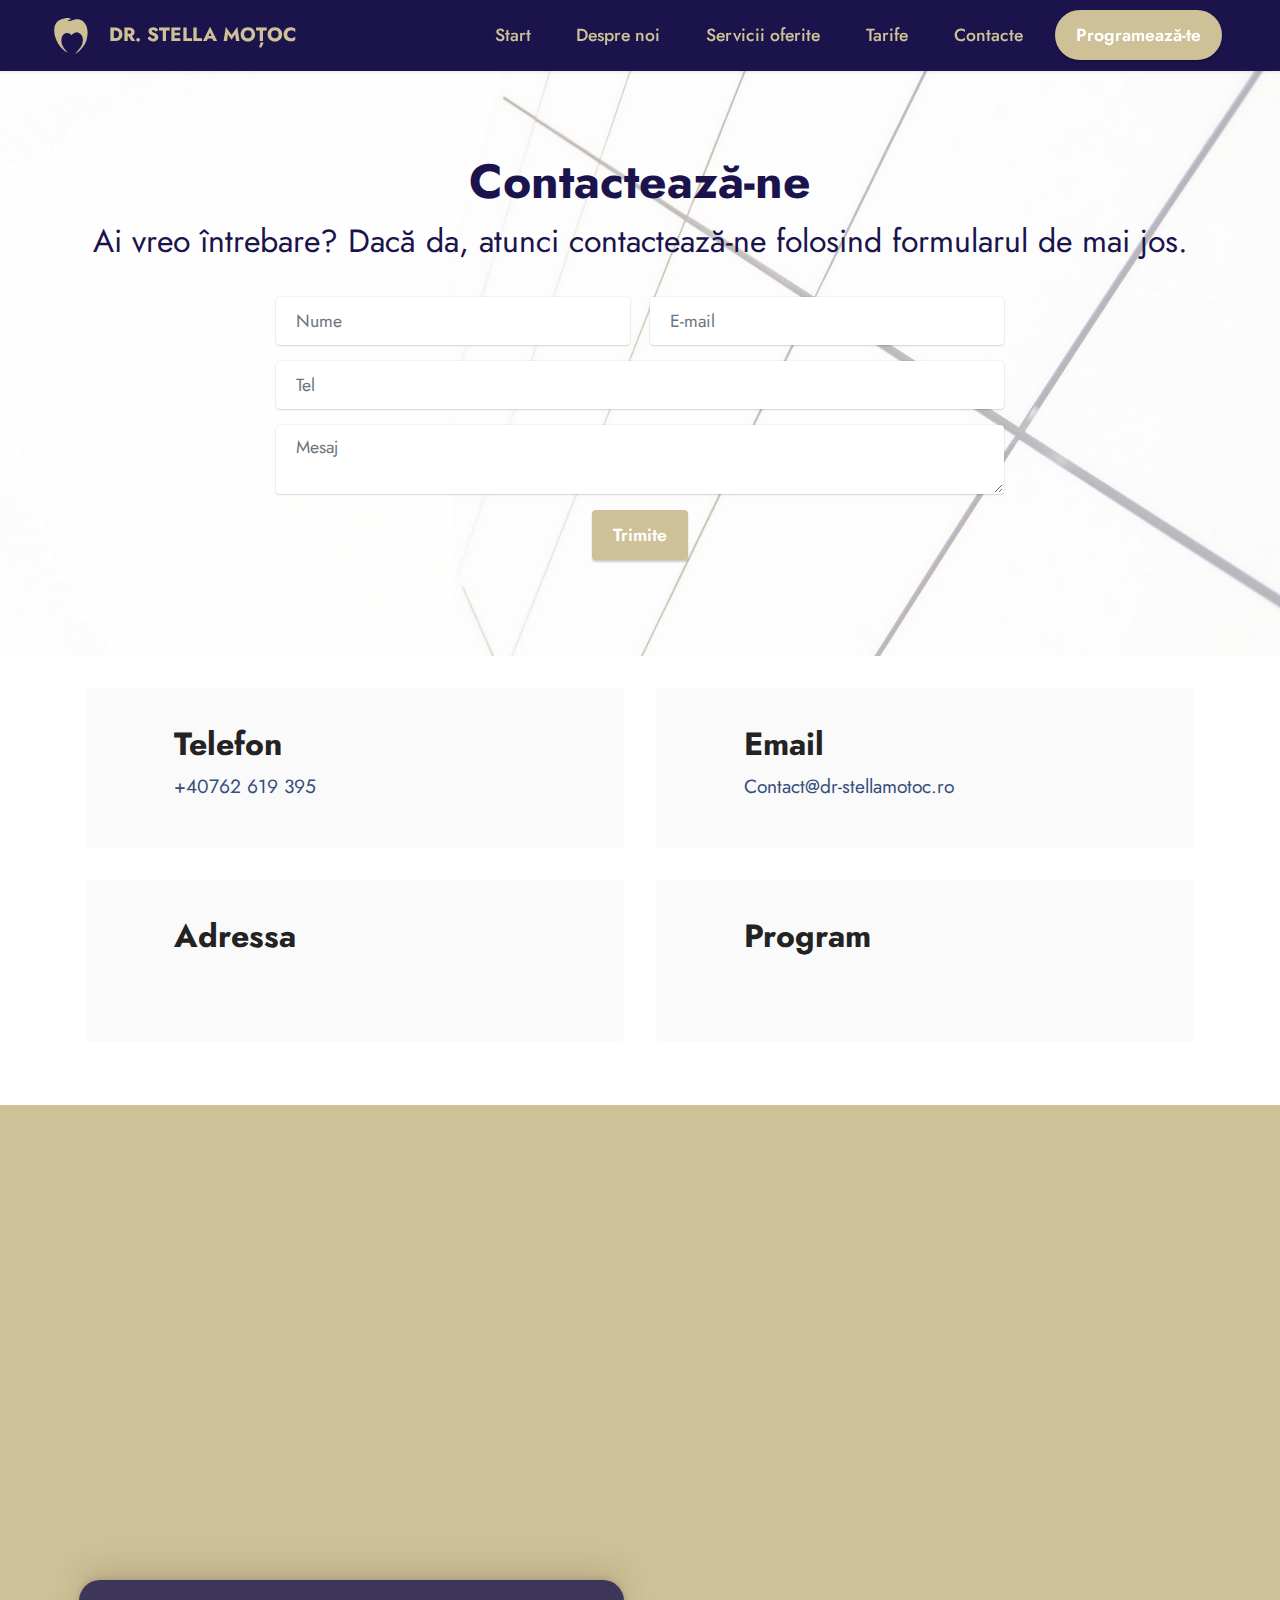
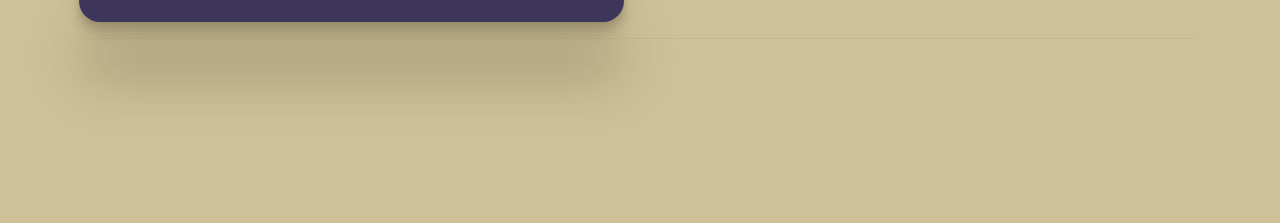
<file: contacte.html>
<!DOCTYPE html>
<html lang="ro">
<head>
  <!-- Site made with Mobirise Website Builder v5.4.1, https://mobirise.com -->
  <meta charset="UTF-8">
  <meta http-equiv="X-UA-Compatible" content="IE=edge">
  <meta name="generator" content="Mobirise v5.4.1, mobirise.com">
  <meta name="viewport" content="width=device-width, initial-scale=1, minimum-scale=1">
  <link rel="shortcut icon" href="assets/images/logo-dr-stella-motoc.png" type="image/x-icon">
  <meta name="description" content="Pentru orice informatii ne puteti contacta cu ajutorul formularului de contact. De asemenea, ne puteti contacta telefonic sau ne gasiti pe adresa Soseaua. Arcu 31, Iasi.">
  <meta name="robots" content="index, follow">
  <link rel="canonical" href="https://dr-stellamotoc.ro/contacte.html" />
  <meta name="keywords" content="Cabinet stomatologic iasi contacte, Dr. Stella Motoc contacte, Stella Motoc Iasi Tel"/>
  <meta property="og:title" content="Cabinet Dr Stella Motoc - Contacte"/>
  <meta property="og:site" content="Dr-stellamotoc.ro"/>
  <meta property="og:url" content="https://dr-stellamotoc.ro/"/>
  <meta property="og:description" content="Aveți o problema dentara? Daca raspunsul este da, atunci cabinetul stomatologic Dr. Stella Motoc iti poate oferi solutii eficiente, personalizate si convenabile."/>
  <meta property="og:image" content="assets/images/imagine-stomatologie-980x980.png">
  <meta property="og:type" content="website"/>
  <title>Cabinet Stomatologic Iasi - Contacteaza-ne</title>
  <link rel="stylesheet" href="assets/bootstrap/css/bootstrap.min.css">
  <link rel="stylesheet" href="assets/bootstrap/css/bootstrap-grid.min.css">
  <link rel="stylesheet" href="assets/bootstrap/css/bootstrap-reboot.min.css">
  <link rel="stylesheet" href="assets/animatecss/animate.css">
  <link rel="stylesheet" href="assets/dropdown/css/style.css">
  <link rel="stylesheet" href="assets/socicon/css/styles.css">
  <link rel="stylesheet" href="assets/theme/css/style.css">
  <link rel="preload" href="https://fonts.googleapis.com/css?family=Jost:100,200,300,400,500,600,700,800,900,100i,200i,300i,400i,500i,600i,700i,800i,900i&display=swap" as="style" onload="this.onload=null;this.rel='stylesheet'">
  <noscript><link rel="stylesheet" href="https://fonts.googleapis.com/css?family=Jost:100,200,300,400,500,600,700,800,900,100i,200i,300i,400i,500i,600i,700i,800i,900i&display=swap"></noscript>
  <link rel="preload" as="style" href="assets/mobirise/css/mbr-additional.css"><link rel="stylesheet" href="assets/mobirise/css/mbr-additional.css" type="text/css">
  
  
  
  
<!-- Global site tag (gtag.js) - Google Analytics -->
<script async src="https://www.googletagmanager.com/gtag/js?id=G-4GR88S5XB9"></script>
<script>
  window.dataLayer = window.dataLayer || [];
  function gtag(){dataLayer.push(arguments);}
  gtag('js', new Date());

  gtag('config', 'G-4GR88S5XB9');
</script>

</head>
<body>
  
  <section data-bs-version="5.1" class="menu menu2 cid-sI2PZ9WIbv" once="menu" id="menu2-17">
    
    <nav class="navbar navbar-dropdown navbar-fixed-top navbar-expand-lg">
        <div class="container-fluid">
            <div class="navbar-brand">
                <span class="navbar-logo">
                    <a href="index.html">
                        <img src="assets/images/logo-dr-stella-motoc.png" alt="Cabinet_stomatologic_Dr._Stella_Motoc" style="height: 3rem;">
                    </a>
                </span>
                <span class="navbar-caption-wrap"><a class="navbar-caption text-secondary display-7" href="index.html">DR. STELLA MOȚOC</a></span>
            </div>
            <button class="navbar-toggler" type="button" data-toggle="collapse" data-bs-toggle="collapse" data-target="#navbarSupportedContent" data-bs-target="#navbarSupportedContent" aria-controls="navbarNavAltMarkup" aria-expanded="false" aria-label="Toggle navigation">
                <div class="hamburger">
                    <span></span>
                    <span></span>
                    <span></span>
                    <span></span>
                </div>
            </button>
            <div class="collapse navbar-collapse" id="navbarSupportedContent">
                <ul class="navbar-nav nav-dropdown" data-app-modern-menu="true"><li class="nav-item"><a class="nav-link link text-secondary display-4" href="index.html">Start</a></li><li class="nav-item"><a class="nav-link link text-secondary display-4" href="despre-noi.html">Despre noi</a></li><li class="nav-item"><a class="nav-link link text-secondary display-4" href="servicii-oferite.html">Servicii oferite</a></li>
                    <li class="nav-item"><a class="nav-link link text-secondary display-4" href="tarife.html">Tarife</a></li>
                    <li class="nav-item"><a class="nav-link link text-secondary display-4" href="contacte.html">Contacte</a>
                    </li></ul>
                <div class="icons-menu" id="icons-menu-none">
                    <a class="iconfont-wrapper" href="https://www.facebook.com/Dr.StellaMotoc/" target="_blank">
                        <span class="p-2 mbr-iconfont socicon-facebook socicon"></span>
                    </a>
                    <a class="iconfont-wrapper" href="https://www.instagram.com/stomatologstellamotoc/" target="_blank">
                        <span class="p-2 mbr-iconfont socicon-instagram socicon"></span>
                    </a>
                    
                    
                </div>
                <div class="navbar-buttons mbr-section-btn"><a class="btn btn-secondary display-4" href="programeaza-te.html">Programează-te</a></div>
            </div>
        </div>
    </nav>
</section>

<section data-bs-version="5.1" class="form5 cid-sJUJ9W61dH" id="form5-20">
    
    
    <div class="container">
        <div class="mbr-section-head">
            <h1 class="mbr-section-title mbr-fonts-style align-center mb-0 display-2">
                <strong>Contactează-ne</strong>
            </h1>
            <h2 class="mbr-section-subtitle mbr-fonts-style align-center mb-0 mt-2 display-5">Ai vreo întrebare? Dacă da, atunci contactează-ne folosind formularul de mai jos.</h2>
        </div>
        <div class="row justify-content-center mt-4">
            <div class="col-lg-8 mx-auto mbr-form" data-form-type="formoid">
                <form action="https://mobirise.eu/" method="POST" class="mbr-form form-with-styler" data-form-title="Form Name"><input type="hidden" name="email" data-form-email="true" value="ihalyiw3RD9gYaajXCZF6cHv9uLvYTw79Oh+TyIeMY7WtLdwi3tVyiVIGXflFVe+PDZAhau+f+u/4Ifhr3E3o4ZSiuRsvSPeSMa/8Ou6hIkTxIr33RR1S9S2WjLmUPNS">
                    <div class="row">
                        <div hidden="hidden" data-form-alert="" class="alert alert-success col-12">Mesaj trimis cu succes!</div>
                        <div hidden="hidden" data-form-alert-danger="" class="alert alert-danger col-12">Oops...! Încearcă din nou!</div>
                            
                    </div>
                    <div class="dragArea row">
                        <div class="col-md col-sm-12 form-group mb-3" data-for="name">
                            <input type="text" name="name" placeholder="Nume" data-form-field="name" class="form-control" value="" id="name-form5-20">
                        </div>
                        <div class="col-md col-sm-12 form-group mb-3" data-for="email">
                            <input type="email" name="email" placeholder="E-mail" data-form-field="email" class="form-control" value="" id="email-form5-20">
                        </div>
                        <div class="col-12 form-group mb-3" data-for="tel">
                            <input type="tel" name="tel" placeholder="Tel" data-form-field="tel" class="form-control" value="" id="url-form5-20">
                        </div>
                        <div class="col-12 form-group mb-3" data-for="textarea">
                            <textarea name="textarea" placeholder="Mesaj" data-form-field="textarea" class="form-control" id="textarea-form5-20"></textarea>
                        </div>
                        <div class="col-lg-12 col-md-12 col-sm-12 align-center mbr-section-btn"><button type="submit" class="btn btn-secondary display-4">Trimite</button></div>
                    </div>
                </form>
            </div>
        </div>
    </div>
</section>
<section data-bs-version="5.1" class="contacts2 cid-sKvAD8f75G" id="contacts2-2t">
    <!---->
    
    
    <div class="container">
        
        <div class="row justify-content-center mt-4">
            <div class="card col-12 col-md-6">
                <div class="card-wrapper">
                    <div class="image-wrapper">
                        <span class="mbr-iconfont mobi-mbri-phone mobi-mbri"></span>
                    </div>
                    <div class="text-wrapper">
                        <h6 class="card-title mbr-fonts-style mb-1 display-5">
                            <strong>Telefon</strong></h6>
                        <p class="mbr-text mbr-fonts-style display-7">
                            <a href="tel:+40762 619 395" class="text-primary">+40762 619 395</a>
                        </p>
                    </div>
                </div>
            </div>
            <div class="card col-12 col-md-6">
                <div class="card-wrapper">
                    <div class="image-wrapper">
                        <span class="mbr-iconfont mobi-mbri-letter mobi-mbri"></span>
                    </div>
                    <div class="text-wrapper">
                        <h6 class="card-title mbr-fonts-style mb-1 display-5">
                            <strong>Email</strong>
                        </h6>
                        <p class="mbr-text mbr-fonts-style display-7"><a href="mailto:Contact@dr-stellamotoc.ro" class="text-primary">Contact@dr-stellamotoc.ro</a><br></p>
                    </div>
                </div>
            </div>
            <div class="card col-12 col-md-6">
                <div class="card-wrapper">
                    <div class="image-wrapper">
                        <span class="mbr-iconfont mbri-map-pin"></span>
                    </div>
                    <div class="text-wrapper">
                        <h6 class="card-title mbr-fonts-style mb-1 display-5">
                            <strong>Adressa</strong></h6>
                        <p class="mbr-text mbr-fonts-style display-7">
                            Șoseaua Arcu 31, Bloc CL5 700134 Iași
                        </p>
                    </div>
                </div>
            </div>
            <div class="card col-12 col-md-6">
                <div class="card-wrapper">
                    <div class="image-wrapper">
                        <span class="mbr-iconfont mobi-mbri-bulleted-list mobi-mbri"></span>
                    </div>
                    <div class="text-wrapper">
                        <h6 class="card-title mbr-fonts-style mb-1 display-5">
                            <strong>Program</strong></h6>
                        <p class="mbr-text mbr-fonts-style display-7">Luni-Vineri: 8:00 - 18:00
                        </p>
                    </div>
                </div>
            </div>
        </div>
    </div>
</section>

<section data-bs-version="5.1" class="footer6 cid-sI2Psg4sUM" once="footers" id="footer6-18">

    

    

    <div class="container">
        <div class="row content mbr-white">
            <div class="col-12 col-md-3 mbr-fonts-style display-7">
                <address>
                    <h1 class="mbr-section-subtitle mbr-fonts-style mb-2 display-7" style="color: #1a134c;">
                        <strong>Adresa</strong>
                    </h1>
                    <h2 class="mbr-text mbr-fonts-style display-7">Șoseaua Arcu 31, Bloc CL5 700134 Iași<br><br><br><br></h2>
                    <h1 class="mbr-section-subtitle mbr-fonts-style mb-2 mt-4 display-7" style="color: #1a134c">
                        <strong>Contacte</strong></h1>
                    <h2 class="mbr-text mbr-fonts-style mb-4 display-7">
                        Email:&nbsp;<br><a href="mailto:Contact@dr-stellamotoc.ro" class="text-danger">Contact@dr-stellamotoc.ro </a><a href="mailto:Contact@dr-stellamotoc.ro" class="text-black"><br></a>Tel:&nbsp;<br><a href="tel:+40762619395" class="text-danger">0762 619 395</a><br></h2>
                
                </address>
                </div>
            <div class="col-12 col-md-3 mbr-fonts-style display-7">
                <h5 class="mbr-section-subtitle mbr-fonts-style mb-2 display-7" style="color: #1a134c;"><strong>Menu</strong></h5>
                <ul class="list mbr-fonts-style mb-4 display-4">
                    <li class="mbr-text item-wrap"><strong><a href="despre-noi.html" class="text-danger" style="font-size: 1.1rem;">Despre noi</a><br></strong></li><li class="mbr-text item-wrap"><a href="servicii-oferite.html" class="text-danger">Servicii oferite</a></li><li class="mbr-text item-wrap"><a href="tarife.html" class="text-danger">Tarife</a></li><li class="mbr-text item-wrap"><a href="contacte.html" class="text-danger">Contacte</a></li>
                </ul>
                <h5 class="mbr-section-subtitle mbr-fonts-style mb-2 mt-5 display-7">
                    <strong>Sugestii</strong></h5>
                <p class="mbr-text mbr-fonts-style mb-4 display-7">Aveți niște sugestii?<br>Dacă da, atunci așteptăm cu nerăbdare un mesaj. Mulțumim!</p>
            </div>
            <div class="col-12 col-md-6">
                <div class="google-map"><iframe frameborder="0" style="border:0" src="https://www.google.com/maps/embed/v1/place?key=AIzaSyDk89J4FSunMF33ruMVWJaJht_Ro0kvoXs&amp;q=Soseaua. Arcu 31, Bloc CL5 700134 Iasi" allowfullscreen=""></iframe></div>
            </div>
            <div class="col-md-6">
                <div class="social-list align-left">
                    <div class="soc-item">
                        <a href="https://www.instagram.com/stomatologstellamotoc/" target="_blank">
                            <span class="mbr-iconfont mbr-iconfont-social socicon-instagram socicon"></span>
                        </a>
                    </div>
                    <div class="soc-item">
                        <a href="https://www.facebook.com/Dr.StellaMotoc/" target="_blank">
                            <span class="mbr-iconfont mbr-iconfont-social socicon-facebook socicon"></span>
                        </a>
                    </div>
                    
                    
                    
                    
                </div>
            </div>
        </div>
        <div class="footer-lower">
            <div class="media-container-row">
                <div class="col-sm-12">
                    <hr>
                </div>
            </div>
            <div class="col-sm-12 copyright pl-0">
                <p class="mbr-text mbr-fonts-style mbr-white display-7">
                    © Copyright 2025 - Toate drepturile sunt rezervate</p>
            </div>
        </div>
    </div>
</section><section class="hds1" style=" background-color: #cfc197; font-family: -apple-system, BlinkMacSystemFont, 'Segoe UI', 'Roboto', 'Helvetica Neue', Arial, sans-serif; color:#aaa; font-size:12px; padding: 0; align-items: center; display: flex;"><a href="https://mobirise.site/p" style="flex: 1 1; height: 3rem; padding-left: 1rem;"></a><p style="flex: 0 0 auto; margin:0; padding-right:1rem;">Designed with <a href="https://mobirise.site/a" style="color:#aaa;">Mobirise</a></p></section><script src="assets/bootstrap/js/bootstrap.bundle.min.js"></script>  <script src="assets/smoothscroll/smooth-scroll.js"></script>  <script src="assets/ytplayer/index.js"></script>  <script src="assets/dropdown/js/navbar-dropdown.js"></script>  <script src="assets/theme/js/script.js"></script>  
  
  
 <div id="scrollToTop" class="scrollToTop mbr-arrow-up"><a style="text-align: center;"><i class="mbr-arrow-up-icon mbr-arrow-up-icon-cm cm-icon cm-icon-smallarrow-up"></i></a></div>
    <input name="animation" type="hidden">
  </body>
</html>
</file>
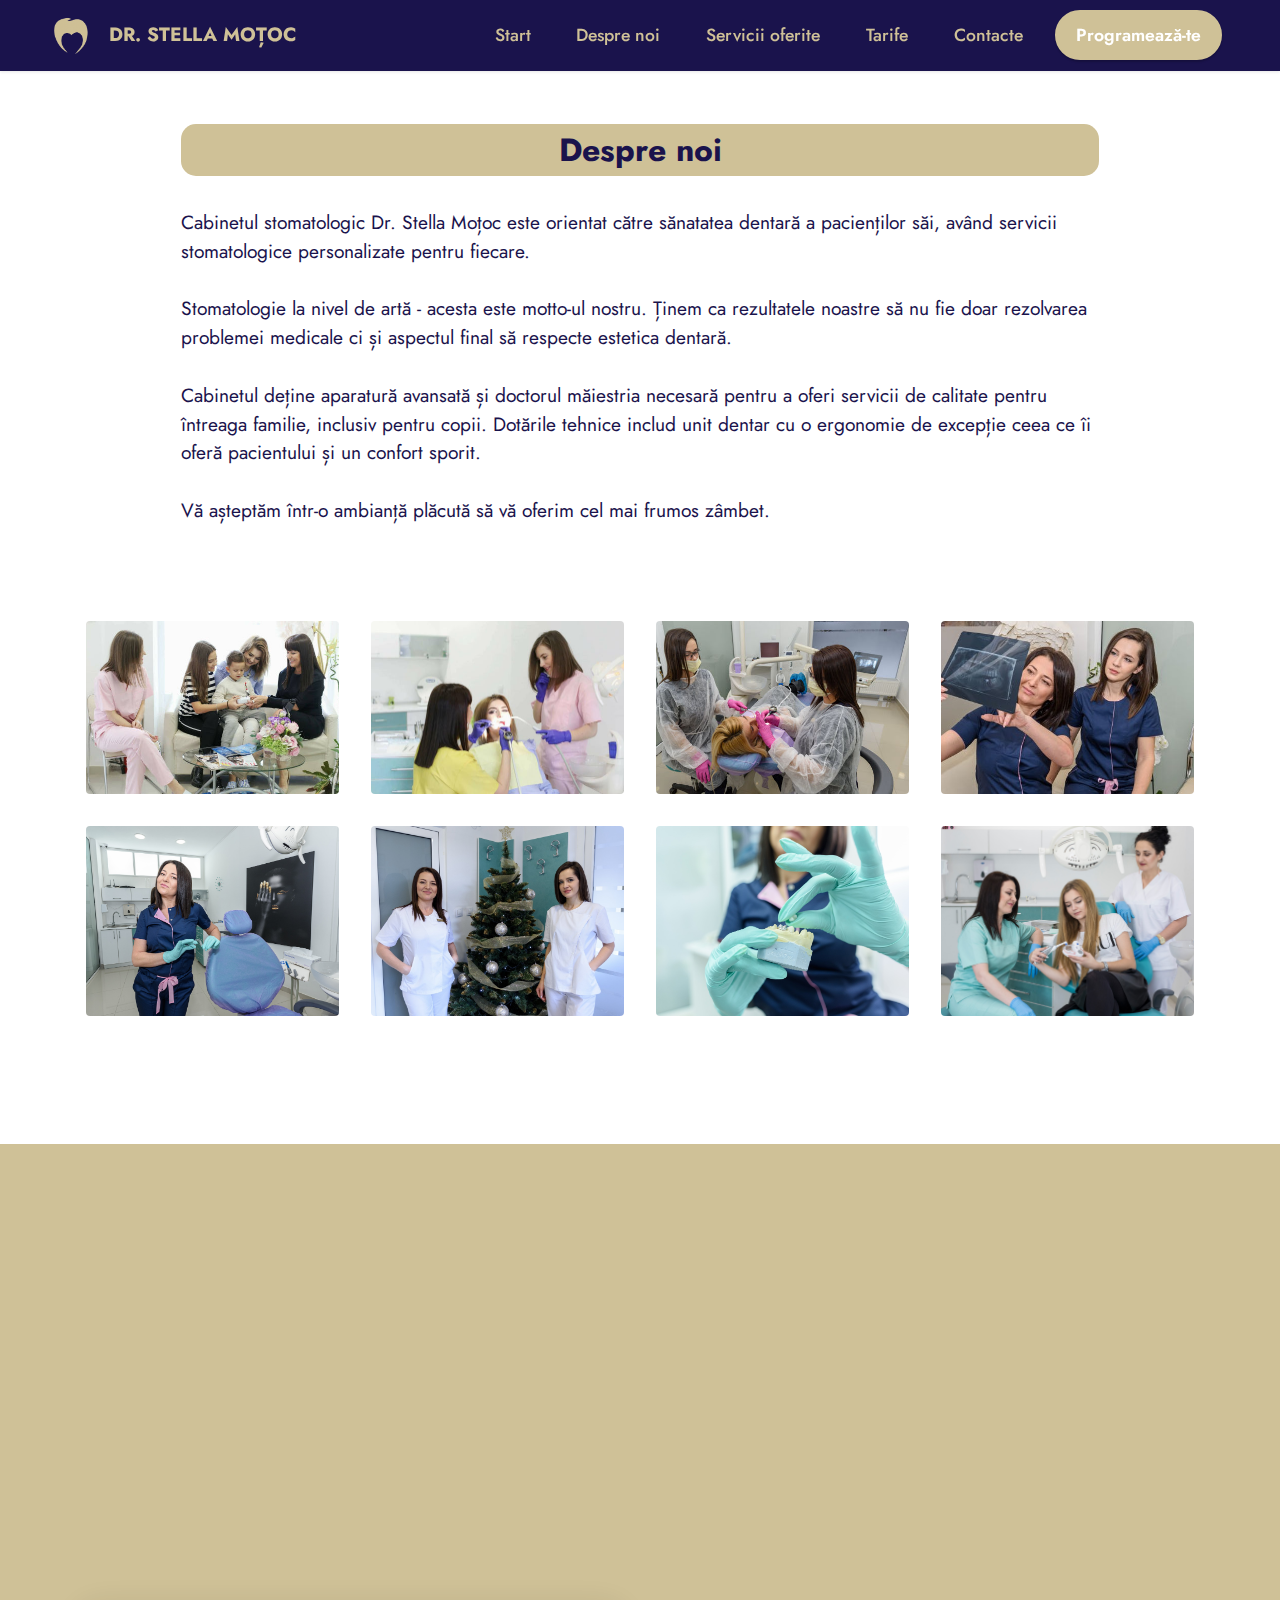
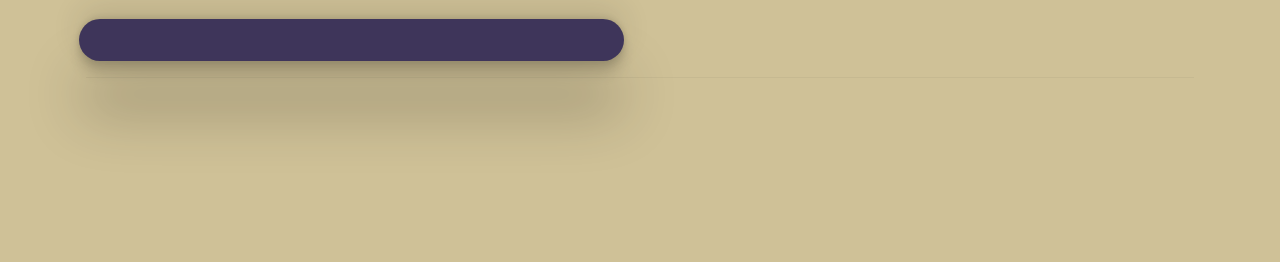
<file: m.despre-noi.desprenoi.html>
<!DOCTYPE html>
<html  >
<head>
  <!-- Site made with Mobirise Website Builder v5.4.1, https://mobirise.com -->
  <meta charset="UTF-8">
  <meta http-equiv="X-UA-Compatible" content="IE=edge">
  <meta name="generator" content="Mobirise v5.4.1, mobirise.com">
  <meta name="viewport" content="width=device-width, initial-scale=1, minimum-scale=1">
  <link rel="shortcut icon" href="assets/images/logo-dr-stella-motoc.png" type="image/x-icon">
  <meta name="description" content="">
<meta name="robots" content="index, follow">  
  <title>Despre-noi</title>
  <link rel="stylesheet" href="assets/bootstrap/css/bootstrap.min.css">
  <link rel="stylesheet" href="assets/bootstrap/css/bootstrap-grid.min.css">
  <link rel="stylesheet" href="assets/bootstrap/css/bootstrap-reboot.min.css">
  <link rel="stylesheet" href="assets/animatecss/animate.css">
  <link rel="stylesheet" href="assets/dropdown/css/style.css">
  <link rel="stylesheet" href="assets/socicon/css/styles.css">
  <link rel="stylesheet" href="assets/theme/css/style.css">
  <link rel="preload" href="https://fonts.googleapis.com/css?family=Jost:100,200,300,400,500,600,700,800,900,100i,200i,300i,400i,500i,600i,700i,800i,900i&display=swap" as="style" onload="this.onload=null;this.rel='stylesheet'">
  <noscript><link rel="stylesheet" href="https://fonts.googleapis.com/css?family=Jost:100,200,300,400,500,600,700,800,900,100i,200i,300i,400i,500i,600i,700i,800i,900i&display=swap"></noscript>
  <link rel="preload" as="style" href="assets/mobirise/css/mbr-additional.css"><link rel="stylesheet" href="assets/mobirise/css/mbr-additional.css" type="text/css">
  
  
  
  
<!-- Global site tag (gtag.js) - Google Analytics -->
<script async src="https://www.googletagmanager.com/gtag/js?id=G-4GR88S5XB9"></script>
<script>
  window.dataLayer = window.dataLayer || [];
  function gtag(){dataLayer.push(arguments);}
  gtag('js', new Date());

  gtag('config', 'G-4GR88S5XB9');
</script>
</head>
<body>
  
  <section data-bs-version="5.1" class="menu menu2 cid-sJUae75ltb" once="menu" id="menu2-1v">
    
    <nav class="navbar navbar-dropdown navbar-fixed-top navbar-expand-lg">
        <div class="container-fluid">
            <div class="navbar-brand">
                <span class="navbar-logo">
                    <a href="index.html">
                        <img src="assets/images/logo-dr-stella-motoc.png" alt="Mobirise" style="height: 3rem;">
                    </a>
                </span>
                <span class="navbar-caption-wrap"><a class="navbar-caption text-secondary display-7" href="index.html">DR. STELLA MOȚOC</a></span>
            </div>
            <button class="navbar-toggler" type="button" data-toggle="collapse" data-bs-toggle="collapse" data-target="#navbarSupportedContent" data-bs-target="#navbarSupportedContent" aria-controls="navbarNavAltMarkup" aria-expanded="false" aria-label="Toggle navigation">
                <div class="hamburger">
                    <span></span>
                    <span></span>
                    <span></span>
                    <span></span>
                </div>
            </button>
            <div class="collapse navbar-collapse" id="navbarSupportedContent">
                <ul class="navbar-nav nav-dropdown" data-app-modern-menu="true"><li class="nav-item"><a class="nav-link link text-secondary display-4" href="index.html">Start</a></li><li class="nav-item"><a class="nav-link link text-secondary display-4" href="despre-noi.html">Despre noi</a></li><li class="nav-item"><a class="nav-link link text-secondary display-4" href="servicii-oferite.html">Servicii oferite</a></li>
                    <li class="nav-item"><a class="nav-link link text-secondary display-4" href="tarife.html">Tarife</a></li>
                    <li class="nav-item"><a class="nav-link link text-secondary display-4" href="contacte.html">Contacte</a>
                    </li></ul>
                
                <div class="navbar-buttons mbr-section-btn"><a class="btn btn-secondary display-4" href="programeaza-te.html">Programează-te</a></div>
            </div>
        </div>
    </nav>
</section>

<section data-bs-version="5.1" class="content5 cid-sJUaBHiXOO" id="content5-1y">
    
    <div class="container">
        <div class="row justify-content-center">
            <div class="col-md-12 col-lg-10">
                
                <h4 class="mbr-section-subtitle mbr-fonts-style mb-4 display-5 box1"><strong>Despre noi</strong></h4>
                <p class="mbr-text mbr-fonts-style display-7">Cabinetul stomatologic Dr. Stella Moțoc este orientat către sănatatea dentară a pacienților săi, având servicii stomatologice personalizate pentru fiecare.
<br>
<br>Stomatologie la nivel de artă - acesta este motto-ul nostru. Ținem ca rezultatele noastre să nu fie doar rezolvarea problemei medicale ci și aspectul final să respecte estetica dentară.
<br>
<br>Cabinetul deține aparatură avansată și doctorul măiestria necesară pentru a oferi servicii de calitate pentru întreaga familie, inclusiv pentru copii. Dotările tehnice includ unit dentar cu o ergonomie de excepție ceea ce îi oferă pacientului și un confort sporit.
<br>
<br>Vă așteptăm într-o ambianță plăcută să vă oferim cel mai frumos zâmbet.&nbsp;<br></p>
            </div>
        </div>
    </div>
</section>

<section data-bs-version="5.1" class="gallery1 cid-sJUaT5Hl7t" id="gallery1-1z">
    
    
    <div class="container">
        <div class="mbr-section-head">
            <h4 class="mbr-section-title mbr-fonts-style align-center mb-0 display-2">
                <strong></strong></h4>
            
        </div>
        <div class="row mt-4">
            <div class="item features-image сol-12 col-md-6 col-lg-3">
                <div class="item-wrapper">
                    <div class="item-img">
                        <img src="assets/images/stomatologia-dr.-stella-motoc-iasi-5-506x338.jpg" alt="" class="animate__animated animate__delay-1s animate__fadeInUp">
                    </div>
                    
                    
                </div>
            </div>
            <div class="item features-image сol-12 col-md-6 col-lg-3">
                <div class="item-wrapper">
                    <div class="item-img">
                        <img src="assets/images/stomatologia-dr.-stella-motoc-iasi-3-506x347.jpg" alt="" class="animate__animated animate__delay-1s animate__fadeInUp">
                    </div>
                    
                    
                </div>
            </div>
            <div class="item features-image сol-12 col-md-6 col-lg-3">
                <div class="item-wrapper">
                    <div class="item-img">
                        <img src="assets/images/stomatologia-dr.-stella-motoc-iasi-6-506x337.jpg" alt="" class="animate__animated animate__delay-1s animate__fadeInUp">
                    </div>
                    
                    
                </div>
            </div>
            <div class="item features-image сol-12 col-md-6 col-lg-3">
                <div class="item-wrapper">
                    <div class="item-img">
                        <img src="assets/images/stomatologia-dr.-stella-motoc-iasi-7-506x758.jpeg" alt="" title="" class="animate__animated animate__delay-1s animate__fadeInUp">
                    </div>
                    
                    
                </div>
            </div>
            <div class="item features-image сol-12 col-md-6 col-lg-3">
                <div class="item-wrapper">
                    <div class="item-img">
                        <img src="assets/images/Stomatologia Dr. Stella Motoc Iasi 9.jpg" alt="" class="animate__animated animate__delay-1s animate__fadeInUp">
                    </div>
                    
                    
                </div>
            </div>
            <div class="item features-image сol-12 col-md-6 col-lg-3">
                <div class="item-wrapper">
                    <div class="item-img">
                        <img src="assets/images/Stomatologia Dr. Stella Motoc Iasi 11.jpg" alt="" class="animate__animated animate__delay-1s animate__fadeInUp">
                    </div>
                    
                    
                </div>
            </div>
            <div class="item features-image сol-12 col-md-6 col-lg-3">
                <div class="item-wrapper">
                    <div class="item-img">
                        <img src="assets/images/Stomatologia Dr. Stella Motoc Iasi10.jpg" alt="" class="animate__animated animate__delay-1s animate__fadeInUp">
                    </div>
                    
                    
                </div>
            </div>
            <div class="item features-image сol-12 col-md-6 col-lg-3">
                <div class="item-wrapper">
                    <div class="item-img">
                        <img src="assets/images/Stomatologia Dr. Stella Motoc Iasi 1.jpg" alt="" class="animate__animated animate__delay-1s animate__fadeInUp">
                    </div>
                    
                    
                </div>
            </div>
        </div>
    </div>
</section>

<section data-bs-version="5.1" class="footer6 cid-sJUae8JWJw" once="footers" id="footer6-1x">

    

    

    <div class="container">
        <div class="row content mbr-white">
            <div class="col-12 col-md-3 mbr-fonts-style display-7">
                <address>
                    <h5 class="mbr-section-subtitle mbr-fonts-style mb-2 display-7">
                        <strong>Adresa</strong></h5>
                    <p class="mbr-text mbr-fonts-style display-7">Șoseaua Arcu 31, Bloc CL5 700134 Iași<br><br></p> <br>
                    <h5 class="mbr-section-subtitle mbr-fonts-style mb-2 mt-4 display-7">
                        <strong>Contacte</strong></h5>
                    <p class="mbr-text mbr-fonts-style mb-4 display-7">
                        Email:&nbsp;<br><a href="mailto:Contact@dr-stellamotoc.ro" class="text-black">Contact@dr-stellamotoc.ro</a><a href="mailto:Contact@dr-stellamotoc.ro" class="text-black"><br></a>Tel:&nbsp;<br><a href="tel:+40762619395" class="text-black">0762 619 395</a><br></p>
                
                </address>
                </div>
            <div class="col-12 col-md-3 mbr-fonts-style display-7">
                <h5 class="mbr-section-subtitle mbr-fonts-style mb-2 display-7"><strong>Menu</strong></h5>
                <ul class="list mbr-fonts-style mb-4 display-4">
                    <li class="mbr-text item-wrap"><strong><a href="despre-noi.html" class="text-black" style="font-size: 1.1rem;">Despre noi</a><br></strong></li><li class="mbr-text item-wrap"><a href="servicii-oferite.html" class="text-black">Servicii oferite</a></li><li class="mbr-text item-wrap"><a href="tarife.html" class="text-black">Tarife</a></li><li class="mbr-text item-wrap"><a href="contacte.html" class="text-black">Contacte</a></li>
                </ul>
                <h5 class="mbr-section-subtitle mbr-fonts-style mb-2 mt-5 display-7">
                    <strong>Sugestii</strong></h5>
                <p class="mbr-text mbr-fonts-style mb-4 display-7">Aveți niște sugestii?<br>Dacă da, atunci așteptăm cu nerăbdare un mesaj. Mulțumim!</p>
            </div>
            <div class="col-12 col-md-6">
                <div class="google-map"><iframe frameborder="0" style="border:0" src="https://www.google.com/maps/embed/v1/place?key=AIzaSyCZI5F_k6S1k46ujh0SNrapM89f7mJxd30&amp;q=Soseaua. Arcu 31, Bloc CL5 700134 Iasi" allowfullscreen=""></iframe></div>
            </div>
            <div class="col-md-6">
                <div class="social-list align-left">
                    <div class="soc-item">
                        <a href="https://www.instagram.com/stomatologstellamotoc/" target="_blank">
                            <span class="mbr-iconfont mbr-iconfont-social socicon-instagram socicon"></span>
                        </a>
                    </div>
                    <div class="soc-item">
                        <a href="https://www.facebook.com/Dr.StellaMotoc/" target="_blank">
                            <span class="mbr-iconfont mbr-iconfont-social socicon-facebook socicon"></span>
                        </a>
                    </div>
                    
                    
                    
                    
                </div>
            </div>
        </div>
        <div class="footer-lower">
            <div class="media-container-row">
                <div class="col-sm-12">
                    <hr>
                </div>
            </div>
            <div class="col-sm-12 copyright pl-0">
                <p class="mbr-text mbr-fonts-style mbr-white display-7">
                    © Copyright 2025 - Toate drepturile sunt rezervate</p>
            </div>
        </div>
    </div>
</section><section class="hds1" style=" background-color: #cfc197; font-family: -apple-system, BlinkMacSystemFont, 'Segoe UI', 'Roboto', 'Helvetica Neue', Arial, sans-serif; color:#aaa; font-size:12px; padding: 0; align-items: center; display: flex;"><a href="https://mobirise.site/y" style="flex: 1 1; height: 3rem; padding-left: 1rem;"></a><p style="flex: 0 0 auto; margin:0; padding-right:1rem;">Created with <a href="https://mobirise.site/b" style="color:#aaa;">Mobirise</a> web themes</p></section><script src="assets/bootstrap/js/bootstrap.bundle.min.js"></script>  <script src="assets/smoothscroll/smooth-scroll.js"></script>  <script src="assets/ytplayer/index.js"></script>  <script src="assets/dropdown/js/navbar-dropdown.js"></script>  <script src="assets/theme/js/script.js"></script>  
  
  
 <div id="scrollToTop" class="scrollToTop mbr-arrow-up"><a style="text-align: center;"><i class="mbr-arrow-up-icon mbr-arrow-up-icon-cm cm-icon cm-icon-smallarrow-up"></i></a></div>
    <input name="animation" type="hidden">
  </body>
</html>
</file>
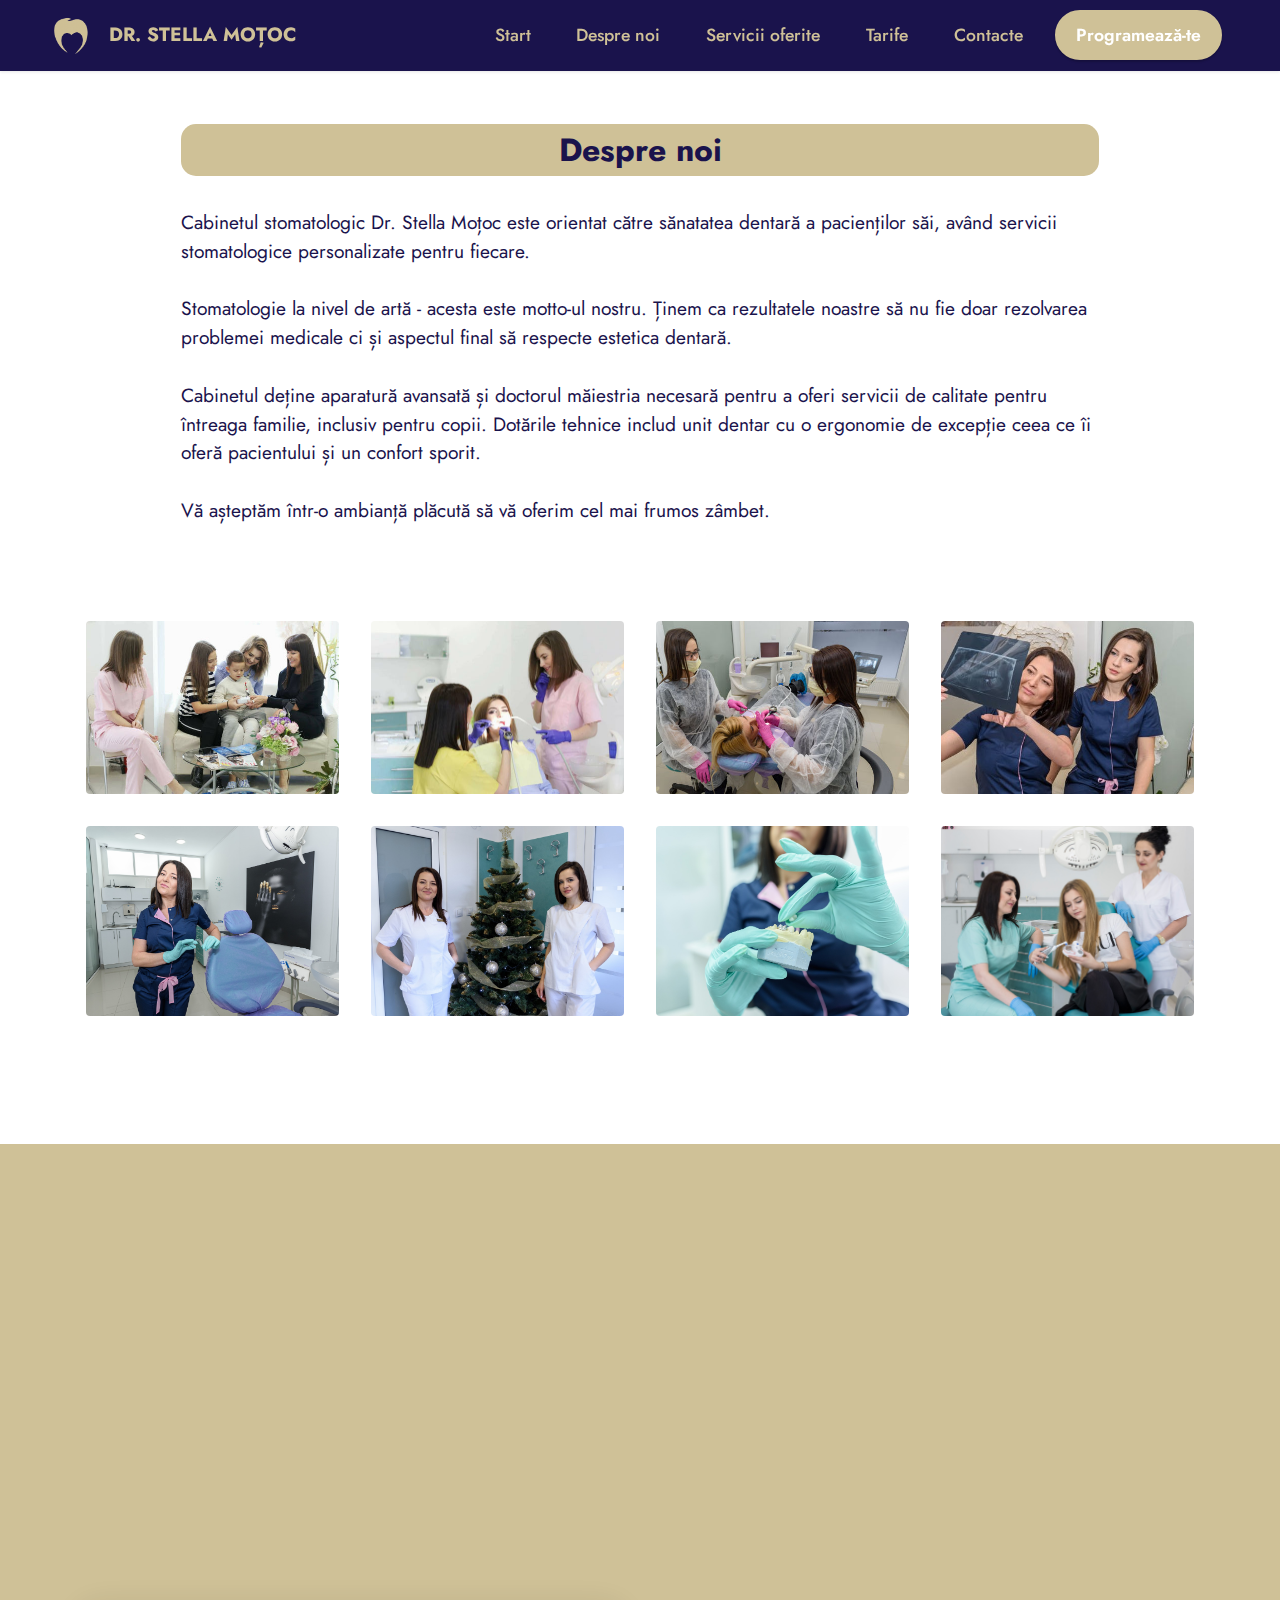
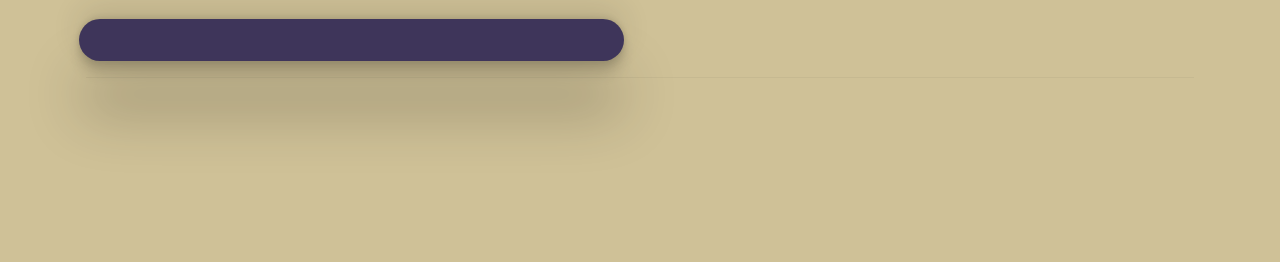
<file: m.despre-noi.html>
<!DOCTYPE html>
<html lang="ro">
<head>
  <!-- Site made with Mobirise Website Builder v5.4.1, https://mobirise.com -->
  <meta charset="UTF-8">
  <meta http-equiv="X-UA-Compatible" content="IE=edge">
  <meta name="generator" content="Mobirise v5.4.1, mobirise.com">
  <meta name="viewport" content="width=device-width, initial-scale=1, minimum-scale=1">
  <link rel="shortcut icon" href="assets/images/logo-dr-stella-motoc.png" type="image/x-icon">
  <meta name="description" content="Cabinetul stomatologic Dr. Stella Motoc ofera servicii stomatologice la cel mai inalt standard de calitate cu un focus asupra personalizarii si intereselor pacientilor.">
<meta name="robots" content="index, nofollow">
<link href="https://dr-stellamotoc.ro/despre-noi.html" rel="canonical" >
<meta name="keywords" content="Cabinet stomatologic Iasi, Clinica stomatologica Iasi, Dr. Stella Motoc Iasi, Cabinet stomatologic Dr. Stella Motoc, stomatologie Iasi"/>
<meta property="og:title" content="Cabinet Dr. Stella Motoc - Despre noi"/>
<meta property="og:site" content="Dr-stellamotoc.ro"/>
<meta property="og:url" content="https://dr-stellamotoc.ro/despre-noi.html"/>
<meta property="og:description" content="Stomatologia Dr. Stella Motoc este orientat către..."/>
<meta property="og:image" content="assets/images/imagine-stomatologie-980x980.png">
<meta property="og:type" content="website"/>

<title>Cabinet stomatologic Iași</title>
  <link rel="stylesheet" href="assets/bootstrap/css/bootstrap.min.css">
  <link rel="stylesheet" href="assets/bootstrap/css/bootstrap-grid.min.css">
  <link rel="stylesheet" href="assets/bootstrap/css/bootstrap-reboot.min.css">
  <link rel="stylesheet" href="assets/animatecss/animate.css">
  <link rel="stylesheet" href="assets/dropdown/css/style.css">
  <link rel="stylesheet" href="assets/socicon/css/styles.css">
  <link rel="stylesheet" href="assets/theme/css/style.css">
  <link rel="preload" href="https://fonts.googleapis.com/css?family=Jost:100,200,300,400,500,600,700,800,900,100i,200i,300i,400i,500i,600i,700i,800i,900i&display=swap" as="style" onload="this.onload=null;this.rel='stylesheet'">
  <noscript><link rel="stylesheet" href="https://fonts.googleapis.com/css?family=Jost:100,200,300,400,500,600,700,800,900,100i,200i,300i,400i,500i,600i,700i,800i,900i&display=swap"></noscript>
  <link rel="preload" as="style" href="assets/mobirise/css/mbr-additional.css"><link rel="stylesheet" href="assets/mobirise/css/mbr-additional.css" type="text/css">
  
  
  
  
<!-- Global site tag (gtag.js) - Google Analytics -->
<script async src="https://www.googletagmanager.com/gtag/js?id=G-4GR88S5XB9"></script>
<script>
  window.dataLayer = window.dataLayer || [];
  function gtag(){dataLayer.push(arguments);}
  gtag('js', new Date());

  gtag('config', 'G-4GR88S5XB9');
</script>

</head>
<body>
  
  <section data-bs-version="5.1" class="menu menu2 cid-sJUae75ltb" once="menu" id="menu2-1v">
    
    <nav class="navbar navbar-dropdown navbar-fixed-top navbar-expand-lg">
        <div class="container-fluid">
            <div class="navbar-brand">
                <span class="navbar-logo">
                    <a href="index.html">
                        <img src="assets/images/logo-dr-stella-motoc.png" alt="Cabinet_stomatologic_Dr._Stella_Motoc" style="height: 3rem;">
                    </a>
                </span>
                <span class="navbar-caption-wrap"><a class="navbar-caption text-secondary display-7" href="index.html">DR. STELLA MOȚOC</a></span>
            </div>
            <button class="navbar-toggler" type="button" data-toggle="collapse" data-bs-toggle="collapse" data-target="#navbarSupportedContent" data-bs-target="#navbarSupportedContent" aria-controls="navbarNavAltMarkup" aria-expanded="false" aria-label="Toggle navigation">
                <div class="hamburger">
                    <span></span>
                    <span></span>
                    <span></span>
                    <span></span>
                </div>
            </button>
            <div class="collapse navbar-collapse" id="navbarSupportedContent">
                <ul class="navbar-nav nav-dropdown" data-app-modern-menu="true"><li class="nav-item"><a class="nav-link link text-secondary display-4" href="index.html">Start</a></li><li class="nav-item"><a class="nav-link link text-secondary display-4" href="despre-noi.html">Despre noi</a></li><li class="nav-item"><a class="nav-link link text-secondary display-4" href="servicii-oferite.html">Servicii oferite</a></li>
                    <li class="nav-item"><a class="nav-link link text-secondary display-4" href="tarife.html">Tarife</a></li>
                    <li class="nav-item"><a class="nav-link link text-secondary display-4" href="contacte.html">Contacte</a>
                    </li></ul>
                
                <div class="navbar-buttons mbr-section-btn"><a class="btn btn-secondary display-4" href="programeaza-te.html">Programează-te</a></div>
            </div>
        </div>
    </nav>
</section>

<section data-bs-version="5.1" class="content5 cid-sJUaBHiXOO" id="content5-1y">
    
    <div class="container">
        <div class="row justify-content-center">
            <div class="col-md-12 col-lg-10">
                
                <h1 class="mbr-section-subtitle mbr-fonts-style mb-4 display-5 box1"><strong>Despre noi</strong></h1>
                <p class="mbr-text mbr-fonts-style display-7">Cabinetul stomatologic Dr. Stella Moțoc este orientat către sănatatea dentară a pacienților săi, având servicii stomatologice personalizate pentru fiecare.
<br>
<br>Stomatologie la nivel de artă - acesta este motto-ul nostru. Ținem ca rezultatele noastre să nu fie doar rezolvarea problemei medicale ci și aspectul final să respecte estetica dentară.
<br>
<br>Cabinetul deține aparatură avansată și doctorul măiestria necesară pentru a oferi servicii de calitate pentru întreaga familie, inclusiv pentru copii. Dotările tehnice includ unit dentar cu o ergonomie de excepție ceea ce îi oferă pacientului și un confort sporit.
<br>
<br>Vă așteptăm într-o ambianță plăcută să vă oferim cel mai frumos zâmbet.&nbsp;<br></p>
            </div>
        </div>
    </div>
</section>

<section data-bs-version="5.1" class="gallery1 cid-sJUaT5Hl7t" id="gallery1-1z">
    
    
    <div class="container">
        <div class="mbr-section-head">
            <h4 class="mbr-section-title mbr-fonts-style align-center mb-0 display-2">
                <strong></strong></h4>
            
        </div>
        <div class="row mt-4">
            <div class="item features-image сol-12 col-md-6 col-lg-3">
                <div class="item-wrapper">
                    <div class="item-img">
                        <img src="assets/images/stomatologia-dr.-stella-motoc-iasi-5-506x338.jpg" alt="" class="animate__animated animate__delay-1s animate__fadeInUp">
                    </div>
                    
                    
                </div>
            </div>
            <div class="item features-image сol-12 col-md-6 col-lg-3">
                <div class="item-wrapper">
                    <div class="item-img">
                        <img src="assets/images/stomatologia-dr.-stella-motoc-iasi-3-506x347.jpg" alt="" class="animate__animated animate__delay-1s animate__fadeInUp">
                    </div>
                    
                    
                </div>
            </div>
            <div class="item features-image сol-12 col-md-6 col-lg-3">
                <div class="item-wrapper">
                    <div class="item-img">
                        <img src="assets/images/stomatologia-dr.-stella-motoc-iasi-6-506x337.jpg" alt="" class="animate__animated animate__delay-1s animate__fadeInUp">
                    </div>
                    
                    
                </div>
            </div>
            <div class="item features-image сol-12 col-md-6 col-lg-3">
                <div class="item-wrapper">
                    <div class="item-img">
                        <img src="assets/images/stomatologia-dr.-stella-motoc-iasi-7-506x758.jpeg" alt="" title="" class="animate__animated animate__delay-1s animate__fadeInUp">
                    </div>
                    
                    
                </div>
            </div>
            <div class="item features-image сol-12 col-md-6 col-lg-3">
                <div class="item-wrapper">
                    <div class="item-img">
                        <img src="assets/images/Stomatologia Dr. Stella Motoc Iasi 9.jpg" alt="" class="animate__animated animate__delay-1s animate__fadeInUp">
                    </div>
                    
                    
                </div>
            </div>
            <div class="item features-image сol-12 col-md-6 col-lg-3">
                <div class="item-wrapper">
                    <div class="item-img">
                        <img src="assets/images/Stomatologia Dr. Stella Motoc Iasi 11.jpg" alt="" class="animate__animated animate__delay-1s animate__fadeInUp">
                    </div>
                    
                    
                </div>
            </div>
            <div class="item features-image сol-12 col-md-6 col-lg-3">
                <div class="item-wrapper">
                    <div class="item-img">
                        <img src="assets/images/Stomatologia Dr. Stella Motoc Iasi10.jpg" alt="" class="animate__animated animate__delay-1s animate__fadeInUp">
                    </div>
                    
                    
                </div>
            </div>
            <div class="item features-image сol-12 col-md-6 col-lg-3">
                <div class="item-wrapper">
                    <div class="item-img">
                        <img src="assets/images/Stomatologia Dr. Stella Motoc Iasi 1.jpg" alt="" class="animate__animated animate__delay-1s animate__fadeInUp">
                    </div>
                    
                    
                </div>
            </div>
        </div>
    </div>
</section>

<section data-bs-version="5.1" class="footer6 cid-sJUae8JWJw" once="footers" id="footer6-1x">

    

    

    <div class="container">
        <div class="row content mbr-white">
            <div class="col-12 col-md-3 mbr-fonts-style display-7">
                <address>
                    <h1 class="mbr-section-subtitle mbr-fonts-style mb-2 display-7" style="color: #1a134c;">
                        <strong>Adresa</strong>
                    </h1>
                    <h2 class="mbr-text mbr-fonts-style display-7">Șoseaua Arcu 31, Bloc CL5 700134 Iași<br><br><br><br></h2>
                    <h1 class="mbr-section-subtitle mbr-fonts-style mb-2 mt-4 display-7" style="color: #1a134c">
                        <strong>Contacte</strong></h1>
                    <h2 class="mbr-text mbr-fonts-style mb-4 display-7">
                        Email:&nbsp;<br><a href="mailto:Contact@dr-stellamotoc.ro" class="text-danger">Contact@dr-stellamotoc.ro </a><a href="mailto:Contact@dr-stellamotoc.ro" class="text-black"><br></a>Tel:&nbsp;<br><a href="tel:+40762619395" class="text-danger">0762 619 395</a><br></h2>
                
                </address>
                </div>
            <div class="col-12 col-md-3 mbr-fonts-style display-7">
                <h5 class="mbr-section-subtitle mbr-fonts-style mb-2 display-7" style="color: #1a134c;"><strong>Menu</strong></h5>
                <ul class="list mbr-fonts-style mb-4 display-4">
                    <li class="mbr-text item-wrap"><strong><a href="despre-noi.html" class="text-black" style="font-size: 1.1rem;">Despre noi</a><br></strong></li><li class="mbr-text item-wrap"><a href="servicii-oferite.html" class="text-black">Servicii oferite</a></li><li class="mbr-text item-wrap"><a href="tarife.html" class="text-black">Tarife</a></li><li class="mbr-text item-wrap"><a href="contacte.html" class="text-black">Contacte</a></li>
                </ul>
                <h5 class="mbr-section-subtitle mbr-fonts-style mb-2 mt-5 display-7">
                    <strong>Sugestii</strong></h5>
                <p class="mbr-text mbr-fonts-style mb-4 display-7">Aveți niște sugestii?<br>Dacă da, atunci așteptăm cu nerăbdare un mesaj. Mulțumim!</p>
            </div>
            <div class="col-12 col-md-6">
                <div class="google-map"><iframe frameborder="0" style="border:0" src="https://www.google.com/maps/embed/v1/place?key=AIzaSyCZI5F_k6S1k46ujh0SNrapM89f7mJxd30&amp;q=Soseaua. Arcu 31, Bloc CL5 700134 Iasi" allowfullscreen=""></iframe></div>
            </div>
            <div class="col-md-6">
                <div class="social-list align-left">
                    <div class="soc-item">
                        <a href="https://www.instagram.com/stomatologstellamotoc/" target="_blank">
                            <span class="mbr-iconfont mbr-iconfont-social socicon-instagram socicon"></span>
                        </a>
                    </div>
                    <div class="soc-item">
                        <a href="https://www.facebook.com/Dr.StellaMotoc/" target="_blank">
                            <span class="mbr-iconfont mbr-iconfont-social socicon-facebook socicon"></span>
                        </a>
                    </div>
                    
                    
                    
                    
                </div>
            </div>
        </div>
        <div class="footer-lower">
            <div class="media-container-row">
                <div class="col-sm-12">
                    <hr>
                </div>
            </div>
            <div class="col-sm-12 copyright pl-0">
                <p class="mbr-text mbr-fonts-style mbr-white display-7">
                    © Copyright 2025 - Toate drepturile sunt rezervate</p>
            </div>
        </div>
    </div>
</section><section class="hds1" style=" background-color: #cfc197; font-family: -apple-system, BlinkMacSystemFont, 'Segoe UI', 'Roboto', 'Helvetica Neue', Arial, sans-serif; color:#aaa; font-size:12px; padding: 0; align-items: center; display: flex;"><a href="https://mobirise.site/y" style="flex: 1 1; height: 3rem; padding-left: 1rem;"></a><p style="flex: 0 0 auto; margin:0; padding-right:1rem;">Created with <a href="https://mobirise.site/b" style="color:#aaa;">Mobirise</a> web themes</p></section><script src="assets/bootstrap/js/bootstrap.bundle.min.js"></script>  <script src="assets/smoothscroll/smooth-scroll.js"></script>  <script src="assets/ytplayer/index.js"></script>  <script src="assets/dropdown/js/navbar-dropdown.js"></script>  <script src="assets/theme/js/script.js"></script>  
  
  
 <div id="scrollToTop" class="scrollToTop mbr-arrow-up"><a style="text-align: center;"><i class="mbr-arrow-up-icon mbr-arrow-up-icon-cm cm-icon cm-icon-smallarrow-up"></i></a></div>
    <input name="animation" type="hidden">
  </body>
</html>
</file>
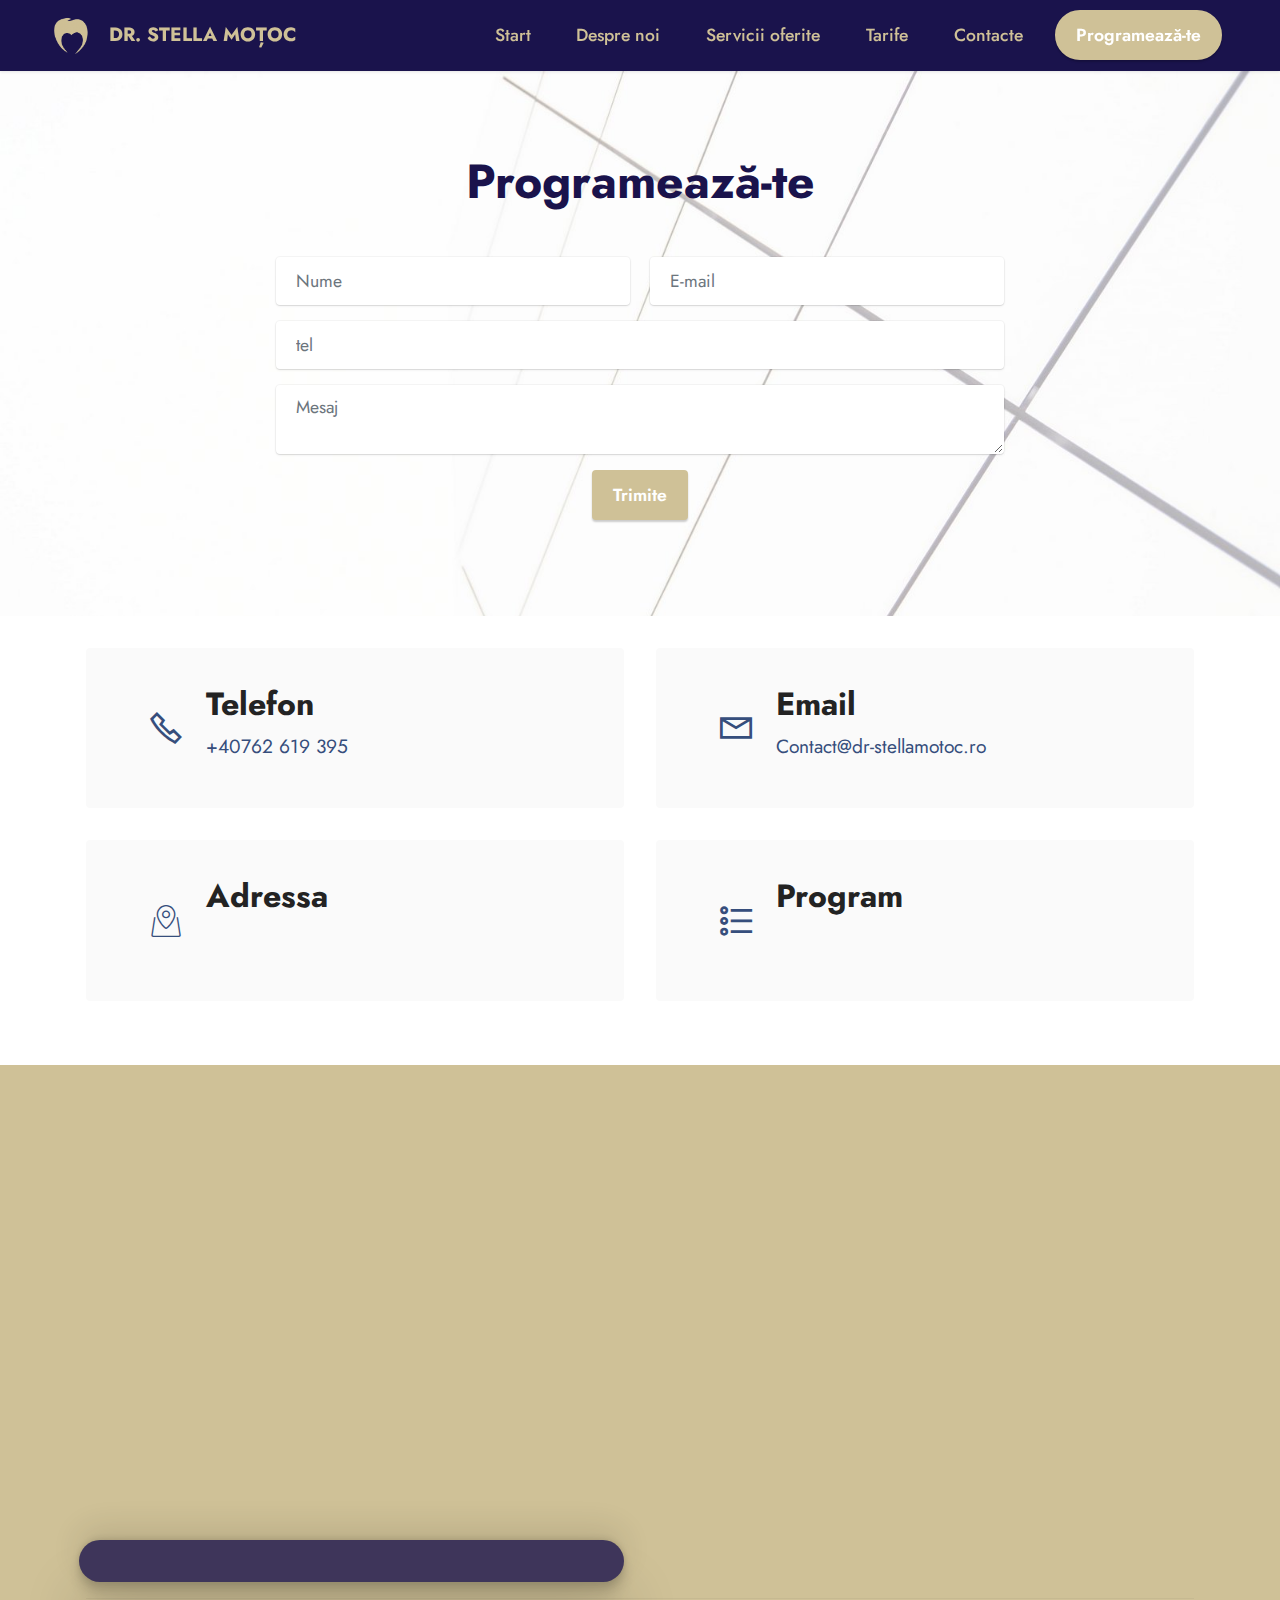
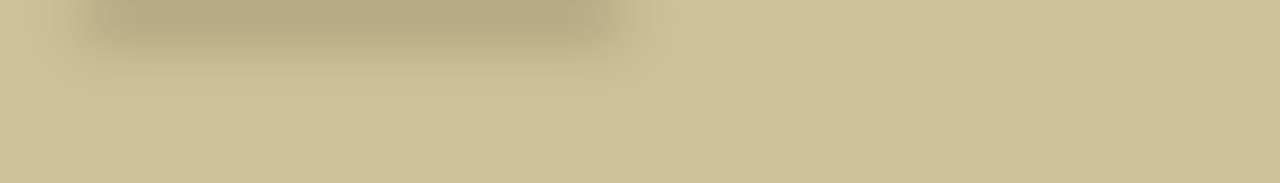
<file: programeaza-te.html>
<!DOCTYPE html>
<html lang="ro">
<head>
  <!-- Site made with Mobirise Website Builder v5.4.1, https://mobirise.com -->
  <meta charset="UTF-8">
  <meta http-equiv="X-UA-Compatible" content="IE=edge">
  <meta name="generator" content="Mobirise v5.4.1, mobirise.com">
  <meta name="viewport" content="width=device-width, initial-scale=1, minimum-scale=1">
  <link rel="shortcut icon" href="assets/images/logo-dr-stella-motoc.png" type="image/x-icon">
  <meta name="description" content="">
<meta name="robots" content="index, follow">
  
  
  <title>Programeaza-te</title>
  <link rel="stylesheet" href="assets/web/assets/mobirise-icons2/mobirise2.css">
  <link rel="stylesheet" href="assets/web/assets/mobirise-icons/mobirise-icons.css">
  <link rel="stylesheet" href="assets/bootstrap/css/bootstrap.min.css">
  <link rel="stylesheet" href="assets/bootstrap/css/bootstrap-grid.min.css">
  <link rel="stylesheet" href="assets/bootstrap/css/bootstrap-reboot.min.css">
  <link rel="stylesheet" href="assets/animatecss/animate.css">
  <link rel="stylesheet" href="assets/dropdown/css/style.css">
  <link rel="stylesheet" href="assets/socicon/css/styles.css">
  <link rel="stylesheet" href="assets/theme/css/style.css">
  <link rel="preload" href="https://fonts.googleapis.com/css?family=Jost:100,200,300,400,500,600,700,800,900,100i,200i,300i,400i,500i,600i,700i,800i,900i&display=swap" as="style" onload="this.onload=null;this.rel='stylesheet'">
  <noscript><link rel="stylesheet" href="https://fonts.googleapis.com/css?family=Jost:100,200,300,400,500,600,700,800,900,100i,200i,300i,400i,500i,600i,700i,800i,900i&display=swap"></noscript>
  <link rel="preload" as="style" href="assets/mobirise/css/mbr-additional.css"><link rel="stylesheet" href="assets/mobirise/css/mbr-additional.css" type="text/css">
  
  
  
  
<!-- Global site tag (gtag.js) - Google Analytics -->
<script async src="https://www.googletagmanager.com/gtag/js?id=G-4GR88S5XB9"></script>
<script>
  window.dataLayer = window.dataLayer || [];
  function gtag(){dataLayer.push(arguments);}
  gtag('js', new Date());

  gtag('config', 'G-4GR88S5XB9');
</script>
</head>
<body>
  
  <section data-bs-version="5.1" class="menu menu2 cid-sJUOQEuK2p" once="menu" id="menu2-21">
    
    <nav class="navbar navbar-dropdown navbar-fixed-top navbar-expand-lg">
        <div class="container-fluid">
            <div class="navbar-brand">
                <span class="navbar-logo">
                    <a href="index.html">
                        <img src="assets/images/logo-dr-stella-motoc.png" alt="Cabinet_stomatologic_Dr._Stella_Motoc" style="height: 3rem;">
                    </a>
                </span>
                <span class="navbar-caption-wrap"><a class="navbar-caption text-secondary display-7" href="index.html">DR. STELLA MOȚOC</a></span>
            </div>
            <button class="navbar-toggler" type="button" data-toggle="collapse" data-bs-toggle="collapse" data-target="#navbarSupportedContent" data-bs-target="#navbarSupportedContent" aria-controls="navbarNavAltMarkup" aria-expanded="false" aria-label="Toggle navigation">
                <div class="hamburger">
                    <span></span>
                    <span></span>
                    <span></span>
                    <span></span>
                </div>
            </button>
            <div class="collapse navbar-collapse" id="navbarSupportedContent">
                <ul class="navbar-nav nav-dropdown" data-app-modern-menu="true"><li class="nav-item"><a class="nav-link link text-secondary display-4" href="index.html">Start</a></li><li class="nav-item"><a class="nav-link link text-secondary display-4" href="despre-noi.html">Despre noi</a></li><li class="nav-item"><a class="nav-link link text-secondary display-4" href="servicii-oferite.html">Servicii oferite</a></li>
                    <li class="nav-item"><a class="nav-link link text-secondary display-4" href="tarife.html">Tarife</a></li>
                    <li class="nav-item"><a class="nav-link link text-secondary display-4" href="contacte.html">Contacte</a>
                    </li></ul>
                <div class="icons-menu" id="icons-menu-none">
                    <a class="iconfont-wrapper" href="https://www.facebook.com/Dr.StellaMotoc/" target="_blank">
                        <span class="p-2 mbr-iconfont socicon-facebook socicon"></span>
                    </a>
                    <a class="iconfont-wrapper" href="https://www.instagram.com/stomatologstellamotoc/" target="_blank">
                        <span class="p-2 mbr-iconfont socicon-instagram socicon"></span>
                    </a>
                    
                    
                </div>
                <div class="navbar-buttons mbr-section-btn"><a class="btn btn-secondary display-4" href="programeaza-te.html">Programează-te</a></div>
            </div>
        </div>
    </nav>
</section>

<section data-bs-version="5.1" class="form5 cid-sJUOQGkMPQ" id="form5-22">
    
    
    <div class="container">
        <div class="mbr-section-head">
            <h3 class="mbr-section-title mbr-fonts-style align-center mb-0 display-2"><strong>Programează-te</strong></h3>
            
        </div>
        <div class="row justify-content-center mt-4">
            <div class="col-lg-8 mx-auto mbr-form" data-form-type="formoid">
                <form action="https://mobirise.eu/" method="POST" class="mbr-form form-with-styler" data-form-title="Form Name"><input type="hidden" name="email" data-form-email="true" value="pkYc43JB5DWk+FL7UvYx+9MWveGk5hnB2q0NK1TRzgl4LQrKABNw6KUr0Ee9T4P4KU7X0aZX8lqew5KXVCdSyReqC/h0geig/oog0VkCCjTjhTvdNlUlYtTMrw/sGlIr">
                    <div class="row">
                        <div hidden="hidden" data-form-alert="" class="alert alert-success col-12">În curând veți fi contactat/ă pentru a finaliza programarea. Mulțumim!</div>
                        <div hidden="hidden" data-form-alert-danger="" class="alert alert-danger col-12">Oops...! Încearcă din nou!</div>
                            <div class="col-12 form-group mb-3" data-for="Programare">
                                <input type="hidden" name="Programare" placeholder="Programare" data-form-field="Programare" class="form-control" value="" id="url-form5-22">
                            </div>
                    </div>
                    <div class="dragArea row">
                        <div class="col-md col-sm-12 form-group mb-3" data-for="name">
                            <input type="text" name="name" placeholder="Nume" data-form-field="name" class="form-control" value="" id="name-form5-22">
                        </div>
                        <div class="col-md col-sm-12 form-group mb-3" data-for="email">
                            <input type="email" name="email" placeholder="E-mail" data-form-field="email" class="form-control" value="" id="email-form5-22">
                        </div>
                        <div class="col-12 form-group mb-3" data-for="tel">
                            <input type="tel" name="url" placeholder="tel" data-form-field="tel" class="form-control" value="" id="url-form5-22">
                        </div>
                        <div class="col-12 form-group mb-3" data-for="textarea">
                            <textarea name="textarea" placeholder="Mesaj" data-form-field="textarea" class="form-control" id="textarea-form5-22"></textarea>
                        </div>
                        <div class="col-lg-12 col-md-12 col-sm-12 align-center mbr-section-btn"><button type="submit" class="btn btn-secondary display-4">Trimite</button></div>
                    </div>
                </form>
            </div>
        </div>
    </div>
</section>

<section data-bs-version="5.1" class="contacts2 cid-sKvAD8f75G" id="contacts2-2t">
    <!---->
    
    
    <div class="container">
        
        <div class="row justify-content-center mt-4">
            <div class="card col-12 col-md-6">
                <div class="card-wrapper">
                    <div class="image-wrapper">
                        <span class="mbr-iconfont mobi-mbri-phone mobi-mbri"></span>
                    </div>
                    <div class="text-wrapper">
                        <h6 class="card-title mbr-fonts-style mb-1 display-5">
                            <strong>Telefon</strong></h6>
                        <p class="mbr-text mbr-fonts-style display-7">
                            <a href="tel:+40762 619 395" class="text-primary">+40762 619 395</a>
                        </p>
                    </div>
                </div>
            </div>
            <div class="card col-12 col-md-6">
                <div class="card-wrapper">
                    <div class="image-wrapper">
                        <span class="mbr-iconfont mobi-mbri-letter mobi-mbri"></span>
                    </div>
                    <div class="text-wrapper">
                        <h6 class="card-title mbr-fonts-style mb-1 display-5">
                            <strong>Email</strong>
                        </h6>
                        <p class="mbr-text mbr-fonts-style display-7"><a href="mailto:Contact@dr-stellamotoc.ro" class="text-primary">Contact@dr-stellamotoc.ro</a><br></p>
                    </div>
                </div>
            </div>
            <div class="card col-12 col-md-6">
                <div class="card-wrapper">
                    <div class="image-wrapper">
                        <span class="mbr-iconfont mbri-map-pin"></span>
                    </div>
                    <div class="text-wrapper">
                        <h6 class="card-title mbr-fonts-style mb-1 display-5">
                            <strong>Adressa</strong></h6>
                        <p class="mbr-text mbr-fonts-style display-7">
                            Șoseaua Arcu 31, Bloc CL5 700134 Iași
                        </p>
                    </div>
                </div>
            </div>
            <div class="card col-12 col-md-6">
                <div class="card-wrapper">
                    <div class="image-wrapper">
                        <span class="mbr-iconfont mobi-mbri-bulleted-list mobi-mbri"></span>
                    </div>
                    <div class="text-wrapper">
                        <h6 class="card-title mbr-fonts-style mb-1 display-5">
                            <strong>Program</strong></h6>
                        <p class="mbr-text mbr-fonts-style display-7">Luni-Vineri: 8:00 - 18:00
                        </p>
                    </div>
                </div>
            </div>
        </div>
    </div>
</section>

<section data-bs-version="5.1" class="footer6 cid-sJUOQH09ux" once="footers" id="footer6-23">

    

    

    <div class="container">
        <div class="row content mbr-white">
            <div class="col-12 col-md-3 mbr-fonts-style display-7">
                <address>
                    <h1 class="mbr-section-subtitle mbr-fonts-style mb-2 display-7" style="color: #1a134c;">
                        <strong>Adresa</strong>
                    </h1>
                    <h2 class="mbr-text mbr-fonts-style display-7">Șoseaua Arcu 31, Bloc CL5 700134 Iași<br><br><br><br></h2>
                    <h1 class="mbr-section-subtitle mbr-fonts-style mb-2 mt-4 display-7" style="color: #1a134c">
                        <strong>Contacte</strong></h1>
                    <h2 class="mbr-text mbr-fonts-style mb-4 display-7">
                        Email:&nbsp;<br><a href="mailto:Contact@dr-stellamotoc.ro" class="text-danger">Contact@dr-stellamotoc.ro </a><a href="mailto:Contact@dr-stellamotoc.ro" class="text-black"><br></a>Tel:&nbsp;<br><a href="tel:+40762619395" class="text-danger">0762 619 395</a><br></h2>
                
                </address>
                </div>
            <div class="col-12 col-md-3 mbr-fonts-style display-7">
                <h5 class="mbr-section-subtitle mbr-fonts-style mb-2 display-7" style="color: #1a134c;"><strong>Menu</strong></h5>
                <ul class="list mbr-fonts-style mb-4 display-4">
                    <li class="mbr-text item-wrap"><strong><a href="despre-noi.html" class="text-danger" style="font-size: 1.1rem;">Despre noi</a><br></strong></li><li class="mbr-text item-wrap"><a href="servicii-oferite.html" class="text-danger">Servicii oferite</a></li><li class="mbr-text item-wrap"><a href="tarife.html" class="text-danger">Tarife</a></li><li class="mbr-text item-wrap"><a href="contacte.html" class="text-danger">Contacte</a></li>
                </ul>
                <h5 class="mbr-section-subtitle mbr-fonts-style mb-2 mt-5 display-7">
                    <strong>Sugestii</strong></h5>
                <p class="mbr-text mbr-fonts-style mb-4 display-7">Aveți niște sugestii?<br>Dacă da, atunci așteptăm cu nerăbdare un mesaj. Mulțumim!</p>
            </div>
            <div class="col-12 col-md-6">
                <div class="google-map"><iframe frameborder="0" style="border:0" src="https://www.google.com/maps/embed/v1/place?key=AIzaSyCZI5F_k6S1k46ujh0SNrapM89f7mJxd30&amp;q=Soseaua. Arcu 31, Bloc CL5 700134 Iasi" allowfullscreen=""></iframe></div>
            </div>
            <div class="col-md-6">
                <div class="social-list align-left">
                    <div class="soc-item">
                        <a href="https://www.instagram.com/stomatologstellamotoc/" target="_blank">
                            <span class="mbr-iconfont mbr-iconfont-social socicon-instagram socicon"></span>
                        </a>
                    </div>
                    <div class="soc-item">
                        <a href="https://www.facebook.com/Dr.StellaMotoc/" target="_blank">
                            <span class="mbr-iconfont mbr-iconfont-social socicon-facebook socicon"></span>
                        </a>
                    </div>
                    
                    
                    
                    
                </div>
            </div>
        </div>
        <div class="footer-lower">
            <div class="media-container-row">
                <div class="col-sm-12">
                    <hr>
                </div>
            </div>
            <div class="col-sm-12 copyright pl-0">
                <p class="mbr-text mbr-fonts-style mbr-white display-7">
                    © Copyright 2025 - Toate drepturile sunt rezervate</p>
            </div>
        </div>
    </div>
</section><section class="hds1" style=" background-color: #cfc197; font-family: -apple-system, BlinkMacSystemFont, 'Segoe UI', 'Roboto', 'Helvetica Neue', Arial, sans-serif; color:#aaa; font-size:12px; padding: 0; align-items: center; display: flex;"><a href="https://mobirise.site/p" style="flex: 1 1; height: 3rem; padding-left: 1rem;"></a><p style="flex: 0 0 auto; margin:0; padding-right:1rem;">Designed with <a href="https://mobirise.site/a" style="color:#aaa;">Mobirise</a></p></section><script src="assets/bootstrap/js/bootstrap.bundle.min.js"></script>  <script src="assets/smoothscroll/smooth-scroll.js"></script>  <script src="assets/ytplayer/index.js"></script>  <script src="assets/dropdown/js/navbar-dropdown.js"></script>  <script src="assets/theme/js/script.js"></script>  
  
  
 <div id="scrollToTop" class="scrollToTop mbr-arrow-up"><a style="text-align: center;"><i class="mbr-arrow-up-icon mbr-arrow-up-icon-cm cm-icon cm-icon-smallarrow-up"></i></a></div>
    <input name="animation" type="hidden">
  </body>
</html>
</file>
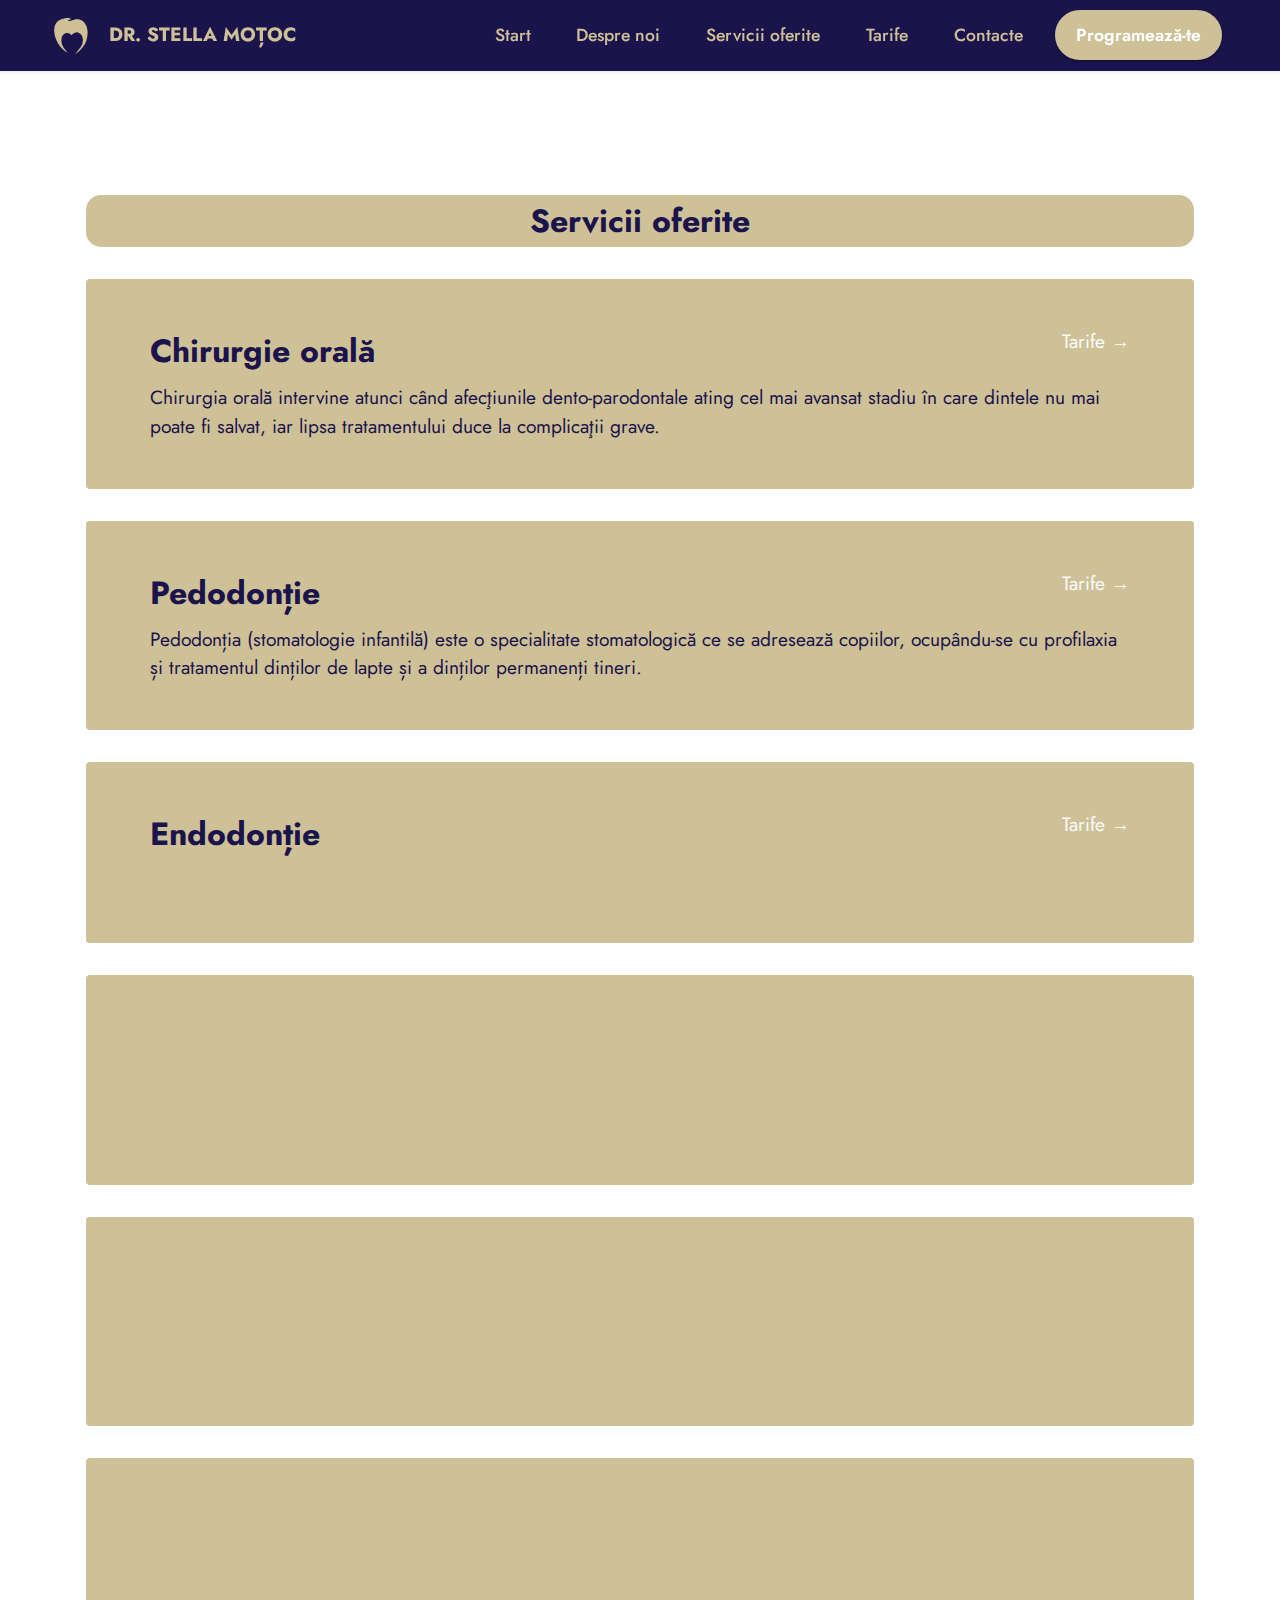
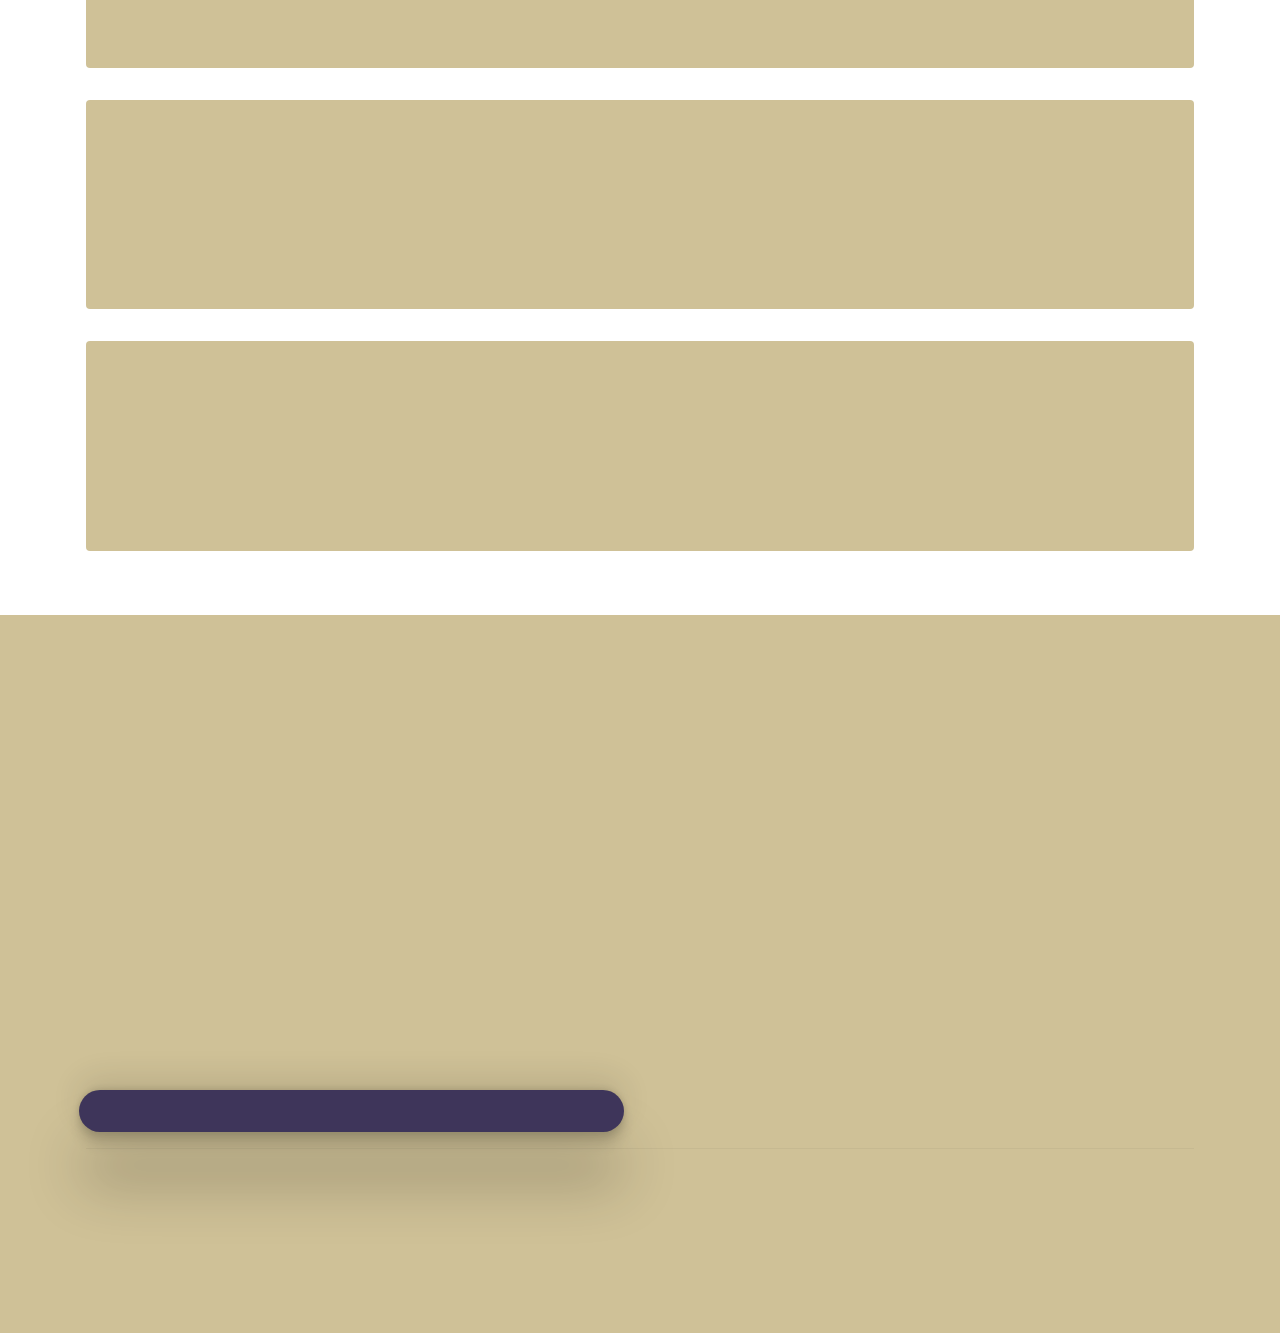
<file: servicii-oferite.html>
<!DOCTYPE html>
<html lang="ro">
<head>
  <!-- Site made with Mobirise Website Builder v5.4.1, https://mobirise.com -->
  <meta charset="UTF-8">
  <meta http-equiv="X-UA-Compatible" content="IE=edge">
  <meta name="generator" content="Mobirise v5.4.1, mobirise.com">
  <meta name="viewport" content="width=device-width, initial-scale=1, minimum-scale=1">
  <link rel="shortcut icon" href="assets/images/logo-dr-stella-motoc.png" type="image/x-icon">
  <link rel="canonical" href="https://dr-stellamotoc.ro/servicii-oferite.html" />
  <meta name="description" content="Stomatologia Dr. Stella Motoc ofera servicii legate de chirurgie orală, pedodonție, endodonție, profilaxie, parodontologie, protetică, implantologie, estetica dentara.">
  <meta name="robots" content="index, nofollow">
  <meta name="keywords" content="Cabinet stomatologic Dr. Stella Motoc Servicii, Servicii stomatologice, servicii dentale, cabinet stomatologic iasi"/>
  <meta property="og:title" content="Cabinet Dr. Stella Motoc - Servicii oferite"/>
  <meta property="og:site" content="Dr-stellamotoc.ro"/>
  <meta property="og:url" content="https://dr-stellamotoc.ro/servicii-oferite.html"/>
  <meta property="og:description" content="Stomatologia Dr. Stella Motoc ofera o gama larga de servicii cum ar fi..."/>
  <meta property="og:image" content="assets/images/imagine-stomatologie-980x980.png">
  <meta property="og:type" content="website"/>
    
    <title>Cabinet stomatologic Dr. Stella Motoc - Servicii oferite</title>
  <link rel="stylesheet" href="assets/web/assets/mobirise-icons2/mobirise2.css">
  <link rel="stylesheet" href="assets/bootstrap/css/bootstrap.min.css">
  <link rel="stylesheet" href="assets/bootstrap/css/bootstrap-grid.min.css">
  <link rel="stylesheet" href="assets/bootstrap/css/bootstrap-reboot.min.css">
  <link rel="stylesheet" href="assets/animatecss/animate.css">
  <link rel="stylesheet" href="assets/dropdown/css/style.css">
  <link rel="stylesheet" href="assets/socicon/css/styles.css">
  <link rel="stylesheet" href="assets/theme/css/style.css">
  <link rel="preload" href="https://fonts.googleapis.com/css?family=Jost:100,200,300,400,500,600,700,800,900,100i,200i,300i,400i,500i,600i,700i,800i,900i&display=swap" as="style" onload="this.onload=null;this.rel='stylesheet'">
  <noscript><link rel="stylesheet" href="https://fonts.googleapis.com/css?family=Jost:100,200,300,400,500,600,700,800,900,100i,200i,300i,400i,500i,600i,700i,800i,900i&display=swap"></noscript>
  <link rel="preload" as="style" href="assets/mobirise/css/mbr-additional.css"><link rel="stylesheet" href="assets/mobirise/css/mbr-additional.css" type="text/css">
  
  
  
  
<!-- Global site tag (gtag.js) - Google Analytics -->
<script async src="https://www.googletagmanager.com/gtag/js?id=G-4GR88S5XB9"></script>
<script>
  window.dataLayer = window.dataLayer || [];
  function gtag(){dataLayer.push(arguments);}
  gtag('js', new Date());

  gtag('config', 'G-4GR88S5XB9');
</script>

</head>
<body>
  
  <section data-bs-version="5.1" class="menu menu2 cid-sKh91yOh0m" once="menu" id="menu2-2b">
    
    <nav class="navbar navbar-dropdown navbar-fixed-top navbar-expand-lg">
        <div class="container-fluid">
            <div class="navbar-brand">
                <span class="navbar-logo">
                    <a href="index.html">
                        <img src="assets/images/logo-dr-stella-motoc.png" alt="Cabinet_stomatologic_Dr._Stella_Motoc" style="height: 3rem;">
                    </a>
                </span>
                <span class="navbar-caption-wrap"><a class="navbar-caption text-secondary display-7" href="index.html">DR. STELLA MOȚOC</a></span>
            </div>
            <button class="navbar-toggler" type="button" data-toggle="collapse" data-bs-toggle="collapse" data-target="#navbarSupportedContent" data-bs-target="#navbarSupportedContent" aria-controls="navbarNavAltMarkup" aria-expanded="false" aria-label="Toggle navigation">
                <div class="hamburger">
                    <span></span>
                    <span></span>
                    <span></span>
                    <span></span>
                </div>
            </button>
            <div class="collapse navbar-collapse" id="navbarSupportedContent">
                <ul class="navbar-nav nav-dropdown" data-app-modern-menu="true"><li class="nav-item"><a class="nav-link link text-secondary display-4" href="index.html">Start</a></li><li class="nav-item"><a class="nav-link link text-secondary display-4" href="despre-noi.html">Despre noi</a></li><li class="nav-item"><a class="nav-link link text-secondary display-4" href="servicii-oferite.html">Servicii oferite</a></li>
                    <li class="nav-item"><a class="nav-link link text-secondary display-4" href="tarife.html">Tarife</a></li>
                    <li class="nav-item"><a class="nav-link link text-secondary display-4" href="contacte.html">Contacte</a>
                    </li></ul>
                <div class="icons-menu" id="icons-menu-none">
                    <a class="iconfont-wrapper" href="https://www.facebook.com/Dr.StellaMotoc/" target="_blank">
                        <span class="p-2 mbr-iconfont socicon-facebook socicon"></span>
                    </a>
                    <a class="iconfont-wrapper" href="https://www.instagram.com/stomatologstellamotoc/" target="_blank">
                        <span class="p-2 mbr-iconfont socicon-instagram socicon"></span>
                    </a>
                    
                    
                </div>
                <div class="navbar-buttons mbr-section-btn"><a class="btn btn-secondary display-4" href="programeaza-te.html">Programează-te</a></div>
            </div>
        </div>
    </nav>
</section>

<section data-bs-version="5.1" class="features9 cid-sKhvZ4lY5i" id="features10-2m">
    <!---->
    
    
    <div class="container">
        <h1 class="mbr-section-title mbr-fonts-style align-center mb-4 display-5 box1" style="margin-top: 15vh;color: #1a134c; ">
            <strong>Servicii oferite</strong></h1>
        <div class="row mt-4">
            <div class="card col-12">
                <div class="card-wrapper">
                    <div class="top-line row">
                        <div class="col" id="chirurgie1">
                            <h4 class="card-title mbr-fonts-style display-5"><strong>Chirurgie orală</strong></h4>
                        </div>
                        <div class="col-auto">
                            <p class="price mbr-fonts-style display-7"><a href="tarife.html#Chirurgie" class="text-white">Tarife →</a></p>
                        </div>
                    </div>
                    <div class="bottom-line">
                        <p class="mbr-text mbr-fonts-style display-7">
                            Chirurgia orală intervine atunci când afecţiunile dento-parodontale ating cel mai avansat stadiu în care dintele nu mai poate fi salvat, iar lipsa tratamentului duce la complicaţii grave.
                        </p>
                    </div>
                </div>
            </div>
            <div class="card col-12">
                <div class="card-wrapper">
                    <div class="top-line row">
                        <div class="col">
                            <h4 class="card-title mbr-fonts-style display-5"><strong>Pedodonție</strong></h4>
                        </div>
                        <div class="col-auto">
                            <p class="price mbr-fonts-style display-7"><a href="tarife.html" class="text-white">Tarife →</a></p>
                        </div>
                    </div>
                    <div class="bottom-line">
                        <p class="mbr-text mbr-fonts-style display-7">
                            Pedodonția (stomatologie infantilă) este o specialitate stomatologică ce se adresează copiilor, ocupându-se cu profilaxia și tratamentul dinților de lapte și a dinților permanenți tineri. 
                        </p>
                    </div>
                </div>
            </div>
            <div class="card col-12">
                <div class="card-wrapper">
                    <div class="top-line row">
                        <div class="col">
                            <h4 class="card-title mbr-fonts-style display-5"><strong>Endodonție</strong></h4>
                        </div>
                        <div class="col-auto">
                            <p class="price mbr-fonts-style display-7"><a href="tarife.html#Endontotie" class="text-white">Tarife →</a></p>
                        </div>
                    </div>
                    <div class="bottom-line">
                        <p class="mbr-text mbr-fonts-style display-7">Endodonția este specialitatea medicinei dentare care se ocupă cu tratarea afecțiunilor pulpare (nervul). 
                        </p>
                    </div>
                </div>
            </div>
            <div class="card col-12">
                <div class="card-wrapper">
                    <div class="top-line row">
                        <div class="col">
                            <h4 class="card-title mbr-fonts-style display-5"><strong>Profilaxie</strong></h4>
                        </div>
                        <div class="col-auto">
                            <p class="price mbr-fonts-style display-7"><a href="tarife.html#ProfilaxieParodontologie" class="text-white">Tarife →</a></p>
                        </div>
                    </div>
                    <div class="bottom-line">
                        <p class="mbr-text mbr-fonts-style display-7">
                            Profilaxia dentara este cea mai simplă și ieftină metodă de tratament. Profilaxia constă dintr-un set de proceduri care au ca scop prevenirea apariției cariei dentare și a bolii parodontale.
                        </p>
                    </div>
                </div>
            </div>
            <div class="card col-12">
                <div class="card-wrapper">
                    <div class="top-line row">
                        <div class="col">
                            <h4 class="card-title mbr-fonts-style display-5"><strong>Parodontologie</strong></h4>
                        </div>
                        <div class="col-auto">
                            <p class="price mbr-fonts-style display-7"><a href="tarife.html#ProfilaxieParodontologie" class="text-white">Tarife →</a></p>
                        </div>
                    </div>
                    <div class="bottom-line">
                        <p class="mbr-text mbr-fonts-style display-7">
                            Parodontologia se ocupă cu diagnosticarea, profilaxia și tratamentul bolilor care afectează parodontiul - gingie, os, ligament dento-alveolar, cement și dintele în sine. 
                        </p>
                    </div>
                </div>
            </div>
            <div class="card col-12">
                <div class="card-wrapper">
                    <div class="top-line row">
                        <div class="col">
                            <h4 class="card-title mbr-fonts-style display-5"><strong>Protetică</strong></h4>
                        </div>
                        <div class="col-auto">
                            <p class="price mbr-fonts-style display-7"><a href="tarife.html#Protetica" class="text-white">Tarife →</a></p>
                        </div>
                    </div>
                    <div class="bottom-line">
                        <p class="mbr-text mbr-fonts-style display-7">
                            Protetica reprezintă o specialitate ce tratează metodele de restaurare morfo-funcțională și estetică a aparatului dento-maxilar cu ajutorul unor proteze biocompatibile. 
                        </p>
                    </div>
                </div>
            </div>
            <div class="card col-12">
                <div class="card-wrapper">
                    <div class="top-line row">
                        <div class="col">
                            <h4 class="card-title mbr-fonts-style display-5"><strong>Implantologie</strong></h4>
                        </div>
                        <div class="col-auto">
                            <p class="price mbr-fonts-style display-7"><a href="tarife.html#Implantologie" class="text-white">Tarife →</a></p>

                        </div>
                    </div>
                    <div class="bottom-line">
                        <p class="mbr-text mbr-fonts-style display-7">
                            Implanturile dentare sunt soluția ideală de tratament în cazul dinților lipsă și pentru pacienții cu edentații parțiale sau totale (unul sau mai mulți dinți lipsă).
                        </p>
                    </div>
                </div>
            </div>
            <div class="card col-12">
                <div class="card-wrapper">
                    <div class="top-line row">
                        <div class="col">
                            <h4 class="card-title mbr-fonts-style display-5"><strong>Estetică dentară</strong></h4>
                        </div>
                        <div class="col-auto">
                            <p class="price mbr-fonts-style display-7"><a href="tarife.html#Estetica" class="text-white">Tarife →</a></p>

                        </div>
                    </div>
                    <div class="bottom-line">
                        <p class="mbr-text mbr-fonts-style display-7">Estetica dentară sau stomatologia cosmetică, în termeni știintifici reprezintă o ramură a stomatologiei care se preocupă atât de aspectul funcțional, dar mai ales de aspectul estetic al danturii.<br></p>
                    </div>
                </div>
            </div>
            
            
            
            
        </div>
    </div>
</section>

<section data-bs-version="5.1" class="footer6 cid-sKh91BPxOD" once="footers" id="footer6-2d">

    

    

    <div class="container">
        <div class="row content mbr-white">
            <div class="col-12 col-md-3 mbr-fonts-style display-7">
                <address>
                    <h1 class="mbr-section-subtitle mbr-fonts-style mb-2 display-7" style="color: #1a134c;">
                        <strong>Adresa</strong>
                    </h1>
                    <h2 class="mbr-text mbr-fonts-style display-7">Șoseaua Arcu 31, Bloc CL5 700134 Iași<br><br><br><br></h2>
                    <h1 class="mbr-section-subtitle mbr-fonts-style mb-2 mt-4 display-7" style="color: #1a134c">
                        <strong>Contacte</strong></h1>
                    <h2 class="mbr-text mbr-fonts-style mb-4 display-7">
                        Email:&nbsp;<br><a href="mailto:Contact@dr-stellamotoc.ro" class="text-danger">Contact@dr-stellamotoc.ro </a><a href="mailto:Contact@dr-stellamotoc.ro" class="text-black"><br></a>Tel:&nbsp;<br><a href="tel:+40762619395" class="text-danger">0762 619 395</a><br></h2>
                
                </address>
                </div>
            <div class="col-12 col-md-3 mbr-fonts-style display-7">
                <h5 class="mbr-section-subtitle mbr-fonts-style mb-2 display-7" style="color: #1a134c;"><strong>Menu</strong></h5>
                <ul class="list mbr-fonts-style mb-4 display-4">
                    <li class="mbr-text item-wrap"><strong><a href="despre-noi.html" class="text-danger" style="font-size: 1.1rem;">Despre noi</a></strong></li><li class="mbr-text item-wrap"><a href="servicii-oferite.html" class="text-danger">Servicii oferite</a></li><li class="mbr-text item-wrap"><a href="tarife.html" class="text-danger">Tarife</a></li><li class="mbr-text item-wrap"><a href="contacte.html" class="text-danger">Contacte</a></li>
                </ul>
                <h5 class="mbr-section-subtitle mbr-fonts-style mb-2 mt-5 display-7">
                    <strong>Sugestii</strong></h5>
                <p class="mbr-text mbr-fonts-style mb-4 display-7">Aveți niște sugestii?<br>Dacă da, atunci așteptăm cu nerăbdare un mesaj. Mulțumim!</p>
            </div>
            <div class="col-12 col-md-6">
                <div class="google-map"><iframe frameborder="0" style="border:0" src="https://www.google.com/maps/embed/v1/place?key=AIzaSyCZI5F_k6S1k46ujh0SNrapM89f7mJxd30&amp;q=Soseaua. Arcu 31, Bloc CL5 700134 Iasi" allowfullscreen=""></iframe></div>
            </div>
            <div class="col-md-6">
                <div class="social-list align-left">
                    <div class="soc-item">
                        <a href="https://www.instagram.com/stomatologstellamotoc/" target="_blank">
                            <span class="mbr-iconfont mbr-iconfont-social socicon-instagram socicon"></span>
                        </a>
                    </div>
                    <div class="soc-item">
                        <a href="https://www.facebook.com/Dr.StellaMotoc/" target="_blank">
                            <span class="mbr-iconfont mbr-iconfont-social socicon-facebook socicon"></span>
                        </a>
                    </div>
                    
                    
                    
                    
                </div>
            </div>
        </div>
        <div class="footer-lower">
            <div class="media-container-row">
                <div class="col-sm-12">
                    <hr>
                </div>
            </div>
            <div class="col-sm-12 copyright pl-0">
                <p class="mbr-text mbr-fonts-style mbr-white display-7">
                    © Copyright 2025 - Toate drepturile sunt rezervate</p>
            </div>
        </div>
    </div>
</section><section class="hds1" style=" background-color: #cfc197; font-family: -apple-system, BlinkMacSystemFont, 'Segoe UI', 'Roboto', 'Helvetica Neue', Arial, sans-serif; color:#aaa; font-size:12px; padding: 0; align-items: center; display: flex;"><a href="https://mobirise.site/p" style="flex: 1 1; height: 3rem; padding-left: 1rem;"></a><p style="flex: 0 0 auto; margin:0; padding-right:1rem;">Designed with <a href="https://mobirise.site/a" style="color:#aaa;">Mobirise</a></p></section><script src="assets/bootstrap/js/bootstrap.bundle.min.js"></script>  <script src="assets/smoothscroll/smooth-scroll.js"></script>  <script src="assets/ytplayer/index.js"></script>  <script src="assets/dropdown/js/navbar-dropdown.js"></script>  <script src="assets/theme/js/script.js"></script>  
  
  
 <div id="scrollToTop" class="scrollToTop mbr-arrow-up"><a style="text-align: center;"><i class="mbr-arrow-up-icon mbr-arrow-up-icon-cm cm-icon cm-icon-smallarrow-up"></i></a></div>
    <input name="animation" type="hidden">
  </body>
</html>
</file>
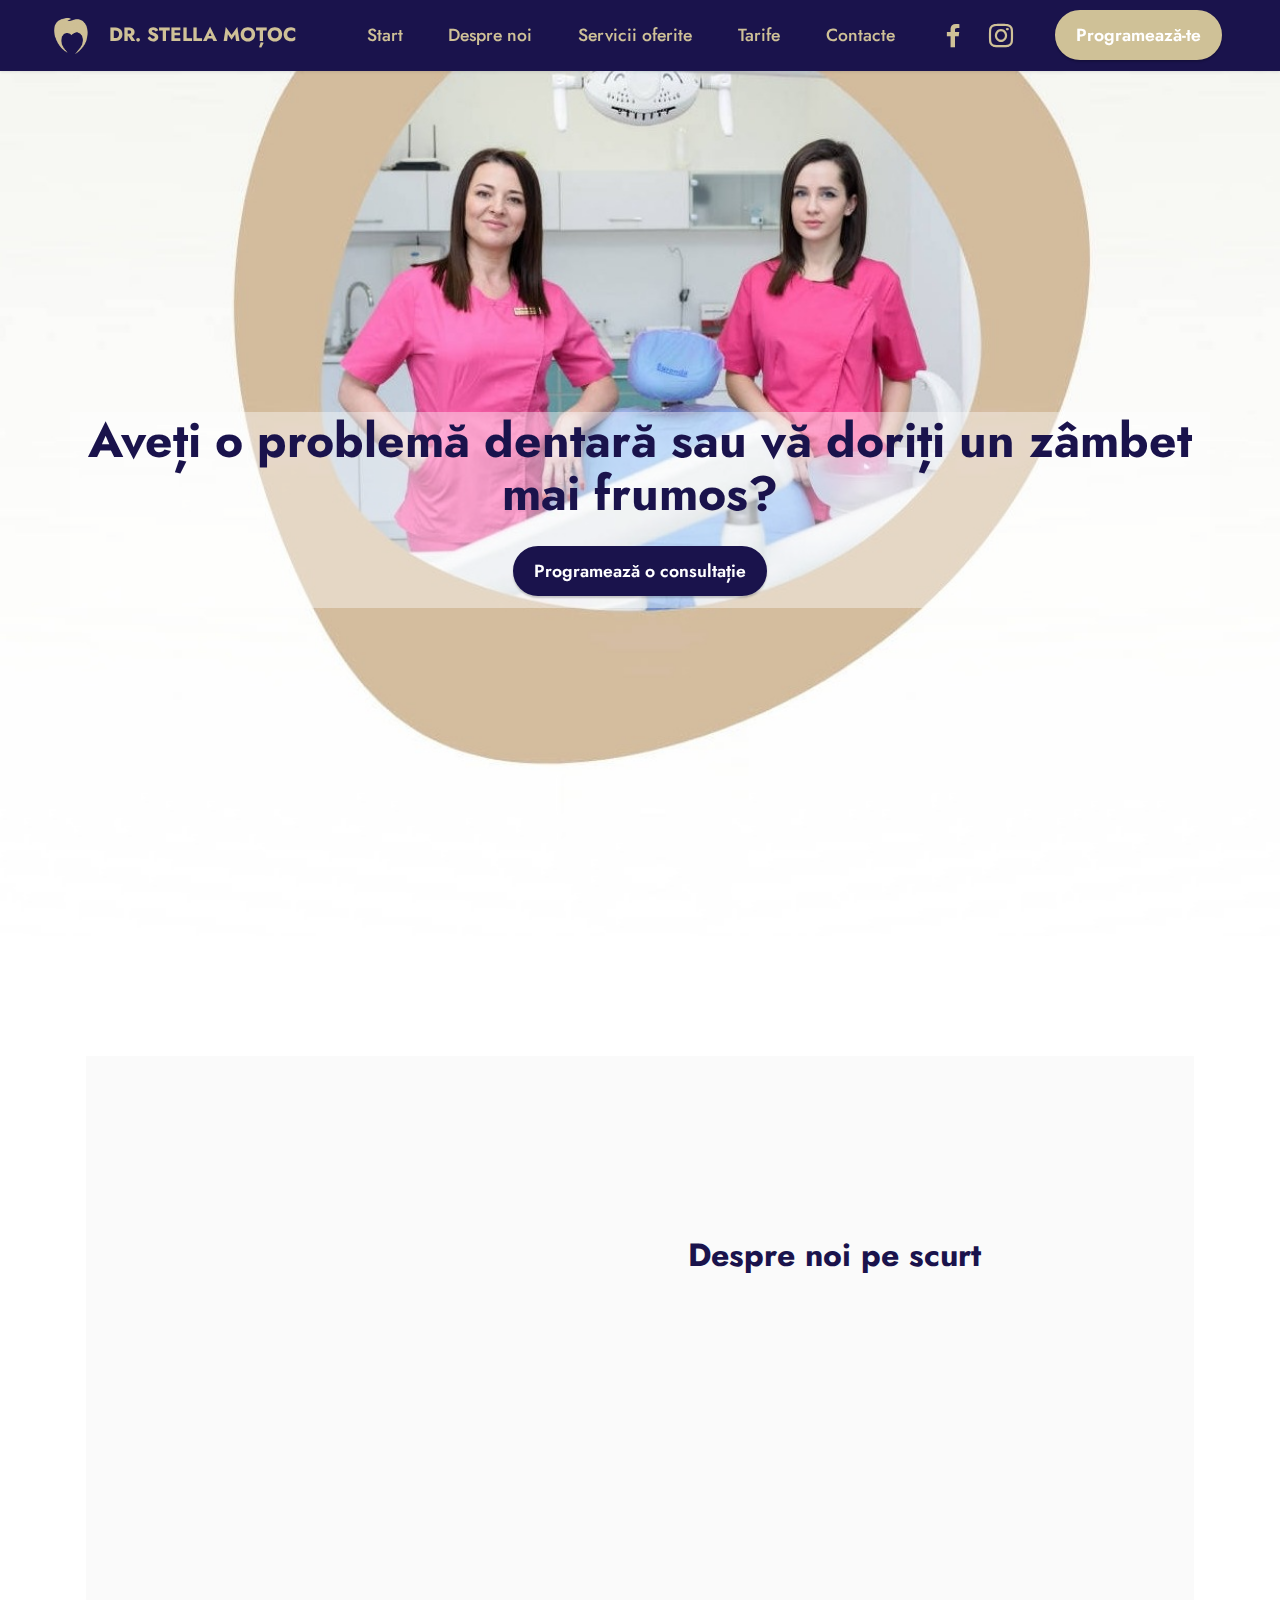
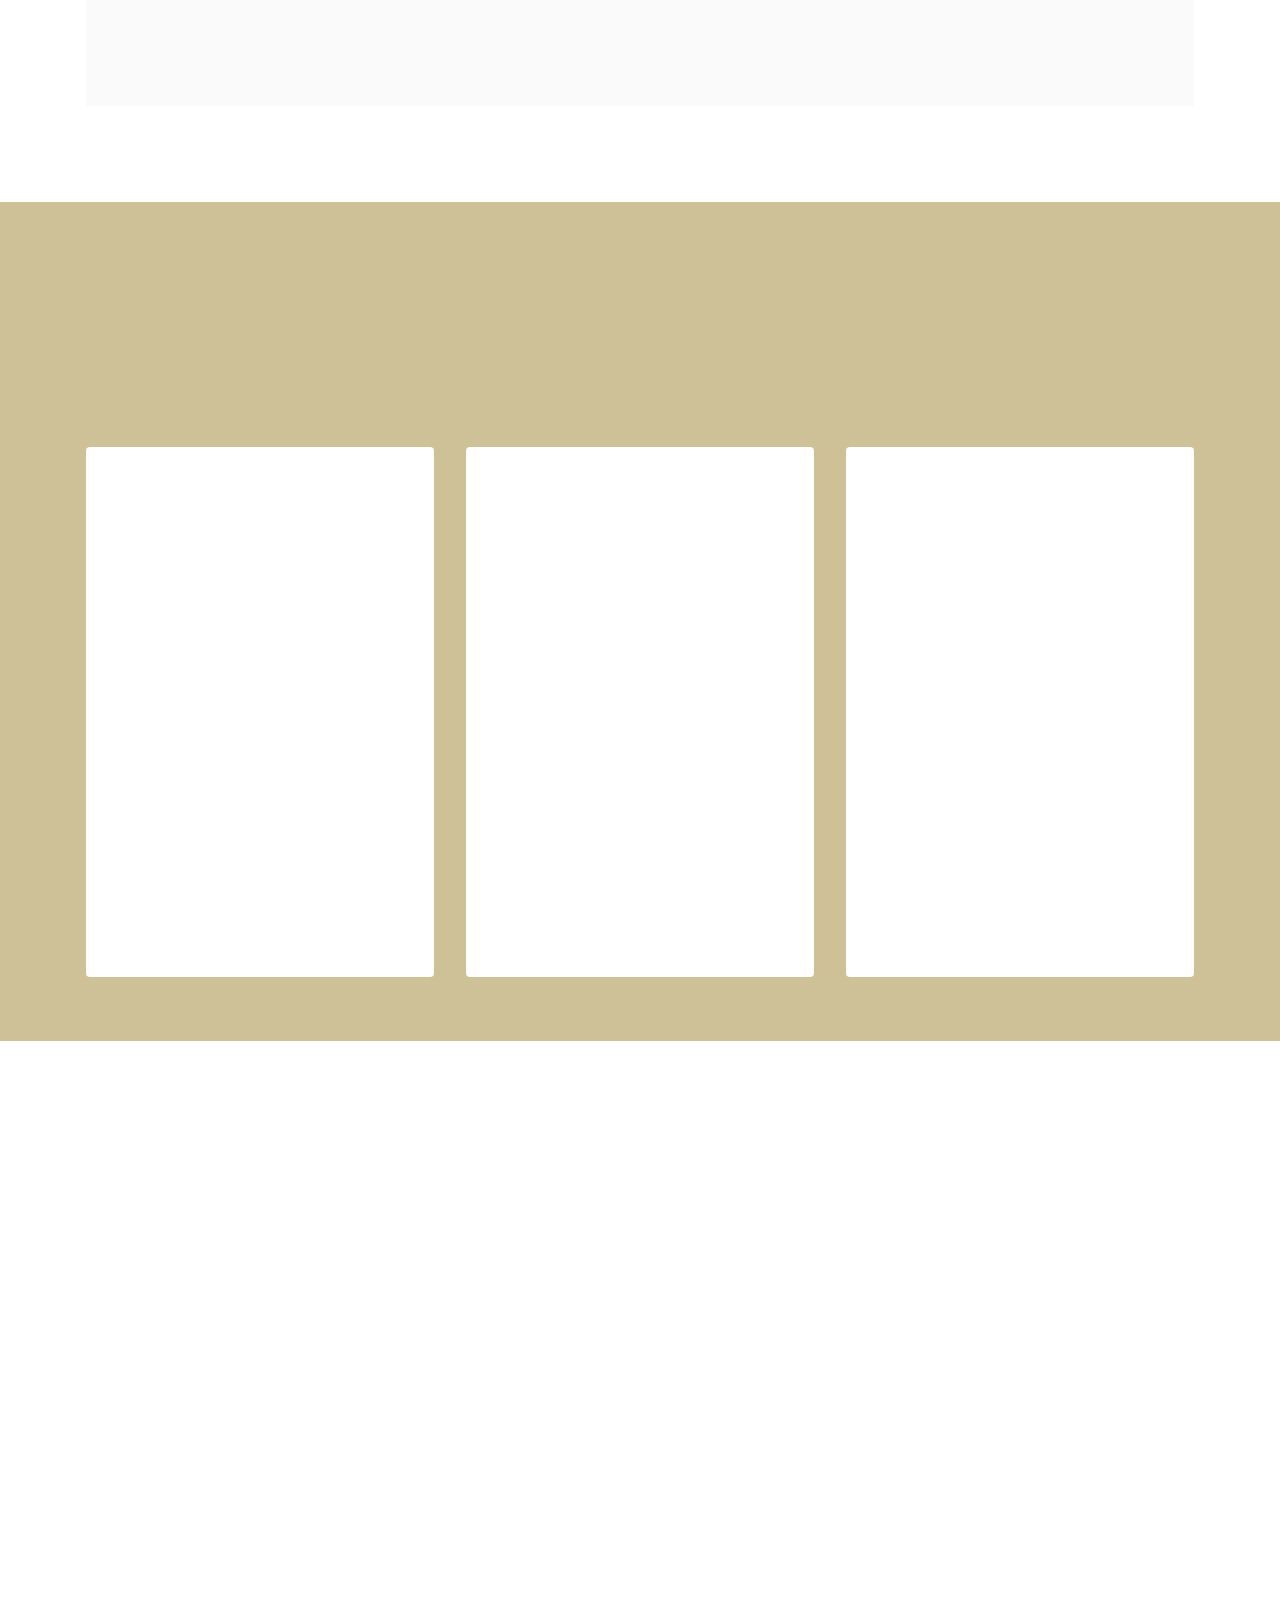
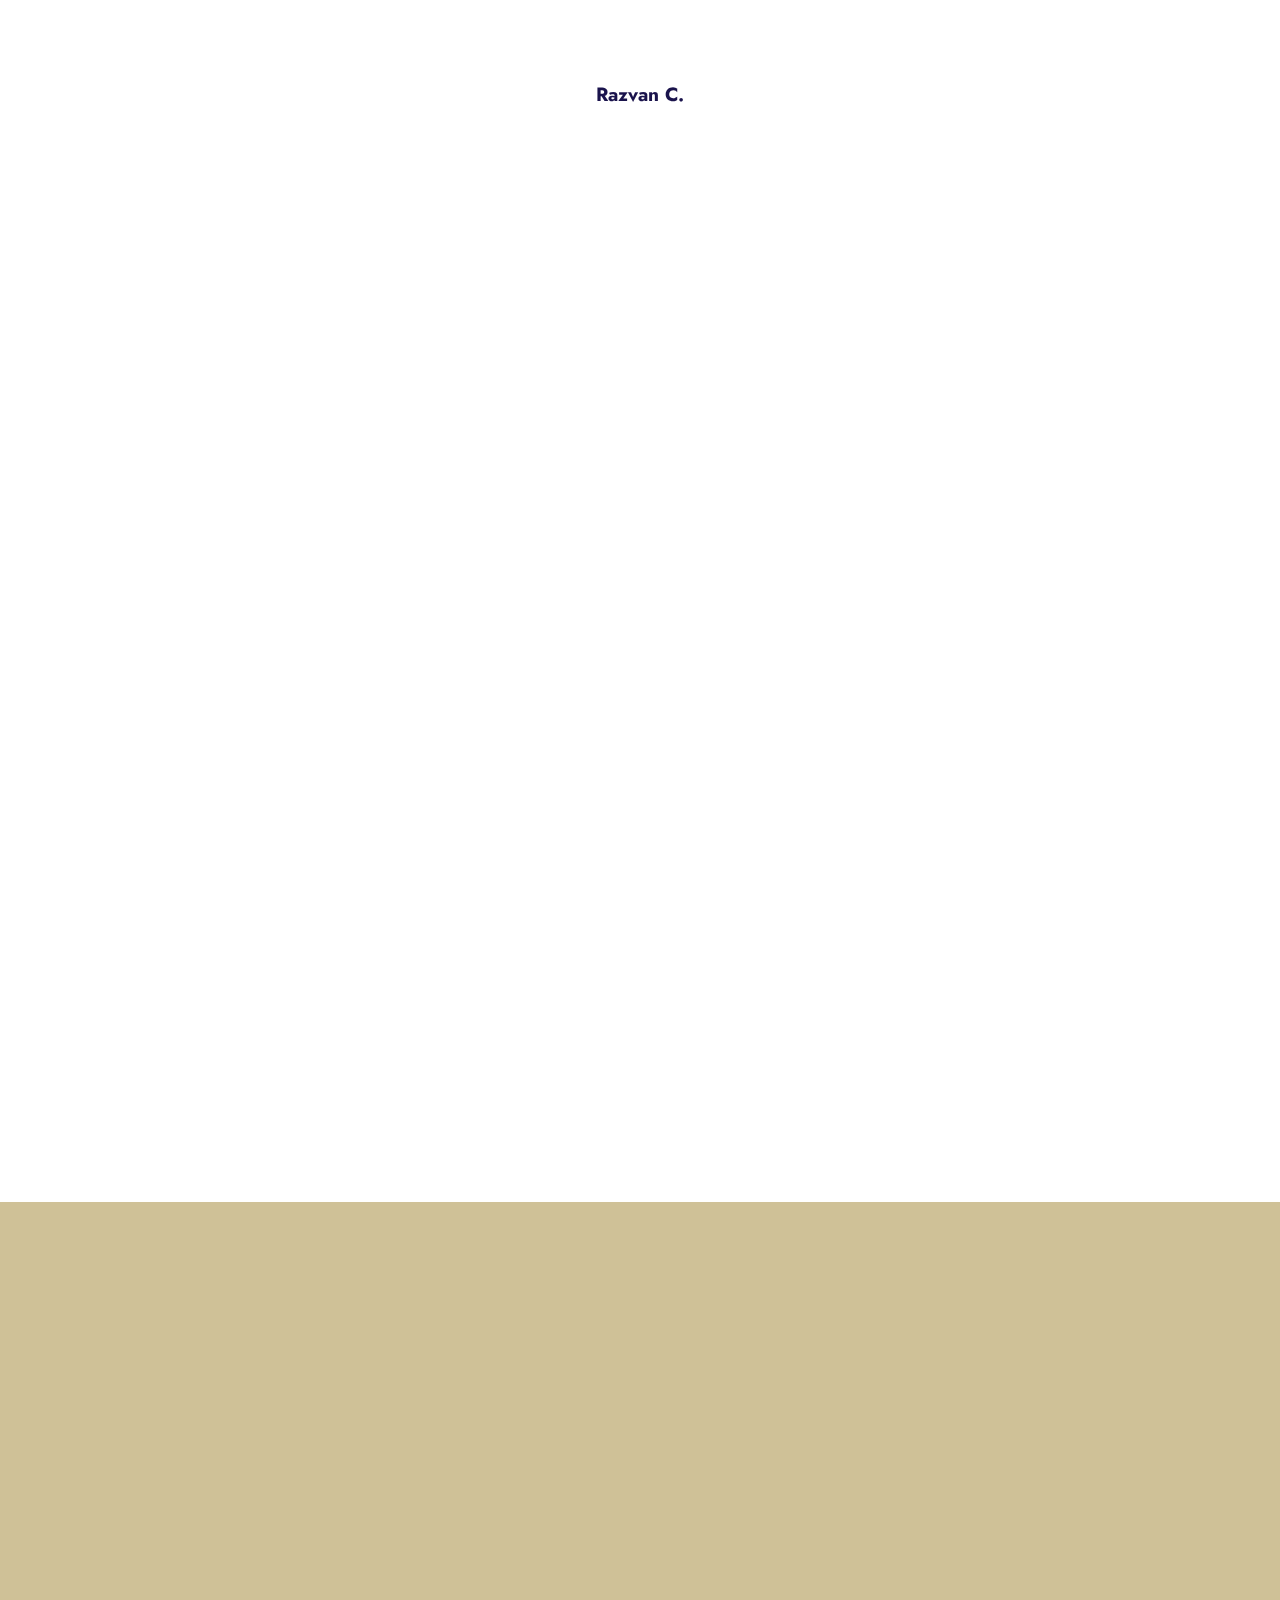
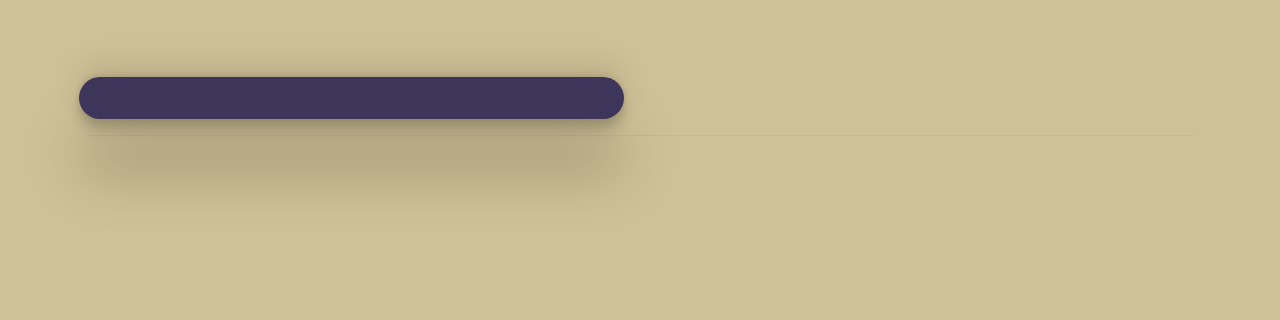
<file: start.html>
<!DOCTYPE html>
<html  >
<head>
  <!-- Site made with Mobirise Website Builder v5.4.1, https://mobirise.com -->
  <meta charset="UTF-8">
  <meta http-equiv="X-UA-Compatible" content="IE=edge">
  <meta name="generator" content="Mobirise v5.4.1, mobirise.com">
  <meta name="viewport" content="width=device-width, initial-scale=1, minimum-scale=1">
  <link rel="shortcut icon" href="assets/images/logo-dr-stella-motoc.png" type="image/x-icon">
  <meta name="description" content="">
  
  
  <title>Start</title>
  <link rel="stylesheet" href="assets/web/assets/mobirise-icons2/mobirise2.css">
  <link rel="stylesheet" href="assets/bootstrap/css/bootstrap.min.css">
  <link rel="stylesheet" href="assets/bootstrap/css/bootstrap-grid.min.css">
  <link rel="stylesheet" href="assets/bootstrap/css/bootstrap-reboot.min.css">
  <link rel="stylesheet" href="assets/parallax/jarallax.css">
  <link rel="stylesheet" href="assets/animatecss/animate.css">
  <link rel="stylesheet" href="assets/dropdown/css/style.css">
  <link rel="stylesheet" href="assets/socicon/css/styles.css">
  <link rel="stylesheet" href="assets/theme/css/style.css">
  <link rel="preload" href="https://fonts.googleapis.com/css?family=Jost:100,200,300,400,500,600,700,800,900,100i,200i,300i,400i,500i,600i,700i,800i,900i&display=swap" as="style" onload="this.onload=null;this.rel='stylesheet'">
  <noscript><link rel="stylesheet" href="https://fonts.googleapis.com/css?family=Jost:100,200,300,400,500,600,700,800,900,100i,200i,300i,400i,500i,600i,700i,800i,900i&display=swap"></noscript>
  <link rel="preload" as="style" href="assets/mobirise/css/mbr-additional.css"><link rel="stylesheet" href="assets/mobirise/css/mbr-additional.css" type="text/css">
  
  
  
  
</head>
<body>
  
  <section data-bs-version="5.1" class="menu menu2 cid-sI2PZ9WIbv" once="menu" id="menu2-6">
    
    <nav class="navbar navbar-dropdown navbar-fixed-top navbar-expand-lg">
        <div class="container-fluid">
            <div class="navbar-brand">
                <span class="navbar-logo">
                    <a href="start.html">
                        <img src="assets/images/logo-dr-stella-motoc.png" alt="Mobirise" style="height: 3rem;">
                    </a>
                </span>
                <span class="navbar-caption-wrap"><a class="navbar-caption text-secondary display-7" href="start.html">DR. STELLA MOȚOC</a></span>
            </div>
            <button class="navbar-toggler" type="button" data-toggle="collapse" data-bs-toggle="collapse" data-target="#navbarSupportedContent" data-bs-target="#navbarSupportedContent" aria-controls="navbarNavAltMarkup" aria-expanded="false" aria-label="Toggle navigation">
                <div class="hamburger">
                    <span></span>
                    <span></span>
                    <span></span>
                    <span></span>
                </div>
            </button>
            <div class="collapse navbar-collapse" id="navbarSupportedContent">
                <ul class="navbar-nav nav-dropdown" data-app-modern-menu="true"><li class="nav-item"><a class="nav-link link text-secondary display-4" href="start.html">Start</a></li><li class="nav-item"><a class="nav-link link text-secondary display-4" href="despre-noi.html">Despre noi</a></li><li class="nav-item"><a class="nav-link link text-secondary display-4" href="servicii-oferite.html">Servicii oferite</a></li>
                    <li class="nav-item"><a class="nav-link link text-secondary display-4" href="tarife.html">Tarife</a></li>
                    <li class="nav-item"><a class="nav-link link text-secondary display-4" href="contacte.html">Contacte</a>
                    </li></ul>
                <div class="icons-menu">
                    <a class="iconfont-wrapper" href="https://www.facebook.com/Dr.StellaMotoc/" target="_blank">
                        <span class="p-2 mbr-iconfont socicon-facebook socicon"></span>
                    </a>
                    <a class="iconfont-wrapper" href="https://www.instagram.com/stomatologstellamotoc/" target="_blank">
                        <span class="p-2 mbr-iconfont socicon-instagram socicon"></span>
                    </a>
                    
                    
                </div>
                <div class="navbar-buttons mbr-section-btn"><a class="btn btn-secondary display-4" href="programeaza-te.html">Programează-te</a></div>
            </div>
        </div>
    </nav>
</section>

<section data-bs-version="5.1" class="header6 cid-sI4shki93J mbr-fullscreen mbr-parallax-background" id="header6-l">

    

    

    <div class="align-center container box5">
        <div class="row justify-content-center">
            <div class="col-12 col-lg-12">
                <h1 class="mbr-section-title mbr-fonts-style mbr-white mb-3 display-2"><strong>Aveți o problemă dentară sau vă doriți un zâmbet mai frumos?</strong></h1>
                
                
                <div class="mbr-section-btn mt-3"><a class="btn btn-danger display-4" href="programeaza-te.html">Programează o consultație</a></div>
            </div>
        </div>
    </div>
</section>

<section data-bs-version="5.1" class="features16 cid-sI3ksafDKq" id="features17-d">
    

    
    <div class="container">
        <div class="content-wrapper">
            <div class="row align-items-center">
                <div class="col-12 col-lg-6">
                    <div class="image-wrapper">
                        <img src="assets/images/imagine-stomatologie-980x980.png" alt="Mobirise">
                    </div>
                </div>
                <div class="col-12 col-lg">
                    <div class="text-wrapper">
                        <h6 class="card-title mbr-fonts-style display-5"><strong>Despre noi pe scurt</strong></h6>
                        <p class="mbr-text mbr-fonts-style mb-4 display-4">
                            Cabinetul stomatologic Dr. Stella Moțoc este orientat către sănătatea dentară a pacienților săi, având servicii stomatologice personalizate pentru fiecare.<br><br>Stomatologie la nivel de artă - acesta este motto-ul nostru. Ținem ca rezultatele noastre să nu fie doar rezolvarea problemei medicale ci și aspectul final să respecte estetica dentară.<br></p>
                        
                    </div>
                </div>
            </div>
        </div>
    </div>
</section>

<section data-bs-version="5.1" class="features4 cid-sI3rtrcIWU" id="features4-g">
    
    
    <div class="container">
        <div class="mbr-section-head">
            <h4 class="mbr-section-title mbr-fonts-style align-center mb-0 display-2">
                <strong>Servicii oferite</strong></h4>
            
        </div>
        <div class="row mt-4">
            <div class="item features-image сol-12 col-md-6 col-lg-4">
                <div class="item-wrapper">
                    <div class="item-img">
                        <img src="assets/images/5-2-500x500.jpg" alt="" title="">
                    </div>
                    <div class="item-content">
                        
                        
                        <p class="mbr-text mbr-fonts-style mt-3 display-7"><strong>Chirurgie orală</strong><strong><br></strong><strong>Pedodonție</strong><br></p>
                    </div>
                    
                </div>
            </div>
            <div class="item features-image сol-12 col-md-6 col-lg-4">
                <div class="item-wrapper">
                    <div class="item-img">
                        <img src="assets/images/6-2-500x500.jpg" alt="" title="">
                    </div>
                    <div class="item-content">
                        
                        
                        <p class="mbr-text mbr-fonts-style mt-3 display-7"><strong>Endodonție</strong><br><strong>Profilaxie</strong><br><strong>Parodontologie</strong></p>
                    </div>
                    
                </div>
            </div>
            <div class="item features-image сol-12 col-md-6 col-lg-4">
                <div class="item-wrapper">
                    <div class="item-img">
                        <img src="assets/images/7-3-500x500.jpg" alt="" title="">
                    </div>
                    <div class="item-content">
                        
                        
                        <p class="mbr-text mbr-fonts-style mt-3 display-7"><strong>Protetică</strong><br><strong>Estetica dentară</strong></p>
                    </div>
                    
                </div>
            </div>

        </div>
    </div>
</section>

<section data-bs-version="5.1" class="testimonails3 carousel slide testimonials-slider cid-sI4ARqUE6D mbr-parallax-background" data-interval="false" data-bs-interval="false" id="testimonials3-q">

    

    

<div class="box4">
    <div class="text-center container box3">
        <h3 class="mb-4 mbr-fonts-style display-2"><strong>Testimoniale</strong></h3>

        <div class="carousel slide" role="listbox" data-pause="true" data-keyboard="false" data-ride="carousel" data-bs-ride="carousel" data-interval="8000" data-bs-interval="8000">
            <div class="carousel-inner">
                
                
            <div class="carousel-item">
                    <div class="user col-md-8">
                        <div class="user_image">
                            <img src="assets/images/1-400x400.jpeg" alt="">
                        </div>
                        <div class="user_text mb-4">
                            <p class="mbr-fonts-style display-7">CALITATE șI PROFESIONALISM! 
<br>Toate intervențiile medicale (asupra dinților) pe care le-am solicitat și de care am avut nevoie în urma investigațiilor realizate cu atenție, au fost finalizate cu mare succes și rezultate pozitive 100%.
<br>Recomand! 😁👍&nbsp;<br></p>
                        </div>
                        <div class="user_name mbr-fonts-style mb-2 display-7">
                            <strong>Razvan C.</strong></div>
                        
                    </div>
                </div><div class="carousel-item">
                    <div class="user col-md-8">
                        <div class="user_image">
                            <img src="assets/images/eduard-400x400.jpeg" alt="">
                        </div>
                        <div class="user_text mb-4">
                            <p class="mbr-fonts-style display-7">
                                O profesionistă și o artistă în același timp. Recomand din toată inima.
                            </p>
                        </div>
                        <div class="user_name mbr-fonts-style mb-2 display-7">
                            <strong>Eduard S.</strong></div>
                        
                    </div>
                </div><div class="carousel-item">
                    <div class="user col-md-8">
                        <div class="user_image">
                            <img src="assets/images/emy-200x200.jpg" alt="">
                        </div>
                        <div class="user_text mb-4">
                            <p class="mbr-fonts-style display-7">
                                Un cabinet de excepție. Doamna Dr. Moțoc este o adevarată profesionistă, în care am o maximă încredere 😊.
                            </p>
                        </div>
                        <div class="user_name mbr-fonts-style mb-2 display-7">
                            <strong>Emy P.</strong></div>
                        
                    </div>
                </div><div class="carousel-item">
                    <div class="user col-md-8">
                        <div class="user_image">
                            <img src="assets/images/93499903-10156836215281946-3061331351467720704-n-2-400x403.jpeg" alt="">
                        </div>
                        <div class="user_text mb-4">
                            <p class="mbr-fonts-style display-7">
                                Nu mai există așa specialist!!! Înscrieți-vă ca să vă convingeți! Abia aștept să vin acasă din străinătate și s-o vizitez!!!!
                            </p>
                        </div>
                        <div class="user_name mbr-fonts-style mb-2 display-7">
                            <strong>Mariana C.</strong></div>
                        
                    </div>
                </div></div>

            <div class="carousel-controls">
                <a class="carousel-control-prev" role="button" data-slide="prev" data-bs-slide="prev">
                    <span aria-hidden="true" class="mobi-mbri mobi-mbri-arrow-prev mbr-iconfont"></span>
                    <span class="sr-only visually-hidden">Previous</span>
                </a>

                <a class="carousel-control-next" role="button" data-slide="next" data-bs-slide="next">
                    <span aria-hidden="true" class="mobi-mbri mobi-mbri-arrow-next mbr-iconfont"></span>
                    <span class="sr-only visually-hidden">Next</span>
                </a>
            </div>
        </div>
    </div>
</section>

<section data-bs-version="5.1" class="video2 cid-sI4Gh9HMpa" id="video2-u">
    
    
    <div class="container">
        
        <div class="row justify-content-center mt-4">
            <div class="col-12 col-md-10 video-block">
                <div class="video-wrapper"><iframe class="mbr-embedded-video" src="https://www.youtube.com/embed/j16MO9O5JQY?rel=0&amp;amp;showinfo=0&amp;autoplay=1&amp;loop=1&amp;playlist=j16MO9O5JQY" width="1280" height="720" frameborder="0" allowfullscreen></iframe></div>
                
            </div>
        </div>
    </div>
</section>

<section data-bs-version="5.1" class="share3 cid-sI3z2a5uKK" id="share3-j">
    
     
    
    

    <div class="container">
        <div class="media-container-row">
            <div class="col-12">
                <h3 class="mbr-section-title align-center mb-3 mbr-fonts-style display-5"><strong>Urmărește-ne</strong></h3>
                <div class="social-list align-center">
                   
                    <a class="iconfont-wrapper bg-facebook m-2 " target="_blank" href="https://www.facebook.com/Dr.StellaMotoc/">
                            <span class="socicon-facebook socicon"></span>
                        </a>
                        
                        <a class="iconfont-wrapper bg-instagram m-2" href="https://www.instagram.com/stomatologstellamotoc/" target="_blank">
                            <span class="socicon-instagram socicon"></span>
                        </a>
                        
                        
                        
                        
                        
                        
                        
                        
                </div>
            </div>
        </div>
    </div>
</div>
</section>

<section data-bs-version="5.1" class="footer6 cid-sI2Psg4sUM" once="footers" id="footer6-5">

    

    

    <div class="container">
        <div class="row content mbr-white">
            <div class="col-12 col-md-3 mbr-fonts-style display-7">
                <h5 class="mbr-section-subtitle mbr-fonts-style mb-2 display-7">
                    <strong>Adresa</strong></h5>
                <p class="mbr-text mbr-fonts-style display-7">Șoseaua Arcu 31, Bloc CL5 700134 Iași<br><br></p> <br>
                <h5 class="mbr-section-subtitle mbr-fonts-style mb-2 mt-4 display-7">
                    <strong>Contacte</strong></h5>
                <p class="mbr-text mbr-fonts-style mb-4 display-7">
                    Email:&nbsp;<br><a href="mailto:Stella_motoc@yahoo.com" class="text-danger">Stella_motoc@yahoo.com</a><a href="mailto:Stella_motoc@yahoo.com" class="text-black"><br></a>Tel:&nbsp;<br><a href="tel:+40762619395" class="text-danger">0762 619 395</a><br></p>
            </div>
            <div class="col-12 col-md-3 mbr-fonts-style display-7">
                <h5 class="mbr-section-subtitle mbr-fonts-style mb-2 display-7"><strong>Menu</strong></h5>
                <ul class="list mbr-fonts-style mb-4 display-4">
                    <li class="mbr-text item-wrap"><strong><a href="despre-noi.html" class="text-danger" style="font-size: 1.1rem;">Despre noi</a><br></strong></li><li class="mbr-text item-wrap"><a href="servicii-oferite.html" class="text-danger">Servicii oferite</a></li><li class="mbr-text item-wrap"><a href="tarife.html" class="text-danger">Tarife</a></li><li class="mbr-text item-wrap"><a href="contacte.html" class="text-danger">Contacte</a></li>
                </ul>
                <h5 class="mbr-section-subtitle mbr-fonts-style mb-2 mt-5 display-7">
                    <strong>Sugestii</strong></h5>
                <p class="mbr-text mbr-fonts-style mb-4 display-7">Aveți niște sugestii?<br>Dacă da, atunci așteptăm cu nerăbdare un mesaj. Mulțumim!</p>
            </div>
            <div class="col-12 col-md-6">
                <div class="google-map"><iframe frameborder="0" style="border:0" src="https://www.google.com/maps/embed/v1/place?key=AIzaSyCZI5F_k6S1k46ujh0SNrapM89f7mJxd30&amp;q=Soseaua. Arcu 31, Bloc CL5 700134 Iasi" allowfullscreen=""></iframe></div>
            </div>
            <div class="col-md-6">
                <div class="social-list align-left">
                    <div class="soc-item">
                        <a href="https://www.instagram.com/stomatologstellamotoc/" target="_blank">
                            <span class="mbr-iconfont mbr-iconfont-social socicon-instagram socicon"></span>
                        </a>
                    </div>
                    <div class="soc-item">
                        <a href="https://www.facebook.com/Dr.StellaMotoc/" target="_blank">
                            <span class="mbr-iconfont mbr-iconfont-social socicon-facebook socicon"></span>
                        </a>
                    </div>
                    
                    
                    
                    
                </div>
            </div>
        </div>
        <div class="footer-lower">
            <div class="media-container-row">
                <div class="col-sm-12">
                    <hr>
                </div>
            </div>
            <div class="col-sm-12 copyright pl-0">
                <p class="mbr-text mbr-fonts-style mbr-white display-7">
                    © Copyright 2025 - Toate drepturile sunt rezervate</p>
            </div>
        </div>
    </div>
</section><section class="hds1" style=" background-color: #cfc197; font-family: -apple-system, BlinkMacSystemFont, 'Segoe UI', 'Roboto', 'Helvetica Neue', Arial, sans-serif; color:#aaa; font-size:12px; padding: 0; align-items: center; display: flex;"><a href="https://mobirise.site/p" style="flex: 1 1; height: 3rem; padding-left: 1rem;"></a><p style="flex: 0 0 auto; margin:0; padding-right:1rem; hsc1"">Mobirise website creator - <a href="https://mobirise.site/n" style="color:#aaa;">Learn more</a></p></section><script src="assets/bootstrap/js/bootstrap.bundle.min.js"></script>  <script src="assets/parallax/jarallax.js"></script>  <script src="assets/smoothscroll/smooth-scroll.js"></script>  <script src="assets/ytplayer/index.js"></script>  <script src="assets/dropdown/js/navbar-dropdown.js"></script>  <script src="assets/mbr-testimonials-slider/mbr-testimonials-slider.js"></script>  <script src="assets/playervimeo/vimeo_player.js"></script>  <script src="assets/theme/js/script.js"></script>  
  
  
 <div id="scrollToTop" class="scrollToTop mbr-arrow-up"><a style="text-align: center;"><i class="mbr-arrow-up-icon mbr-arrow-up-icon-cm cm-icon cm-icon-smallarrow-up"></i></a></div>
    <input name="animation" type="hidden">
  </body>
</html>
</file>
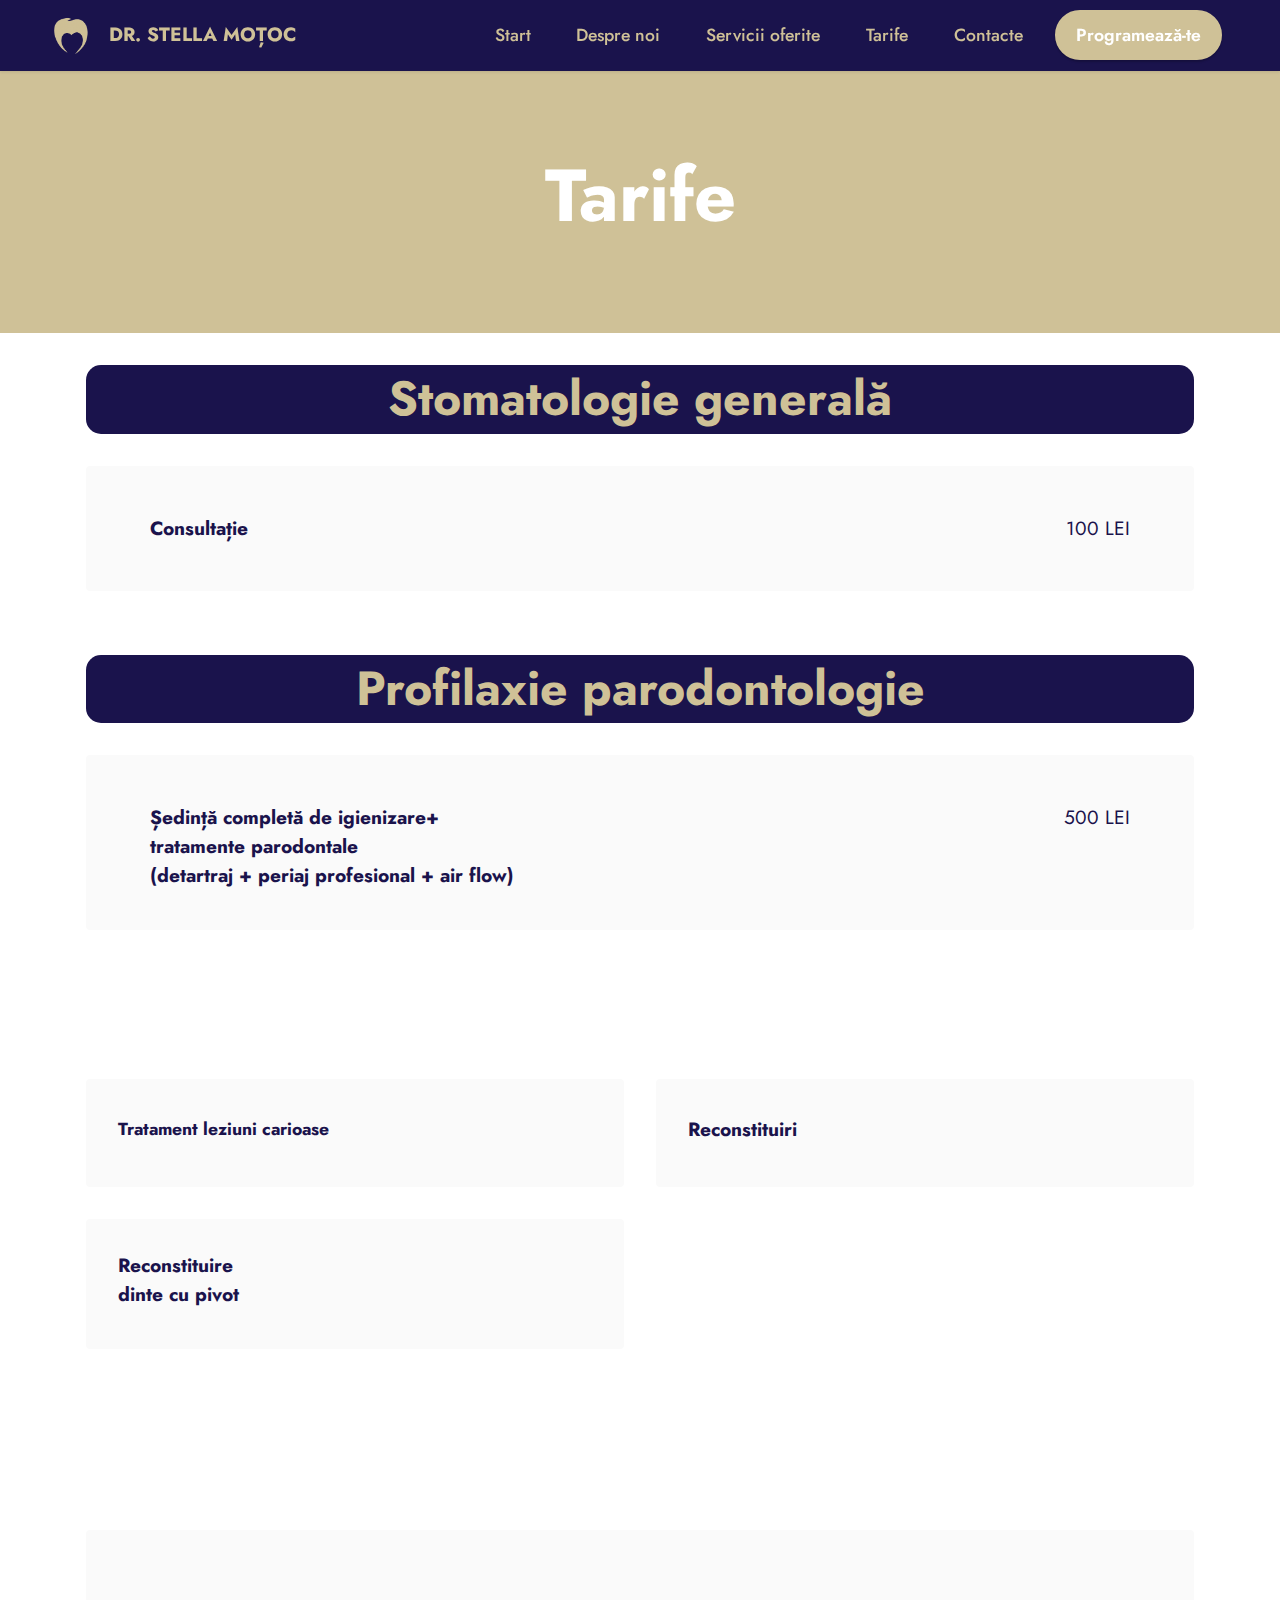
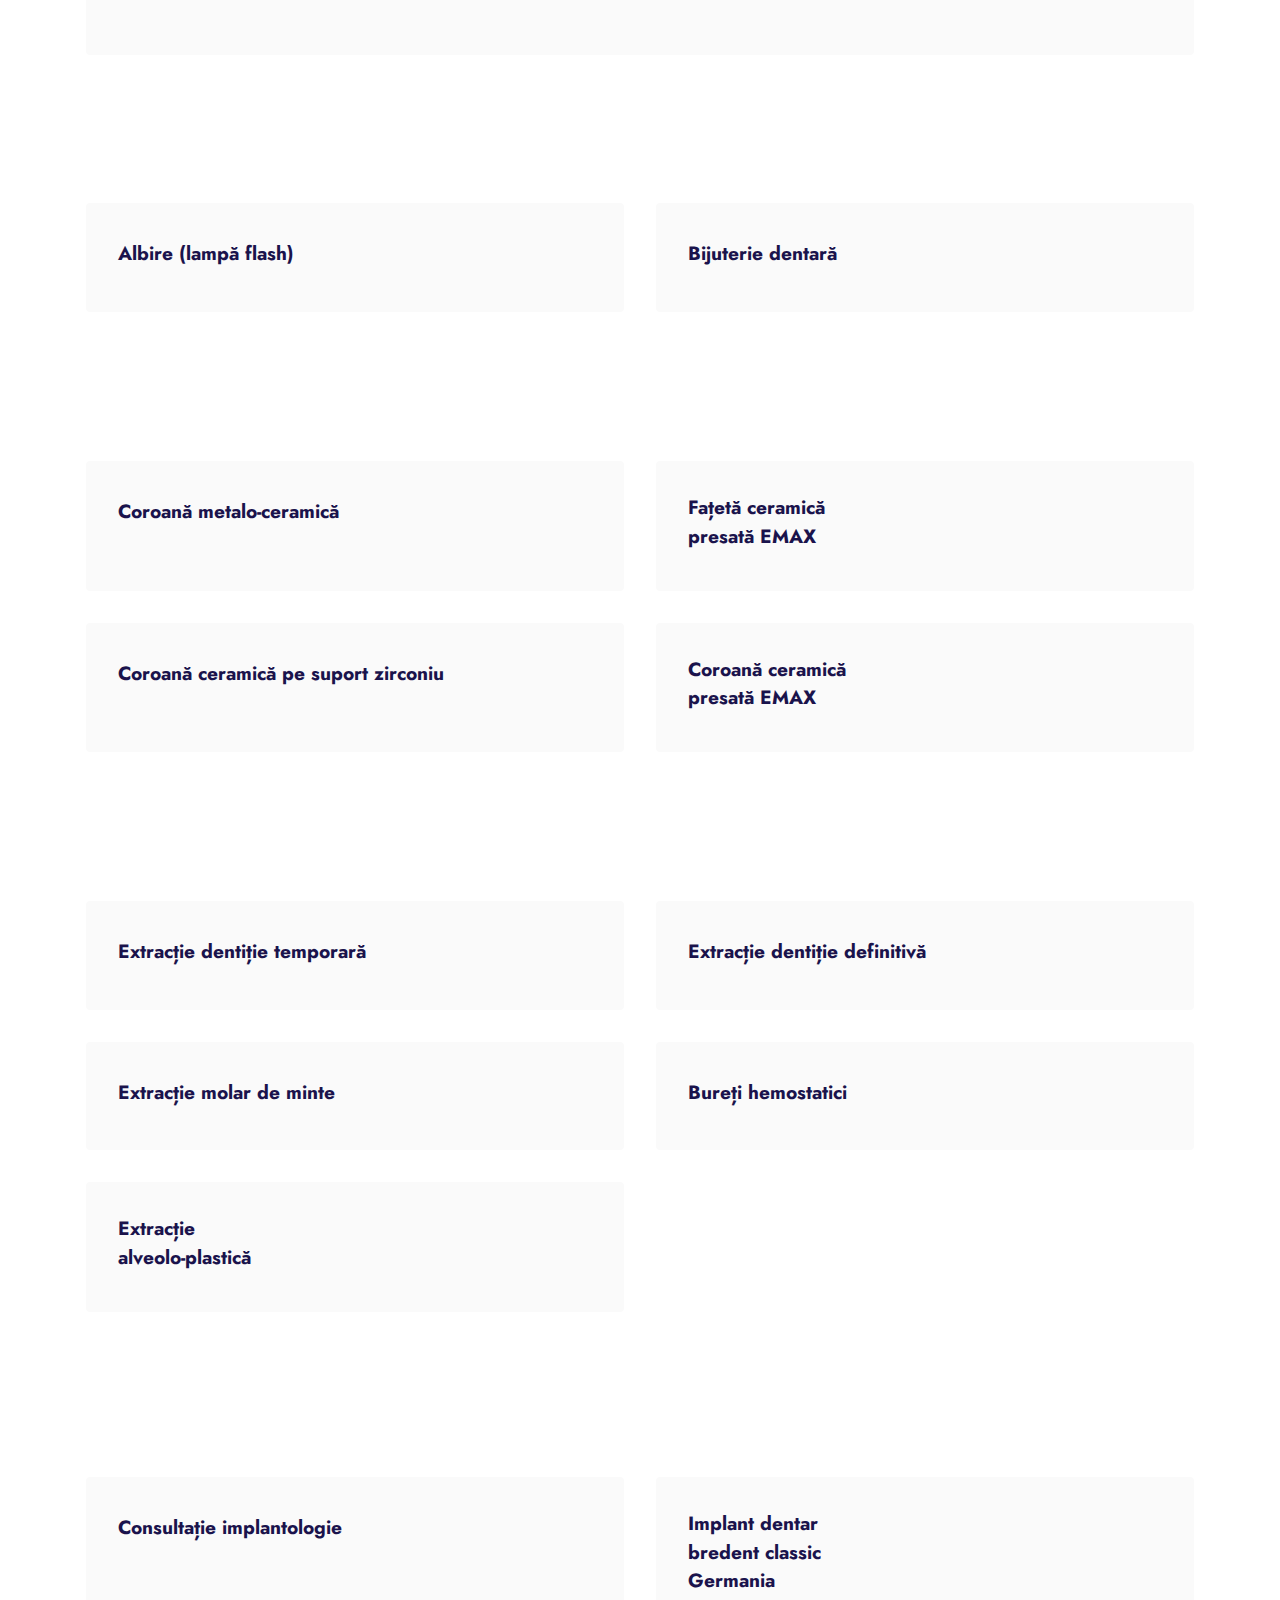
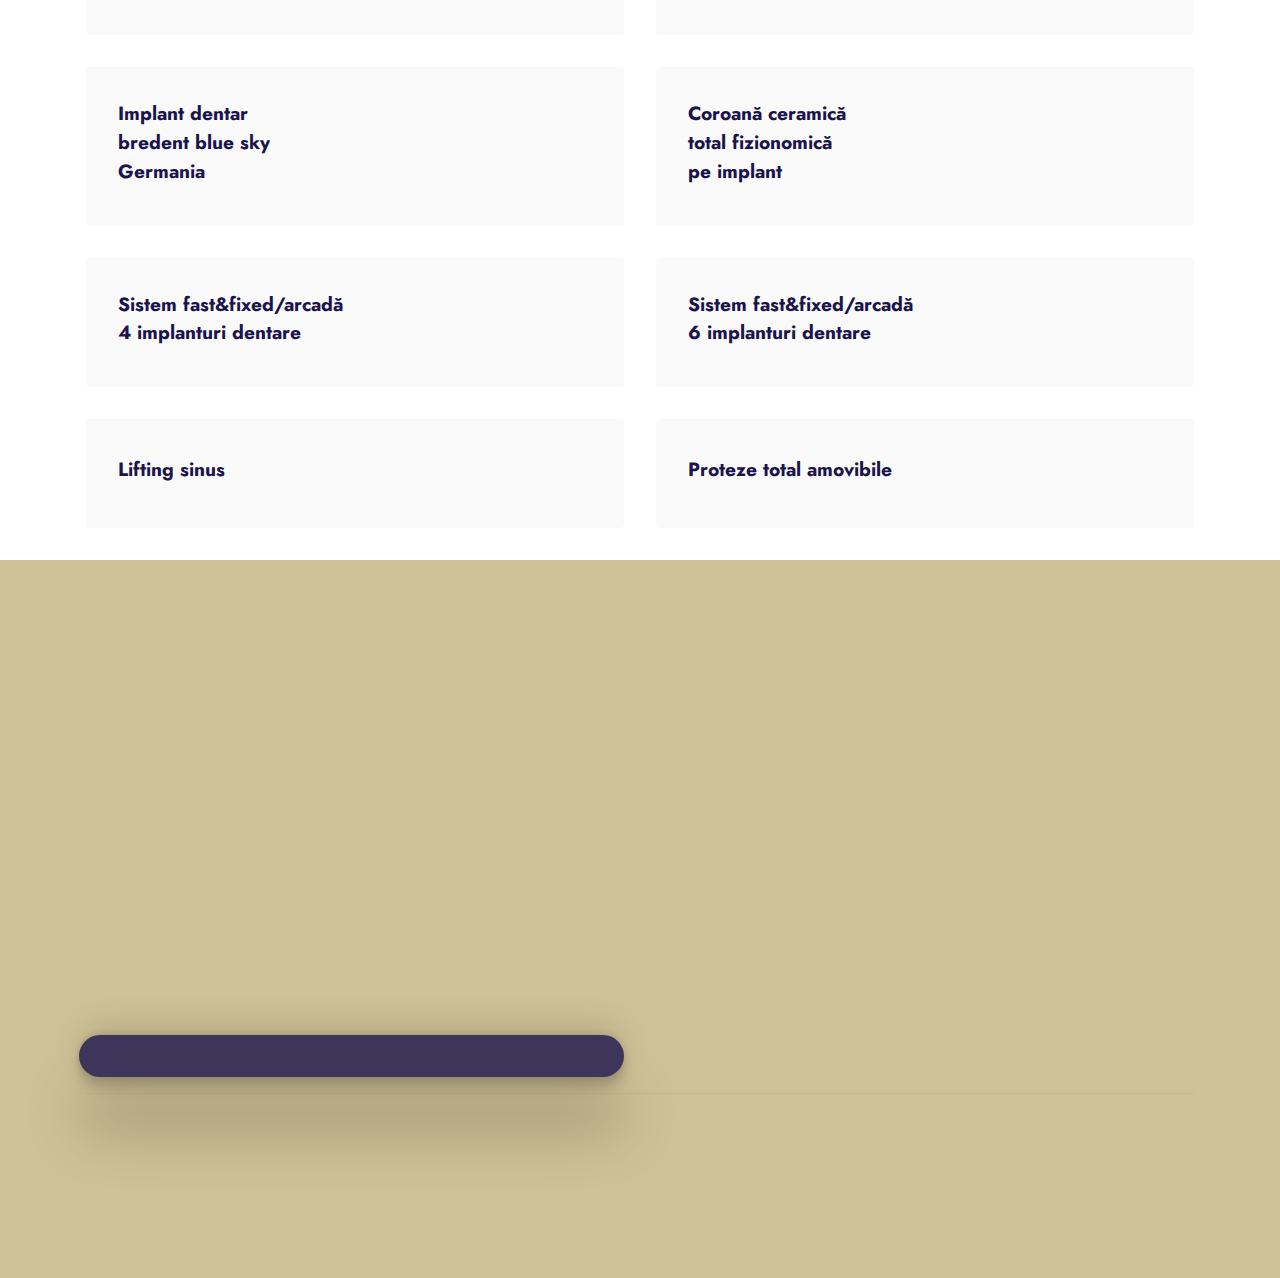
<file: tarife.html>
<!DOCTYPE html>
<html lang="ro">
<head>
  <!-- Site made with Mobirise Website Builder v5.4.1, https://mobirise.com -->
  <meta charset="UTF-8">
  <meta http-equiv="X-UA-Compatible" content="IE=edge">
  <meta name="generator" content="Mobirise v5.4.1, mobirise.com">
  <meta name="viewport" content="width=device-width, initial-scale=1, minimum-scale=1">
  <link rel="shortcut icon" href="assets/images/logo-dr-stella-motoc.png" type="image/x-icon">
  <meta name="description" content="Aveți probleme dentare? Contacteaza cabinetul stomatologic Dr. Stella Motoc si primeste o consiliere sincera si orientata catre bunastarea dumneavoastra!">
  <meta name="robots" content="index, follow">
  
  <meta name="keywords" content="Cabinet stomatologic Dr Stella Motoc, Cabinet stomatologic Dr Stella Motoc Iasi, Stella Motoc Iasi, Cabinet stomatologic iasi, Cabinet stomatologie Iasi, stomatologie Iasi"/>
  <meta property="og:title" content="Cabinet Dr Stella Motoc"/>
  <meta property="og:site" content="Dr-stellamotoc.ro"/>
  <meta property="og:url" content="https://dr-stellamotoc.ro/"/>
  <meta property="og:description" content="Aveți o problema dentara? Daca raspunsul este da, atunci cabinetul stomatologic Dr. Stella Motoc iti poate oferi solutii eficiente, personalizate si convenabile."/>
  <meta property="og:image" content="assets/images/imagine-stomatologie-980x980.png">
  <meta property="og:type" content="website"/>
  <title>Cabinet Stomatologic Dr. Stella Motoc - Iasi</title>
  <link rel="stylesheet" href="assets/bootstrap/css/bootstrap.min.css">
  <link rel="stylesheet" href="assets/bootstrap/css/bootstrap-grid.min.css">
  <link rel="stylesheet" href="assets/bootstrap/css/bootstrap-reboot.min.css">
  <link rel="stylesheet" href="assets/animatecss/animate.css">
  <link rel="stylesheet" href="assets/dropdown/css/style.css">
  <link rel="stylesheet" href="assets/socicon/css/styles.css">
  <link rel="stylesheet" href="assets/theme/css/style.css">
  <link rel="preload" href="https://fonts.googleapis.com/css?family=Jost:100,200,300,400,500,600,700,800,900,100i,200i,300i,400i,500i,600i,700i,800i,900i&display=swap" as="style" onload="this.onload=null;this.rel='stylesheet'">
  <noscript><link rel="stylesheet" href="https://fonts.googleapis.com/css?family=Jost:100,200,300,400,500,600,700,800,900,100i,200i,300i,400i,500i,600i,700i,800i,900i&display=swap"></noscript>
  <link rel="preload" as="style" href="assets/mobirise/css/mbr-additional.css"><link rel="stylesheet" href="assets/mobirise/css/mbr-additional.css" type="text/css">
  
  
  
  
<!-- Global site tag (gtag.js) - Google Analytics -->
<script async src="https://www.googletagmanager.com/gtag/js?id=G-4GR88S5XB9"></script>
<script>
  window.dataLayer = window.dataLayer || [];
  function gtag(){dataLayer.push(arguments);}
  gtag('js', new Date());

  gtag('config', 'G-4GR88S5XB9');
</script>
</head>
<body>
  
  <section data-bs-version="5.1" class="menu menu2 cid-sI2PZ9WIbv" once="menu" id="menu2-13">
    
    <nav class="navbar navbar-dropdown navbar-fixed-top navbar-expand-lg">
        <div class="container-fluid">
            <div class="navbar-brand">
                <span class="navbar-logo">
                    <a href="index.html">
                        <img src="assets/images/logo-dr-stella-motoc.png" alt="Cabinet_stomatologic_Dr._Stella_Motoc" style="height: 3rem;">
                    </a>
                </span>
                <span class="navbar-caption-wrap"><a class="navbar-caption text-secondary display-7" href="index.html">DR. STELLA MOȚOC</a></span>
            </div>
            <button class="navbar-toggler" type="button" data-toggle="collapse" data-bs-toggle="collapse" data-target="#navbarSupportedContent" data-bs-target="#navbarSupportedContent" aria-controls="navbarNavAltMarkup" aria-expanded="false" aria-label="Toggle navigation">
                <div class="hamburger">
                    <span></span>
                    <span></span>
                    <span></span>
                    <span></span>
                </div>
            </button>
            <div class="collapse navbar-collapse" id="navbarSupportedContent">
                <ul class="navbar-nav nav-dropdown" data-app-modern-menu="true"><li class="nav-item"><a class="nav-link link text-secondary display-4" href="index.html">Start</a></li><li class="nav-item"><a class="nav-link link text-secondary display-4" href="despre-noi.html">Despre noi</a></li><li class="nav-item"><a class="nav-link link text-secondary display-4" href="servicii-oferite.html">Servicii oferite</a></li>
                    <li class="nav-item"><a class="nav-link link text-secondary display-4" href="tarife.html">Tarife</a></li>
                    <li class="nav-item"><a class="nav-link link text-secondary display-4" href="contacte.html">Contacte</a>
                    </li></ul>
                <div class="icons-menu" id="icons-menu-none">
                    <a class="iconfont-wrapper" href="https://www.facebook.com/Dr.StellaMotoc/" target="_blank">
                        <span class="p-2 mbr-iconfont socicon-facebook socicon"></span>
                    </a>
                    <a class="iconfont-wrapper" href="https://www.instagram.com/stomatologstellamotoc/" target="_blank">
                        <span class="p-2 mbr-iconfont socicon-instagram socicon"></span>
                    </a>
                    
                    
                </div>
                <div class="navbar-buttons mbr-section-btn"><a class="btn btn-secondary display-4" href="programeaza-te.html">Programează-te</a></div>
            </div>
        </div>
    </nav>
</section>

<section data-bs-version="5.1" class="content4 cid-sJU4de6fgl" id="content4-1q">
    
    
    <div class="container">
        <div class="row justify-content-center">
            <div class="title col-md-12 col-lg-11">
                <h3 class="mbr-section-title mbr-fonts-style align-center mb-4 display-1"><strong>Tarife</strong></h3>
                
                
            </div>
        </div>
    </div>
</section>

<section data-bs-version="5.1" class="features9 cid-sJU3qZH0zz" id="features10-1p">
    <!---->
    
    
    <div class="container">
        <div class="mbr-section-head">
            <h3 class="mbr-section-title mbr-fonts-style mb-0 display-2 box2">
                <strong>Stomatologie generală</strong></h3>
            
        </div>
        <div class="row mt-4">
            <div class="card col-12">
                <div class="card-wrapper">
                    <div class="top-line row">
                        <div class="col">
                            <h4 class="card-title mbr-fonts-style display-7"><strong>Consultație</strong></h4>
                        </div>
                        <div class="col-auto">
                            <p class="price mbr-fonts-style display-7">
                                100 LEI</p>
                        </div>
                    </div>
                    <div class="bottom-line">
                        
                    </div>
                </div>
            </div>
            
            
            
            
            
            
            
            
            
            
            
        </div>
    </div>
</section>

<section data-bs-version="5.1" class="features9 cid-sKhnejDPNr" id="features10-2f">
    <!---->
    
    
    <div class="container">
        <div id="ProfilaxieParodontologie" ></div>
        <div class="mbr-section-head">
            <h3 class="mbr-section-title mbr-fonts-style mb-0 display-2 box2"><strong>Profilaxie parodontologie</strong></h3>
            
        </div>
        <div class="row mt-4">
            <div class="card col-12">
                <div class="card-wrapper">
                    <div class="top-line row">
                        <div class="col">
                            <h4 class="card-title mbr-fonts-style display-7"><strong>Ședință completă de igienizare+
</strong><div><strong>tratamente parodontale
</strong></div><div><strong>(detartraj + periaj profesional + air flow)</strong></div></h4>
                        </div>
                        <div class="col-auto">
                            <p class="price mbr-fonts-style display-7">500 LEI</p>
                        </div>
                    </div>
                    <div class="bottom-line">
                        
                    </div>
                </div>
            </div>
            
            
            
            
            
            
            
            
            
            
            
        </div>
    </div>
</section>

<section data-bs-version="5.1" class="features7 cid-sJTV9Cun79" id="features8-1g">
    <!---->
    
    
    <div class="container">
        <div class="row">
            <div class="title col-12">
                <h5 class="mbr-section-title mbr-fonts-style mb-3 display-2 box2"><strong>Cariologie</strong></h5>
                
            </div>
            <div class="card col-12 col-md-6">
                <div class="card-wrapper">
                    <div class="top-line">
                        <h6 class="card-title mbr-fonts-style display-4">
                            <strong>Tratament leziuni carioase</strong></h6>
                        <p class="mbr-text cost mbr-fonts-style display-7">250-500 LEI</p>
                    </div>
                    <div class="bottom-line">
                        
                    </div>
                </div>
            </div>
            <div class="card col-12 col-md-6">
                <div class="card-wrapper">
                    <div class="top-line">
                        <h6 class="card-title mbr-fonts-style display-7">
                            <strong>Reconstituiri</strong></h6>
                        <p class="mbr-text cost mbr-fonts-style display-7">500 LEI</p>
                    </div>
                    <div class="bottom-line">
                        
                    </div>
                </div>
            </div>
            <div class="card col-12 col-md-6">
                <div class="card-wrapper">
                    <div class="top-line">
                        <h6 class="card-title mbr-fonts-style display-7">
                            <strong>Reconstituire <br>dinte cu pivot</strong></h6>
                        <p class="mbr-text cost mbr-fonts-style display-7">300 LEI</p>
                    </div>
                    <div class="bottom-line">
                        
                    </div>
                </div>
            </div>
            
            
            
            
            
            
            
            
            
        </div>
    </div>
</section>

<section data-bs-version="5.1" class="features9 cid-sJU2ZWNyp7" id="features10-1o">
    <!---->
    
    
    <div class="container">
        <div id="Endodontie"></div>
        <div class="mbr-section-head">
            <h3 class="mbr-section-title mbr-fonts-style mb-0 display-2 box2">
                <strong>Endodonție</strong>
            </h3>
            
        </div>
        <div class="row mt-4">
            <div class="card col-12">
                <div class="card-wrapper">
                    <div class="top-line row">
                        <div class="col">
                            <h4 class="card-title mbr-fonts-style display-7"><strong>Tratament endodontic</strong></h4>
                        </div>
                        <div class="col-auto">
                            <p class="price mbr-fonts-style display-7">
                                500-600 LEI</p>
                        </div>
                    </div>
                    <div class="bottom-line">
                        
                    </div>
                </div>
            </div>
            
            
            
            
            
            
            
            
            
            
            
        </div>
    </div>
</section>

<section data-bs-version="5.1" class="features7 cid-sJU2CK7Fkg" id="features8-1n">
    <!---->
    
    
    <div class="container">
        <div id="Estetica" ></div>
        <div class="row">
            <div id="targetanchor"> 
                <span class="Estetica1" id="Estetica2"> 
                
                </span>
            </div>
            <div class="title col-12 ">
                <h5 class="mbr-section-title mbr-fonts-style mb-3 display-2 box2">
                    <strong>Estetică</strong></h5>
                
            </div>
            <div class="card col-12 col-md-6">
                <div class="card-wrapper">
                    <div class="top-line">
                        <h6 class="card-title mbr-fonts-style display-7"><strong>Albire (lampă flash)</strong></h6>
                        <p class="mbr-text cost mbr-fonts-style display-7">2000 LEI</p>
                    </div>
                    <div class="bottom-line">
                        
                    </div>
                </div>
            </div>
            <div class="card col-12 col-md-6">
                <div class="card-wrapper">
                    <div class="top-line">
                        <h6 class="card-title mbr-fonts-style display-7"><strong>Bijuterie dentară</strong></h6>
                        <p class="mbr-text cost mbr-fonts-style display-7">250 LEI</p>
                    </div>
                    <div class="bottom-line">
                        
                    </div>
                </div>
            </div>
            
            
            
            
            
            
            
            
            
            
        </div>
    </div>
</section>

<section data-bs-version="5.1" class="features7 cid-sJTXd804nz" id="features8-1j">
    <!---->
    
    
    <div class="container">
        <div id="Protetica" ></div>
        <div class="row">
            <div class="title col-12">
                <h5 class="mbr-section-title mbr-fonts-style mb-3 display-2 box2">
                    <strong>Protetică</strong></h5>
                
            </div>
            <div class="card col-12 col-md-6">
                <div class="card-wrapper">
                    <div class="top-line">
                        <h6 class="card-title mbr-fonts-style display-7">
                            <strong>Coroană metalo-ceramică</strong></h6>
                        <p class="mbr-text cost mbr-fonts-style display-7">800 LEI</p>
                    </div>
                    <div class="bottom-line">
                        
                    </div>
                </div>
            </div>
            <div class="card col-12 col-md-6">
                <div class="card-wrapper">
                    <div class="top-line">
                        <h6 class="card-title mbr-fonts-style display-7">
                            <strong>Fațetă ceramică<br> presată EMAX</strong></h6>
                        <p class="mbr-text cost mbr-fonts-style display-7">2000 LEI</p>
                    </div>
                    <div class="bottom-line">
                        
                    </div>
                </div>
            </div>
            <div class="card col-12 col-md-6">
                <div class="card-wrapper">
                    <div class="top-line">
                        <h6 class="card-title mbr-fonts-style display-7">
                            <strong>Coroană ceramică pe suport zirconiu</strong></h6>
                        <p class="mbr-text cost mbr-fonts-style display-7">2000 LEI</p>
                    </div>
                    <div class="bottom-line">
                        
                    </div>
                </div>
            </div>
            <div class="card col-12 col-md-6">
                <div class="card-wrapper">
                    <div class="top-line">
                        <h6 class="card-title mbr-fonts-style display-7">
                            <strong>Coroană ceramică<br> presată EMAX</strong></h6>
                        <p class="mbr-text cost mbr-fonts-style display-7">2000 LEI</p>
                    </div>
                    <div class="bottom-line">
                        
                    </div>
                </div>
            </div>
            
            
            
            
            
            
            
            
        </div>
    </div>
</section>

<section data-bs-version="5.1" class="features7 cid-sJTYRMsuRo" id="features8-1l">
    <!---->
    
    
    <div class="container">
        <div class="row">
            <div id="Chirurgie" ></div>
            <div class="title col-12">
                <h5 class="mbr-section-title mbr-fonts-style mb-3 display-2 box2">
                    <strong>Chirurgie</strong></h5>
                
            </div>
            <div class="card col-12 col-md-6">
                <div class="card-wrapper">
                    <div class="top-line">
                        <h6 class="card-title mbr-fonts-style display-7">
                            <strong>Extracție dentiție temporară</strong></h6>
                        <p class="mbr-text cost mbr-fonts-style display-7">100 LEI</p>
                    </div>
                    <div class="bottom-line">
                        
                    </div>
                </div>
            </div>
            <div class="card col-12 col-md-6">
                <div class="card-wrapper">
                    <div class="top-line">
                        <h6 class="card-title mbr-fonts-style display-7"><strong>Extracție dentiție definitivă</strong></h6>
                        <p class="mbr-text cost mbr-fonts-style display-7">250-300 LEI</p>
                    </div>
                    <div class="bottom-line">
                        
                    </div>
                </div>
            </div>
            <div class="card col-12 col-md-6">
                <div class="card-wrapper">
                    <div class="top-line">
                        <h6 class="card-title mbr-fonts-style display-7">
                            <strong>Extracție molar de minte</strong></h6>
                        <p class="mbr-text cost mbr-fonts-style display-7">400-500 LEI</p>
                    </div>
                    <div class="bottom-line">
                        
                    </div>
                </div>
            </div>
            <div class="card col-12 col-md-6">
                <div class="card-wrapper">
                    <div class="top-line">
                        <h6 class="card-title mbr-fonts-style display-7">
                            <strong>Bureți hemostatici</strong></h6>
                        <p class="mbr-text cost mbr-fonts-style display-7">50 LEI</p>
                    </div>
                    <div class="bottom-line">
                        
                    </div>
                </div>
            </div>
            <div class="card col-12 col-md-6">
                <div class="card-wrapper">
                    <div class="top-line">
                        <h6 class="card-title mbr-fonts-style display-7">
                            <strong>Extracție <br>alveolo-plastică&nbsp;</strong></h6>
                        <p class="mbr-text cost mbr-fonts-style display-7">600 LEI</p>
                    </div>
                    <div class="bottom-line">
                        
                    </div>
                </div>
            </div>
            
            
            
            
            
            
            
        </div>
    </div>
</section>

<section data-bs-version="5.1" class="features7 cid-sJTZW2ASdK" id="features8-1m">
    <!---->
    
    
    <div class="container">
        <div id="Implantologie" ></div>
        <div class="row">
            <div class="title col-12">
                <h5 class="mbr-section-title mbr-fonts-style mb-3 display-2 box2">
                    <strong>Implantologie</strong></h5>
                
            </div>
            <div class="card col-12 col-md-6">
                <div class="card-wrapper">
                    <div class="top-line">
                        <h6 class="card-title mbr-fonts-style display-7">
                            <strong>Consultație implantologie</strong></h6>
                        <p class="mbr-text cost mbr-fonts-style display-7">200 LEI</p>
                    </div>
                    <div class="bottom-line">
                        
                    </div>
                </div>
            </div>
            <div class="card col-12 col-md-6">
                <div class="card-wrapper">
                    <div class="top-line">
                        <h6 class="card-title mbr-fonts-style display-7">
                            <strong>Implant dentar <br>bredent classic <br>Germania</strong></h6>
                        <p class="mbr-text cost mbr-fonts-style display-7">2650 LEI</p>
                    </div>
                    <div class="bottom-line">
                        
                    </div>
                </div>
            </div>
            <div class="card col-12 col-md-6">
                <div class="card-wrapper">
                    <div class="top-line">
                        <h6 class="card-title mbr-fonts-style display-7">
                            <strong>Implant dentar <br>bredent blue sky</strong><br><strong>Germania</strong></h6>
                        <p class="mbr-text cost mbr-fonts-style display-7">3255 LEI</p>
                    </div>
                    <div class="bottom-line">
                        
                    </div>
                </div>
            </div>
            <div class="card col-12 col-md-6">
                <div class="card-wrapper">
                    <div class="top-line">
                        <h6 class="card-title mbr-fonts-style display-7">
                            <strong>Coroană ceramică<br>total fizionomică </strong><br><strong>pe&nbsp;</strong><strong>implant</strong></h6>
                        <p class="mbr-text cost mbr-fonts-style display-7">2500 LEI</p>
                    </div>
                    <div class="bottom-line">
                        
                    </div>
                </div>
            </div>
            <div class="card col-12 col-md-6">
                <div class="card-wrapper">
                    <div class="top-line">
                        <h6 class="card-title mbr-fonts-style display-7">
                            <strong>Sistem fast&amp;fixed/arcadă<br>4 implanturi dentare</strong></h6>
                        <p class="mbr-text cost mbr-fonts-style display-7">5000 Euro</p>
                    </div>
                    <div class="bottom-line">
                        
                    </div>
                </div>
            </div>
            <div class="card col-12 col-md-6">
                <div class="card-wrapper">
                    <div class="top-line">
                        <h6 class="card-title mbr-fonts-style display-7">
                            <strong>Sistem fast&amp;fixed/arcadă<br>6 implanturi dentare</strong></h6>
                        <p class="mbr-text cost mbr-fonts-style display-7">6000 Euro</p>
                    </div>
                    <div class="bottom-line">
                        
                    </div>
                </div>
            </div>
            <div class="card col-12 col-md-6">
                <div class="card-wrapper">
                    <div class="top-line">
                        <h6 class="card-title mbr-fonts-style display-7">
                            <strong>Lifting sinus</strong></h6>
                        <p class="mbr-text cost mbr-fonts-style display-7">5000 LEI</p>
                    </div>
                    <div class="bottom-line">
                        
                    </div>
                </div>
            </div>
            <div class="card col-12 col-md-6">
                <div class="card-wrapper">
                    <div class="top-line">
                        <h6 class="card-title mbr-fonts-style display-7">
                            <strong>Proteze total amovibile</strong></h6>
                        <p class="mbr-text cost mbr-fonts-style display-7">1500-3000 LEI</p>
                    </div>
                    <div class="bottom-line">
                        
                    </div>
                </div>
            </div>
            
            
            
            
        </div>
    </div>
</section>

<section data-bs-version="5.1" class="footer6 cid-sI2Psg4sUM" once="footers" id="footer6-14">

    

    

    <div class="container">
        <div class="row content mbr-white">
            <div class="col-12 col-md-3 mbr-fonts-style display-7">
                <address>
                    <h1 class="mbr-section-subtitle mbr-fonts-style mb-2 display-7" style="color: #1a134c;">
                        <strong>Adresa</strong>
                    </h1>
                    <h2 class="mbr-text mbr-fonts-style display-7">Șoseaua Arcu 31, Bloc CL5 700134 Iași<br><br><br><br></h2>
                    <h1 class="mbr-section-subtitle mbr-fonts-style mb-2 mt-4 display-7" style="color: #1a134c">
                        <strong>Contacte</strong></h1>
                    <h2 class="mbr-text mbr-fonts-style mb-4 display-7">
                        Email:&nbsp;<br><a href="mailto:Contact@dr-stellamotoc.ro" class="text-danger">Contact@dr-stellamotoc.ro </a><a href="mailto:Contact@dr-stellamotoc.ro" class="text-black"><br></a>Tel:&nbsp;<br><a href="tel:+40762619395" class="text-danger">0762 619 395</a><br></h2>
                
                </address>
                </div>
            <div class="col-12 col-md-3 mbr-fonts-style display-7">
                <h5 class="mbr-section-subtitle mbr-fonts-style mb-2 display-7" style="color: #1a134c;"><strong>Menu</strong></h5>
                <ul class="list mbr-fonts-style mb-4 display-4">
                    <li class="mbr-text item-wrap"><strong><a href="despre-noi.html" class="text-danger" style="font-size: 1.1rem;">Despre noi</a><br></strong></li><li class="mbr-text item-wrap"><a href="servicii-oferite.html" class="text-danger">Servicii oferite</a></li><li class="mbr-text item-wrap"><a href="tarife.html" class="text-danger">Tarife</a></li><li class="mbr-text item-wrap"><a href="contacte.html" class="text-danger">Contacte</a></li>
                </ul>
                <h5 class="mbr-section-subtitle mbr-fonts-style mb-2 mt-5 display-7">
                    <strong>Sugestii</strong></h5>
                <p class="mbr-text mbr-fonts-style mb-4 display-7">Aveți niște sugestii?<br>Dacă da, atunci așteptăm cu nerăbdare un mesaj. Mulțumim!</p>
            </div>
            <div class="col-12 col-md-6">
                <div class="google-map"><iframe frameborder="0" style="border:0" src="https://www.google.com/maps/embed/v1/place?key=AIzaSyCZI5F_k6S1k46ujh0SNrapM89f7mJxd30&amp;q=Soseaua. Arcu 31, Bloc CL5 700134 Iasi" allowfullscreen=""></iframe></div>
            </div>
            <div class="col-md-6">
                <div class="social-list align-left">
                    <div class="soc-item">
                        <a href="https://www.instagram.com/stomatologstellamotoc/" target="_blank">
                            <span class="mbr-iconfont mbr-iconfont-social socicon-instagram socicon"></span>
                        </a>
                    </div>
                    <div class="soc-item">
                        <a href="https://www.facebook.com/Dr.StellaMotoc/" target="_blank">
                            <span class="mbr-iconfont mbr-iconfont-social socicon-facebook socicon"></span>
                        </a>
                    </div>
                    
                    
                    
                    
                </div>
            </div>
        </div>
        <div class="footer-lower">
            <div class="media-container-row">
                <div class="col-sm-12">
                    <hr>
                </div>
            </div>
            <div class="col-sm-12 copyright pl-0">
                <p class="mbr-text mbr-fonts-style mbr-white display-7">
                    © Copyright 2025 - Toate drepturile sunt rezervate</p>
            </div>
        </div>
    </div>
</section><section class="hds1" style=" background-color: #cfc197; font-family: -apple-system, BlinkMacSystemFont, 'Segoe UI', 'Roboto', 'Helvetica Neue', Arial, sans-serif; color:#aaa; font-size:12px; padding: 0; align-items: center; display: flex;"><a href="https://mobirise.site/c" style="flex: 1 1; height: 3rem; padding-left: 1rem;"></a><p style="flex: 0 0 auto; margin:0; padding-right:1rem;">Mobirise page maker - <a href="https://mobirise.site/o" style="color:#aaa;">Go here</a></p></section><script src="assets/bootstrap/js/bootstrap.bundle.min.js"></script>  <script src="assets/smoothscroll/smooth-scroll.js"></script>  <script src="assets/ytplayer/index.js"></script>  <script src="assets/dropdown/js/navbar-dropdown.js"></script>  <script src="assets/theme/js/script.js"></script>  
  
  
 <div id="scrollToTop" class="scrollToTop mbr-arrow-up"><a style="text-align: center;"><i class="mbr-arrow-up-icon mbr-arrow-up-icon-cm cm-icon cm-icon-smallarrow-up"></i></a></div>
    <input name="animation" type="hidden">
  </body>
</html>
</file>
<file: assets/dropdown/css/style.css>
.navbar-dropdown {
  left: 0;
  padding: 0;
  position: absolute;
  right: 0;
  top: 0;
  transition: all 0.45s ease;
  z-index: 1030;
  background: #282828; }
  .navbar-dropdown .navbar-logo {
    margin-right: 0.8rem;
    transition: margin 0.3s ease-in-out;
    vertical-align: middle; }
    .navbar-dropdown .navbar-logo img {
      height: 3.125rem;
      transition: all 0.3s ease-in-out; }
    .navbar-dropdown .navbar-logo.mbr-iconfont {
      font-size: 3.125rem;
      line-height: 3.125rem; }
  .navbar-dropdown .navbar-caption {
    font-weight: 700;
    white-space: normal;
    vertical-align: -4px;
    line-height: 3.125rem !important; }
    .navbar-dropdown .navbar-caption, .navbar-dropdown .navbar-caption:hover {
      color: inherit;
      text-decoration: none; }
  .navbar-dropdown .mbr-iconfont + .navbar-caption {
    vertical-align: -1px; }
  .navbar-dropdown.navbar-fixed-top {
    position: fixed; }
  .navbar-dropdown .navbar-brand span {
    vertical-align: -4px; }
  .navbar-dropdown.bg-color.transparent {
    background: none; }
  .navbar-dropdown.navbar-short .navbar-brand {
    padding: 0.625rem 0; }
    .navbar-dropdown.navbar-short .navbar-brand span {
      vertical-align: -1px; }
  .navbar-dropdown.navbar-short .navbar-caption {
    line-height: 2.375rem !important;
    vertical-align: -2px; }
  .navbar-dropdown.navbar-short .navbar-logo {
    margin-right: 0.5rem; }
    .navbar-dropdown.navbar-short .navbar-logo img {
      height: 2.375rem; }
    .navbar-dropdown.navbar-short .navbar-logo.mbr-iconfont {
      font-size: 2.375rem;
      line-height: 2.375rem; }
  .navbar-dropdown.navbar-short .mbr-table-cell {
    height: 3.625rem; }
  .navbar-dropdown .navbar-close {
    left: 0.6875rem;
    position: fixed;
    top: 0.75rem;
    z-index: 1000; }
  .navbar-dropdown .hamburger-icon {
    content: "";
    display: inline-block;
    vertical-align: middle;
    width: 16px;
    -webkit-box-shadow: 0 -6px 0 1px #282828,0 0 0 1px #282828,0 6px 0 1px #282828;
    -moz-box-shadow: 0 -6px 0 1px #282828,0 0 0 1px #282828,0 6px 0 1px #282828;
    box-shadow: 0 -6px 0 1px #282828,0 0 0 1px #282828,0 6px 0 1px #282828; }

.dropdown-menu .dropdown-toggle[data-toggle="dropdown-submenu"]::after {
  border-bottom: 0.35em solid transparent;
  border-left: 0.35em solid;
  border-right: 0;
  border-top: 0.35em solid transparent;
  margin-left: 0.3rem; }

.dropdown-menu .dropdown-item:focus {
  outline: 0; }

.nav-dropdown {
  font-size: 0.75rem;
  font-weight: 500;
  height: auto !important; }
  .nav-dropdown .nav-btn {
    padding-left: 1rem; }
  .nav-dropdown .link {
    margin: .667em 1.667em;
    font-weight: 500;
    padding: 0;
    transition: color .2s ease-in-out; }
    .nav-dropdown .link.dropdown-toggle {
      margin-right: 2.583em; }
      .nav-dropdown .link.dropdown-toggle::after {
        margin-left: .25rem;
        border-top: 0.35em solid;
        border-right: 0.35em solid transparent;
        border-left: 0.35em solid transparent;
        border-bottom: 0; }
      .nav-dropdown .link.dropdown-toggle[aria-expanded="true"] {
        margin: 0;
        padding: 0.667em 3.263em  0.667em 1.667em; }
  .nav-dropdown .link::after,
  .nav-dropdown .dropdown-item::after {
    color: inherit; }
  .nav-dropdown .btn {
    font-size: 0.75rem;
    font-weight: 700;
    letter-spacing: 0;
    margin-bottom: 0;
    padding-left: 1.25rem;
    padding-right: 1.25rem; }
  .nav-dropdown .dropdown-menu {
    border-radius: 0;
    border: 0;
    left: 0;
    margin: 0;
    padding-bottom: 1.25rem;
    padding-top: 1.25rem;
    position: relative; }
  .nav-dropdown .dropdown-submenu {
    margin-left: 0.125rem;
    top: 0; }
  .nav-dropdown .dropdown-item {
    font-weight: 500;
    line-height: 2;
    padding: 0.3846em 4.615em 0.3846em 1.5385em;
    position: relative;
    transition: color .2s ease-in-out, background-color .2s ease-in-out; }
    .nav-dropdown .dropdown-item::after {
      margin-top: -0.3077em;
      position: absolute;
      right: 1.1538em;
      top: 50%; }
    .nav-dropdown .dropdown-item:focus, .nav-dropdown .dropdown-item:hover {
      background: none; }

@media (max-width: 767px) {
  .nav-dropdown.navbar-toggleable-sm {
    bottom: 0;
    display: none;
    left: 0;
    overflow-x: hidden;
    position: fixed;
    top: 0;
    transform: translateX(-100%);
    -ms-transform: translateX(-100%);
    -webkit-transform: translateX(-100%);
    width: 18.75rem;
    z-index: 999; } }
.nav-dropdown.navbar-toggleable-xl {
  bottom: 0;
  display: none;
  left: 0;
  overflow-x: hidden;
  position: fixed;
  top: 0;
  transform: translateX(-100%);
  -ms-transform: translateX(-100%);
  -webkit-transform: translateX(-100%);
  width: 18.75rem;
  z-index: 999; }

.nav-dropdown-sm {
  display: block !important;
  overflow-x: hidden;
  overflow: auto;
  padding-top: 3.875rem; }
  .nav-dropdown-sm::after {
    content: "";
    display: block;
    height: 3rem;
    width: 100%; }
  .nav-dropdown-sm.collapse.in ~ .navbar-close {
    display: block !important; }
  .nav-dropdown-sm.collapsing, .nav-dropdown-sm.collapse.in {
    transform: translateX(0);
    -ms-transform: translateX(0);
    -webkit-transform: translateX(0);
    transition: all 0.25s ease-out;
    -webkit-transition: all 0.25s ease-out;
    background: #282828; }
  .nav-dropdown-sm.collapsing[aria-expanded="false"] {
    transform: translateX(-100%);
    -ms-transform: translateX(-100%);
    -webkit-transform: translateX(-100%); }
  .nav-dropdown-sm .nav-item {
    display: block;
    margin-left: 0 !important;
    padding-left: 0; }
  .nav-dropdown-sm .link,
  .nav-dropdown-sm .dropdown-item {
    border-top: 1px dotted rgba(255, 255, 255, 0.1);
    font-size: 0.8125rem;
    line-height: 1.6;
    margin: 0 !important;
    padding: 0.875rem 2.4rem 0.875rem 1.5625rem !important;
    position: relative;
    white-space: normal; }
    .nav-dropdown-sm .link:focus, .nav-dropdown-sm .link:hover,
    .nav-dropdown-sm .dropdown-item:focus,
    .nav-dropdown-sm .dropdown-item:hover {
      background: rgba(0, 0, 0, 0.2) !important;
      color: #c0a375; }
  .nav-dropdown-sm .nav-btn {
    position: relative;
    padding: 1.5625rem 1.5625rem 0 1.5625rem; }
    .nav-dropdown-sm .nav-btn::before {
      border-top: 1px dotted rgba(255, 255, 255, 0.1);
      content: "";
      left: 0;
      position: absolute;
      top: 0;
      width: 100%; }
    .nav-dropdown-sm .nav-btn + .nav-btn {
      padding-top: 0.625rem; }
      .nav-dropdown-sm .nav-btn + .nav-btn::before {
        display: none; }
  .nav-dropdown-sm .btn {
    padding: 0.625rem 0; }
  .nav-dropdown-sm .dropdown-toggle[data-toggle="dropdown-submenu"]::after {
    margin-left: .25rem;
    border-top: 0.35em solid;
    border-right: 0.35em solid transparent;
    border-left: 0.35em solid transparent;
    border-bottom: 0; }
  .nav-dropdown-sm .dropdown-toggle[data-toggle="dropdown-submenu"][aria-expanded="true"]::after {
    border-top: 0;
    border-right: 0.35em solid transparent;
    border-left: 0.35em solid transparent;
    border-bottom: 0.35em solid; }
  .nav-dropdown-sm .dropdown-menu {
    margin: 0;
    padding: 0;
    position: relative;
    top: 0;
    left: 0;
    width: 100%;
    border: 0;
    float: none;
    border-radius: 0;
    background: none; }
  .nav-dropdown-sm .dropdown-submenu {
    left: 100%;
    margin-left: 0.125rem;
    margin-top: -1.25rem;
    top: 0; }

.navbar-toggleable-sm .nav-dropdown .dropdown-menu {
  position: absolute; }

.navbar-toggleable-sm .nav-dropdown .dropdown-submenu {
  left: 100%;
  margin-left: 0.125rem;
  margin-top: -1.25rem;
  top: 0; }

.navbar-toggleable-sm.opened .nav-dropdown .dropdown-menu {
  position: relative; }

.navbar-toggleable-sm.opened .nav-dropdown .dropdown-submenu {
  left: 0;
  margin-left: 00rem;
  margin-top: 0rem;
  top: 0; }

.is-builder .nav-dropdown.collapsing {
  transition: none !important; }
</file>
<file: assets/socicon/css/styles.css>
@charset "UTF-8";

@font-face {
  font-family: 'Socicon';
  src:  url('../fonts/socicon.eot');
  src:  url('../fonts/socicon.eot?#iefix') format('embedded-opentype'),
    url('../fonts/socicon.woff2') format('woff2'),
    url('../fonts/socicon.ttf') format('truetype'),
    url('../fonts/socicon.woff') format('woff'),
    url('../fonts/socicon.svg#socicon') format('svg');
  font-weight: normal;
  font-style: normal;
  font-display: swap;
}

[data-icon]:before {
  font-family: "socicon" !important;
  content: attr(data-icon);
  font-style: normal !important;
  font-weight: normal !important;
  font-variant: normal !important;
  text-transform: none !important;
  speak: none;
  line-height: 1;
  -webkit-font-smoothing: antialiased;
  -moz-osx-font-smoothing: grayscale;
}

[class^="socicon-"], [class*=" socicon-"] {
  /* use !important to prevent issues with browser extensions that change fonts */
  font-family: 'Socicon' !important;
  speak: none;
  font-style: normal;
  font-weight: normal;
  font-variant: normal;
  text-transform: none;
  line-height: 1;

  /* Better Font Rendering =========== */
  -webkit-font-smoothing: antialiased;
  -moz-osx-font-smoothing: grayscale;
}

.socicon-eitaa:before {
  content: "\e97c";
}
.socicon-soroush:before {
  content: "\e97d";
}
.socicon-bale:before {
  content: "\e97e";
}
.socicon-zazzle:before {
  content: "\e97b";
}
.socicon-society6:before {
  content: "\e97a";
}
.socicon-redbubble:before {
  content: "\e979";
}
.socicon-avvo:before {
  content: "\e978";
}
.socicon-stitcher:before {
  content: "\e977";
}
.socicon-googlehangouts:before {
  content: "\e974";
}
.socicon-dlive:before {
  content: "\e975";
}
.socicon-vsco:before {
  content: "\e976";
}
.socicon-flipboard:before {
  content: "\e973";
}
.socicon-ubuntu:before {
  content: "\e958";
}
.socicon-artstation:before {
  content: "\e959";
}
.socicon-invision:before {
  content: "\e95a";
}
.socicon-torial:before {
  content: "\e95b";
}
.socicon-collectorz:before {
  content: "\e95c";
}
.socicon-seenthis:before {
  content: "\e95d";
}
.socicon-googleplaymusic:before {
  content: "\e95e";
}
.socicon-debian:before {
  content: "\e95f";
}
.socicon-filmfreeway:before {
  content: "\e960";
}
.socicon-gnome:before {
  content: "\e961";
}
.socicon-itchio:before {
  content: "\e962";
}
.socicon-jamendo:before {
  content: "\e963";
}
.socicon-mix:before {
  content: "\e964";
}
.socicon-sharepoint:before {
  content: "\e965";
}
.socicon-tinder:before {
  content: "\e966";
}
.socicon-windguru:before {
  content: "\e967";
}
.socicon-cdbaby:before {
  content: "\e968";
}
.socicon-elementaryos:before {
  content: "\e969";
}
.socicon-stage32:before {
  content: "\e96a";
}
.socicon-tiktok:before {
  content: "\e96b";
}
.socicon-gitter:before {
  content: "\e96c";
}
.socicon-letterboxd:before {
  content: "\e96d";
}
.socicon-threema:before {
  content: "\e96e";
}
.socicon-splice:before {
  content: "\e96f";
}
.socicon-metapop:before {
  content: "\e970";
}
.socicon-naver:before {
  content: "\e971";
}
.socicon-remote:before {
  content: "\e972";
}
.socicon-internet:before {
  content: "\e957";
}
.socicon-moddb:before {
  content: "\e94b";
}
.socicon-indiedb:before {
  content: "\e94c";
}
.socicon-traxsource:before {
  content: "\e94d";
}
.socicon-gamefor:before {
  content: "\e94e";
}
.socicon-pixiv:before {
  content: "\e94f";
}
.socicon-myanimelist:before {
  content: "\e950";
}
.socicon-blackberry:before {
  content: "\e951";
}
.socicon-wickr:before {
  content: "\e952";
}
.socicon-spip:before {
  content: "\e953";
}
.socicon-napster:before {
  content: "\e954";
}
.socicon-beatport:before {
  content: "\e955";
}
.socicon-hackerone:before {
  content: "\e956";
}
.socicon-hackernews:before {
  content: "\e946";
}
.socicon-smashwords:before {
  content: "\e947";
}
.socicon-kobo:before {
  content: "\e948";
}
.socicon-bookbub:before {
  content: "\e949";
}
.socicon-mailru:before {
  content: "\e94a";
}
.socicon-gitlab:before {
  content: "\e945";
}
.socicon-instructables:before {
  content: "\e944";
}
.socicon-portfolio:before {
  content: "\e943";
}
.socicon-codered:before {
  content: "\e940";
}
.socicon-origin:before {
  content: "\e941";
}
.socicon-nextdoor:before {
  content: "\e942";
}
.socicon-udemy:before {
  content: "\e93f";
}
.socicon-livemaster:before {
  content: "\e93e";
}
.socicon-crunchbase:before {
  content: "\e93b";
}
.socicon-homefy:before {
  content: "\e93c";
}
.socicon-calendly:before {
  content: "\e93d";
}
.socicon-realtor:before {
  content: "\e90f";
}
.socicon-tidal:before {
  content: "\e910";
}
.socicon-qobuz:before {
  content: "\e911";
}
.socicon-natgeo:before {
  content: "\e912";
}
.socicon-mastodon:before {
  content: "\e913";
}
.socicon-unsplash:before {
  content: "\e914";
}
.socicon-homeadvisor:before {
  content: "\e915";
}
.socicon-angieslist:before {
  content: "\e916";
}
.socicon-codepen:before {
  content: "\e917";
}
.socicon-slack:before {
  content: "\e918";
}
.socicon-openaigym:before {
  content: "\e919";
}
.socicon-logmein:before {
  content: "\e91a";
}
.socicon-fiverr:before {
  content: "\e91b";
}
.socicon-gotomeeting:before {
  content: "\e91c";
}
.socicon-aliexpress:before {
  content: "\e91d";
}
.socicon-guru:before {
  content: "\e91e";
}
.socicon-appstore:before {
  content: "\e91f";
}
.socicon-homes:before {
  content: "\e920";
}
.socicon-zoom:before {
  content: "\e921";
}
.socicon-alibaba:before {
  content: "\e922";
}
.socicon-craigslist:before {
  content: "\e923";
}
.socicon-wix:before {
  content: "\e924";
}
.socicon-redfin:before {
  content: "\e925";
}
.socicon-googlecalendar:before {
  content: "\e926";
}
.socicon-shopify:before {
  content: "\e927";
}
.socicon-freelancer:before {
  content: "\e928";
}
.socicon-seedrs:before {
  content: "\e929";
}
.socicon-bing:before {
  content: "\e92a";
}
.socicon-doodle:before {
  content: "\e92b";
}
.socicon-bonanza:before {
  content: "\e92c";
}
.socicon-squarespace:before {
  content: "\e92d";
}
.socicon-toptal:before {
  content: "\e92e";
}
.socicon-gust:before {
  content: "\e92f";
}
.socicon-ask:before {
  content: "\e930";
}
.socicon-trulia:before {
  content: "\e931";
}
.socicon-loomly:before {
  content: "\e932";
}
.socicon-ghost:before {
  content: "\e933";
}
.socicon-upwork:before {
  content: "\e934";
}
.socicon-fundable:before {
  content: "\e935";
}
.socicon-booking:before {
  content: "\e936";
}
.socicon-googlemaps:before {
  content: "\e937";
}
.socicon-zillow:before {
  content: "\e938";
}
.socicon-niconico:before {
  content: "\e939";
}
.socicon-toneden:before {
  content: "\e93a";
}
.socicon-augment:before {
  content: "\e908";
}
.socicon-bitbucket:before {
  content: "\e909";
}
.socicon-fyuse:before {
  content: "\e90a";
}
.socicon-yt-gaming:before {
  content: "\e90b";
}
.socicon-sketchfab:before {
  content: "\e90c";
}
.socicon-mobcrush:before {
  content: "\e90d";
}
.socicon-microsoft:before {
  content: "\e90e";
}
.socicon-pandora:before {
  content: "\e907";
}
.socicon-messenger:before {
  content: "\e906";
}
.socicon-gamewisp:before {
  content: "\e905";
}
.socicon-bloglovin:before {
  content: "\e904";
}
.socicon-tunein:before {
  content: "\e903";
}
.socicon-gamejolt:before {
  content: "\e901";
}
.socicon-trello:before {
  content: "\e902";
}
.socicon-spreadshirt:before {
  content: "\e900";
}
.socicon-500px:before {
  content: "\e000";
}
.socicon-8tracks:before {
  content: "\e001";
}
.socicon-airbnb:before {
  content: "\e002";
}
.socicon-alliance:before {
  content: "\e003";
}
.socicon-amazon:before {
  content: "\e004";
}
.socicon-amplement:before {
  content: "\e005";
}
.socicon-android:before {
  content: "\e006";
}
.socicon-angellist:before {
  content: "\e007";
}
.socicon-apple:before {
  content: "\e008";
}
.socicon-appnet:before {
  content: "\e009";
}
.socicon-baidu:before {
  content: "\e00a";
}
.socicon-bandcamp:before {
  content: "\e00b";
}
.socicon-battlenet:before {
  content: "\e00c";
}
.socicon-mixer:before {
  content: "\e00d";
}
.socicon-bebee:before {
  content: "\e00e";
}
.socicon-bebo:before {
  content: "\e00f";
}
.socicon-behance:before {
  content: "\e010";
}
.socicon-blizzard:before {
  content: "\e011";
}
.socicon-blogger:before {
  content: "\e012";
}
.socicon-buffer:before {
  content: "\e013";
}
.socicon-chrome:before {
  content: "\e014";
}
.socicon-coderwall:before {
  content: "\e015";
}
.socicon-curse:before {
  content: "\e016";
}
.socicon-dailymotion:before {
  content: "\e017";
}
.socicon-deezer:before {
  content: "\e018";
}
.socicon-delicious:before {
  content: "\e019";
}
.socicon-deviantart:before {
  content: "\e01a";
}
.socicon-diablo:before {
  content: "\e01b";
}
.socicon-digg:before {
  content: "\e01c";
}
.socicon-discord:before {
  content: "\e01d";
}
.socicon-disqus:before {
  content: "\e01e";
}
.socicon-douban:before {
  content: "\e01f";
}
.socicon-draugiem:before {
  content: "\e020";
}
.socicon-dribbble:before {
  content: "\e021";
}
.socicon-drupal:before {
  content: "\e022";
}
.socicon-ebay:before {
  content: "\e023";
}
.socicon-ello:before {
  content: "\e024";
}
.socicon-endomodo:before {
  content: "\e025";
}
.socicon-envato:before {
  content: "\e026";
}
.socicon-etsy:before {
  content: "\e027";
}
.socicon-facebook:before {
  content: "\e028";
}
.socicon-feedburner:before {
  content: "\e029";
}
.socicon-filmweb:before {
  content: "\e02a";
}
.socicon-firefox:before {
  content: "\e02b";
}
.socicon-flattr:before {
  content: "\e02c";
}
.socicon-flickr:before {
  content: "\e02d";
}
.socicon-formulr:before {
  content: "\e02e";
}
.socicon-forrst:before {
  content: "\e02f";
}
.socicon-foursquare:before {
  content: "\e030";
}
.socicon-friendfeed:before {
  content: "\e031";
}
.socicon-github:before {
  content: "\e032";
}
.socicon-goodreads:before {
  content: "\e033";
}
.socicon-google:before {
  content: "\e034";
}
.socicon-googlescholar:before {
  content: "\e035";
}
.socicon-googlegroups:before {
  content: "\e036";
}
.socicon-googlephotos:before {
  content: "\e037";
}
.socicon-googleplus:before {
  content: "\e038";
}
.socicon-grooveshark:before {
  content: "\e039";
}
.socicon-hackerrank:before {
  content: "\e03a";
}
.socicon-hearthstone:before {
  content: "\e03b";
}
.socicon-hellocoton:before {
  content: "\e03c";
}
.socicon-heroes:before {
  content: "\e03d";
}
.socicon-smashcast:before {
  content: "\e03e";
}
.socicon-horde:before {
  content: "\e03f";
}
.socicon-houzz:before {
  content: "\e040";
}
.socicon-icq:before {
  content: "\e041";
}
.socicon-identica:before {
  content: "\e042";
}
.socicon-imdb:before {
  content: "\e043";
}
.socicon-instagram:before {
  content: "\e044";
}
.socicon-issuu:before {
  content: "\e045";
}
.socicon-istock:before {
  content: "\e046";
}
.socicon-itunes:before {
  content: "\e047";
}
.socicon-keybase:before {
  content: "\e048";
}
.socicon-lanyrd:before {
  content: "\e049";
}
.socicon-lastfm:before {
  content: "\e04a";
}
.socicon-line:before {
  content: "\e04b";
}
.socicon-linkedin:before {
  content: "\e04c";
}
.socicon-livejournal:before {
  content: "\e04d";
}
.socicon-lyft:before {
  content: "\e04e";
}
.socicon-macos:before {
  content: "\e04f";
}
.socicon-mail:before {
  content: "\e050";
}
.socicon-medium:before {
  content: "\e051";
}
.socicon-meetup:before {
  content: "\e052";
}
.socicon-mixcloud:before {
  content: "\e053";
}
.socicon-modelmayhem:before {
  content: "\e054";
}
.socicon-mumble:before {
  content: "\e055";
}
.socicon-myspace:before {
  content: "\e056";
}
.socicon-newsvine:before {
  content: "\e057";
}
.socicon-nintendo:before {
  content: "\e058";
}
.socicon-npm:before {
  content: "\e059";
}
.socicon-odnoklassniki:before {
  content: "\e05a";
}
.socicon-openid:before {
  content: "\e05b";
}
.socicon-opera:before {
  content: "\e05c";
}
.socicon-outlook:before {
  content: "\e05d";
}
.socicon-overwatch:before {
  content: "\e05e";
}
.socicon-patreon:before {
  content: "\e05f";
}
.socicon-paypal:before {
  content: "\e060";
}
.socicon-periscope:before {
  content: "\e061";
}
.socicon-persona:before {
  content: "\e062";
}
.socicon-pinterest:before {
  content: "\e063";
}
.socicon-play:before {
  content: "\e064";
}
.socicon-player:before {
  content: "\e065";
}
.socicon-playstation:before {
  content: "\e066";
}
.socicon-pocket:before {
  content: "\e067";
}
.socicon-qq:before {
  content: "\e068";
}
.socicon-quora:before {
  content: "\e069";
}
.socicon-raidcall:before {
  content: "\e06a";
}
.socicon-ravelry:before {
  content: "\e06b";
}
.socicon-reddit:before {
  content: "\e06c";
}
.socicon-renren:before {
  content: "\e06d";
}
.socicon-researchgate:before {
  content: "\e06e";
}
.socicon-residentadvisor:before {
  content: "\e06f";
}
.socicon-reverbnation:before {
  content: "\e070";
}
.socicon-rss:before {
  content: "\e071";
}
.socicon-sharethis:before {
  content: "\e072";
}
.socicon-skype:before {
  content: "\e073";
}
.socicon-slideshare:before {
  content: "\e074";
}
.socicon-smugmug:before {
  content: "\e075";
}
.socicon-snapchat:before {
  content: "\e076";
}
.socicon-songkick:before {
  content: "\e077";
}
.socicon-soundcloud:before {
  content: "\e078";
}
.socicon-spotify:before {
  content: "\e079";
}
.socicon-stackexchange:before {
  content: "\e07a";
}
.socicon-stackoverflow:before {
  content: "\e07b";
}
.socicon-starcraft:before {
  content: "\e07c";
}
.socicon-stayfriends:before {
  content: "\e07d";
}
.socicon-steam:before {
  content: "\e07e";
}
.socicon-storehouse:before {
  content: "\e07f";
}
.socicon-strava:before {
  content: "\e080";
}
.socicon-streamjar:before {
  content: "\e081";
}
.socicon-stumbleupon:before {
  content: "\e082";
}
.socicon-swarm:before {
  content: "\e083";
}
.socicon-teamspeak:before {
  content: "\e084";
}
.socicon-teamviewer:before {
  content: "\e085";
}
.socicon-technorati:before {
  content: "\e086";
}
.socicon-telegram:before {
  content: "\e087";
}
.socicon-tripadvisor:before {
  content: "\e088";
}
.socicon-tripit:before {
  content: "\e089";
}
.socicon-triplej:before {
  content: "\e08a";
}
.socicon-tumblr:before {
  content: "\e08b";
}
.socicon-twitch:before {
  content: "\e08c";
}
.socicon-twitter:before {
  content: "\e08d";
}
.socicon-uber:before {
  content: "\e08e";
}
.socicon-ventrilo:before {
  content: "\e08f";
}
.socicon-viadeo:before {
  content: "\e090";
}
.socicon-viber:before {
  content: "\e091";
}
.socicon-viewbug:before {
  content: "\e092";
}
.socicon-vimeo:before {
  content: "\e093";
}
.socicon-vine:before {
  content: "\e094";
}
.socicon-vkontakte:before {
  content: "\e095";
}
.socicon-warcraft:before {
  content: "\e096";
}
.socicon-wechat:before {
  content: "\e097";
}
.socicon-weibo:before {
  content: "\e098";
}
.socicon-whatsapp:before {
  content: "\e099";
}
.socicon-wikipedia:before {
  content: "\e09a";
}
.socicon-windows:before {
  content: "\e09b";
}
.socicon-wordpress:before {
  content: "\e09c";
}
.socicon-wykop:before {
  content: "\e09d";
}
.socicon-xbox:before {
  content: "\e09e";
}
.socicon-xing:before {
  content: "\e09f";
}
.socicon-yahoo:before {
  content: "\e0a0";
}
.socicon-yammer:before {
  content: "\e0a1";
}
.socicon-yandex:before {
  content: "\e0a2";
}
.socicon-yelp:before {
  content: "\e0a3";
}
.socicon-younow:before {
  content: "\e0a4";
}
.socicon-youtube:before {
  content: "\e0a5";
}
.socicon-zapier:before {
  content: "\e0a6";
}
.socicon-zerply:before {
  content: "\e0a7";
}
.socicon-zomato:before {
  content: "\e0a8";
}
.socicon-zynga:before {
  content: "\e0a9";
}
</file>
<file: assets/theme/css/style.css>
@charset "UTF-8";
section {
  background-color: #ffffff;
}

body {
  font-style: normal;
  line-height: 1.5;
  font-weight: 400;
  color: #232323;
  position: relative;
}

button {
  background-color: transparent;
  border-color: transparent;
}

section,
.container,
.container-fluid {
  position: relative;
  word-wrap: break-word;
}

a.mbr-iconfont:hover {
  text-decoration: none;
}

.article .lead p,
.article .lead ul,
.article .lead ol,
.article .lead pre,
.article .lead blockquote {
  margin-bottom: 0;
}

a {
  font-style: normal;
  font-weight: 400;
  cursor: pointer;
}
a, a:hover {
  text-decoration: none;
}

.mbr-section-title {
  font-style: normal;
  line-height: 1.3;
}

.mbr-section-subtitle {
  line-height: 1.3;
}

.mbr-text {
  font-style: normal;
  line-height: 1.7;
}

h1,
h2,
h3,
h4,
h5,
h6,
.display-1,
.display-2,
.display-4,
.display-5,
.display-7,
span,
p,
a {
  line-height: 1;
  word-break: break-word;
  word-wrap: break-word;
  font-weight: 400;
}

b,
strong {
  font-weight: bold;
}

input:-webkit-autofill, input:-webkit-autofill:hover, input:-webkit-autofill:focus, input:-webkit-autofill:active {
  transition-delay: 9999s;
  -webkit-transition-property: background-color, color;
  transition-property: background-color, color;
}

textarea[type=hidden] {
  display: none;
}

section {
  background-position: 50% 50%;
  background-repeat: no-repeat;
  background-size: cover;
}
section .mbr-background-video,
section .mbr-background-video-preview {
  position: absolute;
  bottom: 0;
  left: 0;
  right: 0;
  top: 0;
}

.hidden {
  visibility: hidden;
}

.mbr-z-index20 {
  z-index: 20;
}

/*! Base colors */
.mbr-white {
  color: #ffffff;
}

.mbr-black {
  color: #111111;
}

.mbr-bg-white {
  background-color: #ffffff;
}

.mbr-bg-black {
  background-color: #000000;
}

/*! Text-aligns */
.align-left {
  text-align: left;
}

.align-center {
  text-align: center;
}

.align-right {
  text-align: right;
}

/*! Font-weight  */
.mbr-light {
  font-weight: 300;
}

.mbr-regular {
  font-weight: 400;
}

.mbr-semibold {
  font-weight: 500;
}

.mbr-bold {
  font-weight: 700;
}

/*! Media  */
.media-content {
  flex-basis: 100%;
}

.media-container-row {
  display: flex;
  flex-direction: row;
  flex-wrap: wrap;
  justify-content: center;
  align-content: center;
  align-items: start;
}
.media-container-row .media-size-item {
  width: 400px;
}

.media-container-column {
  display: flex;
  flex-direction: column;
  flex-wrap: wrap;
  justify-content: center;
  align-content: center;
  align-items: stretch;
}
.media-container-column > * {
  width: 100%;
}

@media (min-width: 992px) {
  .media-container-row {
    flex-wrap: nowrap;
  }
}
figure {
  margin-bottom: 0;
  overflow: hidden;
}

figure[mbr-media-size] {
  transition: width 0.1s;
}

img,
iframe {
  display: block;
  width: 100%;
}

.card {
  background-color: transparent;
  border: none;
}

.card-box {
  width: 100%;
}

.card-img {
  text-align: center;
  flex-shrink: 0;
  -webkit-flex-shrink: 0;
}

.media {
  max-width: 100%;
  margin: 0 auto;
}

.mbr-figure {
  align-self: center;
}

.media-container > div {
  max-width: 100%;
}

.mbr-figure img,
.card-img img {
  width: 100%;
}

@media (max-width: 991px) {
  .media-size-item {
    width: auto !important;
  }

  .media {
    width: auto;
  }

  .mbr-figure {
    width: 100% !important;
  }
}
/*! Buttons */
.mbr-section-btn {
  margin-left: -0.6rem;
  margin-right: -0.6rem;
  font-size: 0;
}

.btn {
  font-weight: 600;
  border-width: 1px;
  font-style: normal;
  margin: 0.6rem 0.6rem;
  white-space: normal;
  transition: all 0.2s ease-in-out;
  display: inline-flex;
  align-items: center;
  justify-content: center;
  word-break: break-word;
}

.btn-sm {
  font-weight: 600;
  letter-spacing: 0px;
  transition: all 0.3s ease-in-out;
}

.btn-md {
  font-weight: 600;
  letter-spacing: 0px;
  transition: all 0.3s ease-in-out;
}

.btn-lg {
  font-weight: 600;
  letter-spacing: 0px;
  transition: all 0.3s ease-in-out;
}

.btn-form {
  margin: 0;
}
.btn-form:hover {
  cursor: pointer;
}

nav .mbr-section-btn {
  margin-left: 0rem;
  margin-right: 0rem;
}

/*! Btn icon margin */
.btn .mbr-iconfont,
.btn.btn-sm .mbr-iconfont {
  order: 1;
  cursor: pointer;
  margin-left: 0.5rem;
  vertical-align: sub;
}

.btn.btn-md .mbr-iconfont,
.btn.btn-md .mbr-iconfont {
  margin-left: 0.8rem;
}

.mbr-regular {
  font-weight: 400;
}

.mbr-semibold {
  font-weight: 500;
}

.mbr-bold {
  font-weight: 700;
}

[type=submit] {
  -webkit-appearance: none;
}

/*! Full-screen */
.mbr-fullscreen .mbr-overlay {
  min-height: 100vh;
}

.mbr-fullscreen {
  display: flex;
  display: -moz-flex;
  display: -ms-flex;
  display: -o-flex;
  align-items: center;
  min-height: 100vh;
  padding-top: 3rem;
  padding-bottom: 3rem;
}

/*! Map */
.map {
  height: 25rem;
  position: relative;
}
.map iframe {
  width: 100%;
  height: 100%;
}

/*! Scroll to top arrow */
.mbr-arrow-up {
  bottom: 25px;
  right: 90px;
  position: fixed;
  text-align: right;
  z-index: 5000;
  color: #ffffff;
  font-size: 22px;
}

.mbr-arrow-up a {
  background: rgba(0, 0, 0, 0.2);
  border-radius: 50%;
  color: #fff;
  display: inline-block;
  height: 60px;
  width: 60px;
  border: 2px solid #fff;
  outline-style: none !important;
  position: relative;
  text-decoration: none;
  transition: all 0.3s ease-in-out;
  cursor: pointer;
  text-align: center;
}
.mbr-arrow-up a:hover {
  background-color: rgba(0, 0, 0, 0.4);
}
.mbr-arrow-up a i {
  line-height: 60px;
}

.mbr-arrow-up-icon {
  display: block;
  color: #fff;
}

.mbr-arrow-up-icon::before {
  content: "›";
  display: inline-block;
  font-family: serif;
  font-size: 22px;
  line-height: 1;
  font-style: normal;
  position: relative;
  top: 6px;
  left: -4px;
  transform: rotate(-90deg);
}

/*! Arrow Down */
.mbr-arrow {
  position: absolute;
  bottom: 45px;
  left: 50%;
  width: 60px;
  height: 60px;
  cursor: pointer;
  background-color: rgba(80, 80, 80, 0.5);
  border-radius: 50%;
  transform: translateX(-50%);
}
@media (max-width: 767px) {
  .mbr-arrow {
    display: none;
  }
}
.mbr-arrow > a {
  display: inline-block;
  text-decoration: none;
  outline-style: none;
  -webkit-animation: arrowdown 1.7s ease-in-out infinite;
          animation: arrowdown 1.7s ease-in-out infinite;
  color: #ffffff;
}
.mbr-arrow > a > i {
  position: absolute;
  top: -2px;
  left: 15px;
  font-size: 2rem;
}

#scrollToTop a i::before {
  content: "";
  position: absolute;
  display: block;
  border-bottom: 2.5px solid #fff;
  border-left: 2.5px solid #fff;
  width: 27.8%;
  height: 27.8%;
  left: 50%;
  top: 51%;
  transform: translateY(-30%) translateX(-50%) rotate(135deg);
}

@keyframes arrowdown {
  0% {
    transform: translateY(0px);
  }
  50% {
    transform: translateY(-5px);
  }
  100% {
    transform: translateY(0px);
  }
}
@-webkit-keyframes arrowdown {
  0% {
    transform: translateY(0px);
  }
  50% {
    transform: translateY(-5px);
  }
  100% {
    transform: translateY(0px);
  }
}
@media (max-width: 500px) {
  .mbr-arrow-up {
    left: 0;
    right: 0;
    text-align: center;
  }
}
/*Gradients animation*/
@keyframes gradient-animation {
  from {
    background-position: 0% 100%;
    -webkit-animation-timing-function: ease-in-out;
            animation-timing-function: ease-in-out;
  }
  to {
    background-position: 100% 0%;
    -webkit-animation-timing-function: ease-in-out;
            animation-timing-function: ease-in-out;
  }
}
@-webkit-keyframes gradient-animation {
  from {
    background-position: 0% 100%;
    -webkit-animation-timing-function: ease-in-out;
            animation-timing-function: ease-in-out;
  }
  to {
    background-position: 100% 0%;
    -webkit-animation-timing-function: ease-in-out;
            animation-timing-function: ease-in-out;
  }
}
.bg-gradient {
  background-size: 200% 200%;
  animation: gradient-animation 5s infinite alternate;
  -webkit-animation: gradient-animation 5s infinite alternate;
}

.menu .navbar-brand {
  display: -webkit-flex;
}
.menu .navbar-brand span {
  display: flex;
  display: -webkit-flex;
}
.menu .navbar-brand .navbar-caption-wrap {
  display: -webkit-flex;
}
.menu .navbar-brand .navbar-logo img {
  display: -webkit-flex;
  width: auto;
}
@media (min-width: 768px) and (max-width: 991px) {
  .menu .navbar-toggleable-sm .navbar-nav {
    display: -ms-flexbox;
  }
}
@media (max-width: 991px) {
  .menu .navbar-collapse {
    max-height: 93.5vh;
  }
  .menu .navbar-collapse.show {
    overflow: auto;
  }
}
@media (min-width: 992px) {
  .menu .navbar-nav.nav-dropdown {
    display: -webkit-flex;
  }
  .menu .navbar-toggleable-sm .navbar-collapse {
    display: -webkit-flex !important;
  }
  .menu .collapsed .navbar-collapse {
    max-height: 93.5vh;
  }
  .menu .collapsed .navbar-collapse.show {
    overflow: auto;
  }
}
@media (max-width: 767px) {
  .menu .navbar-collapse {
    max-height: 80vh;
  }
}

.nav-link .mbr-iconfont {
  margin-right: 0.5rem;
}

.navbar {
  display: -webkit-flex;
  -webkit-flex-wrap: wrap;
  -webkit-align-items: center;
  -webkit-justify-content: space-between;
}

.navbar-collapse {
  -webkit-flex-basis: 100%;
  -webkit-flex-grow: 1;
  -webkit-align-items: center;
}

.nav-dropdown .link {
  padding: 0.667em 1.667em !important;
  margin: 0 !important;
}

.nav {
  display: -webkit-flex;
  -webkit-flex-wrap: wrap;
}

.row {
  display: -webkit-flex;
  -webkit-flex-wrap: wrap;
}

.justify-content-center {
  -webkit-justify-content: center;
}

.form-inline {
  display: -webkit-flex;
}

.card-wrapper {
  -webkit-flex: 1;
}

.carousel-control {
  z-index: 10;
  display: -webkit-flex;
}

.carousel-controls {
  display: -webkit-flex;
}

.media {
  display: -webkit-flex;
}

.form-group:focus {
  outline: none;
}

.jq-selectbox__select {
  padding: 7px 0;
  position: relative;
}

.jq-selectbox__dropdown {
  overflow: hidden;
  border-radius: 10px;
  position: absolute;
  top: 100%;
  left: 0 !important;
  width: 100% !important;
}

.jq-selectbox__trigger-arrow {
  right: 0;
  transform: translateY(-50%);
}

.jq-selectbox li {
  padding: 1.07em 0.5em;
}

input[type=range] {
  padding-left: 0 !important;
  padding-right: 0 !important;
}

.modal-dialog,
.modal-content {
  height: 100%;
}

.modal-dialog .carousel-inner {
  height: calc(100vh - 1.75rem);
}
@media (max-width: 575px) {
  .modal-dialog .carousel-inner {
    height: calc(100vh - 1rem);
  }
}

.carousel-item {
  text-align: center;
}

.carousel-item img {
  margin: auto;
}

.navbar-toggler {
  align-self: flex-start;
  padding: 0.25rem 0.75rem;
  font-size: 1.25rem;
  line-height: 1;
  background: transparent;
  border: 1px solid transparent;
  border-radius: 0.25rem;
}

.navbar-toggler:focus,
.navbar-toggler:hover {
  text-decoration: none;
  box-shadow: none;
}

.navbar-toggler-icon {
  display: inline-block;
  width: 1.5em;
  height: 1.5em;
  vertical-align: middle;
  content: "";
  background: no-repeat center center;
  background-size: 100% 100%;
}

.navbar-toggler-left {
  position: absolute;
  left: 1rem;
}

.navbar-toggler-right {
  position: absolute;
  right: 1rem;
}

.card-img {
  width: auto;
}

.menu .navbar.collapsed:not(.beta-menu) {
  flex-direction: column;
}

.carousel-item.active,
.carousel-item-next,
.carousel-item-prev {
  display: flex;
}

.note-air-layout .dropup .dropdown-menu,
.note-air-layout .navbar-fixed-bottom .dropdown .dropdown-menu {
  bottom: initial !important;
}

html,
body {
  height: auto;
  min-height: 100vh;
}

.dropup .dropdown-toggle::after {
  display: none;
}

.form-asterisk {
  font-family: initial;
  position: absolute;
  top: -2px;
  font-weight: normal;
}

.form-control-label {
  position: relative;
  cursor: pointer;
  margin-bottom: 0.357em;
  padding: 0;
}

.alert {
  color: #ffffff;
  border-radius: 0;
  border: 0;
  font-size: 1.1rem;
  line-height: 1.5;
  margin-bottom: 1.875rem;
  padding: 1.25rem;
  position: relative;
  text-align: center;
}
.alert.alert-form::after {
  background-color: inherit;
  bottom: -7px;
  content: "";
  display: block;
  height: 14px;
  left: 50%;
  margin-left: -7px;
  position: absolute;
  transform: rotate(45deg);
  width: 14px;
}

.form-control {
  background-color: #ffffff;
  background-clip: border-box;
  color: #232323;
  line-height: 1rem !important;
  height: auto;
  padding: 0.6rem 1.2rem;
  transition: border-color 0.25s ease 0s;
  border: 1px solid transparent !important;
  border-radius: 4px;
  box-shadow: rgba(0, 0, 0, 0.07) 0px 1px 1px 0px, rgba(0, 0, 0, 0.07) 0px 1px 3px 0px, rgba(0, 0, 0, 0.03) 0px 0px 0px 1px;
}
.form-active .form-control:invalid {
  border-color: red;
}

form .row {
  margin-left: -0.6rem;
  margin-right: -0.6rem;
}
form .row [class*=col] {
  padding-left: 0.6rem;
  padding-right: 0.6rem;
}

form .mbr-section-btn {
  margin: 0;
  padding-left: 0.6rem;
  padding-right: 0.6rem;
}

form .btn {
  display: flex;
  padding: 0.6rem 1.2rem;
  margin: 0;
}

form .form-check-input {
  margin-top: 0.5;
}

textarea.form-control {
  line-height: 1.5rem !important;
}

.form-group {
  margin-bottom: 1.2rem;
}

.form-control,
form .btn {
  min-height: 48px;
}

.gdpr-block label span.textGDPR input[name=gdpr] {
  top: 7px;
}

.form-control:focus {
  box-shadow: none;
}

:focus {
  outline: none;
}

.mbr-overlay {
  background-color: #000;
  bottom: 0;
  left: 0;
  opacity: 0.5;
  position: absolute;
  right: 0;
  top: 0;
  z-index: 0;
  pointer-events: none;
}

blockquote {
  font-style: italic;
  padding: 3rem;
  font-size: 1.09rem;
  position: relative;
  border-left: 3px solid;
}

ul,
ol,
pre,
blockquote {
  margin-bottom: 2.3125rem;
}

.mt-4 {
  margin-top: 2rem !important;
}

.mb-4 {
  margin-bottom: 2rem !important;
}

@media (min-width: 992px) {
  .container {
    padding-left: 16px;
    padding-right: 16px;
  }

  .row {
    margin-left: -16px;
    margin-right: -16px;
  }
  .row > [class*=col] {
    padding-left: 16px;
    padding-right: 16px;
  }
}
@media (min-width: 768px) {
  .container-fluid {
    padding-left: 32px;
    padding-right: 32px;
  }
}
@media (min-width: 768px) and (max-width: 991px) {
  .mbr-container {
    padding-left: 32px;
    padding-right: 32px;
  }
}
@media (max-width: 767px) {
  .mbr-container {
    padding-left: 16px;
    padding-right: 16px;
  }
}
.card-wrapper,
.item-wrapper {
  overflow: hidden;
}

.app-video-wrapper > img {
  opacity: 1;
}

.item {
  position: relative;
}

.dropdown-menu .dropdown-menu {
  left: 100%;
}

.dropdown-item + .dropdown-menu {
  display: none;
}

.dropdown-item:hover + .dropdown-menu,
.dropdown-menu:hover {
  display: block;
}.engine {
	position: absolute;
	text-indent: -2400px;
	text-align: center;
	padding: 0;
	top: 0;
	left: -2400px;
}
</file>
<file: assets/mobirise/css/mbr-additional.css>
.btn {
  border-width: 2px;
}
body {
  font-family: Jost;
}
.display-1 {
  font-family: 'Jost', sans-serif;
  font-size: 4.6rem;
  line-height: 1.1;
}
.display-1 > .mbr-iconfont {
  font-size: 5.75rem;
}
.display-2 {
  font-family: 'Jost', sans-serif;
  font-size: 3rem;
  line-height: 1.1;
}
.display-2 > .mbr-iconfont {
  font-size: 3.75rem;
}
.display-4 {
  font-family: 'Jost', sans-serif;
  font-size: 1.1rem;
  line-height: 1.5;
}
.display-4 > .mbr-iconfont {
  font-size: 1.375rem;
}
.display-5 {
  font-family: 'Jost', sans-serif;
  font-size: 2rem;
  line-height: 1.5;
}
.display-5 > .mbr-iconfont {
  font-size: 2.5rem;
}
.display-7 {
  font-family: 'Jost', sans-serif;
  font-size: 1.2rem;
  line-height: 1.5;
}
.display-7 > .mbr-iconfont {
  font-size: 1.5rem;
}
/*menu icons*/
@media (min-width: 990px) {
  #icons-menu-none {
    display: none;
  }
  
}
/* ---- Fluid typography for mobile devices ---- */
/* 1.4 - font scale ratio ( bootstrap == 1.42857 ) */
/* 100vw - current viewport width */
/* (48 - 20)  48 == 48rem == 768px, 20 == 20rem == 320px(minimal supported viewport) */
/* 0.65 - min scale variable, may vary */
@media (max-width: 992px) {
  .display-1 {
    font-size: 3.68rem;
  }
}
@media (max-width: 768px) {
  .display-1 {
    font-size: 3.22rem;
    font-size: calc( 2.26rem + (4.6 - 2.26) * ((100vw - 20rem) / (48 - 20)));
    line-height: calc( 1.1 * (2.26rem + (4.6 - 2.26) * ((100vw - 20rem) / (48 - 20))));
  }
  .display-2 {
    font-size: 2.4rem;
    font-size: calc( 1.7rem + (3 - 1.7) * ((100vw - 20rem) / (48 - 20)));
    line-height: calc( 1.3 * (1.7rem + (3 - 1.7) * ((100vw - 20rem) / (48 - 20))));
  }
  .display-4 {
    font-size: 0.88rem;
    font-size: calc( 1.0350000000000001rem + (1.1 - 1.0350000000000001) * ((100vw - 20rem) / (48 - 20)));
    line-height: calc( 1.4 * (1.0350000000000001rem + (1.1 - 1.0350000000000001) * ((100vw - 20rem) / (48 - 20))));
  }
  .display-5 {
    font-size: 1.6rem;
    font-size: calc( 1.35rem + (2 - 1.35) * ((100vw - 20rem) / (48 - 20)));
    line-height: calc( 1.4 * (1.35rem + (2 - 1.35) * ((100vw - 20rem) / (48 - 20))));
  }
  .display-7 {
    font-size: 0.96rem;
    font-size: calc( 1.07rem + (1.2 - 1.07) * ((100vw - 20rem) / (48 - 20)));
    line-height: calc( 1.4 * (1.07rem + (1.2 - 1.07) * ((100vw - 20rem) / (48 - 20))));
  }
}


/* Buttons */
.btn {
  padding: 0.6rem 1.2rem;
  border-radius: 4px;
}
.btn-sm {
  padding: 0.6rem 1.2rem;
  border-radius: 4px;
}
.btn-md {
  padding: 0.6rem 1.2rem;
  border-radius: 4px;
}
.btn-lg {
  padding: 1rem 2.6rem;
  border-radius: 4px;
}
.bg-primary {
  background-color: #364e7c !important;
}
.bg-success {
  background-color: #40b0bf !important;
}
.bg-info {
  background-color: #8fc9ca !important;
}
.bg-warning {
  background-color: #ffffff !important;
}
.bg-danger {
  background-color: #1a134c !important;
}
.btn-primary,
.btn-primary:active {
  background-color: #364e7c !important;
  border-color: #364e7c !important;
  color: #ffffff !important;
  box-shadow: 0 2px 2px 0 rgba(0, 0, 0, 0.2);
}
.btn-primary:hover,
.btn-primary:focus,
.btn-primary.focus,
.btn-primary.active {
  color: #ffffff !important;
  background-color: #1c2840 !important;
  border-color: #1c2840 !important;
  box-shadow: 0 2px 5px 0 rgba(0, 0, 0, 0.2);
}
.btn-primary.disabled,
.btn-primary:disabled {
  color: #ffffff !important;
  background-color: #1c2840 !important;
  border-color: #1c2840 !important;
}
.btn-secondary,
.btn-secondary:active {
  background-color: #cfc197 !important;
  border-color: #cfc197 !important;
  color: #ffffff !important;
  box-shadow: 0 2px 2px 0 rgba(0, 0, 0, 0.2);
}
.btn-secondary:hover,
.btn-secondary:focus,
.btn-secondary.focus,
.btn-secondary.active {
  color: #ffffff !important;
  background-color: #b49e5c !important;
  border-color: #b49e5c !important;
  box-shadow: 0 2px 5px 0 rgba(0, 0, 0, 0.2);
}
.btn-secondary.disabled,
.btn-secondary:disabled {
  color: #ffffff !important;
  background-color: #b49e5c !important;
  border-color: #b49e5c !important;
}
.btn-info,
.btn-info:active {
  background-color: #8fc9ca !important;
  border-color: #8fc9ca !important;
  color: #ffffff !important;
  box-shadow: 0 2px 2px 0 rgba(0, 0, 0, 0.2);
}
.btn-info:hover,
.btn-info:focus,
.btn-info.focus,
.btn-info.active {
  color: #ffffff !important;
  background-color: #54adae !important;
  border-color: #54adae !important;
  box-shadow: 0 2px 5px 0 rgba(0, 0, 0, 0.2);
}
.btn-info.disabled,
.btn-info:disabled {
  color: #ffffff !important;
  background-color: #54adae !important;
  border-color: #54adae !important;
}
.btn-success,
.btn-success:active {
  background-color: #40b0bf !important;
  border-color: #40b0bf !important;
  color: #ffffff !important;
  box-shadow: 0 2px 2px 0 rgba(0, 0, 0, 0.2);
}
.btn-success:hover,
.btn-success:focus,
.btn-success.focus,
.btn-success.active {
  color: #ffffff !important;
  background-color: #2a747e !important;
  border-color: #2a747e !important;
  box-shadow: 0 2px 5px 0 rgba(0, 0, 0, 0.2);
}
.btn-success.disabled,
.btn-success:disabled {
  color: #ffffff !important;
  background-color: #2a747e !important;
  border-color: #2a747e !important;
}
.btn-warning,
.btn-warning:active {
  background-color: #ffffff !important;
  border-color: #ffffff !important;
  color: #808080 !important;
  box-shadow: 0 2px 2px 0 rgba(0, 0, 0, 0.2);
}
.btn-warning:hover,
.btn-warning:focus,
.btn-warning.focus,
.btn-warning.active {
  color: #545454 !important;
  background-color: #d4d4d4 !important;
  border-color: #d4d4d4 !important;
  box-shadow: 0 2px 5px 0 rgba(0, 0, 0, 0.2);
}
.btn-warning.disabled,
.btn-warning:disabled {
  color: #808080 !important;
  background-color: #d4d4d4 !important;
  border-color: #d4d4d4 !important;
}
.btn-danger,
.btn-danger:active {
  background-color: #1a134c !important;
  border-color: #1a134c !important;
  color: #ffffff !important;
  box-shadow: 0 2px 2px 0 rgba(0, 0, 0, 0.2);
}
.btn-danger:hover,
.btn-danger:focus,
.btn-danger.focus,
.btn-danger.active {
  color: #ffffff !important;
  background-color: #020207 !important;
  border-color: #020207 !important;
  box-shadow: 0 2px 5px 0 rgba(0, 0, 0, 0.2);
}
.btn-danger.disabled,
.btn-danger:disabled {
  color: #ffffff !important;
  background-color: #020207 !important;
  border-color: #020207 !important;
}
.btn-white,
.btn-white:active {
  background-color: #fafafa !important;
  border-color: #fafafa !important;
  color: #7a7a7a !important;
  box-shadow: 0 2px 2px 0 rgba(0, 0, 0, 0.2);
}
.btn-white:hover,
.btn-white:focus,
.btn-white.focus,
.btn-white.active {
  color: #4f4f4f !important;
  background-color: #cfcfcf !important;
  border-color: #cfcfcf !important;
  box-shadow: 0 2px 5px 0 rgba(0, 0, 0, 0.2);
}
.btn-white.disabled,
.btn-white:disabled {
  color: #7a7a7a !important;
  background-color: #cfcfcf !important;
  border-color: #cfcfcf !important;
}
.btn-black,
.btn-black:active {
  background-color: #232323 !important;
  border-color: #232323 !important;
  color: #ffffff !important;
  box-shadow: 0 2px 2px 0 rgba(0, 0, 0, 0.2);
}
.btn-black:hover,
.btn-black:focus,
.btn-black.focus,
.btn-black.active {
  color: #ffffff !important;
  background-color: #000000 !important;
  border-color: #000000 !important;
  box-shadow: 0 2px 5px 0 rgba(0, 0, 0, 0.2);
}
.btn-black.disabled,
.btn-black:disabled {
  color: #ffffff !important;
  background-color: #000000 !important;
  border-color: #000000 !important;
}
.btn-primary-outline,
.btn-primary-outline:active {
  background-color: transparent !important;
  border-color: #364e7c;
  color: #364e7c;
}
.btn-primary-outline:hover,
.btn-primary-outline:focus,
.btn-primary-outline.focus,
.btn-primary-outline.active {
  color: #1c2840 !important;
  background-color: transparent!important;
  border-color: #1c2840 !important;
  box-shadow: none!important;
}
.btn-primary-outline.disabled,
.btn-primary-outline:disabled {
  color: #ffffff !important;
  background-color: #364e7c !important;
  border-color: #364e7c !important;
}
.btn-secondary-outline,
.btn-secondary-outline:active {
  background-color: transparent !important;
  border-color: #cfc197;
  color: #cfc197;
}
.btn-secondary-outline:hover,
.btn-secondary-outline:focus,
.btn-secondary-outline.focus,
.btn-secondary-outline.active {
  color: #b49e5c !important;
  background-color: transparent!important;
  border-color: #b49e5c !important;
  box-shadow: none!important;
}
.btn-secondary-outline.disabled,
.btn-secondary-outline:disabled {
  color: #ffffff !important;
  background-color: #cfc197 !important;
  border-color: #cfc197 !important;
}
.btn-info-outline,
.btn-info-outline:active {
  background-color: transparent !important;
  border-color: #8fc9ca;
  color: #8fc9ca;
}
.btn-info-outline:hover,
.btn-info-outline:focus,
.btn-info-outline.focus,
.btn-info-outline.active {
  color: #54adae !important;
  background-color: transparent!important;
  border-color: #54adae !important;
  box-shadow: none!important;
}
.btn-info-outline.disabled,
.btn-info-outline:disabled {
  color: #ffffff !important;
  background-color: #8fc9ca !important;
  border-color: #8fc9ca !important;
}
.btn-success-outline,
.btn-success-outline:active {
  background-color: transparent !important;
  border-color: #40b0bf;
  color: #40b0bf;
}
.btn-success-outline:hover,
.btn-success-outline:focus,
.btn-success-outline.focus,
.btn-success-outline.active {
  color: #2a747e !important;
  background-color: transparent!important;
  border-color: #2a747e !important;
  box-shadow: none!important;
}
.btn-success-outline.disabled,
.btn-success-outline:disabled {
  color: #ffffff !important;
  background-color: #40b0bf !important;
  border-color: #40b0bf !important;
}
.btn-warning-outline,
.btn-warning-outline:active {
  background-color: transparent !important;
  border-color: #ffffff;
  color: #ffffff;
}
.btn-warning-outline:hover,
.btn-warning-outline:focus,
.btn-warning-outline.focus,
.btn-warning-outline.active {
  color: #d4d4d4 !important;
  background-color: transparent!important;
  border-color: #d4d4d4 !important;
  box-shadow: none!important;
}
.btn-warning-outline.disabled,
.btn-warning-outline:disabled {
  color: #808080 !important;
  background-color: #ffffff !important;
  border-color: #ffffff !important;
}
.btn-danger-outline,
.btn-danger-outline:active {
  background-color: transparent !important;
  border-color: #1a134c;
  color: #1a134c;
}
.btn-danger-outline:hover,
.btn-danger-outline:focus,
.btn-danger-outline.focus,
.btn-danger-outline.active {
  color: #020207 !important;
  background-color: transparent!important;
  border-color: #020207 !important;
  box-shadow: none!important;
}
.btn-danger-outline.disabled,
.btn-danger-outline:disabled {
  color: #ffffff !important;
  background-color: #1a134c !important;
  border-color: #1a134c !important;
}
.btn-black-outline,
.btn-black-outline:active {
  background-color: transparent !important;
  border-color: #232323;
  color: #232323;
}
.btn-black-outline:hover,
.btn-black-outline:focus,
.btn-black-outline.focus,
.btn-black-outline.active {
  color: #000000 !important;
  background-color: transparent!important;
  border-color: #000000 !important;
  box-shadow: none!important;
}
.btn-black-outline.disabled,
.btn-black-outline:disabled {
  color: #ffffff !important;
  background-color: #232323 !important;
  border-color: #232323 !important;
}
.btn-white-outline,
.btn-white-outline:active {
  background-color: transparent !important;
  border-color: #fafafa;
  color: #fafafa;
}
.btn-white-outline:hover,
.btn-white-outline:focus,
.btn-white-outline.focus,
.btn-white-outline.active {
  color: #cfcfcf !important;
  background-color: transparent!important;
  border-color: #cfcfcf !important;
  box-shadow: none!important;
}
.btn-white-outline.disabled,
.btn-white-outline:disabled {
  color: #7a7a7a !important;
  background-color: #fafafa !important;
  border-color: #fafafa !important;
}
.text-primary {
  color: #364e7c !important;
}
.text-secondary {
  color: #cfc197 !important;
}
.text-success {
  color: #40b0bf !important;
}
.text-info {
  color: #8fc9ca !important;
}
.text-warning {
  color: #ffffff !important;
}
.text-danger {
  color: #1a134c !important;
}
.text-white {
  color: #fafafa !important;
}
.text-black {
  color: #232323 !important;
}
a.text-primary:hover,
a.text-primary:focus,
a.text-primary.active {
  color: #172135 !important;
}
a.text-secondary:hover,
a.text-secondary:focus,
a.text-secondary.active {
  color: #af9751 !important;
}
a.text-success:hover,
a.text-success:focus,
a.text-success.active {
  color: #266a73 !important;
}
a.text-info:hover,
a.text-info:focus,
a.text-info.active {
  color: #4ea3a5 !important;
}
a.text-warning:hover,
a.text-warning:focus,
a.text-warning.active {
  color: #cccccc !important;
}
a.text-danger:hover,
a.text-danger:focus,
a.text-danger.active {
  color: #000000 !important;
}
a.text-white:hover,
a.text-white:focus,
a.text-white.active {
  color: #1a134c !important;
}
a.text-black:hover,
a.text-black:focus,
a.text-black.active {
  color: #000000 !important;
}
a[class*="text-"]:not(.nav-link):not(.dropdown-item):not([role]):not(.navbar-caption) {
  position: relative;
  background-image: transparent;
  background-size: 10000px 2px;
  background-repeat: no-repeat;
  background-position: 0px 1.2em;
  background-position: -10000px 1.2em;
}
a[class*="text-"]:not(.nav-link):not(.dropdown-item):not([role]):not(.navbar-caption):hover {
  transition: background-position 2s ease-in-out;
  background-image: linear-gradient(currentColor 50%, currentColor 50%);
  background-position: 0px 1.2em;
}
.nav-tabs .nav-link.active {
  color: #364e7c;
}
.nav-tabs .nav-link:not(.active) {
  color: #232323;
}
.alert-success {
  background-color: #70c770;
}
.alert-info {
  background-color: #8fc9ca;
}
.alert-warning {
  background-color: #ffffff;
}
.alert-danger {
  background-color: #1a134c;
}
.mbr-section-btn a.btn:not(.btn-form) {
  border-radius: 100px;
}
.mbr-gallery-filter li a {
  border-radius: 100px !important;
}
.mbr-gallery-filter li.active .btn {
  background-color: #364e7c;
  border-color: #364e7c;
  color: #ffffff;
}
.mbr-gallery-filter li.active .btn:focus {
  box-shadow: none;
}
.nav-tabs .nav-link {
  border-radius: 100px !important;
}
a,
a:hover {
  color: #364e7c;
}
.mbr-plan-header.bg-primary .mbr-plan-subtitle,
.mbr-plan-header.bg-primary .mbr-plan-price-desc {
  color: #718cc1;
}
.mbr-plan-header.bg-success .mbr-plan-subtitle,
.mbr-plan-header.bg-success .mbr-plan-price-desc {
  color: #a0d8df;
}
.mbr-plan-header.bg-info .mbr-plan-subtitle,
.mbr-plan-header.bg-info .mbr-plan-price-desc {
  color: #ffffff;
}
.mbr-plan-header.bg-warning .mbr-plan-subtitle,
.mbr-plan-header.bg-warning .mbr-plan-price-desc {
  color: #ffffff;
}
.mbr-plan-header.bg-danger .mbr-plan-subtitle,
.mbr-plan-header.bg-danger .mbr-plan-price-desc {
  color: #786bda;
}
/* Scroll to top button*/
#scrollToTop a {
  border-radius: 100px;
}
.form-control {
  font-family: 'Jost', sans-serif;
  font-size: 1.1rem;
  line-height: 1.5;
  font-weight: 400;
}
.form-control > .mbr-iconfont {
  font-size: 1.375rem;
}
.form-control:hover,
.form-control:focus {
  box-shadow: rgba(0, 0, 0, 0.07) 0px 1px 1px 0px, rgba(0, 0, 0, 0.07) 0px 1px 3px 0px, rgba(0, 0, 0, 0.03) 0px 0px 0px 1px;
  border-color: #364e7c !important;
}
.form-control:-webkit-input-placeholder {
  font-family: 'Jost', sans-serif;
  font-size: 1.1rem;
  line-height: 1.5;
  font-weight: 400;
}
.form-control:-webkit-input-placeholder > .mbr-iconfont {
  font-size: 1.375rem;
}
blockquote {
  border-color: #364e7c;
}
/* Forms */
.mbr-form .input-group-btn a.btn {
  border-radius: 100px !important;
}
.mbr-form .input-group-btn a.btn:hover {
  box-shadow: 0 10px 40px 0 rgba(0, 0, 0, 0.2);
}
.mbr-form .input-group-btn button[type="submit"] {
  border-radius: 100px !important;
  padding: 1rem 3rem;
}
.mbr-form .input-group-btn button[type="submit"]:hover {
  box-shadow: 0 10px 40px 0 rgba(0, 0, 0, 0.2);
}
.jq-selectbox li:hover,
.jq-selectbox li.selected {
  background-color: #364e7c;
  color: #ffffff;
}
.jq-number__spin {
  transition: 0.25s ease;
}
.jq-number__spin:hover {
  border-color: #364e7c;
}
.jq-selectbox .jq-selectbox__trigger-arrow,
.jq-number__spin.minus:after,
.jq-number__spin.plus:after {
  transition: 0.4s;
  border-top-color: #353535;
  border-bottom-color: #353535;
}
.jq-selectbox:hover .jq-selectbox__trigger-arrow,
.jq-number__spin.minus:hover:after,
.jq-number__spin.plus:hover:after {
  border-top-color: #364e7c;
  border-bottom-color: #364e7c;
}
.xdsoft_datetimepicker .xdsoft_calendar td.xdsoft_default,
.xdsoft_datetimepicker .xdsoft_calendar td.xdsoft_current,
.xdsoft_datetimepicker .xdsoft_timepicker .xdsoft_time_box > div > div.xdsoft_current {
  color: #ffffff !important;
  background-color: #364e7c !important;
  box-shadow: none !important;
}
.xdsoft_datetimepicker .xdsoft_calendar td:hover,
.xdsoft_datetimepicker .xdsoft_timepicker .xdsoft_time_box > div > div:hover {
  color: #000000 !important;
  background: #cfc197 !important;
  box-shadow: none !important;
}
.lazy-bg {
  background-image: none !important;
}
.lazy-placeholder:not(section),
.lazy-none {
  display: block;
  position: relative;
  padding-bottom: 56.25%;
  width: 100%;
  height: auto;
}
iframe.lazy-placeholder,
.lazy-placeholder:after {
  content: '';
  position: absolute;
  width: 200px;
  height: 200px;
  background: transparent no-repeat center;
  background-size: contain;
  top: 50%;
  left: 50%;
  transform: translateX(-50%) translateY(-50%);
  background-image: url("data:image/svg+xml;charset=UTF-8,%3csvg width='32' height='32' viewBox='0 0 64 64' xmlns='https://www.w3.org/2000/svg' stroke='%23364e7c' %3e%3cg fill='none' fill-rule='evenodd'%3e%3cg transform='translate(16 16)' stroke-width='2'%3e%3ccircle stroke-opacity='.5' cx='16' cy='16' r='16'/%3e%3cpath d='M32 16c0-9.94-8.06-16-16-16'%3e%3canimateTransform attributeName='transform' type='rotate' from='0 16 16' to='360 16 16' dur='1s' repeatCount='indefinite'/%3e%3c/path%3e%3c/g%3e%3c/g%3e%3c/svg%3e");
}
section.lazy-placeholder:after {
  opacity: 0.5;
}
body {
  overflow-x: hidden;
}
a {
  transition: color 0.6s;
}
.cid-sI2PZ9WIbv {
  z-index: 1000;
  width: 100%;
  position: relative;
  min-height: 60px;
}
.cid-sI2PZ9WIbv nav.navbar {
  position: fixed;
}
.cid-sI2PZ9WIbv .dropdown-item:before {
  font-family: Moririse2 !important;
  content: "\e966";
  display: inline-block;
  width: 0;
  position: absolute;
  left: 1rem;
  top: 0.5rem;
  margin-right: 0.5rem;
  line-height: 1;
  font-size: inherit;
  vertical-align: middle;
  text-align: center;
  overflow: hidden;
  transform: scale(0, 1);
  transition: all 0.25s ease-in-out;
}
.cid-sI2PZ9WIbv .dropdown-menu {
  padding: 0;
  border-radius: 4px;
  box-shadow: 0 1px 3px 0 rgba(0, 0, 0, 0.1);
}
.cid-sI2PZ9WIbv .dropdown-item {
  border-bottom: 1px solid #e6e6e6;
}
.cid-sI2PZ9WIbv .dropdown-item:hover,
.cid-sI2PZ9WIbv .dropdown-item:focus {
  background: #364e7c !important;
  color: white !important;
}
.cid-sI2PZ9WIbv .dropdown-item:first-child {
  border-top-left-radius: 4px;
  border-top-right-radius: 4px;
}
.cid-sI2PZ9WIbv .dropdown-item:last-child {
  border-bottom: none;
  border-bottom-left-radius: 4px;
  border-bottom-right-radius: 4px;
}
.cid-sI2PZ9WIbv .nav-dropdown .link {
  padding: 0 0.3em !important;
  margin: 0.667em 1em !important;
}
.cid-sI2PZ9WIbv .nav-dropdown .link.dropdown-toggle::after {
  margin-left: 0.5rem;
  margin-top: 0.2rem;
}
.cid-sI2PZ9WIbv .nav-link {
  position: relative;
}
.cid-sI2PZ9WIbv .container {
  display: flex;
  margin: auto;
}
.cid-sI2PZ9WIbv .iconfont-wrapper {
  color: #cfc197 !important;
  font-size: 1.5rem;
  padding-right: 0.5rem;
}
.cid-sI2PZ9WIbv .dropdown-menu,
.cid-sI2PZ9WIbv .navbar.opened {
  background: #1a134c !important;
}
.cid-sI2PZ9WIbv .nav-item:focus,
.cid-sI2PZ9WIbv .nav-link:focus {
  outline: none;
}
.cid-sI2PZ9WIbv .dropdown .dropdown-menu .dropdown-item {
  width: auto;
  transition: all 0.25s ease-in-out;
}
.cid-sI2PZ9WIbv .dropdown .dropdown-menu .dropdown-item::after {
  right: 0.5rem;
}
.cid-sI2PZ9WIbv .dropdown .dropdown-menu .dropdown-item .mbr-iconfont {
  margin-right: 0.5rem;
  vertical-align: sub;
}
.cid-sI2PZ9WIbv .dropdown .dropdown-menu .dropdown-item .mbr-iconfont:before {
  display: inline-block;
  transform: scale(1, 1);
  transition: all 0.25s ease-in-out;
}
.cid-sI2PZ9WIbv .collapsed .dropdown-menu .dropdown-item:before {
  display: none;
}
.cid-sI2PZ9WIbv .collapsed .dropdown .dropdown-menu .dropdown-item {
  padding: 0.235em 1.5em 0.235em 1.5em !important;
  transition: none;
  margin: 0 !important;
}
.cid-sI2PZ9WIbv .navbar {
  min-height: 70px;
  transition: all 0.3s;
  border-bottom: 1px solid transparent;
  box-shadow: 0 1px 3px 0 rgba(0, 0, 0, 0.1);
  background: #1a134c;
}
.cid-sI2PZ9WIbv .navbar.opened {
  transition: all 0.3s;
}
.cid-sI2PZ9WIbv .navbar .dropdown-item {
  padding: 0.5rem 1.8rem;
}
.cid-sI2PZ9WIbv .navbar .navbar-logo img {
  width: auto;
}
.cid-sI2PZ9WIbv .navbar .navbar-collapse {
  justify-content: flex-end;
  z-index: 1;
}
.cid-sI2PZ9WIbv .navbar.collapsed {
  justify-content: center;
}
.cid-sI2PZ9WIbv .navbar.collapsed .nav-item .nav-link::before {
  display: none;
}
.cid-sI2PZ9WIbv .navbar.collapsed.opened .dropdown-menu {
  top: 0;
}
@media (min-width: 992px) {
  .cid-sI2PZ9WIbv .navbar.collapsed.opened:not(.navbar-short) .navbar-collapse {
    max-height: calc(98.5vh - 3rem);
  }
}
.cid-sI2PZ9WIbv .navbar.collapsed .dropdown-menu .dropdown-submenu {
  left: 0 !important;
}
.cid-sI2PZ9WIbv .navbar.collapsed .dropdown-menu .dropdown-item:after {
  right: auto;
}
.cid-sI2PZ9WIbv .navbar.collapsed .dropdown-menu .dropdown-toggle[data-toggle="dropdown-submenu"]:after {
  margin-left: 0.5rem;
  margin-top: 0.2rem;
  border-top: 0.35em solid;
  border-right: 0.35em solid transparent;
  border-left: 0.35em solid transparent;
  border-bottom: 0;
  top: 41%;
}
.cid-sI2PZ9WIbv .navbar.collapsed ul.navbar-nav li {
  margin: auto;
}
.cid-sI2PZ9WIbv .navbar.collapsed .dropdown-menu .dropdown-item {
  padding: 0.25rem 1.5rem;
  text-align: center;
}
.cid-sI2PZ9WIbv .navbar.collapsed .icons-menu {
  padding-left: 0;
  padding-right: 0;
  padding-top: 0.5rem;
  padding-bottom: 0.5rem;
}
@media (max-width: 991px) {
  .cid-sI2PZ9WIbv .navbar .nav-item .nav-link::before {
    display: none;
  }
  .cid-sI2PZ9WIbv .navbar.opened .dropdown-menu {
    top: 0;
  }
  .cid-sI2PZ9WIbv .navbar .dropdown-menu .dropdown-submenu {
    left: 0 !important;
  }
  .cid-sI2PZ9WIbv .navbar .dropdown-menu .dropdown-item:after {
    right: auto;
  }
  .cid-sI2PZ9WIbv .navbar .dropdown-menu .dropdown-toggle[data-toggle="dropdown-submenu"]:after {
    margin-left: 0.5rem;
    margin-top: 0.2rem;
    border-top: 0.35em solid;
    border-right: 0.35em solid transparent;
    border-left: 0.35em solid transparent;
    border-bottom: 0;
    top: 40%;
  }
  .cid-sI2PZ9WIbv .navbar .navbar-logo img {
    height: 3rem !important;
  }
  .cid-sI2PZ9WIbv .navbar ul.navbar-nav li {
    margin: auto;
  }
  .cid-sI2PZ9WIbv .navbar .dropdown-menu .dropdown-item {
    padding: 0.25rem 1.5rem !important;
    text-align: center;
  }
  .cid-sI2PZ9WIbv .navbar .navbar-brand {
    flex-shrink: initial;
    flex-basis: auto;
    word-break: break-word;
    padding-right: 2rem;
  }
  .cid-sI2PZ9WIbv .navbar .navbar-toggler {
    flex-basis: auto;
  }
  .cid-sI2PZ9WIbv .navbar .icons-menu {
    padding-left: 0;
    padding-top: 0.5rem;
    padding-bottom: 0.5rem;
  }
}
.cid-sI2PZ9WIbv .navbar.navbar-short {
  min-height: 60px;
}
.cid-sI2PZ9WIbv .navbar.navbar-short .navbar-logo img {
  height: 2.5rem !important;
}
.cid-sI2PZ9WIbv .navbar.navbar-short .navbar-brand {
  min-height: 60px;
  padding: 0;
}
.cid-sI2PZ9WIbv .navbar-brand {
  min-height: 70px;
  flex-shrink: 0;
  align-items: center;
  margin-right: 0;
  padding: 10px 0;
  transition: all 0.3s;
  word-break: break-word;
  z-index: 1;
}
.cid-sI2PZ9WIbv .navbar-brand .navbar-caption {
  line-height: inherit !important;
}
.cid-sI2PZ9WIbv .navbar-brand .navbar-logo a {
  outline: none;
}
.cid-sI2PZ9WIbv .dropdown-item.active,
.cid-sI2PZ9WIbv .dropdown-item:active {
  background-color: transparent;
}
.cid-sI2PZ9WIbv .navbar-expand-lg .navbar-nav .nav-link {
  padding: 0;
}
.cid-sI2PZ9WIbv .nav-dropdown .link.dropdown-toggle {
  margin-right: 1.667em;
}
.cid-sI2PZ9WIbv .nav-dropdown .link.dropdown-toggle[aria-expanded="true"] {
  margin-right: 0;
  padding: 0.667em 1.667em;
}
.cid-sI2PZ9WIbv .navbar.navbar-expand-lg .dropdown .dropdown-menu {
  background: #1a134c;
}
.cid-sI2PZ9WIbv .navbar.navbar-expand-lg .dropdown .dropdown-menu .dropdown-submenu {
  margin: 0;
  left: 100%;
}
.cid-sI2PZ9WIbv .navbar .dropdown.open > .dropdown-menu {
  display: block;
}
.cid-sI2PZ9WIbv ul.navbar-nav {
  flex-wrap: wrap;
}
.cid-sI2PZ9WIbv .navbar-buttons {
  text-align: center;
  min-width: 170px;
}
.cid-sI2PZ9WIbv button.navbar-toggler {
  outline: none;
  width: 31px;
  height: 20px;
  cursor: pointer;
  transition: all 0.2s;
  position: relative;
  align-self: center;
}
.cid-sI2PZ9WIbv button.navbar-toggler .hamburger span {
  position: absolute;
  right: 0;
  width: 30px;
  height: 2px;
  border-right: 5px;
  background-color: #cfc197;
}
.cid-sI2PZ9WIbv button.navbar-toggler .hamburger span:nth-child(1) {
  top: 0;
  transition: all 0.2s;
}
.cid-sI2PZ9WIbv button.navbar-toggler .hamburger span:nth-child(2) {
  top: 8px;
  transition: all 0.15s;
}
.cid-sI2PZ9WIbv button.navbar-toggler .hamburger span:nth-child(3) {
  top: 8px;
  transition: all 0.15s;
}
.cid-sI2PZ9WIbv button.navbar-toggler .hamburger span:nth-child(4) {
  top: 16px;
  transition: all 0.2s;
}
.cid-sI2PZ9WIbv nav.opened .hamburger span:nth-child(1) {
  top: 8px;
  width: 0;
  opacity: 0;
  right: 50%;
  transition: all 0.2s;
}
.cid-sI2PZ9WIbv nav.opened .hamburger span:nth-child(2) {
  transform: rotate(45deg);
  transition: all 0.25s;
}
.cid-sI2PZ9WIbv nav.opened .hamburger span:nth-child(3) {
  transform: rotate(-45deg);
  transition: all 0.25s;
}
.cid-sI2PZ9WIbv nav.opened .hamburger span:nth-child(4) {
  top: 8px;
  width: 0;
  opacity: 0;
  right: 50%;
  transition: all 0.2s;
}
.cid-sI2PZ9WIbv .navbar-dropdown {
  padding: 0 1rem;
  position: fixed;
}
.cid-sI2PZ9WIbv a.nav-link {
  display: flex;
  align-items: center;
  justify-content: center;
}
.cid-sI2PZ9WIbv .icons-menu {
  flex-wrap: nowrap;
  display: flex;
  justify-content: center;
  padding-left: 1rem;
  padding-right: 1rem;
  padding-top: 0.3rem;
  text-align: center;
}
@media screen and (-ms-high-contrast: active), (-ms-high-contrast: none) {
  .cid-sI2PZ9WIbv .navbar {
    height: 70px;
  }
  .cid-sI2PZ9WIbv .navbar.opened {
    height: auto;
  }
  .cid-sI2PZ9WIbv .nav-item .nav-link:hover::before {
    width: 175%;
    max-width: calc(100% + 2rem);
    left: -1rem;
  }
}
.cid-sKh4DOJFBI {
  padding-top: 5rem;
  padding-bottom: 5rem;
  background-color: #ffffff;
}
.cid-sKh4DOJFBI .mbr-section-subtitle {
  text-align: left;
  color: #1a134c;
}
.cid-sKh4DOJFBI .mbr-section-title {
  color: #1a134c;
}
.cid-sI2Psg4sUM {
  padding-top: 75px;
  padding-bottom: 75px;
  background-color: #cfc197;
}
@media (max-width: 767px) {
  .cid-sI2Psg4sUM .content {
    text-align: center;
  }
  .cid-sI2Psg4sUM .content > div:not(:last-child) {
    margin-bottom: 2rem;
  }
}
.cid-sI2Psg4sUM .map {
  height: 18.75rem;
}
@media (max-width: 767px) {
  .cid-sI2Psg4sUM .footer-lower .copyright {
    margin-bottom: 1rem;
    text-align: center;
  }
}
.cid-sI2Psg4sUM .footer-lower hr {
  margin: 1rem 0;
  border-color: #fff;
  opacity: 0.05;
}
.cid-sI2Psg4sUM .google-map {
  height: 25rem;
  position: relative;
}
.cid-sI2Psg4sUM .google-map iframe {
  height: 100%;
  width: 100%;
}
.cid-sI2Psg4sUM .google-map [data-state-details] {
  color: #6b6763;
  font-family: Montserrat;
  height: 1.5em;
  margin-top: -0.75em;
  padding-left: 1.25rem;
  padding-right: 1.25rem;
  position: absolute;
  text-align: center;
  top: 50%;
  width: 100%;
}
.cid-sI2Psg4sUM .google-map[data-state] {
  background: #e9e5dc;
}
.cid-sI2Psg4sUM .google-map[data-state="loading"] [data-state-details] {
  display: none;
}
.cid-sI2Psg4sUM .social-list {
  padding-left: 0;
    margin-bottom: 0;
    margin-left: -7px;
    list-style: none;
    display: flex;
    -webkit-justify-content: center;
    justify-content: center;
    -webkit-flex-wrap: wrap;
    flex-wrap: wrap;
    background-color: #1a134c;
    opacity: 0.8;
    padding-top: 2%;
    padding-bottom: 1%;
    box-shadow: rgb(0 0 0 / 25%) 0px 54px 55px, rgb(0 0 0 / 12%) 0px -12px 30px, rgb(0 0 0 / 12%) 0px 4px 6px, rgb(0 0 0 / 17%) 0px 12px 13px, rgb(0 0 0 / 9%) 0px -3px 5px;
    border-radius: 25px;
}
.cid-sI2Psg4sUM .social-list .mbr-iconfont-social {
  font-size: 1.3rem;
  color: #fff;
}
.cid-sI2Psg4sUM .social-list .soc-item {
  margin: 0 0.5rem;
}
.cid-sI2Psg4sUM .social-list a {
  margin: 0;
  opacity: 0.5;
  -webkit-transition: 0.2s linear;
  transition: 0.2s linear;
}
.cid-sI2Psg4sUM .social-list a:hover {
  opacity: 1;
}
@media (max-width: 767px) {
  .cid-sI2Psg4sUM .social-list {
    -webkit-justify-content: center;
    justify-content: center;
  }
}
.cid-sI2Psg4sUM .list {
  list-style-type: none;
  padding: 0;
}
.cid-sI2Psg4sUM .copyright > p {
  text-align: left;
}
.cid-sI2Psg4sUM .mbr-text {
  color: #1a134c;
}
.cid-sI2Psg4sUM H5 {
  color: #1a134c;
}
.cid-sI2PZ9WIbv {
  z-index: 1000;
  width: 100%;
  position: relative;
  min-height: 60px;
}
.cid-sI2PZ9WIbv nav.navbar {
  position: fixed;
}
.cid-sI2PZ9WIbv .dropdown-item:before {
  font-family: Moririse2 !important;
  content: "\e966";
  display: inline-block;
  width: 0;
  position: absolute;
  left: 1rem;
  top: 0.5rem;
  margin-right: 0.5rem;
  line-height: 1;
  font-size: inherit;
  vertical-align: middle;
  text-align: center;
  overflow: hidden;
  transform: scale(0, 1);
  transition: all 0.25s ease-in-out;
}
.cid-sI2PZ9WIbv .dropdown-menu {
  padding: 0;
  border-radius: 4px;
  box-shadow: 0 1px 3px 0 rgba(0, 0, 0, 0.1);
}
.cid-sI2PZ9WIbv .dropdown-item {
  border-bottom: 1px solid #e6e6e6;
}
.cid-sI2PZ9WIbv .dropdown-item:hover,
.cid-sI2PZ9WIbv .dropdown-item:focus {
  background: #364e7c !important;
  color: white !important;
}
.cid-sI2PZ9WIbv .dropdown-item:first-child {
  border-top-left-radius: 4px;
  border-top-right-radius: 4px;
}
.cid-sI2PZ9WIbv .dropdown-item:last-child {
  border-bottom: none;
  border-bottom-left-radius: 4px;
  border-bottom-right-radius: 4px;
}
.cid-sI2PZ9WIbv .nav-dropdown .link {
  padding: 0 0.3em !important;
  margin: 0.667em 1em !important;
}
.cid-sI2PZ9WIbv .nav-dropdown .link.dropdown-toggle::after {
  margin-left: 0.5rem;
  margin-top: 0.2rem;
}
.cid-sI2PZ9WIbv .nav-link {
  position: relative;
}
.cid-sI2PZ9WIbv .container {
  display: flex;
  margin: auto;
}
.cid-sI2PZ9WIbv .iconfont-wrapper {
  color: #cfc197 !important;
  font-size: 1.5rem;
  padding-right: 0.5rem;
}
.cid-sI2PZ9WIbv .dropdown-menu,
.cid-sI2PZ9WIbv .navbar.opened {
  background: #1a134c !important;
}
.cid-sI2PZ9WIbv .nav-item:focus,
.cid-sI2PZ9WIbv .nav-link:focus {
  outline: none;
}
.cid-sI2PZ9WIbv .dropdown .dropdown-menu .dropdown-item {
  width: auto;
  transition: all 0.25s ease-in-out;
}
.cid-sI2PZ9WIbv .dropdown .dropdown-menu .dropdown-item::after {
  right: 0.5rem;
}
.cid-sI2PZ9WIbv .dropdown .dropdown-menu .dropdown-item .mbr-iconfont {
  margin-right: 0.5rem;
  vertical-align: sub;
}
.cid-sI2PZ9WIbv .dropdown .dropdown-menu .dropdown-item .mbr-iconfont:before {
  display: inline-block;
  transform: scale(1, 1);
  transition: all 0.25s ease-in-out;
}
.cid-sI2PZ9WIbv .collapsed .dropdown-menu .dropdown-item:before {
  display: none;
}
.cid-sI2PZ9WIbv .collapsed .dropdown .dropdown-menu .dropdown-item {
  padding: 0.235em 1.5em 0.235em 1.5em !important;
  transition: none;
  margin: 0 !important;
}
.cid-sI2PZ9WIbv .navbar {
  min-height: 70px;
  transition: all 0.3s;
  border-bottom: 1px solid transparent;
  box-shadow: 0 1px 3px 0 rgba(0, 0, 0, 0.1);
  background: #1a134c;
}
.cid-sI2PZ9WIbv .navbar.opened {
  transition: all 0.3s;
}
.cid-sI2PZ9WIbv .navbar .dropdown-item {
  padding: 0.5rem 1.8rem;
}
.cid-sI2PZ9WIbv .navbar .navbar-logo img {
  width: auto;
}
.cid-sI2PZ9WIbv .navbar .navbar-collapse {
  justify-content: flex-end;
  z-index: 1;
}
.cid-sI2PZ9WIbv .navbar.collapsed {
  justify-content: center;
}
.cid-sI2PZ9WIbv .navbar.collapsed .nav-item .nav-link::before {
  display: none;
}
.cid-sI2PZ9WIbv .navbar.collapsed.opened .dropdown-menu {
  top: 0;
}
@media (min-width: 992px) {
  .cid-sI2PZ9WIbv .navbar.collapsed.opened:not(.navbar-short) .navbar-collapse {
    max-height: calc(98.5vh - 3rem);
  }
}
.cid-sI2PZ9WIbv .navbar.collapsed .dropdown-menu .dropdown-submenu {
  left: 0 !important;
}
.cid-sI2PZ9WIbv .navbar.collapsed .dropdown-menu .dropdown-item:after {
  right: auto;
}
.cid-sI2PZ9WIbv .navbar.collapsed .dropdown-menu .dropdown-toggle[data-toggle="dropdown-submenu"]:after {
  margin-left: 0.5rem;
  margin-top: 0.2rem;
  border-top: 0.35em solid;
  border-right: 0.35em solid transparent;
  border-left: 0.35em solid transparent;
  border-bottom: 0;
  top: 41%;
}
.cid-sI2PZ9WIbv .navbar.collapsed ul.navbar-nav li {
  margin: auto;
}
.cid-sI2PZ9WIbv .navbar.collapsed .dropdown-menu .dropdown-item {
  padding: 0.25rem 1.5rem;
  text-align: center;
}
.cid-sI2PZ9WIbv .navbar.collapsed .icons-menu {
  padding-left: 0;
  padding-right: 0;
  padding-top: 0.5rem;
  padding-bottom: 0.5rem;
}
@media (max-width: 991px) {
  .cid-sI2PZ9WIbv .navbar .nav-item .nav-link::before {
    display: none;
  }
  .cid-sI2PZ9WIbv .navbar.opened .dropdown-menu {
    top: 0;
  }
  .cid-sI2PZ9WIbv .navbar .dropdown-menu .dropdown-submenu {
    left: 0 !important;
  }
  .cid-sI2PZ9WIbv .navbar .dropdown-menu .dropdown-item:after {
    right: auto;
  }
  .cid-sI2PZ9WIbv .navbar .dropdown-menu .dropdown-toggle[data-toggle="dropdown-submenu"]:after {
    margin-left: 0.5rem;
    margin-top: 0.2rem;
    border-top: 0.35em solid;
    border-right: 0.35em solid transparent;
    border-left: 0.35em solid transparent;
    border-bottom: 0;
    top: 40%;
  }
  .cid-sI2PZ9WIbv .navbar .navbar-logo img {
    height: 3rem !important;
  }
  .cid-sI2PZ9WIbv .navbar ul.navbar-nav li {
    margin: auto;
  }
  .cid-sI2PZ9WIbv .navbar .dropdown-menu .dropdown-item {
    padding: 0.25rem 1.5rem !important;
    text-align: center;
  }
  .cid-sI2PZ9WIbv .navbar .navbar-brand {
    flex-shrink: initial;
    flex-basis: auto;
    word-break: break-word;
    padding-right: 2rem;
  }
  .cid-sI2PZ9WIbv .navbar .navbar-toggler {
    flex-basis: auto;
  }
  .cid-sI2PZ9WIbv .navbar .icons-menu {
    padding-left: 0;
    padding-top: 0.5rem;
    padding-bottom: 0.5rem;
  }
}
.cid-sI2PZ9WIbv .navbar.navbar-short {
  min-height: 60px;
}
.cid-sI2PZ9WIbv .navbar.navbar-short .navbar-logo img {
  height: 2.5rem !important;
}
.cid-sI2PZ9WIbv .navbar.navbar-short .navbar-brand {
  min-height: 60px;
  padding: 0;
}
.cid-sI2PZ9WIbv .navbar-brand {
  min-height: 70px;
  flex-shrink: 0;
  align-items: center;
  margin-right: 0;
  padding: 10px 0;
  transition: all 0.3s;
  word-break: break-word;
  z-index: 1;
}
.cid-sI2PZ9WIbv .navbar-brand .navbar-caption {
  line-height: inherit !important;
}
.cid-sI2PZ9WIbv .navbar-brand .navbar-logo a {
  outline: none;
}
.cid-sI2PZ9WIbv .dropdown-item.active,
.cid-sI2PZ9WIbv .dropdown-item:active {
  background-color: transparent;
}
.cid-sI2PZ9WIbv .navbar-expand-lg .navbar-nav .nav-link {
  padding: 0;
}
.cid-sI2PZ9WIbv .nav-dropdown .link.dropdown-toggle {
  margin-right: 1.667em;
}
.cid-sI2PZ9WIbv .nav-dropdown .link.dropdown-toggle[aria-expanded="true"] {
  margin-right: 0;
  padding: 0.667em 1.667em;
}
.cid-sI2PZ9WIbv .navbar.navbar-expand-lg .dropdown .dropdown-menu {
  background: #1a134c;
}
.cid-sI2PZ9WIbv .navbar.navbar-expand-lg .dropdown .dropdown-menu .dropdown-submenu {
  margin: 0;
  left: 100%;
}
.cid-sI2PZ9WIbv .navbar .dropdown.open > .dropdown-menu {
  display: block;
}
.cid-sI2PZ9WIbv ul.navbar-nav {
  flex-wrap: wrap;
}
.cid-sI2PZ9WIbv .navbar-buttons {
  text-align: center;
  min-width: 170px;
}
.cid-sI2PZ9WIbv button.navbar-toggler {
  outline: none;
  width: 31px;
  height: 20px;
  cursor: pointer;
  transition: all 0.2s;
  position: relative;
  align-self: center;
}
.cid-sI2PZ9WIbv button.navbar-toggler .hamburger span {
  position: absolute;
  right: 0;
  width: 30px;
  height: 2px;
  border-right: 5px;
  background-color: #cfc197;
}
.cid-sI2PZ9WIbv button.navbar-toggler .hamburger span:nth-child(1) {
  top: 0;
  transition: all 0.2s;
}
.cid-sI2PZ9WIbv button.navbar-toggler .hamburger span:nth-child(2) {
  top: 8px;
  transition: all 0.15s;
}
.cid-sI2PZ9WIbv button.navbar-toggler .hamburger span:nth-child(3) {
  top: 8px;
  transition: all 0.15s;
}
.cid-sI2PZ9WIbv button.navbar-toggler .hamburger span:nth-child(4) {
  top: 16px;
  transition: all 0.2s;
}
.cid-sI2PZ9WIbv nav.opened .hamburger span:nth-child(1) {
  top: 8px;
  width: 0;
  opacity: 0;
  right: 50%;
  transition: all 0.2s;
}
.cid-sI2PZ9WIbv nav.opened .hamburger span:nth-child(2) {
  transform: rotate(45deg);
  transition: all 0.25s;
}
.cid-sI2PZ9WIbv nav.opened .hamburger span:nth-child(3) {
  transform: rotate(-45deg);
  transition: all 0.25s;
}
.cid-sI2PZ9WIbv nav.opened .hamburger span:nth-child(4) {
  top: 8px;
  width: 0;
  opacity: 0;
  right: 50%;
  transition: all 0.2s;
}
.cid-sI2PZ9WIbv .navbar-dropdown {
  padding: 0 1rem;
  position: fixed;
}
.cid-sI2PZ9WIbv a.nav-link {
  display: flex;
  align-items: center;
  justify-content: center;
}
.cid-sI2PZ9WIbv .icons-menu {
  flex-wrap: nowrap;
  display: flex;
  justify-content: center;
  padding-left: 1rem;
  padding-right: 1rem;
  padding-top: 0.3rem;
  text-align: center;
}
@media screen and (-ms-high-contrast: active), (-ms-high-contrast: none) {
  .cid-sI2PZ9WIbv .navbar {
    height: 70px;
  }
  .cid-sI2PZ9WIbv .navbar.opened {
    height: auto;
  }
  .cid-sI2PZ9WIbv .nav-item .nav-link:hover::before {
    width: 175%;
    max-width: calc(100% + 2rem);
    left: -1rem;
  }
}
.cid-sI4QEron0A {
  padding-top: 6rem;
  padding-bottom: 9rem;
  background-color: #ffffff;
}
.cid-sI4QEron0A .nav-tabs .nav-item.open .nav-link:focus,
.cid-sI4QEron0A .nav-tabs .nav-link.active:focus {
  outline: none;
}
.cid-sI4QEron0A .nav-tabs {
  flex-wrap: wrap;
  border-bottom: 1px solid #cfc197;
}
@media (max-width: 767px) {
  .cid-sI4QEron0A .nav-item {
    width: 100%;
    margin: 0;
  }
}
.cid-sI4QEron0A .nav-tabs .nav-link {
  transition: all .5s;
  border: none;
  border-bottom: 3px solid transparent;
  border-radius: 0 !important;
}
.cid-sI4QEron0A .nav-tabs .nav-link:not(.active) {
  color: #1a134c;
}
.cid-sI4QEron0A .nav-tabs .nav-item {
  margin-right: 1.5rem;
}
.cid-sI4QEron0A .nav-link,
.cid-sI4QEron0A .nav-link.active {
  padding: 1rem 0;
  background-color: transparent;
}
.cid-sI4QEron0A .nav-tabs .nav-link.active {
  color: #cfc197;
  border-bottom: 3px solid #cfc197;
}
.cid-sI4QEron0A H4 {
  text-align: center;
}
.cid-sI4QEron0A H3 {
  text-align: center;
  color: #ffffff;
}
.cid-sI4QEron0A P {
  color: #1a134c;
  text-align: left;
}
.cid-sI2Psg4sUM {
  padding-top: 75px;
  padding-bottom: 75px;
  background-color: #cfc197;
}
@media (max-width: 767px) {
  .cid-sI2Psg4sUM .content {
    text-align: center;
  }
  .cid-sI2Psg4sUM .content > div:not(:last-child) {
    margin-bottom: 2rem;
  }
}
.cid-sI2Psg4sUM .map {
  height: 18.75rem;
}
@media (max-width: 767px) {
  .cid-sI2Psg4sUM .footer-lower .copyright {
    margin-bottom: 1rem;
    text-align: center;
  }
}
.cid-sI2Psg4sUM .footer-lower hr {
  margin: 1rem 0;
  border-color: #fff;
  opacity: 0.05;
}
.cid-sI2Psg4sUM .google-map {
  height: 25rem;
  position: relative;
}
.cid-sI2Psg4sUM .google-map iframe {
  height: 100%;
  width: 100%;
}
.cid-sI2Psg4sUM .google-map [data-state-details] {
  color: #6b6763;
  font-family: Montserrat;
  height: 1.5em;
  margin-top: -0.75em;
  padding-left: 1.25rem;
  padding-right: 1.25rem;
  position: absolute;
  text-align: center;
  top: 50%;
  width: 100%;
}
.cid-sI2Psg4sUM .google-map[data-state] {
  background: #e9e5dc;
}
.cid-sI2Psg4sUM .google-map[data-state="loading"] [data-state-details] {
  display: none;
}
.cid-sI2Psg4sUM .social-list {
  padding-left: 0;
    margin-bottom: 0;
    margin-left: -7px;
    list-style: none;
    display: flex;
    -webkit-justify-content: center;
    justify-content: center;
    -webkit-flex-wrap: wrap;
    flex-wrap: wrap;
    background-color: #1a134c;
    opacity: 0.8;
    padding-top: 2%;
    padding-bottom: 1%;
    box-shadow: rgb(0 0 0 / 25%) 0px 54px 55px, rgb(0 0 0 / 12%) 0px -12px 30px, rgb(0 0 0 / 12%) 0px 4px 6px, rgb(0 0 0 / 17%) 0px 12px 13px, rgb(0 0 0 / 9%) 0px -3px 5px;
    border-radius: 25px;
}
.cid-sI2Psg4sUM .social-list .mbr-iconfont-social {
  font-size: 1.3rem;
  color: #fff;
}
.cid-sI2Psg4sUM .social-list .soc-item {
  margin: 0 0.5rem;
}
.cid-sI2Psg4sUM .social-list a {
  margin: 0;
  opacity: 0.5;
  -webkit-transition: 0.2s linear;
  transition: 0.2s linear;
}
.cid-sI2Psg4sUM .social-list a:hover {
  opacity: 1;
}
@media (max-width: 767px) {
  .cid-sI2Psg4sUM .social-list {
    -webkit-justify-content: center;
    justify-content: center;
  }
}
.cid-sI2Psg4sUM .list {
  list-style-type: none;
  padding: 0;
}
.cid-sI2Psg4sUM .copyright > p {
  text-align: left;
}
.cid-sI2Psg4sUM .mbr-text {
  color: #1a134c;
}
.cid-sI2Psg4sUM H5 {
  color: #1a134c;
}
.cid-sI2PZ9WIbv {
  z-index: 1000;
  width: 100%;
  position: relative;
  min-height: 60px;
}
.cid-sI2PZ9WIbv nav.navbar {
  position: fixed;
}
.cid-sI2PZ9WIbv .dropdown-item:before {
  font-family: Moririse2 !important;
  content: "\e966";
  display: inline-block;
  width: 0;
  position: absolute;
  left: 1rem;
  top: 0.5rem;
  margin-right: 0.5rem;
  line-height: 1;
  font-size: inherit;
  vertical-align: middle;
  text-align: center;
  overflow: hidden;
  transform: scale(0, 1);
  transition: all 0.25s ease-in-out;
}
.cid-sI2PZ9WIbv .dropdown-menu {
  padding: 0;
  border-radius: 4px;
  box-shadow: 0 1px 3px 0 rgba(0, 0, 0, 0.1);
}
.cid-sI2PZ9WIbv .dropdown-item {
  border-bottom: 1px solid #e6e6e6;
}
.cid-sI2PZ9WIbv .dropdown-item:hover,
.cid-sI2PZ9WIbv .dropdown-item:focus {
  background: #364e7c !important;
  color: white !important;
}
.cid-sI2PZ9WIbv .dropdown-item:first-child {
  border-top-left-radius: 4px;
  border-top-right-radius: 4px;
}
.cid-sI2PZ9WIbv .dropdown-item:last-child {
  border-bottom: none;
  border-bottom-left-radius: 4px;
  border-bottom-right-radius: 4px;
}
.cid-sI2PZ9WIbv .nav-dropdown .link {
  padding: 0 0.3em !important;
  margin: 0.667em 1em !important;
}
.cid-sI2PZ9WIbv .nav-dropdown .link.dropdown-toggle::after {
  margin-left: 0.5rem;
  margin-top: 0.2rem;
}
.cid-sI2PZ9WIbv .nav-link {
  position: relative;
}
.cid-sI2PZ9WIbv .container {
  display: flex;
  margin: auto;
}
.cid-sI2PZ9WIbv .iconfont-wrapper {
  color: #cfc197 !important;
  font-size: 1.5rem;
  padding-right: 0.5rem;
}
.cid-sI2PZ9WIbv .dropdown-menu,
.cid-sI2PZ9WIbv .navbar.opened {
  background: #1a134c !important;
}
.cid-sI2PZ9WIbv .nav-item:focus,
.cid-sI2PZ9WIbv .nav-link:focus {
  outline: none;
}
.cid-sI2PZ9WIbv .dropdown .dropdown-menu .dropdown-item {
  width: auto;
  transition: all 0.25s ease-in-out;
}
.cid-sI2PZ9WIbv .dropdown .dropdown-menu .dropdown-item::after {
  right: 0.5rem;
}
.cid-sI2PZ9WIbv .dropdown .dropdown-menu .dropdown-item .mbr-iconfont {
  margin-right: 0.5rem;
  vertical-align: sub;
}
.cid-sI2PZ9WIbv .dropdown .dropdown-menu .dropdown-item .mbr-iconfont:before {
  display: inline-block;
  transform: scale(1, 1);
  transition: all 0.25s ease-in-out;
}
.cid-sI2PZ9WIbv .collapsed .dropdown-menu .dropdown-item:before {
  display: none;
}
.cid-sI2PZ9WIbv .collapsed .dropdown .dropdown-menu .dropdown-item {
  padding: 0.235em 1.5em 0.235em 1.5em !important;
  transition: none;
  margin: 0 !important;
}
.cid-sI2PZ9WIbv .navbar {
  min-height: 70px;
  transition: all 0.3s;
  border-bottom: 1px solid transparent;
  box-shadow: 0 1px 3px 0 rgba(0, 0, 0, 0.1);
  background: #1a134c;
}
.cid-sI2PZ9WIbv .navbar.opened {
  transition: all 0.3s;
}
.cid-sI2PZ9WIbv .navbar .dropdown-item {
  padding: 0.5rem 1.8rem;
}
.cid-sI2PZ9WIbv .navbar .navbar-logo img {
  width: auto;
}
.cid-sI2PZ9WIbv .navbar .navbar-collapse {
  justify-content: flex-end;
  z-index: 1;
}
.cid-sI2PZ9WIbv .navbar.collapsed {
  justify-content: center;
}
.cid-sI2PZ9WIbv .navbar.collapsed .nav-item .nav-link::before {
  display: none;
}
.cid-sI2PZ9WIbv .navbar.collapsed.opened .dropdown-menu {
  top: 0;
}
@media (min-width: 992px) {
  .cid-sI2PZ9WIbv .navbar.collapsed.opened:not(.navbar-short) .navbar-collapse {
    max-height: calc(98.5vh - 3rem);
  }
}
.cid-sI2PZ9WIbv .navbar.collapsed .dropdown-menu .dropdown-submenu {
  left: 0 !important;
}
.cid-sI2PZ9WIbv .navbar.collapsed .dropdown-menu .dropdown-item:after {
  right: auto;
}
.cid-sI2PZ9WIbv .navbar.collapsed .dropdown-menu .dropdown-toggle[data-toggle="dropdown-submenu"]:after {
  margin-left: 0.5rem;
  margin-top: 0.2rem;
  border-top: 0.35em solid;
  border-right: 0.35em solid transparent;
  border-left: 0.35em solid transparent;
  border-bottom: 0;
  top: 41%;
}
.cid-sI2PZ9WIbv .navbar.collapsed ul.navbar-nav li {
  margin: auto;
}
.cid-sI2PZ9WIbv .navbar.collapsed .dropdown-menu .dropdown-item {
  padding: 0.25rem 1.5rem;
  text-align: center;
}
.cid-sI2PZ9WIbv .navbar.collapsed .icons-menu {
  padding-left: 0;
  padding-right: 0;
  padding-top: 0.5rem;
  padding-bottom: 0.5rem;
}
@media (max-width: 991px) {
  .cid-sI2PZ9WIbv .navbar .nav-item .nav-link::before {
    display: none;
  }
  .cid-sI2PZ9WIbv .navbar.opened .dropdown-menu {
    top: 0;
  }
  .cid-sI2PZ9WIbv .navbar .dropdown-menu .dropdown-submenu {
    left: 0 !important;
  }
  .cid-sI2PZ9WIbv .navbar .dropdown-menu .dropdown-item:after {
    right: auto;
  }
  .cid-sI2PZ9WIbv .navbar .dropdown-menu .dropdown-toggle[data-toggle="dropdown-submenu"]:after {
    margin-left: 0.5rem;
    margin-top: 0.2rem;
    border-top: 0.35em solid;
    border-right: 0.35em solid transparent;
    border-left: 0.35em solid transparent;
    border-bottom: 0;
    top: 40%;
  }
  .cid-sI2PZ9WIbv .navbar .navbar-logo img {
    height: 3rem !important;
  }
  .cid-sI2PZ9WIbv .navbar ul.navbar-nav li {
    margin: auto;
  }
  .cid-sI2PZ9WIbv .navbar .dropdown-menu .dropdown-item {
    padding: 0.25rem 1.5rem !important;
    text-align: center;
  }
  .cid-sI2PZ9WIbv .navbar .navbar-brand {
    flex-shrink: initial;
    flex-basis: auto;
    word-break: break-word;
    padding-right: 2rem;
  }
  .cid-sI2PZ9WIbv .navbar .navbar-toggler {
    flex-basis: auto;
  }
  .cid-sI2PZ9WIbv .navbar .icons-menu {
    padding-left: 0;
    padding-top: 0.5rem;
    padding-bottom: 0.5rem;
  }
}
.cid-sI2PZ9WIbv .navbar.navbar-short {
  min-height: 60px;
}
.cid-sI2PZ9WIbv .navbar.navbar-short .navbar-logo img {
  height: 2.5rem !important;
}
.cid-sI2PZ9WIbv .navbar.navbar-short .navbar-brand {
  min-height: 60px;
  padding: 0;
}
.cid-sI2PZ9WIbv .navbar-brand {
  min-height: 70px;
  flex-shrink: 0;
  align-items: center;
  margin-right: 0;
  padding: 10px 0;
  transition: all 0.3s;
  word-break: break-word;
  z-index: 1;
}
.cid-sI2PZ9WIbv .navbar-brand .navbar-caption {
  line-height: inherit !important;
}
.cid-sI2PZ9WIbv .navbar-brand .navbar-logo a {
  outline: none;
}
.cid-sI2PZ9WIbv .dropdown-item.active,
.cid-sI2PZ9WIbv .dropdown-item:active {
  background-color: transparent;
}
.cid-sI2PZ9WIbv .navbar-expand-lg .navbar-nav .nav-link {
  padding: 0;
}
.cid-sI2PZ9WIbv .nav-dropdown .link.dropdown-toggle {
  margin-right: 1.667em;
}
.cid-sI2PZ9WIbv .nav-dropdown .link.dropdown-toggle[aria-expanded="true"] {
  margin-right: 0;
  padding: 0.667em 1.667em;
}
.cid-sI2PZ9WIbv .navbar.navbar-expand-lg .dropdown .dropdown-menu {
  background: #1a134c;
}
.cid-sI2PZ9WIbv .navbar.navbar-expand-lg .dropdown .dropdown-menu .dropdown-submenu {
  margin: 0;
  left: 100%;
}
.cid-sI2PZ9WIbv .navbar .dropdown.open > .dropdown-menu {
  display: block;
}
.cid-sI2PZ9WIbv ul.navbar-nav {
  flex-wrap: wrap;
}
.cid-sI2PZ9WIbv .navbar-buttons {
  text-align: center;
  min-width: 170px;
}
.cid-sI2PZ9WIbv button.navbar-toggler {
  outline: none;
  width: 31px;
  height: 20px;
  cursor: pointer;
  transition: all 0.2s;
  position: relative;
  align-self: center;
}
.cid-sI2PZ9WIbv button.navbar-toggler .hamburger span {
  position: absolute;
  right: 0;
  width: 30px;
  height: 2px;
  border-right: 5px;
  background-color: #cfc197;
}
.cid-sI2PZ9WIbv button.navbar-toggler .hamburger span:nth-child(1) {
  top: 0;
  transition: all 0.2s;
}
.cid-sI2PZ9WIbv button.navbar-toggler .hamburger span:nth-child(2) {
  top: 8px;
  transition: all 0.15s;
}
.cid-sI2PZ9WIbv button.navbar-toggler .hamburger span:nth-child(3) {
  top: 8px;
  transition: all 0.15s;
}
.cid-sI2PZ9WIbv button.navbar-toggler .hamburger span:nth-child(4) {
  top: 16px;
  transition: all 0.2s;
}
.cid-sI2PZ9WIbv nav.opened .hamburger span:nth-child(1) {
  top: 8px;
  width: 0;
  opacity: 0;
  right: 50%;
  transition: all 0.2s;
}
.cid-sI2PZ9WIbv nav.opened .hamburger span:nth-child(2) {
  transform: rotate(45deg);
  transition: all 0.25s;
}
.cid-sI2PZ9WIbv nav.opened .hamburger span:nth-child(3) {
  transform: rotate(-45deg);
  transition: all 0.25s;
}
.cid-sI2PZ9WIbv nav.opened .hamburger span:nth-child(4) {
  top: 8px;
  width: 0;
  opacity: 0;
  right: 50%;
  transition: all 0.2s;
}
.cid-sI2PZ9WIbv .navbar-dropdown {
  padding: 0 1rem;
  position: fixed;
}
.cid-sI2PZ9WIbv a.nav-link {
  display: flex;
  align-items: center;
  justify-content: center;
}
.cid-sI2PZ9WIbv .icons-menu {
  flex-wrap: nowrap;
  display: flex;
  justify-content: center;
  padding-left: 1rem;
  padding-right: 1rem;
  padding-top: 0.3rem;
  text-align: center;
}
@media screen and (-ms-high-contrast: active), (-ms-high-contrast: none) {
  .cid-sI2PZ9WIbv .navbar {
    height: 70px;
  }
  .cid-sI2PZ9WIbv .navbar.opened {
    height: auto;
  }
  .cid-sI2PZ9WIbv .nav-item .nav-link:hover::before {
    width: 175%;
    max-width: calc(100% + 2rem);
    left: -1rem;
  }
}
.cid-sJUJ9W61dH {
  padding-top: 6rem;
  padding-bottom: 6rem;
  background-image: url("../../../assets/images/background1.jpg");
}
.cid-sJUJ9W61dH .mbr-overlay {
  background-color: #1a134c;
  opacity: 0;
}
.cid-sJUJ9W61dH form .mbr-section-btn {
  text-align: center;
  width: 100%;
}
.cid-sJUJ9W61dH form .mbr-section-btn .btn {
  display: inline-flex;
}
@media (max-width: 991px) {
  .cid-sJUJ9W61dH form .mbr-section-btn .btn {
    width: 100%;
  }
}
.cid-sJUJ9W61dH .mbr-section-title {
  color: #1a134c;
}
.cid-sJUJ9W61dH .mbr-section-subtitle {
  color: #1a134c;
}
.cid-sI2Psg4sUM {
  padding-top: 75px;
  padding-bottom: 75px;
  background-color: #cfc197;
}
@media (max-width: 767px) {
  .cid-sI2Psg4sUM .content {
    text-align: center;
  }
  .cid-sI2Psg4sUM .content > div:not(:last-child) {
    margin-bottom: 2rem;
  }
}
.cid-sI2Psg4sUM .map {
  height: 18.75rem;
}
@media (max-width: 767px) {
  .cid-sI2Psg4sUM .footer-lower .copyright {
    margin-bottom: 1rem;
    text-align: center;
  }
}
.cid-sI2Psg4sUM .footer-lower hr {
  margin: 1rem 0;
  border-color: #fff;
  opacity: 0.05;
}
.cid-sI2Psg4sUM .google-map {
  height: 25rem;
  position: relative;
}
.cid-sI2Psg4sUM .google-map iframe {
  height: 100%;
  width: 100%;
}
.cid-sI2Psg4sUM .google-map [data-state-details] {
  color: #6b6763;
  font-family: Montserrat;
  height: 1.5em;
  margin-top: -0.75em;
  padding-left: 1.25rem;
  padding-right: 1.25rem;
  position: absolute;
  text-align: center;
  top: 50%;
  width: 100%;
}
.cid-sI2Psg4sUM .google-map[data-state] {
  background: #e9e5dc;
}
.cid-sI2Psg4sUM .google-map[data-state="loading"] [data-state-details] {
  display: none;
}
.cid-sI2Psg4sUM .social-list {
  padding-left: 0;
  margin-bottom: 0;
  margin-left: -7px;
  list-style: none;
  display: flex;
  -webkit-justify-content: center;
justify-content: center;
  -webkit-flex-wrap: wrap;
  flex-wrap: wrap;
}
.cid-sI2Psg4sUM .social-list .mbr-iconfont-social {
  font-size: 1.3rem;
  color: #fff;
}
.cid-sI2Psg4sUM .social-list .soc-item {
  margin: 0 0.5rem;
}
.cid-sI2Psg4sUM .social-list a {
  margin: 0;
  opacity: 0.5;
  -webkit-transition: 0.2s linear;
  transition: 0.2s linear;
}
.cid-sI2Psg4sUM .social-list a:hover {
  opacity: 1;
}
@media (max-width: 767px) {
  .cid-sI2Psg4sUM .social-list {
    -webkit-justify-content: center;
    justify-content: center;
  }
}
.cid-sI2Psg4sUM .list {
  list-style-type: none;
  padding: 0;
}
.cid-sI2Psg4sUM .copyright > p {
  text-align: left;
}
.cid-sI2Psg4sUM .mbr-text {
  color: #1a134c;
}
.cid-sI2Psg4sUM H5 {
  color: #1a134c;
}
.cid-sI2PZ9WIbv {
  z-index: 1000;
  width: 100%;
  position: relative;
  min-height: 60px;
}
.cid-sI2PZ9WIbv nav.navbar {
  position: fixed;
}
.cid-sI2PZ9WIbv .dropdown-item:before {
  font-family: Moririse2 !important;
  content: "\e966";
  display: inline-block;
  width: 0;
  position: absolute;
  left: 1rem;
  top: 0.5rem;
  margin-right: 0.5rem;
  line-height: 1;
  font-size: inherit;
  vertical-align: middle;
  text-align: center;
  overflow: hidden;
  transform: scale(0, 1);
  transition: all 0.25s ease-in-out;
}
.cid-sI2PZ9WIbv .dropdown-menu {
  padding: 0;
  border-radius: 4px;
  box-shadow: 0 1px 3px 0 rgba(0, 0, 0, 0.1);
}
.cid-sI2PZ9WIbv .dropdown-item {
  border-bottom: 1px solid #e6e6e6;
}
.cid-sI2PZ9WIbv .dropdown-item:hover,
.cid-sI2PZ9WIbv .dropdown-item:focus {
  background: #364e7c !important;
  color: white !important;
}
.cid-sI2PZ9WIbv .dropdown-item:first-child {
  border-top-left-radius: 4px;
  border-top-right-radius: 4px;
}
.cid-sI2PZ9WIbv .dropdown-item:last-child {
  border-bottom: none;
  border-bottom-left-radius: 4px;
  border-bottom-right-radius: 4px;
}
.cid-sI2PZ9WIbv .nav-dropdown .link {
  padding: 0 0.3em !important;
  margin: 0.667em 1em !important;
}
.cid-sI2PZ9WIbv .nav-dropdown .link.dropdown-toggle::after {
  margin-left: 0.5rem;
  margin-top: 0.2rem;
}
.cid-sI2PZ9WIbv .nav-link {
  position: relative;
}
.cid-sI2PZ9WIbv .container {
  display: flex;
  margin: auto;
}
.cid-sI2PZ9WIbv .iconfont-wrapper {
  color: #cfc197 !important;
  font-size: 1.5rem;
  padding-right: 0.5rem;
}
.cid-sI2PZ9WIbv .dropdown-menu,
.cid-sI2PZ9WIbv .navbar.opened {
  background: #1a134c !important;
}
.cid-sI2PZ9WIbv .nav-item:focus,
.cid-sI2PZ9WIbv .nav-link:focus {
  outline: none;
}
.cid-sI2PZ9WIbv .dropdown .dropdown-menu .dropdown-item {
  width: auto;
  transition: all 0.25s ease-in-out;
}
.cid-sI2PZ9WIbv .dropdown .dropdown-menu .dropdown-item::after {
  right: 0.5rem;
}
.cid-sI2PZ9WIbv .dropdown .dropdown-menu .dropdown-item .mbr-iconfont {
  margin-right: 0.5rem;
  vertical-align: sub;
}
.cid-sI2PZ9WIbv .dropdown .dropdown-menu .dropdown-item .mbr-iconfont:before {
  display: inline-block;
  transform: scale(1, 1);
  transition: all 0.25s ease-in-out;
}
.cid-sI2PZ9WIbv .collapsed .dropdown-menu .dropdown-item:before {
  display: none;
}
.cid-sI2PZ9WIbv .collapsed .dropdown .dropdown-menu .dropdown-item {
  padding: 0.235em 1.5em 0.235em 1.5em !important;
  transition: none;
  margin: 0 !important;
}
.cid-sI2PZ9WIbv .navbar {
  min-height: 70px;
  transition: all 0.3s;
  border-bottom: 1px solid transparent;
  box-shadow: 0 1px 3px 0 rgba(0, 0, 0, 0.1);
  background: #1a134c;
}
.cid-sI2PZ9WIbv .navbar.opened {
  transition: all 0.3s;
}
.cid-sI2PZ9WIbv .navbar .dropdown-item {
  padding: 0.5rem 1.8rem;
}
.cid-sI2PZ9WIbv .navbar .navbar-logo img {
  width: auto;
}
.cid-sI2PZ9WIbv .navbar .navbar-collapse {
  justify-content: flex-end;
  z-index: 1;
}
.cid-sI2PZ9WIbv .navbar.collapsed {
  justify-content: center;
}
.cid-sI2PZ9WIbv .navbar.collapsed .nav-item .nav-link::before {
  display: none;
}
.cid-sI2PZ9WIbv .navbar.collapsed.opened .dropdown-menu {
  top: 0;
}
@media (min-width: 992px) {
  .cid-sI2PZ9WIbv .navbar.collapsed.opened:not(.navbar-short) .navbar-collapse {
    max-height: calc(98.5vh - 3rem);
  }
}
.cid-sI2PZ9WIbv .navbar.collapsed .dropdown-menu .dropdown-submenu {
  left: 0 !important;
}
.cid-sI2PZ9WIbv .navbar.collapsed .dropdown-menu .dropdown-item:after {
  right: auto;
}
.cid-sI2PZ9WIbv .navbar.collapsed .dropdown-menu .dropdown-toggle[data-toggle="dropdown-submenu"]:after {
  margin-left: 0.5rem;
  margin-top: 0.2rem;
  border-top: 0.35em solid;
  border-right: 0.35em solid transparent;
  border-left: 0.35em solid transparent;
  border-bottom: 0;
  top: 41%;
}
.cid-sI2PZ9WIbv .navbar.collapsed ul.navbar-nav li {
  margin: auto;
}
.cid-sI2PZ9WIbv .navbar.collapsed .dropdown-menu .dropdown-item {
  padding: 0.25rem 1.5rem;
  text-align: center;
}
.cid-sI2PZ9WIbv .navbar.collapsed .icons-menu {
  padding-left: 0;
  padding-right: 0;
  padding-top: 0.5rem;
  padding-bottom: 0.5rem;
}
@media (max-width: 991px) {
  .cid-sI2PZ9WIbv .navbar .nav-item .nav-link::before {
    display: none;
  }
  .cid-sI2PZ9WIbv .navbar.opened .dropdown-menu {
    top: 0;
  }
  .cid-sI2PZ9WIbv .navbar .dropdown-menu .dropdown-submenu {
    left: 0 !important;
  }
  .cid-sI2PZ9WIbv .navbar .dropdown-menu .dropdown-item:after {
    right: auto;
  }
  .cid-sI2PZ9WIbv .navbar .dropdown-menu .dropdown-toggle[data-toggle="dropdown-submenu"]:after {
    margin-left: 0.5rem;
    margin-top: 0.2rem;
    border-top: 0.35em solid;
    border-right: 0.35em solid transparent;
    border-left: 0.35em solid transparent;
    border-bottom: 0;
    top: 40%;
  }
  .cid-sI2PZ9WIbv .navbar .navbar-logo img {
    height: 3rem !important;
  }
  .cid-sI2PZ9WIbv .navbar ul.navbar-nav li {
    margin: auto;
  }
  .cid-sI2PZ9WIbv .navbar .dropdown-menu .dropdown-item {
    padding: 0.25rem 1.5rem !important;
    text-align: center;
  }
  .cid-sI2PZ9WIbv .navbar .navbar-brand {
    flex-shrink: initial;
    flex-basis: auto;
    word-break: break-word;
    padding-right: 2rem;
  }
  .cid-sI2PZ9WIbv .navbar .navbar-toggler {
    flex-basis: auto;
  }
  .cid-sI2PZ9WIbv .navbar .icons-menu {
    padding-left: 0;
    padding-top: 0.5rem;
    padding-bottom: 0.5rem;
  }
}
.cid-sI2PZ9WIbv .navbar.navbar-short {
  min-height: 60px;
}
.cid-sI2PZ9WIbv .navbar.navbar-short .navbar-logo img {
  height: 2.5rem !important;
}
.cid-sI2PZ9WIbv .navbar.navbar-short .navbar-brand {
  min-height: 60px;
  padding: 0;
}
.cid-sI2PZ9WIbv .navbar-brand {
  min-height: 70px;
  flex-shrink: 0;
  align-items: center;
  margin-right: 0;
  padding: 10px 0;
  transition: all 0.3s;
  word-break: break-word;
  z-index: 1;
}
.cid-sI2PZ9WIbv .navbar-brand .navbar-caption {
  line-height: inherit !important;
}
.cid-sI2PZ9WIbv .navbar-brand .navbar-logo a {
  outline: none;
}
.cid-sI2PZ9WIbv .dropdown-item.active,
.cid-sI2PZ9WIbv .dropdown-item:active {
  background-color: transparent;
}
.cid-sI2PZ9WIbv .navbar-expand-lg .navbar-nav .nav-link {
  padding: 0;
}
.cid-sI2PZ9WIbv .nav-dropdown .link.dropdown-toggle {
  margin-right: 1.667em;
}
.cid-sI2PZ9WIbv .nav-dropdown .link.dropdown-toggle[aria-expanded="true"] {
  margin-right: 0;
  padding: 0.667em 1.667em;
}
.cid-sI2PZ9WIbv .navbar.navbar-expand-lg .dropdown .dropdown-menu {
  background: #1a134c;
}
.cid-sI2PZ9WIbv .navbar.navbar-expand-lg .dropdown .dropdown-menu .dropdown-submenu {
  margin: 0;
  left: 100%;
}
.cid-sI2PZ9WIbv .navbar .dropdown.open > .dropdown-menu {
  display: block;
}
.cid-sI2PZ9WIbv ul.navbar-nav {
  flex-wrap: wrap;
}
.cid-sI2PZ9WIbv .navbar-buttons {
  text-align: center;
  min-width: 170px;
}
.cid-sI2PZ9WIbv button.navbar-toggler {
  outline: none;
  width: 31px;
  height: 20px;
  cursor: pointer;
  transition: all 0.2s;
  position: relative;
  align-self: center;
}
.cid-sI2PZ9WIbv button.navbar-toggler .hamburger span {
  position: absolute;
  right: 0;
  width: 30px;
  height: 2px;
  border-right: 5px;
  background-color: #cfc197;
}
.cid-sI2PZ9WIbv button.navbar-toggler .hamburger span:nth-child(1) {
  top: 0;
  transition: all 0.2s;
}
.cid-sI2PZ9WIbv button.navbar-toggler .hamburger span:nth-child(2) {
  top: 8px;
  transition: all 0.15s;
}
.cid-sI2PZ9WIbv button.navbar-toggler .hamburger span:nth-child(3) {
  top: 8px;
  transition: all 0.15s;
}
.cid-sI2PZ9WIbv button.navbar-toggler .hamburger span:nth-child(4) {
  top: 16px;
  transition: all 0.2s;
}
.cid-sI2PZ9WIbv nav.opened .hamburger span:nth-child(1) {
  top: 8px;
  width: 0;
  opacity: 0;
  right: 50%;
  transition: all 0.2s;
}
.cid-sI2PZ9WIbv nav.opened .hamburger span:nth-child(2) {
  transform: rotate(45deg);
  transition: all 0.25s;
}
.cid-sI2PZ9WIbv nav.opened .hamburger span:nth-child(3) {
  transform: rotate(-45deg);
  transition: all 0.25s;
}
.cid-sI2PZ9WIbv nav.opened .hamburger span:nth-child(4) {
  top: 8px;
  width: 0;
  opacity: 0;
  right: 50%;
  transition: all 0.2s;
}
.cid-sI2PZ9WIbv .navbar-dropdown {
  padding: 0 1rem;
  position: fixed;
}
.cid-sI2PZ9WIbv a.nav-link {
  display: flex;
  align-items: center;
  justify-content: center;
}
.cid-sI2PZ9WIbv .icons-menu {
  flex-wrap: nowrap;
  display: flex;
  justify-content: center;
  padding-left: 1rem;
  padding-right: 1rem;
  padding-top: 0.3rem;
  text-align: center;
}
@media screen and (-ms-high-contrast: active), (-ms-high-contrast: none) {
  .cid-sI2PZ9WIbv .navbar {
    height: 70px;
  }
  .cid-sI2PZ9WIbv .navbar.opened {
    height: auto;
  }
  .cid-sI2PZ9WIbv .nav-item .nav-link:hover::before {
    width: 175%;
    max-width: calc(100% + 2rem);
    left: -1rem;
  }
}
.cid-sI4shki93J {
  background-image: url("../../../assets/images/head1.5-4-1980x1080.jpeg");
}
.cid-sI4shki93J .mbr-section-title {
  color: #1a134c;
}
.cid-sI4shki93J .mbr-text,
.cid-sI4shki93J .mbr-section-btn {
  color: #000000;
}
.cid-sI3ksafDKq {
  padding-top: 6rem;
  padding-bottom: 6rem;
  background-color: #ffffff;
}
.cid-sI3ksafDKq .content-wrapper {
  background: #fafafa;
}
@media (max-width: 991px) {
  .cid-sI3ksafDKq .content-wrapper .image-wrapper {
    margin-bottom: 2rem;
  }
}
@media (max-width: 767px) {
  .cid-sI3ksafDKq .content-wrapper {
    padding: 1rem;
  }
}
@media (min-width: 768px) and (max-width: 991px) {
  .cid-sI3ksafDKq .content-wrapper {
    padding: 2rem;
  }
}
@media (min-width: 992px) {
  .cid-sI3ksafDKq .content-wrapper {
    padding: 5rem 3rem;
  }
  .cid-sI3ksafDKq .content-wrapper .text-wrapper {
    padding-left: 2rem;
  }
}
.cid-sI3ksafDKq .image-wrapper img {
  width: 100%;
  object-fit: cover;
}
.cid-sI3ksafDKq .card-title {
  color: #1a134c;
}
.cid-sI3ksafDKq .mbr-text,
.cid-sI3ksafDKq .mbr-section-btn {
  color: #1a134c;
}
.cid-sI3rtrcIWU {
  padding-top: 10rem;
  padding-bottom: 2rem;
  background-color: #cfc197;
}
.cid-sI3rtrcIWU img,
.cid-sI3rtrcIWU .item-img {
  width: 100%;
}
.cid-sI3rtrcIWU .item:focus,
.cid-sI3rtrcIWU span:focus {
  outline: none;
}
.cid-sI3rtrcIWU .item {
  cursor: pointer;
  margin-bottom: 2rem;
}
.cid-sI3rtrcIWU .item-wrapper {
  position: relative;
  border-radius: 4px;
  background: #ffffff;
  height: 100%;
  display: flex;
  flex-flow: column nowrap;
}
@media (min-width: 992px) {
  .cid-sI3rtrcIWU .item-wrapper .item-content {
    padding: 2rem;
  }
}
@media (max-width: 991px) {
  .cid-sI3rtrcIWU .item-wrapper .item-content {
    padding: 1rem;
  }
}
.cid-sI3rtrcIWU .mbr-section-btn {
  margin-top: auto !important;
}
.cid-sI3rtrcIWU .mbr-section-title {
  color: #1a134c;
}
.cid-sI3rtrcIWU .mbr-text,
.cid-sI3rtrcIWU .mbr-section-btn {
  text-align: center;
  color: #1a134c;
}
.cid-sI3rtrcIWU .item-title {
  text-align: left;
}
.cid-sI3rtrcIWU .item-subtitle {
  text-align: left;
  color: #bbbbbb;
}
.cid-sI4ARqUE6D {
  padding-top: 6rem;
  padding-bottom: 6rem;
  background-image: url("../../../assets/images/testimoniale1.1-1980x1080.jpg");
}
.cid-sI4ARqUE6D .carousel-item {
  justify-content: center;
}
.cid-sI4ARqUE6D .carousel-item.active,
.cid-sI4ARqUE6D .carousel-item-next,
.cid-sI4ARqUE6D .carousel-item-prev {
  display: flex;
}
.cid-sI4ARqUE6D .carousel-controls a {
  transition: opacity .5s;
  font-size: 30px;
  position: absolute;
  top: 180px;
  bottom: auto;
  height: 60px;
  width: 60px;
  padding: 10px;
  color: #155ce0;
}
.cid-sI4ARqUE6D .carousel-controls a .mbr-iconfont {
  font-weight: 800;
}
.cid-sI4ARqUE6D .carousel-control-next span {
  padding-left: 5px;
}
.cid-sI4ARqUE6D .carousel-control-prev span {
  padding-right: 5px;
}
.cid-sI4ARqUE6D .user_image {
  width: 200px;
  height: 200px;
  margin-bottom: 1.6rem;
  overflow: hidden;
  border-radius: 50%;
  margin: 0 auto 2rem auto;
}
.cid-sI4ARqUE6D .user_image img {
  width: 100%;
  min-width: 100%;
  min-height: 100%;
}
@media (max-width: 230px) {
  .cid-sI4ARqUE6D .user_image {
    width: 100%;
    height: auto;
  }
}
.cid-sI4ARqUE6D H3 {
  color: #1a134c;
}
.cid-sI4ARqUE6D .user_text {
  color: #1a134c;
}
.cid-sI4ARqUE6D .user_name {
  color: #1a134c;
}
.cid-sI4Gh9HMpa {
  padding-top: 6rem;
  padding-bottom: 6rem;
  background-color: #ffffff;
}
.cid-sI4Gh9HMpa .video-wrapper iframe {
  width: 100%;
}
.cid-sI4Gh9HMpa .mbr-section-title,
.cid-sI4Gh9HMpa .mbr-section-subtitle,
.cid-sI4Gh9HMpa .mbr-text {
  text-align: center;
}
.cid-sI3z2a5uKK {
  padding-top: 2rem;
  padding-bottom: 2rem;
  background-color: #ffffff;
}
.cid-sI3z2a5uKK .bg-facebook {
  background: #1778f2;
  color: #ffffff;
}
.cid-sI3z2a5uKK .bg-facebook:hover {
  background: #0b60cb;
}
.cid-sI3z2a5uKK .bg-instagram {
  background: #f00075;
  color: #ffffff;
}
.cid-sI3z2a5uKK .bg-instagram:hover {
  background: #bd005c;
}
.cid-sI3z2a5uKK .iconfont-wrapper {
  display: inline-block;
  font-size: 32px;
  border-radius: 50%;
  width: 55px;
  height: 55px;
  line-height: 55px;
  text-align: center;
  transition: all 0.3s ease-in-out;
}
.cid-sI3z2a5uKK [class^="socicon-"]:before,
.cid-sI3z2a5uKK [class*=" socicon-"]:before {
  line-height: 55px;
  padding: .6rem;
}
.cid-sI3z2a5uKK .mbr-section-title,
.cid-sI3z2a5uKK .social-list {
  color: #1a134c;
}
.cid-sI2Psg4sUM {
  padding-top: 75px;
  padding-bottom: 75px;
  background-color: #cfc197;
}
@media (max-width: 767px) {
  .cid-sI2Psg4sUM .content {
    text-align: center;
  }
  .cid-sI2Psg4sUM .content > div:not(:last-child) {
    margin-bottom: 2rem;
  }
}
.cid-sI2Psg4sUM .map {
  height: 18.75rem;
}
@media (max-width: 767px) {
  .cid-sI2Psg4sUM .footer-lower .copyright {
    margin-bottom: 1rem;
    text-align: center;
  }
}
.cid-sI2Psg4sUM .footer-lower hr {
  margin: 1rem 0;
  border-color: #fff;
  opacity: 0.05;
}
.cid-sI2Psg4sUM .google-map {
  height: 25rem;
  position: relative;
}
.cid-sI2Psg4sUM .google-map iframe {
  height: 100%;
  width: 100%;
}
.cid-sI2Psg4sUM .google-map [data-state-details] {
  color: #6b6763;
  font-family: Montserrat;
  height: 1.5em;
  margin-top: -0.75em;
  padding-left: 1.25rem;
  padding-right: 1.25rem;
  position: absolute;
  text-align: center;
  top: 50%;
  width: 100%;
}
.cid-sI2Psg4sUM .google-map[data-state] {
  background: #e9e5dc;
}
.cid-sI2Psg4sUM .google-map[data-state="loading"] [data-state-details] {
  display: none;
}
.cid-sI2Psg4sUM .social-list {
  padding-left: 0;
  margin-bottom: 0;
  margin-left: -7px;
  list-style: none;
  display: flex;
  -webkit-justify-content: center;
justify-content: center;
  -webkit-flex-wrap: wrap;
  flex-wrap: wrap;
}
.cid-sI2Psg4sUM .social-list .mbr-iconfont-social {
  font-size: 1.3rem;
  color: #fff;
}
.cid-sI2Psg4sUM .social-list .soc-item {
  margin: 0 0.5rem;
}
.cid-sI2Psg4sUM .social-list a {
  margin: 0;
  opacity: 0.5;
  -webkit-transition: 0.2s linear;
  transition: 0.2s linear;
}
.cid-sI2Psg4sUM .social-list a:hover {
  opacity: 1;
}
@media (max-width: 767px) {
  .cid-sI2Psg4sUM .social-list {
    -webkit-justify-content: center;
    justify-content: center;
  }
}
.cid-sI2Psg4sUM .list {
  list-style-type: none;
  padding: 0;
}
.cid-sI2Psg4sUM .copyright > p {
  text-align: left;
}
.cid-sI2Psg4sUM .mbr-text {
  color: #1a134c;
}
.cid-sI2Psg4sUM H5 {
  color: #1a134c;
}
.cid-sI2PZ9WIbv {
  z-index: 1000;
  width: 100%;
  position: relative;
  min-height: 60px;
}
.cid-sI2PZ9WIbv nav.navbar {
  position: fixed;
}
.cid-sI2PZ9WIbv .dropdown-item:before {
  font-family: Moririse2 !important;
  content: "\e966";
  display: inline-block;
  width: 0;
  position: absolute;
  left: 1rem;
  top: 0.5rem;
  margin-right: 0.5rem;
  line-height: 1;
  font-size: inherit;
  vertical-align: middle;
  text-align: center;
  overflow: hidden;
  transform: scale(0, 1);
  transition: all 0.25s ease-in-out;
}
.cid-sI2PZ9WIbv .dropdown-menu {
  padding: 0;
  border-radius: 4px;
  box-shadow: 0 1px 3px 0 rgba(0, 0, 0, 0.1);
}
.cid-sI2PZ9WIbv .dropdown-item {
  border-bottom: 1px solid #e6e6e6;
}
.cid-sI2PZ9WIbv .dropdown-item:hover,
.cid-sI2PZ9WIbv .dropdown-item:focus {
  background: #364e7c !important;
  color: white !important;
}
.cid-sI2PZ9WIbv .dropdown-item:first-child {
  border-top-left-radius: 4px;
  border-top-right-radius: 4px;
}
.cid-sI2PZ9WIbv .dropdown-item:last-child {
  border-bottom: none;
  border-bottom-left-radius: 4px;
  border-bottom-right-radius: 4px;
}
.cid-sI2PZ9WIbv .nav-dropdown .link {
  padding: 0 0.3em !important;
  margin: 0.667em 1em !important;
}
.cid-sI2PZ9WIbv .nav-dropdown .link.dropdown-toggle::after {
  margin-left: 0.5rem;
  margin-top: 0.2rem;
}
.cid-sI2PZ9WIbv .nav-link {
  position: relative;
}
.cid-sI2PZ9WIbv .container {
  display: flex;
  margin: auto;
}
.cid-sI2PZ9WIbv .iconfont-wrapper {
  color: #cfc197 !important;
  font-size: 1.5rem;
  padding-right: 0.5rem;
}
.cid-sI2PZ9WIbv .dropdown-menu,
.cid-sI2PZ9WIbv .navbar.opened {
  background: #1a134c !important;
}
.cid-sI2PZ9WIbv .nav-item:focus,
.cid-sI2PZ9WIbv .nav-link:focus {
  outline: none;
}
.cid-sI2PZ9WIbv .dropdown .dropdown-menu .dropdown-item {
  width: auto;
  transition: all 0.25s ease-in-out;
}
.cid-sI2PZ9WIbv .dropdown .dropdown-menu .dropdown-item::after {
  right: 0.5rem;
}
.cid-sI2PZ9WIbv .dropdown .dropdown-menu .dropdown-item .mbr-iconfont {
  margin-right: 0.5rem;
  vertical-align: sub;
}
.cid-sI2PZ9WIbv .dropdown .dropdown-menu .dropdown-item .mbr-iconfont:before {
  display: inline-block;
  transform: scale(1, 1);
  transition: all 0.25s ease-in-out;
}
.cid-sI2PZ9WIbv .collapsed .dropdown-menu .dropdown-item:before {
  display: none;
}
.cid-sI2PZ9WIbv .collapsed .dropdown .dropdown-menu .dropdown-item {
  padding: 0.235em 1.5em 0.235em 1.5em !important;
  transition: none;
  margin: 0 !important;
}
.cid-sI2PZ9WIbv .navbar {
  min-height: 70px;
  transition: all 0.3s;
  border-bottom: 1px solid transparent;
  box-shadow: 0 1px 3px 0 rgba(0, 0, 0, 0.1);
  background: #1a134c;
}
.cid-sI2PZ9WIbv .navbar.opened {
  transition: all 0.3s;
}
.cid-sI2PZ9WIbv .navbar .dropdown-item {
  padding: 0.5rem 1.8rem;
}
.cid-sI2PZ9WIbv .navbar .navbar-logo img {
  width: auto;
}
.cid-sI2PZ9WIbv .navbar .navbar-collapse {
  justify-content: flex-end;
  z-index: 1;
}
.cid-sI2PZ9WIbv .navbar.collapsed {
  justify-content: center;
}
.cid-sI2PZ9WIbv .navbar.collapsed .nav-item .nav-link::before {
  display: none;
}
.cid-sI2PZ9WIbv .navbar.collapsed.opened .dropdown-menu {
  top: 0;
}
@media (min-width: 992px) {
  .cid-sI2PZ9WIbv .navbar.collapsed.opened:not(.navbar-short) .navbar-collapse {
    max-height: calc(98.5vh - 3rem);
  }
}
.cid-sI2PZ9WIbv .navbar.collapsed .dropdown-menu .dropdown-submenu {
  left: 0 !important;
}
.cid-sI2PZ9WIbv .navbar.collapsed .dropdown-menu .dropdown-item:after {
  right: auto;
}
.cid-sI2PZ9WIbv .navbar.collapsed .dropdown-menu .dropdown-toggle[data-toggle="dropdown-submenu"]:after {
  margin-left: 0.5rem;
  margin-top: 0.2rem;
  border-top: 0.35em solid;
  border-right: 0.35em solid transparent;
  border-left: 0.35em solid transparent;
  border-bottom: 0;
  top: 41%;
}
.cid-sI2PZ9WIbv .navbar.collapsed ul.navbar-nav li {
  margin: auto;
}
.cid-sI2PZ9WIbv .navbar.collapsed .dropdown-menu .dropdown-item {
  padding: 0.25rem 1.5rem;
  text-align: center;
}
.cid-sI2PZ9WIbv .navbar.collapsed .icons-menu {
  padding-left: 0;
  padding-right: 0;
  padding-top: 0.5rem;
  padding-bottom: 0.5rem;
}
@media (max-width: 991px) {
  .cid-sI2PZ9WIbv .navbar .nav-item .nav-link::before {
    display: none;
  }
  .cid-sI2PZ9WIbv .navbar.opened .dropdown-menu {
    top: 0;
  }
  .cid-sI2PZ9WIbv .navbar .dropdown-menu .dropdown-submenu {
    left: 0 !important;
  }
  .cid-sI2PZ9WIbv .navbar .dropdown-menu .dropdown-item:after {
    right: auto;
  }
  .cid-sI2PZ9WIbv .navbar .dropdown-menu .dropdown-toggle[data-toggle="dropdown-submenu"]:after {
    margin-left: 0.5rem;
    margin-top: 0.2rem;
    border-top: 0.35em solid;
    border-right: 0.35em solid transparent;
    border-left: 0.35em solid transparent;
    border-bottom: 0;
    top: 40%;
  }
  .cid-sI2PZ9WIbv .navbar .navbar-logo img {
    height: 3rem !important;
  }
  .cid-sI2PZ9WIbv .navbar ul.navbar-nav li {
    margin: auto;
  }
  .cid-sI2PZ9WIbv .navbar .dropdown-menu .dropdown-item {
    padding: 0.25rem 1.5rem !important;
    text-align: center;
  }
  .cid-sI2PZ9WIbv .navbar .navbar-brand {
    flex-shrink: initial;
    flex-basis: auto;
    word-break: break-word;
    padding-right: 2rem;
  }
  .cid-sI2PZ9WIbv .navbar .navbar-toggler {
    flex-basis: auto;
  }
  .cid-sI2PZ9WIbv .navbar .icons-menu {
    padding-left: 0;
    padding-top: 0.5rem;
    padding-bottom: 0.5rem;
  }
}
.cid-sI2PZ9WIbv .navbar.navbar-short {
  min-height: 60px;
}
.cid-sI2PZ9WIbv .navbar.navbar-short .navbar-logo img {
  height: 2.5rem !important;
}
.cid-sI2PZ9WIbv .navbar.navbar-short .navbar-brand {
  min-height: 60px;
  padding: 0;
}
.cid-sI2PZ9WIbv .navbar-brand {
  min-height: 70px;
  flex-shrink: 0;
  align-items: center;
  margin-right: 0;
  padding: 10px 0;
  transition: all 0.3s;
  word-break: break-word;
  z-index: 1;
}
.cid-sI2PZ9WIbv .navbar-brand .navbar-caption {
  line-height: inherit !important;
}
.cid-sI2PZ9WIbv .navbar-brand .navbar-logo a {
  outline: none;
}
.cid-sI2PZ9WIbv .dropdown-item.active,
.cid-sI2PZ9WIbv .dropdown-item:active {
  background-color: transparent;
}
.cid-sI2PZ9WIbv .navbar-expand-lg .navbar-nav .nav-link {
  padding: 0;
}
.cid-sI2PZ9WIbv .nav-dropdown .link.dropdown-toggle {
  margin-right: 1.667em;
}
.cid-sI2PZ9WIbv .nav-dropdown .link.dropdown-toggle[aria-expanded="true"] {
  margin-right: 0;
  padding: 0.667em 1.667em;
}
.cid-sI2PZ9WIbv .navbar.navbar-expand-lg .dropdown .dropdown-menu {
  background: #1a134c;
}
.cid-sI2PZ9WIbv .navbar.navbar-expand-lg .dropdown .dropdown-menu .dropdown-submenu {
  margin: 0;
  left: 100%;
}
.cid-sI2PZ9WIbv .navbar .dropdown.open > .dropdown-menu {
  display: block;
}
.cid-sI2PZ9WIbv ul.navbar-nav {
  flex-wrap: wrap;
}
.cid-sI2PZ9WIbv .navbar-buttons {
  text-align: center;
  min-width: 170px;
}
.cid-sI2PZ9WIbv button.navbar-toggler {
  outline: none;
  width: 31px;
  height: 20px;
  cursor: pointer;
  transition: all 0.2s;
  position: relative;
  align-self: center;
}
.cid-sI2PZ9WIbv button.navbar-toggler .hamburger span {
  position: absolute;
  right: 0;
  width: 30px;
  height: 2px;
  border-right: 5px;
  background-color: #cfc197;
}
.cid-sI2PZ9WIbv button.navbar-toggler .hamburger span:nth-child(1) {
  top: 0;
  transition: all 0.2s;
}
.cid-sI2PZ9WIbv button.navbar-toggler .hamburger span:nth-child(2) {
  top: 8px;
  transition: all 0.15s;
}
.cid-sI2PZ9WIbv button.navbar-toggler .hamburger span:nth-child(3) {
  top: 8px;
  transition: all 0.15s;
}
.cid-sI2PZ9WIbv button.navbar-toggler .hamburger span:nth-child(4) {
  top: 16px;
  transition: all 0.2s;
}
.cid-sI2PZ9WIbv nav.opened .hamburger span:nth-child(1) {
  top: 8px;
  width: 0;
  opacity: 0;
  right: 50%;
  transition: all 0.2s;
}
.cid-sI2PZ9WIbv nav.opened .hamburger span:nth-child(2) {
  transform: rotate(45deg);
  transition: all 0.25s;
}
.cid-sI2PZ9WIbv nav.opened .hamburger span:nth-child(3) {
  transform: rotate(-45deg);
  transition: all 0.25s;
}
.cid-sI2PZ9WIbv nav.opened .hamburger span:nth-child(4) {
  top: 8px;
  width: 0;
  opacity: 0;
  right: 50%;
  transition: all 0.2s;
}
.cid-sI2PZ9WIbv .navbar-dropdown {
  padding: 0 1rem;
  position: fixed;
}
.cid-sI2PZ9WIbv a.nav-link {
  display: flex;
  align-items: center;
  justify-content: center;
}
.cid-sI2PZ9WIbv .icons-menu {
  flex-wrap: nowrap;
  display: flex;
  justify-content: center;
  padding-left: 1rem;
  padding-right: 1rem;
  padding-top: 0.3rem;
  text-align: center;
}
@media screen and (-ms-high-contrast: active), (-ms-high-contrast: none) {
  .cid-sI2PZ9WIbv .navbar {
    height: 70px;
  }
  .cid-sI2PZ9WIbv .navbar.opened {
    height: auto;
  }
  .cid-sI2PZ9WIbv .nav-item .nav-link:hover::before {
    width: 175%;
    max-width: calc(100% + 2rem);
    left: -1rem;
  }
}
.cid-sJU4de6fgl {
  padding-top: 6rem;
  padding-bottom: 4rem;
  background-color: #cfc197;
}
.cid-sJU4de6fgl .mbr-section-title {
  color: #ffffff;
}
.cid-sJU3qZH0zz {
  padding-top: 2rem;
  padding-bottom: 0rem;
  background-color: #ffffff;
}
.cid-sJU3qZH0zz .card-wrapper {
  background-color: #fafafa;
  margin-bottom: 2rem;
  border-radius: 4px;
  background: #fafafa;
  transition: all 0.3s;
  padding: 2rem;
  padding-top: 3rem;
}
.cid-sJU3qZH0zz .mbr-section-title,
.cid-sJU3qZH0zz .mbr-section-subtitle {
  text-align: center;
}
@media (min-width: 992px) {
  .cid-sJU3qZH0zz .card-wrapper {
    padding-left: 4rem;
    padding-right: 4rem;
  }
}
@media (max-width: 767px) {
  .cid-sJU3qZH0zz .card-wrapper {
    padding: 1rem;
    padding-top: 2rem;
  }
}
.cid-sJU3qZH0zz .mbr-section-title {
  color: #cfc197;
  text-align: center;
}
.cid-sJU3qZH0zz .card-title {
  color: #1a134c;
}
.cid-sJU3qZH0zz .price {
  color: #1a134c;
}
.cid-sKhnejDPNr {
  padding-top: 2rem;
  padding-bottom: 0rem;
  background-color: #ffffff;
}
.cid-sKhnejDPNr .card-wrapper {
  background-color: #fafafa;
  margin-bottom: 2rem;
  border-radius: 4px;
  background: #fafafa;
  transition: all 0.3s;
  padding: 2rem;
  padding-top: 3rem;
}
.cid-sKhnejDPNr .mbr-section-title,
.cid-sKhnejDPNr .mbr-section-subtitle {
  text-align: center;
}
@media (min-width: 992px) {
  .cid-sKhnejDPNr .card-wrapper {
    padding-left: 4rem;
    padding-right: 4rem;
  }
}
@media (max-width: 767px) {
  .cid-sKhnejDPNr .card-wrapper {
    padding: 1rem;
    padding-top: 2rem;
  }
}
.cid-sKhnejDPNr .card-title {
  color: #1a134c;
}
.cid-sKhnejDPNr .price {
  color: #1a134c;
}
.cid-sKhnejDPNr .mbr-section-title {
  color: #cfc197;
}
.cid-sJTV9Cun79 {
  padding-top: 2rem;
  padding-bottom: 1rem;
  background-color: #ffffff;
}
.cid-sJTV9Cun79 .mbr-section-title,
.cid-sJTV9Cun79 .mbr-section-subtitle {
  text-align: center;
}
.cid-sJTV9Cun79 .cost {
  word-break: normal;
}
.cid-sJTV9Cun79 .card-wrapper {
  margin-bottom: 2rem;
  border-radius: 4px;
  background: #fafafa;
}
.cid-sJTV9Cun79 .card-wrapper .top-line {
  display: flex;
  justify-content: space-between;
  align-items: center;
}
@media (min-width: 768px) {
  .cid-sJTV9Cun79 .card-wrapper {
    padding: 2rem;
  }
}
@media (max-width: 767px) {
  .cid-sJTV9Cun79 .card-wrapper {
    padding: 1rem;
  }
}
.cid-sJTV9Cun79 P {
  text-align: right;
  color: #1a134c;
}
.cid-sJTV9Cun79 .mbr-section-title {
  color: #cfc197;
}
.cid-sJTV9Cun79 .card-title {
  color: #1a134c;
}
.cid-sJU2ZWNyp7 {
  padding-top: 2rem;
  padding-bottom: 0rem;
  background-color: #ffffff;
}
.cid-sJU2ZWNyp7 .card-wrapper {
  background-color: #fafafa;
  margin-bottom: 2rem;
  border-radius: 4px;
  background: #fafafa;
  transition: all 0.3s;
  padding: 2rem;
  padding-top: 3rem;
}
.cid-sJU2ZWNyp7 .mbr-section-title,
.cid-sJU2ZWNyp7 .mbr-section-subtitle {
  text-align: center;
}
@media (min-width: 992px) {
  .cid-sJU2ZWNyp7 .card-wrapper {
    padding-left: 4rem;
    padding-right: 4rem;
  }
}
@media (max-width: 767px) {
  .cid-sJU2ZWNyp7 .card-wrapper {
    padding: 1rem;
    padding-top: 2rem;
  }
}
.cid-sJU2ZWNyp7 .mbr-section-title {
  color: #cfc197;
}
.cid-sJU2ZWNyp7 .card-title {
  color: #1a134c;
}
.cid-sJU2ZWNyp7 .price {
  color: #1a134c;
}
.cid-sJU2CK7Fkg {
  padding-top: 2rem;
  padding-bottom: 0rem;
  background-color: #ffffff;
}
.cid-sJU2CK7Fkg .mbr-section-title,
.cid-sJU2CK7Fkg .mbr-section-subtitle {
  text-align: center;
}
.cid-sJU2CK7Fkg .cost {
  word-break: normal;
}
.cid-sJU2CK7Fkg .card-wrapper {
  margin-bottom: 2rem;
  border-radius: 4px;
  background: #fafafa;
}
.cid-sJU2CK7Fkg .card-wrapper .top-line {
  display: flex;
  justify-content: space-between;
  align-items: center;
}
@media (min-width: 768px) {
  .cid-sJU2CK7Fkg .card-wrapper {
    padding: 2rem;
  }
}
@media (max-width: 767px) {
  .cid-sJU2CK7Fkg .card-wrapper {
    padding: 1rem;
  }
}
.cid-sJU2CK7Fkg .mbr-section-title {
  color: #cfc197;
}
.cid-sJU2CK7Fkg .card-title {
  color: #1a134c;
}
.cid-sJU2CK7Fkg P {
  color: #1a134c;
}
.cid-sJTXd804nz {
  padding-top: 2rem;
  padding-bottom: 0rem;
  background-color: #ffffff;
}
.cid-sJTXd804nz .mbr-section-title,
.cid-sJTXd804nz .mbr-section-subtitle {
  text-align: center;
}
.cid-sJTXd804nz .cost {
  word-break: normal;
}
.cid-sJTXd804nz .card-wrapper {
  margin-bottom: 2rem;
  border-radius: 4px;
  background: #fafafa;
}
.cid-sJTXd804nz .card-wrapper .top-line {
  display: flex;
  justify-content: space-between;
  align-items: center;
}
@media (min-width: 768px) {
  .cid-sJTXd804nz .card-wrapper {
    padding: 2rem;
  }
}
@media (max-width: 767px) {
  .cid-sJTXd804nz .card-wrapper {
    padding: 1rem;
  }
}
.cid-sJTXd804nz P {
  text-align: right;
  color: #1a134c;
}
.cid-sJTXd804nz .mbr-section-title {
  color: #cfc197;
}
.cid-sJTXd804nz .card-title {
  color: #1a134c;
}
.cid-sJTYRMsuRo {
  padding-top: 2rem;
  padding-bottom: 1rem;
  background-color: #ffffff;
}
.cid-sJTYRMsuRo .mbr-section-title,
.cid-sJTYRMsuRo .mbr-section-subtitle {
  text-align: center;
}
.cid-sJTYRMsuRo .cost {
  word-break: normal;
}
.cid-sJTYRMsuRo .card-wrapper {
  margin-bottom: 2rem;
  border-radius: 4px;
  background: #fafafa;
}
.cid-sJTYRMsuRo .card-wrapper .top-line {
  display: flex;
  justify-content: space-between;
  align-items: center;
}
@media (min-width: 768px) {
  .cid-sJTYRMsuRo .card-wrapper {
    padding: 2rem;
  }
}
@media (max-width: 767px) {
  .cid-sJTYRMsuRo .card-wrapper {
    padding: 1rem;
  }
}
.cid-sJTYRMsuRo P {
  text-align: right;
  color: #1a134c;
}
.cid-sJTYRMsuRo .mbr-section-title {
  color: #cfc197;
}
.cid-sJTYRMsuRo .card-title {
  color: #1a134c;
}
.cid-sJTZW2ASdK {
  padding-top: 2rem;
  padding-bottom: 0rem;
  background-color: #ffffff;
}
.cid-sJTZW2ASdK .mbr-section-title,
.cid-sJTZW2ASdK .mbr-section-subtitle {
  text-align: center;
}
.cid-sJTZW2ASdK .cost {
  word-break: normal;
}
.cid-sJTZW2ASdK .card-wrapper {
  margin-bottom: 2rem;
  border-radius: 4px;
  background: #fafafa;
}
.cid-sJTZW2ASdK .card-wrapper .top-line {
  display: flex;
  justify-content: space-between;
  align-items: center;
}
@media (min-width: 768px) {
  .cid-sJTZW2ASdK .card-wrapper {
    padding: 2rem;
  }
}
@media (max-width: 767px) {
  .cid-sJTZW2ASdK .card-wrapper {
    padding: 1rem;
  }
}
.cid-sJTZW2ASdK P {
  text-align: right;
  color: #1a134c;
}
.cid-sJTZW2ASdK .mbr-section-title {
  color: #cfc197;
}
.cid-sJTZW2ASdK .card-title {
  color: #1a134c;
}
.cid-sI2Psg4sUM {
  padding-top: 75px;
  padding-bottom: 75px;
  background-color: #cfc197;
}
@media (max-width: 767px) {
  .cid-sI2Psg4sUM .content {
    text-align: center;
  }
  .cid-sI2Psg4sUM .content > div:not(:last-child) {
    margin-bottom: 2rem;
  }
}
.cid-sI2Psg4sUM .map {
  height: 18.75rem;
}
@media (max-width: 767px) {
  .cid-sI2Psg4sUM .footer-lower .copyright {
    margin-bottom: 1rem;
    text-align: center;
  }
}
.cid-sI2Psg4sUM .footer-lower hr {
  margin: 1rem 0;
  border-color: #fff;
  opacity: 0.05;
}
.cid-sI2Psg4sUM .google-map {
  height: 25rem;
  position: relative;
}
.cid-sI2Psg4sUM .google-map iframe {
  height: 100%;
  width: 100%;
}
.cid-sI2Psg4sUM .google-map [data-state-details] {
  color: #6b6763;
  font-family: Montserrat;
  height: 1.5em;
  margin-top: -0.75em;
  padding-left: 1.25rem;
  padding-right: 1.25rem;
  position: absolute;
  text-align: center;
  top: 50%;
  width: 100%;
}
.cid-sI2Psg4sUM .google-map[data-state] {
  background: #e9e5dc;
}
.cid-sI2Psg4sUM .google-map[data-state="loading"] [data-state-details] {
  display: none;
}
.cid-sI2Psg4sUM .social-list {
  padding-left: 0;
  margin-bottom: 0;
  margin-left: -7px;
  list-style: none;
  display: flex;
  -webkit-justify-content: center;
justify-content: center;
  -webkit-flex-wrap: wrap;
  flex-wrap: wrap;
}
.cid-sI2Psg4sUM .social-list .mbr-iconfont-social {
  font-size: 1.3rem;
  color: #fff;
}
.cid-sI2Psg4sUM .social-list .soc-item {
  margin: 0 0.5rem;
}
.cid-sI2Psg4sUM .social-list a {
  margin: 0;
  opacity: 0.5;
  -webkit-transition: 0.2s linear;
  transition: 0.2s linear;
}
.cid-sI2Psg4sUM .social-list a:hover {
  opacity: 1;
}
@media (max-width: 767px) {
  .cid-sI2Psg4sUM .social-list {
    -webkit-justify-content: center;
    justify-content: center;
  }
}
.cid-sI2Psg4sUM .list {
  list-style-type: none;
  padding: 0;
}
.cid-sI2Psg4sUM .copyright > p {
  text-align: left;
}
.cid-sI2Psg4sUM .mbr-text {
  color: #1a134c;
}
.cid-sI2Psg4sUM H5 {
  color: #1a134c;
}
.cid-sJUae75ltb {
  z-index: 1000;
  width: 100%;
  position: relative;
  min-height: 60px;
}
.cid-sJUae75ltb nav.navbar {
  position: fixed;
}
.cid-sJUae75ltb .dropdown-item:before {
  font-family: Moririse2 !important;
  content: "\e966";
  display: inline-block;
  width: 0;
  position: absolute;
  left: 1rem;
  top: 0.5rem;
  margin-right: 0.5rem;
  line-height: 1;
  font-size: inherit;
  vertical-align: middle;
  text-align: center;
  overflow: hidden;
  transform: scale(0, 1);
  transition: all 0.25s ease-in-out;
}
.cid-sJUae75ltb .dropdown-menu {
  padding: 0;
  border-radius: 4px;
  box-shadow: 0 1px 3px 0 rgba(0, 0, 0, 0.1);
}
.cid-sJUae75ltb .dropdown-item {
  border-bottom: 1px solid #e6e6e6;
}
.cid-sJUae75ltb .dropdown-item:hover,
.cid-sJUae75ltb .dropdown-item:focus {
  background: #364e7c !important;
  color: white !important;
}
.cid-sJUae75ltb .dropdown-item:first-child {
  border-top-left-radius: 4px;
  border-top-right-radius: 4px;
}
.cid-sJUae75ltb .dropdown-item:last-child {
  border-bottom: none;
  border-bottom-left-radius: 4px;
  border-bottom-right-radius: 4px;
}
.cid-sJUae75ltb .nav-dropdown .link {
  padding: 0 0.3em !important;
  margin: 0.667em 1em !important;
}
.cid-sJUae75ltb .nav-dropdown .link.dropdown-toggle::after {
  margin-left: 0.5rem;
  margin-top: 0.2rem;
}
.cid-sJUae75ltb .nav-link {
  position: relative;
}
.cid-sJUae75ltb .container {
  display: flex;
  margin: auto;
}
.cid-sJUae75ltb .iconfont-wrapper {
  color: #cfc197 !important;
  font-size: 1.5rem;
  padding-right: 0.5rem;
}
.cid-sJUae75ltb .dropdown-menu,
.cid-sJUae75ltb .navbar.opened {
  background: #1a134c !important;
}
.cid-sJUae75ltb .nav-item:focus,
.cid-sJUae75ltb .nav-link:focus {
  outline: none;
}
.cid-sJUae75ltb .dropdown .dropdown-menu .dropdown-item {
  width: auto;
  transition: all 0.25s ease-in-out;
}
.cid-sJUae75ltb .dropdown .dropdown-menu .dropdown-item::after {
  right: 0.5rem;
}
.cid-sJUae75ltb .dropdown .dropdown-menu .dropdown-item .mbr-iconfont {
  margin-right: 0.5rem;
  vertical-align: sub;
}
.cid-sJUae75ltb .dropdown .dropdown-menu .dropdown-item .mbr-iconfont:before {
  display: inline-block;
  transform: scale(1, 1);
  transition: all 0.25s ease-in-out;
}
.cid-sJUae75ltb .collapsed .dropdown-menu .dropdown-item:before {
  display: none;
}
.cid-sJUae75ltb .collapsed .dropdown .dropdown-menu .dropdown-item {
  padding: 0.235em 1.5em 0.235em 1.5em !important;
  transition: none;
  margin: 0 !important;
}
.cid-sJUae75ltb .navbar {
  min-height: 70px;
  transition: all 0.3s;
  border-bottom: 1px solid transparent;
  box-shadow: 0 1px 3px 0 rgba(0, 0, 0, 0.1);
  background: #1a134c;
}
.cid-sJUae75ltb .navbar.opened {
  transition: all 0.3s;
}
.cid-sJUae75ltb .navbar .dropdown-item {
  padding: 0.5rem 1.8rem;
}
.cid-sJUae75ltb .navbar .navbar-logo img {
  width: auto;
}
.cid-sJUae75ltb .navbar .navbar-collapse {
  justify-content: flex-end;
  z-index: 1;
}
.cid-sJUae75ltb .navbar.collapsed {
  justify-content: center;
}
.cid-sJUae75ltb .navbar.collapsed .nav-item .nav-link::before {
  display: none;
}
.cid-sJUae75ltb .navbar.collapsed.opened .dropdown-menu {
  top: 0;
}
@media (min-width: 992px) {
  .cid-sJUae75ltb .navbar.collapsed.opened:not(.navbar-short) .navbar-collapse {
    max-height: calc(98.5vh - 3rem);
  }
}
.cid-sJUae75ltb .navbar.collapsed .dropdown-menu .dropdown-submenu {
  left: 0 !important;
}
.cid-sJUae75ltb .navbar.collapsed .dropdown-menu .dropdown-item:after {
  right: auto;
}
.cid-sJUae75ltb .navbar.collapsed .dropdown-menu .dropdown-toggle[data-toggle="dropdown-submenu"]:after {
  margin-left: 0.5rem;
  margin-top: 0.2rem;
  border-top: 0.35em solid;
  border-right: 0.35em solid transparent;
  border-left: 0.35em solid transparent;
  border-bottom: 0;
  top: 41%;
}
.cid-sJUae75ltb .navbar.collapsed ul.navbar-nav li {
  margin: auto;
}
.cid-sJUae75ltb .navbar.collapsed .dropdown-menu .dropdown-item {
  padding: 0.25rem 1.5rem;
  text-align: center;
}
.cid-sJUae75ltb .navbar.collapsed .icons-menu {
  padding-left: 0;
  padding-right: 0;
  padding-top: 0.5rem;
  padding-bottom: 0.5rem;
}
@media (max-width: 991px) {
  .cid-sJUae75ltb .navbar .nav-item .nav-link::before {
    display: none;
  }
  .cid-sJUae75ltb .navbar.opened .dropdown-menu {
    top: 0;
  }
  .cid-sJUae75ltb .navbar .dropdown-menu .dropdown-submenu {
    left: 0 !important;
  }
  .cid-sJUae75ltb .navbar .dropdown-menu .dropdown-item:after {
    right: auto;
  }
  .cid-sJUae75ltb .navbar .dropdown-menu .dropdown-toggle[data-toggle="dropdown-submenu"]:after {
    margin-left: 0.5rem;
    margin-top: 0.2rem;
    border-top: 0.35em solid;
    border-right: 0.35em solid transparent;
    border-left: 0.35em solid transparent;
    border-bottom: 0;
    top: 40%;
  }
  .cid-sJUae75ltb .navbar .navbar-logo img {
    height: 3rem !important;
  }
  .cid-sJUae75ltb .navbar ul.navbar-nav li {
    margin: auto;
  }
  .cid-sJUae75ltb .navbar .dropdown-menu .dropdown-item {
    padding: 0.25rem 1.5rem !important;
    text-align: center;
  }
  .cid-sJUae75ltb .navbar .navbar-brand {
    flex-shrink: initial;
    flex-basis: auto;
    word-break: break-word;
    padding-right: 2rem;
  }
  .cid-sJUae75ltb .navbar .navbar-toggler {
    flex-basis: auto;
  }
  .cid-sJUae75ltb .navbar .icons-menu {
    padding-left: 0;
    padding-top: 0.5rem;
    padding-bottom: 0.5rem;
  }
}
.cid-sJUae75ltb .navbar.navbar-short {
  min-height: 60px;
}
.cid-sJUae75ltb .navbar.navbar-short .navbar-logo img {
  height: 2.5rem !important;
}
.cid-sJUae75ltb .navbar.navbar-short .navbar-brand {
  min-height: 60px;
  padding: 0;
}
.cid-sJUae75ltb .navbar-brand {
  min-height: 70px;
  flex-shrink: 0;
  align-items: center;
  margin-right: 0;
  padding: 10px 0;
  transition: all 0.3s;
  word-break: break-word;
  z-index: 1;
}
.cid-sJUae75ltb .navbar-brand .navbar-caption {
  line-height: inherit !important;
}
.cid-sJUae75ltb .navbar-brand .navbar-logo a {
  outline: none;
}
.cid-sJUae75ltb .dropdown-item.active,
.cid-sJUae75ltb .dropdown-item:active {
  background-color: transparent;
}
.cid-sJUae75ltb .navbar-expand-lg .navbar-nav .nav-link {
  padding: 0;
}
.cid-sJUae75ltb .nav-dropdown .link.dropdown-toggle {
  margin-right: 1.667em;
}
.cid-sJUae75ltb .nav-dropdown .link.dropdown-toggle[aria-expanded="true"] {
  margin-right: 0;
  padding: 0.667em 1.667em;
}
.cid-sJUae75ltb .navbar.navbar-expand-lg .dropdown .dropdown-menu {
  background: #1a134c;
}
.cid-sJUae75ltb .navbar.navbar-expand-lg .dropdown .dropdown-menu .dropdown-submenu {
  margin: 0;
  left: 100%;
}
.cid-sJUae75ltb .navbar .dropdown.open > .dropdown-menu {
  display: block;
}
.cid-sJUae75ltb ul.navbar-nav {
  flex-wrap: wrap;
}
.cid-sJUae75ltb .navbar-buttons {
  text-align: center;
  min-width: 170px;
}
.cid-sJUae75ltb button.navbar-toggler {
  outline: none;
  width: 31px;
  height: 20px;
  cursor: pointer;
  transition: all 0.2s;
  position: relative;
  align-self: center;
}
.cid-sJUae75ltb button.navbar-toggler .hamburger span {
  position: absolute;
  right: 0;
  width: 30px;
  height: 2px;
  border-right: 5px;
  background-color: #cfc197;
}
.cid-sJUae75ltb button.navbar-toggler .hamburger span:nth-child(1) {
  top: 0;
  transition: all 0.2s;
}
.cid-sJUae75ltb button.navbar-toggler .hamburger span:nth-child(2) {
  top: 8px;
  transition: all 0.15s;
}
.cid-sJUae75ltb button.navbar-toggler .hamburger span:nth-child(3) {
  top: 8px;
  transition: all 0.15s;
}
.cid-sJUae75ltb button.navbar-toggler .hamburger span:nth-child(4) {
  top: 16px;
  transition: all 0.2s;
}
.cid-sJUae75ltb nav.opened .hamburger span:nth-child(1) {
  top: 8px;
  width: 0;
  opacity: 0;
  right: 50%;
  transition: all 0.2s;
}
.cid-sJUae75ltb nav.opened .hamburger span:nth-child(2) {
  transform: rotate(45deg);
  transition: all 0.25s;
}
.cid-sJUae75ltb nav.opened .hamburger span:nth-child(3) {
  transform: rotate(-45deg);
  transition: all 0.25s;
}
.cid-sJUae75ltb nav.opened .hamburger span:nth-child(4) {
  top: 8px;
  width: 0;
  opacity: 0;
  right: 50%;
  transition: all 0.2s;
}
.cid-sJUae75ltb .navbar-dropdown {
  padding: 0 1rem;
  position: fixed;
}
.cid-sJUae75ltb a.nav-link {
  display: flex;
  align-items: center;
  justify-content: center;
}
.cid-sJUae75ltb .icons-menu {
  flex-wrap: nowrap;
  display: flex;
  justify-content: center;
  padding-left: 1rem;
  padding-right: 1rem;
  padding-top: 0.3rem;
  text-align: center;
}
@media screen and (-ms-high-contrast: active), (-ms-high-contrast: none) {
  .cid-sJUae75ltb .navbar {
    height: 70px;
  }
  .cid-sJUae75ltb .navbar.opened {
    height: auto;
  }
  .cid-sJUae75ltb .nav-item .nav-link:hover::before {
    width: 175%;
    max-width: calc(100% + 2rem);
    left: -1rem;
  }
}
.cid-sJUaBHiXOO {
  padding-top: 4rem;
  padding-bottom: 2rem;
  background-color: #ffffff;
}
.cid-sJUaBHiXOO .mbr-section-subtitle {
  text-align: center;
  color: #1a134c;
}
.cid-sJUaBHiXOO .mbr-text {
  text-align: left;
  color: #1a134c;
}
.cid-sJUaT5Hl7t {
  padding-top: 1rem;
  padding-bottom: 6rem;
  background-color: #ffffff;
}
.cid-sJUaT5Hl7t img,
.cid-sJUaT5Hl7t .item-img {
  width: 100%;
  height: 100%;
  object-fit: cover;
}
.cid-sJUaT5Hl7t .item:focus,
.cid-sJUaT5Hl7t span:focus {
  outline: none;
}
.cid-sJUaT5Hl7t .item {
  cursor: pointer;
  margin-bottom: 2rem;
  position: relative;
}
.cid-sJUaT5Hl7t .item-wrapper {
  position: unset;
  border-radius: 4px;
  background: #fafafa;
  height: 100%;
  display: flex;
  flex-flow: column nowrap;
}
@media (min-width: 992px) {
  .cid-sJUaT5Hl7t .item-wrapper .item-content {
    padding: 2rem;
  }
}
@media (max-width: 991px) {
  .cid-sJUaT5Hl7t .item-wrapper .item-content {
    padding: 1rem;
  }
}
.cid-sJUaT5Hl7t .mbr-section-btn {
  margin-top: auto !important;
}
.cid-sJUaT5Hl7t .mbr-section-title {
  color: #1a134c;
}
.cid-sJUae8JWJw {
  padding-top: 75px;
  padding-bottom: 75px;
  background-color: #cfc197;
}
@media (max-width: 767px) {
  .cid-sJUae8JWJw .content {
    text-align: center;
  }
  .cid-sJUae8JWJw .content > div:not(:last-child) {
    margin-bottom: 2rem;
  }
}
.cid-sJUae8JWJw .map {
  height: 18.75rem;
}
@media (max-width: 767px) {
  .cid-sJUae8JWJw .footer-lower .copyright {
    margin-bottom: 1rem;
    text-align: center;
  }
}
.cid-sJUae8JWJw .footer-lower hr {
  margin: 1rem 0;
  border-color: #fff;
  opacity: 0.05;
}
.cid-sJUae8JWJw .google-map {
  height: 25rem;
  position: relative;
}
.cid-sJUae8JWJw .google-map iframe {
  height: 100%;
  width: 100%;
}
.cid-sJUae8JWJw .google-map [data-state-details] {
  color: #6b6763;
  font-family: Montserrat;
  height: 1.5em;
  margin-top: -0.75em;
  padding-left: 1.25rem;
  padding-right: 1.25rem;
  position: absolute;
  text-align: center;
  top: 50%;
  width: 100%;
}
.cid-sJUae8JWJw .google-map[data-state] {
  background: #e9e5dc;
}
.cid-sJUae8JWJw .google-map[data-state="loading"] [data-state-details] {
  display: none;
}
.cid-sJUae8JWJw .social-list {
  padding-left: 0;
    margin-bottom: 0;
    margin-left: -7px;
    list-style: none;
    display: flex;
    -webkit-justify-content: center;
    justify-content: center;
    -webkit-flex-wrap: wrap;
    flex-wrap: wrap;
    background-color: #1a134c;
    opacity: 0.8;
    padding-top: 2%;
    padding-bottom: 1%;
    box-shadow: rgb(0 0 0 / 25%) 0px 54px 55px, rgb(0 0 0 / 12%) 0px -12px 30px, rgb(0 0 0 / 12%) 0px 4px 6px, rgb(0 0 0 / 17%) 0px 12px 13px, rgb(0 0 0 / 9%) 0px -3px 5px;
    border-radius: 25px;
}
.cid-sJUae8JWJw .social-list .mbr-iconfont-social {
  font-size: 1.3rem;
  color: #fff;
}
.cid-sJUae8JWJw .social-list .soc-item {
  margin: 0 0.5rem;
}
.cid-sJUae8JWJw .social-list a {
  margin: 0;
  opacity: 0.5;
  -webkit-transition: 0.2s linear;
  transition: 0.2s linear;
}
.cid-sJUae8JWJw .social-list a:hover {
  opacity: 1;
}
@media (max-width: 767px) {
  .cid-sJUae8JWJw .social-list {
    -webkit-justify-content: center;
    justify-content: center;
  }
}
.cid-sJUae8JWJw .list {
  list-style-type: none;
  padding: 0;
}
.cid-sJUae8JWJw .copyright > p {
  text-align: left;
}
.cid-sJUae8JWJw .mbr-text {
  color: #1a134c;
}
.cid-sJUae8JWJw H5 {
  color: #1a134c;
}
.cid-sJUOQEuK2p {
  z-index: 1000;
  width: 100%;
  position: relative;
  min-height: 60px;
}
.cid-sJUOQEuK2p nav.navbar {
  position: fixed;
}
.cid-sJUOQEuK2p .dropdown-item:before {
  font-family: Moririse2 !important;
  content: "\e966";
  display: inline-block;
  width: 0;
  position: absolute;
  left: 1rem;
  top: 0.5rem;
  margin-right: 0.5rem;
  line-height: 1;
  font-size: inherit;
  vertical-align: middle;
  text-align: center;
  overflow: hidden;
  transform: scale(0, 1);
  transition: all 0.25s ease-in-out;
}
.cid-sJUOQEuK2p .dropdown-menu {
  padding: 0;
  border-radius: 4px;
  box-shadow: 0 1px 3px 0 rgba(0, 0, 0, 0.1);
}
.cid-sJUOQEuK2p .dropdown-item {
  border-bottom: 1px solid #e6e6e6;
}
.cid-sJUOQEuK2p .dropdown-item:hover,
.cid-sJUOQEuK2p .dropdown-item:focus {
  background: #364e7c !important;
  color: white !important;
}
.cid-sJUOQEuK2p .dropdown-item:first-child {
  border-top-left-radius: 4px;
  border-top-right-radius: 4px;
}
.cid-sJUOQEuK2p .dropdown-item:last-child {
  border-bottom: none;
  border-bottom-left-radius: 4px;
  border-bottom-right-radius: 4px;
}
.cid-sJUOQEuK2p .nav-dropdown .link {
  padding: 0 0.3em !important;
  margin: 0.667em 1em !important;
}
.cid-sJUOQEuK2p .nav-dropdown .link.dropdown-toggle::after {
  margin-left: 0.5rem;
  margin-top: 0.2rem;
}
.cid-sJUOQEuK2p .nav-link {
  position: relative;
}
.cid-sJUOQEuK2p .container {
  display: flex;
  margin: auto;
}
.cid-sJUOQEuK2p .iconfont-wrapper {
  color: #cfc197 !important;
  font-size: 1.5rem;
  padding-right: 0.5rem;
}
.cid-sJUOQEuK2p .dropdown-menu,
.cid-sJUOQEuK2p .navbar.opened {
  background: #1a134c !important;
}
.cid-sJUOQEuK2p .nav-item:focus,
.cid-sJUOQEuK2p .nav-link:focus {
  outline: none;
}
.cid-sJUOQEuK2p .dropdown .dropdown-menu .dropdown-item {
  width: auto;
  transition: all 0.25s ease-in-out;
}
.cid-sJUOQEuK2p .dropdown .dropdown-menu .dropdown-item::after {
  right: 0.5rem;
}
.cid-sJUOQEuK2p .dropdown .dropdown-menu .dropdown-item .mbr-iconfont {
  margin-right: 0.5rem;
  vertical-align: sub;
}
.cid-sJUOQEuK2p .dropdown .dropdown-menu .dropdown-item .mbr-iconfont:before {
  display: inline-block;
  transform: scale(1, 1);
  transition: all 0.25s ease-in-out;
}
.cid-sJUOQEuK2p .collapsed .dropdown-menu .dropdown-item:before {
  display: none;
}
.cid-sJUOQEuK2p .collapsed .dropdown .dropdown-menu .dropdown-item {
  padding: 0.235em 1.5em 0.235em 1.5em !important;
  transition: none;
  margin: 0 !important;
}
.cid-sJUOQEuK2p .navbar {
  min-height: 70px;
  transition: all 0.3s;
  border-bottom: 1px solid transparent;
  box-shadow: 0 1px 3px 0 rgba(0, 0, 0, 0.1);
  background: #1a134c;
}
.cid-sJUOQEuK2p .navbar.opened {
  transition: all 0.3s;
}
.cid-sJUOQEuK2p .navbar .dropdown-item {
  padding: 0.5rem 1.8rem;
}
.cid-sJUOQEuK2p .navbar .navbar-logo img {
  width: auto;
}
.cid-sJUOQEuK2p .navbar .navbar-collapse {
  justify-content: flex-end;
  z-index: 1;
}
.cid-sJUOQEuK2p .navbar.collapsed {
  justify-content: center;
}
.cid-sJUOQEuK2p .navbar.collapsed .nav-item .nav-link::before {
  display: none;
}
.cid-sJUOQEuK2p .navbar.collapsed.opened .dropdown-menu {
  top: 0;
}
@media (min-width: 992px) {
  .cid-sJUOQEuK2p .navbar.collapsed.opened:not(.navbar-short) .navbar-collapse {
    max-height: calc(98.5vh - 3rem);
  }
}
.cid-sJUOQEuK2p .navbar.collapsed .dropdown-menu .dropdown-submenu {
  left: 0 !important;
}
.cid-sJUOQEuK2p .navbar.collapsed .dropdown-menu .dropdown-item:after {
  right: auto;
}
.cid-sJUOQEuK2p .navbar.collapsed .dropdown-menu .dropdown-toggle[data-toggle="dropdown-submenu"]:after {
  margin-left: 0.5rem;
  margin-top: 0.2rem;
  border-top: 0.35em solid;
  border-right: 0.35em solid transparent;
  border-left: 0.35em solid transparent;
  border-bottom: 0;
  top: 41%;
}
.cid-sJUOQEuK2p .navbar.collapsed ul.navbar-nav li {
  margin: auto;
}
.cid-sJUOQEuK2p .navbar.collapsed .dropdown-menu .dropdown-item {
  padding: 0.25rem 1.5rem;
  text-align: center;
}
.cid-sJUOQEuK2p .navbar.collapsed .icons-menu {
  padding-left: 0;
  padding-right: 0;
  padding-top: 0.5rem;
  padding-bottom: 0.5rem;
}
@media (max-width: 991px) {
  .cid-sJUOQEuK2p .navbar .nav-item .nav-link::before {
    display: none;
  }
  .cid-sJUOQEuK2p .navbar.opened .dropdown-menu {
    top: 0;
  }
  .cid-sJUOQEuK2p .navbar .dropdown-menu .dropdown-submenu {
    left: 0 !important;
  }
  .cid-sJUOQEuK2p .navbar .dropdown-menu .dropdown-item:after {
    right: auto;
  }
  .cid-sJUOQEuK2p .navbar .dropdown-menu .dropdown-toggle[data-toggle="dropdown-submenu"]:after {
    margin-left: 0.5rem;
    margin-top: 0.2rem;
    border-top: 0.35em solid;
    border-right: 0.35em solid transparent;
    border-left: 0.35em solid transparent;
    border-bottom: 0;
    top: 40%;
  }
  .cid-sJUOQEuK2p .navbar .navbar-logo img {
    height: 3rem !important;
  }
  .cid-sJUOQEuK2p .navbar ul.navbar-nav li {
    margin: auto;
  }
  .cid-sJUOQEuK2p .navbar .dropdown-menu .dropdown-item {
    padding: 0.25rem 1.5rem !important;
    text-align: center;
  }
  .cid-sJUOQEuK2p .navbar .navbar-brand {
    flex-shrink: initial;
    flex-basis: auto;
    word-break: break-word;
    padding-right: 2rem;
  }
  .cid-sJUOQEuK2p .navbar .navbar-toggler {
    flex-basis: auto;
  }
  .cid-sJUOQEuK2p .navbar .icons-menu {
    padding-left: 0;
    padding-top: 0.5rem;
    padding-bottom: 0.5rem;
  }
}
.cid-sJUOQEuK2p .navbar.navbar-short {
  min-height: 60px;
}
.cid-sJUOQEuK2p .navbar.navbar-short .navbar-logo img {
  height: 2.5rem !important;
}
.cid-sJUOQEuK2p .navbar.navbar-short .navbar-brand {
  min-height: 60px;
  padding: 0;
}
.cid-sJUOQEuK2p .navbar-brand {
  min-height: 70px;
  flex-shrink: 0;
  align-items: center;
  margin-right: 0;
  padding: 10px 0;
  transition: all 0.3s;
  word-break: break-word;
  z-index: 1;
}
.cid-sJUOQEuK2p .navbar-brand .navbar-caption {
  line-height: inherit !important;
}
.cid-sJUOQEuK2p .navbar-brand .navbar-logo a {
  outline: none;
}
.cid-sJUOQEuK2p .dropdown-item.active,
.cid-sJUOQEuK2p .dropdown-item:active {
  background-color: transparent;
}
.cid-sJUOQEuK2p .navbar-expand-lg .navbar-nav .nav-link {
  padding: 0;
}
.cid-sJUOQEuK2p .nav-dropdown .link.dropdown-toggle {
  margin-right: 1.667em;
}
.cid-sJUOQEuK2p .nav-dropdown .link.dropdown-toggle[aria-expanded="true"] {
  margin-right: 0;
  padding: 0.667em 1.667em;
}
.cid-sJUOQEuK2p .navbar.navbar-expand-lg .dropdown .dropdown-menu {
  background: #1a134c;
}
.cid-sJUOQEuK2p .navbar.navbar-expand-lg .dropdown .dropdown-menu .dropdown-submenu {
  margin: 0;
  left: 100%;
}
.cid-sJUOQEuK2p .navbar .dropdown.open > .dropdown-menu {
  display: block;
}
.cid-sJUOQEuK2p ul.navbar-nav {
  flex-wrap: wrap;
}
.cid-sJUOQEuK2p .navbar-buttons {
  text-align: center;
  min-width: 170px;
}
.cid-sJUOQEuK2p button.navbar-toggler {
  outline: none;
  width: 31px;
  height: 20px;
  cursor: pointer;
  transition: all 0.2s;
  position: relative;
  align-self: center;
}
.cid-sJUOQEuK2p button.navbar-toggler .hamburger span {
  position: absolute;
  right: 0;
  width: 30px;
  height: 2px;
  border-right: 5px;
  background-color: #cfc197;
}
.cid-sJUOQEuK2p button.navbar-toggler .hamburger span:nth-child(1) {
  top: 0;
  transition: all 0.2s;
}
.cid-sJUOQEuK2p button.navbar-toggler .hamburger span:nth-child(2) {
  top: 8px;
  transition: all 0.15s;
}
.cid-sJUOQEuK2p button.navbar-toggler .hamburger span:nth-child(3) {
  top: 8px;
  transition: all 0.15s;
}
.cid-sJUOQEuK2p button.navbar-toggler .hamburger span:nth-child(4) {
  top: 16px;
  transition: all 0.2s;
}
.cid-sJUOQEuK2p nav.opened .hamburger span:nth-child(1) {
  top: 8px;
  width: 0;
  opacity: 0;
  right: 50%;
  transition: all 0.2s;
}
.cid-sJUOQEuK2p nav.opened .hamburger span:nth-child(2) {
  transform: rotate(45deg);
  transition: all 0.25s;
}
.cid-sJUOQEuK2p nav.opened .hamburger span:nth-child(3) {
  transform: rotate(-45deg);
  transition: all 0.25s;
}
.cid-sJUOQEuK2p nav.opened .hamburger span:nth-child(4) {
  top: 8px;
  width: 0;
  opacity: 0;
  right: 50%;
  transition: all 0.2s;
}
.cid-sJUOQEuK2p .navbar-dropdown {
  padding: 0 1rem;
  position: fixed;
}
.cid-sJUOQEuK2p a.nav-link {
  display: flex;
  align-items: center;
  justify-content: center;
}
.cid-sJUOQEuK2p .icons-menu {
  flex-wrap: nowrap;
  display: flex;
  justify-content: center;
  padding-left: 1rem;
  padding-right: 1rem;
  padding-top: 0.3rem;
  text-align: center;
}
@media screen and (-ms-high-contrast: active), (-ms-high-contrast: none) {
  .cid-sJUOQEuK2p .navbar {
    height: 70px;
  }
  .cid-sJUOQEuK2p .navbar.opened {
    height: auto;
  }
  .cid-sJUOQEuK2p .nav-item .nav-link:hover::before {
    width: 175%;
    max-width: calc(100% + 2rem);
    left: -1rem;
  }
}
.cid-sJUOQGkMPQ {
  padding-top: 6rem;
  padding-bottom: 6rem;
  background-image: url("../../../assets/images/background1.jpg");
}
.cid-sJUOQGkMPQ .mbr-overlay {
  background-color: #364e7c;
  opacity: 0.2;
}
.cid-sJUOQGkMPQ form .mbr-section-btn {
  text-align: center;
  width: 100%;
}
.cid-sJUOQGkMPQ form .mbr-section-btn .btn {
  display: inline-flex;
}
@media (max-width: 991px) {
  .cid-sJUOQGkMPQ form .mbr-section-btn .btn {
    width: 100%;
  }
}
.cid-sJUOQGkMPQ .mbr-section-title {
  color: #1a134c;
}
.cid-sKvAD8f75G {
  padding-top: 0rem;
  padding-bottom: 2rem;
  background-color: #ffffff;
}
.cid-sKvAD8f75G .image-wrapper {
  display: flex;
  align-items: center;
}
.cid-sKvAD8f75G .card-wrapper {
  margin-bottom: 2rem;
  display: flex;
  border-radius: 4px;
  background: #fafafa;
}
@media (max-width: 991px) {
  .cid-sKvAD8f75G .card-wrapper {
    padding: 1rem 2rem;
  }
}
@media (min-width: 992px) {
  .cid-sKvAD8f75G .card-wrapper {
    padding: 2rem 4rem;
  }
}
.cid-sKvAD8f75G .mbr-iconfont {
  font-size: 2rem;
  padding-right: 1.5rem;
  color: #364e7c;
}
.cid-sKvAD8f75G P {
  color: #1e3f5a;
}
.cid-sJUOQH09ux {
  padding-top: 75px;
  padding-bottom: 75px;
  background-color: #cfc197;
}
@media (max-width: 767px) {
  .cid-sJUOQH09ux .content {
    text-align: center;
  }
  .cid-sJUOQH09ux .content > div:not(:last-child) {
    margin-bottom: 2rem;
  }
}
.cid-sJUOQH09ux .map {
  height: 18.75rem;
}
@media (max-width: 767px) {
  .cid-sJUOQH09ux .footer-lower .copyright {
    margin-bottom: 1rem;
    text-align: center;
  }
}
.cid-sJUOQH09ux .footer-lower hr {
  margin: 1rem 0;
  border-color: #fff;
  opacity: 0.05;
}
.cid-sJUOQH09ux .google-map {
  height: 25rem;
  position: relative;
}
.cid-sJUOQH09ux .google-map iframe {
  height: 100%;
  width: 100%;
}
.cid-sJUOQH09ux .google-map [data-state-details] {
  color: #6b6763;
  font-family: Montserrat;
  height: 1.5em;
  margin-top: -0.75em;
  padding-left: 1.25rem;
  padding-right: 1.25rem;
  position: absolute;
  text-align: center;
  top: 50%;
  width: 100%;
}
.cid-sJUOQH09ux .google-map[data-state] {
  background: #e9e5dc;
}
.cid-sJUOQH09ux .google-map[data-state="loading"] [data-state-details] {
  display: none;
}
.cid-sJUOQH09ux .social-list {
  padding-left: 0;
  margin-bottom: 0;
  margin-left: -7px;
  list-style: none;
  display: flex;
  -webkit-justify-content: center;
  justify-content: center;
  -webkit-flex-wrap: wrap;
  flex-wrap: wrap;
  background-color: #1a134c;
  opacity: 0.8;
  padding-top: 2%;
  padding-bottom: 1%;
  box-shadow: rgb(0 0 0 / 25%) 0px 54px 55px, rgb(0 0 0 / 12%) 0px -12px 30px, rgb(0 0 0 / 12%) 0px 4px 6px, rgb(0 0 0 / 17%) 0px 12px 13px, rgb(0 0 0 / 9%) 0px -3px 5px;
  border-radius: 25px;
}
.cid-sJUOQH09ux .social-list .mbr-iconfont-social {
  font-size: 1.3rem;
  color: #fff;
}
.cid-sJUOQH09ux .social-list .soc-item {
  margin: 0 0.5rem;
}
.cid-sJUOQH09ux .social-list a {
  margin: 0;
  opacity: 0.5;
  -webkit-transition: 0.2s linear;
  transition: 0.2s linear;
}
.cid-sJUOQH09ux .social-list a:hover {
  opacity: 1;
}
@media (max-width: 767px) {
  .cid-sJUOQH09ux .social-list {
    -webkit-justify-content: center;
    justify-content: center;
  }
}
.cid-sJUOQH09ux .list {
  list-style-type: none;
  padding: 0;
}
.cid-sJUOQH09ux .copyright > p {
  text-align: left;
}
.cid-sJUOQH09ux .mbr-text {
  color: #1a134c;
}
.cid-sJUOQH09ux H5 {
  color: #1a134c;
}
.cid-sKh91yOh0m {
  z-index: 1000;
  width: 100%;
  position: relative;
  min-height: 60px;
}
.cid-sKh91yOh0m nav.navbar {
  position: fixed;
}
.cid-sKh91yOh0m .dropdown-item:before {
  font-family: Moririse2 !important;
  content: "\e966";
  display: inline-block;
  width: 0;
  position: absolute;
  left: 1rem;
  top: 0.5rem;
  margin-right: 0.5rem;
  line-height: 1;
  font-size: inherit;
  vertical-align: middle;
  text-align: center;
  overflow: hidden;
  transform: scale(0, 1);
  transition: all 0.25s ease-in-out;
}
.cid-sKh91yOh0m .dropdown-menu {
  padding: 0;
  border-radius: 4px;
  box-shadow: 0 1px 3px 0 rgba(0, 0, 0, 0.1);
}
.cid-sKh91yOh0m .dropdown-item {
  border-bottom: 1px solid #e6e6e6;
}
.cid-sKh91yOh0m .dropdown-item:hover,
.cid-sKh91yOh0m .dropdown-item:focus {
  background: #364e7c !important;
  color: white !important;
}
.cid-sKh91yOh0m .dropdown-item:first-child {
  border-top-left-radius: 4px;
  border-top-right-radius: 4px;
}
.cid-sKh91yOh0m .dropdown-item:last-child {
  border-bottom: none;
  border-bottom-left-radius: 4px;
  border-bottom-right-radius: 4px;
}
.cid-sKh91yOh0m .nav-dropdown .link {
  padding: 0 0.3em !important;
  margin: 0.667em 1em !important;
}
.cid-sKh91yOh0m .nav-dropdown .link.dropdown-toggle::after {
  margin-left: 0.5rem;
  margin-top: 0.2rem;
}
.cid-sKh91yOh0m .nav-link {
  position: relative;
}
.cid-sKh91yOh0m .container {
  display: flex;
  margin: auto;
}
.cid-sKh91yOh0m .iconfont-wrapper {
  color: #cfc197 !important;
  font-size: 1.5rem;
  padding-right: 0.5rem;
}
.cid-sKh91yOh0m .dropdown-menu,
.cid-sKh91yOh0m .navbar.opened {
  background: #1a134c !important;
}
.cid-sKh91yOh0m .nav-item:focus,
.cid-sKh91yOh0m .nav-link:focus {
  outline: none;
}
.cid-sKh91yOh0m .dropdown .dropdown-menu .dropdown-item {
  width: auto;
  transition: all 0.25s ease-in-out;
}
.cid-sKh91yOh0m .dropdown .dropdown-menu .dropdown-item::after {
  right: 0.5rem;
}
.cid-sKh91yOh0m .dropdown .dropdown-menu .dropdown-item .mbr-iconfont {
  margin-right: 0.5rem;
  vertical-align: sub;
}
.cid-sKh91yOh0m .dropdown .dropdown-menu .dropdown-item .mbr-iconfont:before {
  display: inline-block;
  transform: scale(1, 1);
  transition: all 0.25s ease-in-out;
}
.cid-sKh91yOh0m .collapsed .dropdown-menu .dropdown-item:before {
  display: none;
}
.cid-sKh91yOh0m .collapsed .dropdown .dropdown-menu .dropdown-item {
  padding: 0.235em 1.5em 0.235em 1.5em !important;
  transition: none;
  margin: 0 !important;
}
.cid-sKh91yOh0m .navbar {
  min-height: 70px;
  transition: all 0.3s;
  border-bottom: 1px solid transparent;
  box-shadow: 0 1px 3px 0 rgba(0, 0, 0, 0.1);
  background: #1a134c;
}
.cid-sKh91yOh0m .navbar.opened {
  transition: all 0.3s;
}
.cid-sKh91yOh0m .navbar .dropdown-item {
  padding: 0.5rem 1.8rem;
}
.cid-sKh91yOh0m .navbar .navbar-logo img {
  width: auto;
}
.cid-sKh91yOh0m .navbar .navbar-collapse {
  justify-content: flex-end;
  z-index: 1;
}
.cid-sKh91yOh0m .navbar.collapsed {
  justify-content: center;
}
.cid-sKh91yOh0m .navbar.collapsed .nav-item .nav-link::before {
  display: none;
}
.cid-sKh91yOh0m .navbar.collapsed.opened .dropdown-menu {
  top: 0;
}
@media (min-width: 992px) {
  .cid-sKh91yOh0m .navbar.collapsed.opened:not(.navbar-short) .navbar-collapse {
    max-height: calc(98.5vh - 3rem);
  }
}
.cid-sKh91yOh0m .navbar.collapsed .dropdown-menu .dropdown-submenu {
  left: 0 !important;
}
.cid-sKh91yOh0m .navbar.collapsed .dropdown-menu .dropdown-item:after {
  right: auto;
}
.cid-sKh91yOh0m .navbar.collapsed .dropdown-menu .dropdown-toggle[data-toggle="dropdown-submenu"]:after {
  margin-left: 0.5rem;
  margin-top: 0.2rem;
  border-top: 0.35em solid;
  border-right: 0.35em solid transparent;
  border-left: 0.35em solid transparent;
  border-bottom: 0;
  top: 41%;
}
.cid-sKh91yOh0m .navbar.collapsed ul.navbar-nav li {
  margin: auto;
}
.cid-sKh91yOh0m .navbar.collapsed .dropdown-menu .dropdown-item {
  padding: 0.25rem 1.5rem;
  text-align: center;
}
.cid-sKh91yOh0m .navbar.collapsed .icons-menu {
  padding-left: 0;
  padding-right: 0;
  padding-top: 0.5rem;
  padding-bottom: 0.5rem;
}
@media (max-width: 991px) {
  .cid-sKh91yOh0m .navbar .nav-item .nav-link::before {
    display: none;
  }
  .cid-sKh91yOh0m .navbar.opened .dropdown-menu {
    top: 0;
  }
  .cid-sKh91yOh0m .navbar .dropdown-menu .dropdown-submenu {
    left: 0 !important;
  }
  .cid-sKh91yOh0m .navbar .dropdown-menu .dropdown-item:after {
    right: auto;
  }
  .cid-sKh91yOh0m .navbar .dropdown-menu .dropdown-toggle[data-toggle="dropdown-submenu"]:after {
    margin-left: 0.5rem;
    margin-top: 0.2rem;
    border-top: 0.35em solid;
    border-right: 0.35em solid transparent;
    border-left: 0.35em solid transparent;
    border-bottom: 0;
    top: 40%;
  }
  .cid-sKh91yOh0m .navbar .navbar-logo img {
    height: 3rem !important;
  }
  .cid-sKh91yOh0m .navbar ul.navbar-nav li {
    margin: auto;
  }
  .cid-sKh91yOh0m .navbar .dropdown-menu .dropdown-item {
    padding: 0.25rem 1.5rem !important;
    text-align: center;
  }
  .cid-sKh91yOh0m .navbar .navbar-brand {
    flex-shrink: initial;
    flex-basis: auto;
    word-break: break-word;
    padding-right: 2rem;
  }
  .cid-sKh91yOh0m .navbar .navbar-toggler {
    flex-basis: auto;
  }
  .cid-sKh91yOh0m .navbar .icons-menu {
    padding-left: 0;
    padding-top: 0.5rem;
    padding-bottom: 0.5rem;
  }
}
.cid-sKh91yOh0m .navbar.navbar-short {
  min-height: 60px;
}
.cid-sKh91yOh0m .navbar.navbar-short .navbar-logo img {
  height: 2.5rem !important;
}
.cid-sKh91yOh0m .navbar.navbar-short .navbar-brand {
  min-height: 60px;
  padding: 0;
}
.cid-sKh91yOh0m .navbar-brand {
  min-height: 70px;
  flex-shrink: 0;
  align-items: center;
  margin-right: 0;
  padding: 10px 0;
  transition: all 0.3s;
  word-break: break-word;
  z-index: 1;
}
.cid-sKh91yOh0m .navbar-brand .navbar-caption {
  line-height: inherit !important;
}
.cid-sKh91yOh0m .navbar-brand .navbar-logo a {
  outline: none;
}
.cid-sKh91yOh0m .dropdown-item.active,
.cid-sKh91yOh0m .dropdown-item:active {
  background-color: transparent;
}
.cid-sKh91yOh0m .navbar-expand-lg .navbar-nav .nav-link {
  padding: 0;
}
.cid-sKh91yOh0m .nav-dropdown .link.dropdown-toggle {
  margin-right: 1.667em;
}
.cid-sKh91yOh0m .nav-dropdown .link.dropdown-toggle[aria-expanded="true"] {
  margin-right: 0;
  padding: 0.667em 1.667em;
}
.cid-sKh91yOh0m .navbar.navbar-expand-lg .dropdown .dropdown-menu {
  background: #1a134c;
}
.cid-sKh91yOh0m .navbar.navbar-expand-lg .dropdown .dropdown-menu .dropdown-submenu {
  margin: 0;
  left: 100%;
}
.cid-sKh91yOh0m .navbar .dropdown.open > .dropdown-menu {
  display: block;
}
.cid-sKh91yOh0m ul.navbar-nav {
  flex-wrap: wrap;
}
.cid-sKh91yOh0m .navbar-buttons {
  text-align: center;
  min-width: 170px;
}
.cid-sKh91yOh0m button.navbar-toggler {
  outline: none;
  width: 31px;
  height: 20px;
  cursor: pointer;
  transition: all 0.2s;
  position: relative;
  align-self: center;
}
.cid-sKh91yOh0m button.navbar-toggler .hamburger span {
  position: absolute;
  right: 0;
  width: 30px;
  height: 2px;
  border-right: 5px;
  background-color: #cfc197;
}
.cid-sKh91yOh0m button.navbar-toggler .hamburger span:nth-child(1) {
  top: 0;
  transition: all 0.2s;
}
.cid-sKh91yOh0m button.navbar-toggler .hamburger span:nth-child(2) {
  top: 8px;
  transition: all 0.15s;
}
.cid-sKh91yOh0m button.navbar-toggler .hamburger span:nth-child(3) {
  top: 8px;
  transition: all 0.15s;
}
.cid-sKh91yOh0m button.navbar-toggler .hamburger span:nth-child(4) {
  top: 16px;
  transition: all 0.2s;
}
.cid-sKh91yOh0m nav.opened .hamburger span:nth-child(1) {
  top: 8px;
  width: 0;
  opacity: 0;
  right: 50%;
  transition: all 0.2s;
}
.cid-sKh91yOh0m nav.opened .hamburger span:nth-child(2) {
  transform: rotate(45deg);
  transition: all 0.25s;
}
.cid-sKh91yOh0m nav.opened .hamburger span:nth-child(3) {
  transform: rotate(-45deg);
  transition: all 0.25s;
}
.cid-sKh91yOh0m nav.opened .hamburger span:nth-child(4) {
  top: 8px;
  width: 0;
  opacity: 0;
  right: 50%;
  transition: all 0.2s;
}
.cid-sKh91yOh0m .navbar-dropdown {
  padding: 0 1rem;
  position: fixed;
}
.cid-sKh91yOh0m a.nav-link {
  display: flex;
  align-items: center;
  justify-content: center;
}
.cid-sKh91yOh0m .icons-menu {
  flex-wrap: nowrap;
  display: flex;
  justify-content: center;
  padding-left: 1rem;
  padding-right: 1rem;
  padding-top: 0.3rem;
  text-align: center;
}
@media screen and (-ms-high-contrast: active), (-ms-high-contrast: none) {
  .cid-sKh91yOh0m .navbar {
    height: 70px;
  }
  .cid-sKh91yOh0m .navbar.opened {
    height: auto;
  }
  .cid-sKh91yOh0m .nav-item .nav-link:hover::before {
    width: 175%;
    max-width: calc(100% + 2rem);
    left: -1rem;
  }
}
.cid-sKhAdm8T3N {
  padding-top: 5rem;
  padding-bottom: 5rem;
  background-color: #ffffff;
}
@media (min-width: 1500px) {
  .cid-sKhAdm8T3N .container {
    max-width: 1400px;
  }
}
.cid-sKhAdm8T3N .mbr-iconfont {
  display: block;
  font-size: 5rem;
  color: #6592e6;
  margin-bottom: 2rem;
}
.cid-sKhAdm8T3N .card-wrapper {
  margin-top: 3rem;
}
.cid-sKhAdm8T3N .row {
  justify-content: center;
}
.cid-sKhAdm8T3N .card-text {
  color: #1a134c;
}
.cid-sKhAdm8T3N .card-title,
.cid-sKhAdm8T3N .iconfont-wrapper {
  color: #1a134c;
}
.cid-sKhAdm8T3N .mbr-section-title {
  color: #ffffff;
}
.cid-sKhvZ4lY5i {
  padding-top: 0rem;
  padding-bottom: 2rem;
  background-color: #ffffff;
}
.cid-sKhvZ4lY5i .card-wrapper {
  background-color: #cfc197;
  margin-bottom: 2rem;
  border-radius: 4px;
  background: #cfc197;
  transition: all 0.3s;
  padding: 2rem;
  padding-top: 3rem;
}
.cid-sKhvZ4lY5i .mbr-section-title,
.cid-sKhvZ4lY5i .mbr-section-subtitle {
  text-align: center;
}
@media (min-width: 992px) {
  .cid-sKhvZ4lY5i .card-wrapper {
    padding-left: 4rem;
    padding-right: 4rem;
  }
}
@media (max-width: 767px) {
  .cid-sKhvZ4lY5i .card-wrapper {
    padding: 1rem;
    padding-top: 2rem;
  }
}
.cid-sKhvZ4lY5i .card-title {
  color: #1a134c;
}
.cid-sKhvZ4lY5i .mbr-text {
  color: #1a134c;
}
.cid-sKhvZ4lY5i .price {
  color: #ffffff;
}
.cid-sKh91BPxOD {
  padding-top: 75px;
  padding-bottom: 75px;
  background-color: #cfc197;
}
@media (max-width: 767px) {
  .cid-sKh91BPxOD .content {
    text-align: center;
  }
  .cid-sKh91BPxOD .content > div:not(:last-child) {
    margin-bottom: 2rem;
  }
}
.cid-sKh91BPxOD .map {
  height: 18.75rem;
}
@media (max-width: 767px) {
  .cid-sKh91BPxOD .footer-lower .copyright {
    margin-bottom: 1rem;
    text-align: center;
  }
}
.cid-sKh91BPxOD .footer-lower hr {
  margin: 1rem 0;
  border-color: #fff;
  opacity: 0.05;
}
.cid-sKh91BPxOD .google-map {
  height: 25rem;
  position: relative;
}
.cid-sKh91BPxOD .google-map iframe {
  height: 100%;
  width: 100%;
}
.cid-sKh91BPxOD .google-map [data-state-details] {
  color: #6b6763;
  font-family: Montserrat;
  height: 1.5em;
  margin-top: -0.75em;
  padding-left: 1.25rem;
  padding-right: 1.25rem;
  position: absolute;
  text-align: center;
  top: 50%;
  width: 100%;
}
.cid-sKh91BPxOD .google-map[data-state] {
  background: #e9e5dc;
}
.cid-sKh91BPxOD .google-map[data-state="loading"] [data-state-details] {
  display: none;
}
.cid-sKh91BPxOD .social-list {
  padding-left: 0;
    margin-bottom: 0;
    margin-left: -7px;
    list-style: none;
    display: flex;
    -webkit-justify-content: center;
    justify-content: center;
    -webkit-flex-wrap: wrap;
    flex-wrap: wrap;
    background-color: #1a134c;
    opacity: 0.8;
    padding-top: 2%;
    padding-bottom: 1%;
    box-shadow: rgb(0 0 0 / 25%) 0px 54px 55px, rgb(0 0 0 / 12%) 0px -12px 30px, rgb(0 0 0 / 12%) 0px 4px 6px, rgb(0 0 0 / 17%) 0px 12px 13px, rgb(0 0 0 / 9%) 0px -3px 5px;
    border-radius: 25px;
}
.cid-sKh91BPxOD .social-list .mbr-iconfont-social {
  font-size: 1.3rem;
  color: #fff;
}
.cid-sKh91BPxOD .social-list .soc-item {
  margin: 0 0.5rem;
}
.cid-sKh91BPxOD .social-list a {
  margin: 0;
  opacity: 0.5;
  -webkit-transition: 0.2s linear;
  transition: 0.2s linear;
}
.cid-sKh91BPxOD .social-list a:hover {
  opacity: 1;
}
@media (max-width: 767px) {
  .cid-sKh91BPxOD .social-list {
    -webkit-justify-content: center;
    justify-content: center;
  }
}
.cid-sKh91BPxOD .list {
  list-style-type: none;
  padding: 0;
}
.cid-sKh91BPxOD .copyright > p {
  text-align: left;
}
.cid-sKh91BPxOD .mbr-text {
  color: #1a134c;
}
.cid-sKh91BPxOD H5 {
  color: #1a134c;
}

.box1 {
  -webkit-border-radius: 15px;
-moz-border-radius: 15px;
border-radius: 15px;
background-color: #cfc197;
padding-top: 2px;
padding-bottom: 2px;
} 
.box2 {
  -webkit-border-radius: 15px;
  -moz-border-radius: 15px;
  border-radius: 15px;
  background-color: #1a134c;
  padding-top: 8px;
  padding-bottom: 8px;
  

} 

.box4 {
  background-color:rgba(255, 255, 255, 0.5);
  padding-top: 50px;
  padding-bottom: 50px;
}

.box5 {
  background-color:rgba(255, 255, 255, 0.4);
  padding-top: 3px;
  padding-bottom: 3px;
}

.hds1 {
  display: none;
}

.tarifecol {
  background-color: #cfc197;
}

.video-container-youtube-iframe {
  display: flex;
  max-width: 100vw;
}

.video-second-container-youtube-iframe {
  margin: auto;
  width: 540px;
  height: 360px;
}
.ul-servicii-oferite {
  width: 100% !important;
  padding: 0px 5% !important;
  
}
</file>
<file: assets/web/assets/mobirise-icons2/mobirise2.css>
@font-face {
  font-family: 'Moririse2';
  font-display: swap;
  src:  url('mobirise2.eot?f2bix4');
  src:  url('mobirise2.eot?f2bix4#iefix') format('embedded-opentype'),
    url('mobirise2.ttf?f2bix4') format('truetype'),
    url('mobirise2.woff?f2bix4') format('woff'),
    url('mobirise2.svg?f2bix4#mobirise2') format('svg');
  font-weight: normal;
  font-style: normal;
}

[class^="mobi-"], [class*=" mobi-"] {
  /* use !important to prevent issues with browser extensions that change fonts */
  font-family: 'Moririse2' !important;
  speak: none;
  font-style: normal;
  font-weight: normal;
  font-variant: normal;
  text-transform: none;
  line-height: 1;

  /* Better Font Rendering =========== */
  -webkit-font-smoothing: antialiased;
  -moz-osx-font-smoothing: grayscale;
}

.mobi-mbri-add-submenu:before {
  content: "\e900";
}
.mobi-mbri-alert:before {
  content: "\e901";
}
.mobi-mbri-align-center:before {
  content: "\e902";
}
.mobi-mbri-align-justify:before {
  content: "\e903";
}
.mobi-mbri-align-left:before {
  content: "\e904";
}
.mobi-mbri-align-right:before {
  content: "\e905";
}
.mobi-mbri-android:before {
  content: "\e906";
}
.mobi-mbri-apple:before {
  content: "\e907";
}
.mobi-mbri-arrow-down:before {
  content: "\e908";
}
.mobi-mbri-arrow-next:before {
  content: "\e909";
}
.mobi-mbri-arrow-prev:before {
  content: "\e90a";
}
.mobi-mbri-arrow-up:before {
  content: "\e90b";
}
.mobi-mbri-bold:before {
  content: "\e90c";
}
.mobi-mbri-bookmark:before {
  content: "\e90d";
}
.mobi-mbri-bootstrap:before {
  content: "\e90e";
}
.mobi-mbri-briefcase:before {
  content: "\e90f";
}
.mobi-mbri-browse:before {
  content: "\e910";
}
.mobi-mbri-bulleted-list:before {
  content: "\e911";
}
.mobi-mbri-calendar:before {
  content: "\e912";
}
.mobi-mbri-camera:before {
  content: "\e913";
}
.mobi-mbri-cart-add:before {
  content: "\e914";
}
.mobi-mbri-cart-full:before {
  content: "\e915";
}
.mobi-mbri-cash:before {
  content: "\e916";
}
.mobi-mbri-change-style:before {
  content: "\e917";
}
.mobi-mbri-chat:before {
  content: "\e918";
}
.mobi-mbri-clock:before {
  content: "\e919";
}
.mobi-mbri-close:before {
  content: "\e91a";
}
.mobi-mbri-cloud:before {
  content: "\e91b";
}
.mobi-mbri-code:before {
  content: "\e91c";
}
.mobi-mbri-contact-form:before {
  content: "\e91d";
}
.mobi-mbri-credit-card:before {
  content: "\e91e";
}
.mobi-mbri-cursor-click:before {
  content: "\e91f";
}
.mobi-mbri-cust-feedback:before {
  content: "\e920";
}
.mobi-mbri-database:before {
  content: "\e921";
}
.mobi-mbri-delivery:before {
  content: "\e922";
}
.mobi-mbri-desktop:before {
  content: "\e923";
}
.mobi-mbri-devices:before {
  content: "\e924";
}
.mobi-mbri-down:before {
  content: "\e925";
}
.mobi-mbri-download-2:before {
  content: "\e926";
}
.mobi-mbri-download:before {
  content: "\e927";
}
.mobi-mbri-drag-n-drop-2:before {
  content: "\e928";
}
.mobi-mbri-drag-n-drop:before {
  content: "\e929";
}
.mobi-mbri-edit-2:before {
  content: "\e92a";
}
.mobi-mbri-edit:before {
  content: "\e92b";
}
.mobi-mbri-error:before {
  content: "\e92c";
}
.mobi-mbri-extension:before {
  content: "\e92d";
}
.mobi-mbri-features:before {
  content: "\e92e";
}
.mobi-mbri-file:before {
  content: "\e92f";
}
.mobi-mbri-flag:before {
  content: "\e930";
}
.mobi-mbri-folder:before {
  content: "\e931";
}
.mobi-mbri-gift:before {
  content: "\e932";
}
.mobi-mbri-github:before {
  content: "\e933";
}
.mobi-mbri-globe-2:before {
  content: "\e934";
}
.mobi-mbri-globe:before {
  content: "\e935";
}
.mobi-mbri-growing-chart:before {
  content: "\e936";
}
.mobi-mbri-hearth:before {
  content: "\e937";
}
.mobi-mbri-help:before {
  content: "\e938";
}
.mobi-mbri-home:before {
  content: "\e939";
}
.mobi-mbri-hot-cup:before {
  content: "\e93a";
}
.mobi-mbri-idea:before {
  content: "\e93b";
}
.mobi-mbri-image-gallery:before {
  content: "\e93c";
}
.mobi-mbri-image-slider:before {
  content: "\e93d";
}
.mobi-mbri-info:before {
  content: "\e93e";
}
.mobi-mbri-italic:before {
  content: "\e93f";
}
.mobi-mbri-key:before {
  content: "\e940";
}
.mobi-mbri-laptop:before {
  content: "\e941";
}
.mobi-mbri-layers:before {
  content: "\e942";
}
.mobi-mbri-left-right:before {
  content: "\e943";
}
.mobi-mbri-left:before {
  content: "\e944";
}
.mobi-mbri-letter:before {
  content: "\e945";
}
.mobi-mbri-like:before {
  content: "\e946";
}
.mobi-mbri-link:before {
  content: "\e947";
}
.mobi-mbri-lock:before {
  content: "\e948";
}
.mobi-mbri-login:before {
  content: "\e949";
}
.mobi-mbri-logout:before {
  content: "\e94a";
}
.mobi-mbri-magic-stick:before {
  content: "\e94b";
}
.mobi-mbri-map-pin:before {
  content: "\e94c";
}
.mobi-mbri-menu:before {
  content: "\e94d";
}
.mobi-mbri-mobile-2:before {
  content: "\e94e";
}
.mobi-mbri-mobile-horizontal:before {
  content: "\e94f";
}
.mobi-mbri-mobile:before {
  content: "\e950";
}
.mobi-mbri-mobirise:before {
  content: "\e951";
}
.mobi-mbri-more-horizontal:before {
  content: "\e952";
}
.mobi-mbri-more-vertical:before {
  content: "\e953";
}
.mobi-mbri-music:before {
  content: "\e954";
}
.mobi-mbri-new-file:before {
  content: "\e955";
}
.mobi-mbri-numbered-list:before {
  content: "\e956";
}
.mobi-mbri-opened-folder:before {
  content: "\e957";
}
.mobi-mbri-pages:before {
  content: "\e958";
}
.mobi-mbri-paper-plane:before {
  content: "\e959";
}
.mobi-mbri-paperclip:before {
  content: "\e95a";
}
.mobi-mbri-phone:before {
  content: "\e95b";
}
.mobi-mbri-photo:before {
  content: "\e95c";
}
.mobi-mbri-photos:before {
  content: "\e95d";
}
.mobi-mbri-pin:before {
  content: "\e95e";
}
.mobi-mbri-play:before {
  content: "\e95f";
}
.mobi-mbri-plus:before {
  content: "\e960";
}
.mobi-mbri-preview:before {
  content: "\e961";
}
.mobi-mbri-print:before {
  content: "\e962";
}
.mobi-mbri-protect:before {
  content: "\e963";
}
.mobi-mbri-question:before {
  content: "\e964";
}
.mobi-mbri-quote-left:before {
  content: "\e965";
}
.mobi-mbri-quote-right:before {
  content: "\e966";
}
.mobi-mbri-redo:before {
  content: "\e967";
}
.mobi-mbri-refresh:before {
  content: "\e968";
}
.mobi-mbri-responsive-2:before {
  content: "\e969";
}
.mobi-mbri-responsive:before {
  content: "\e96a";
}
.mobi-mbri-right:before {
  content: "\e96b";
}
.mobi-mbri-rocket:before {
  content: "\e96c";
}
.mobi-mbri-sad-face:before {
  content: "\e96d";
}
.mobi-mbri-sale:before {
  content: "\e96e";
}
.mobi-mbri-save:before {
  content: "\e96f";
}
.mobi-mbri-search:before {
  content: "\e970";
}
.mobi-mbri-setting-2:before {
  content: "\e971";
}
.mobi-mbri-setting-3:before {
  content: "\e972";
}
.mobi-mbri-setting:before {
  content: "\e973";
}
.mobi-mbri-share:before {
  content: "\e974";
}
.mobi-mbri-shopping-bag:before {
  content: "\e975";
}
.mobi-mbri-shopping-basket:before {
  content: "\e976";
}
.mobi-mbri-shopping-cart:before {
  content: "\e977";
}
.mobi-mbri-sites:before {
  content: "\e978";
}
.mobi-mbri-smile-face:before {
  content: "\e979";
}
.mobi-mbri-speed:before {
  content: "\e97a";
}
.mobi-mbri-star:before {
  content: "\e97b";
}
.mobi-mbri-success:before {
  content: "\e97c";
}
.mobi-mbri-sun:before {
  content: "\e97d";
}
.mobi-mbri-sun2:before {
  content: "\e97e";
}
.mobi-mbri-tablet-vertical:before {
  content: "\e97f";
}
.mobi-mbri-tablet:before {
  content: "\e980";
}
.mobi-mbri-target:before {
  content: "\e981";
}
.mobi-mbri-timer:before {
  content: "\e982";
}
.mobi-mbri-to-ftp:before {
  content: "\e983";
}
.mobi-mbri-to-local-drive:before {
  content: "\e984";
}
.mobi-mbri-touch-swipe:before {
  content: "\e985";
}
.mobi-mbri-touch:before {
  content: "\e986";
}
.mobi-mbri-trash:before {
  content: "\e987";
}
.mobi-mbri-underline:before {
  content: "\e988";
}
.mobi-mbri-undo:before {
  content: "\e989";
}
.mobi-mbri-unlink:before {
  content: "\e98a";
}
.mobi-mbri-unlock:before {
  content: "\e98b";
}
.mobi-mbri-up-down:before {
  content: "\e98c";
}
.mobi-mbri-up:before {
  content: "\e98d";
}
.mobi-mbri-update:before {
  content: "\e98e";
}
.mobi-mbri-upload-2:before {
  content: "\e98f";
}
.mobi-mbri-upload:before {
  content: "\e990";
}
.mobi-mbri-user-2:before {
  content: "\e991";
}
.mobi-mbri-user:before {
  content: "\e992";
}
.mobi-mbri-users:before {
  content: "\e993";
}
.mobi-mbri-video-play:before {
  content: "\e994";
}
.mobi-mbri-video:before {
  content: "\e995";
}
.mobi-mbri-watch:before {
  content: "\e996";
}
.mobi-mbri-website-theme-2:before {
  content: "\e997";
}
.mobi-mbri-website-theme:before {
  content: "\e998";
}
.mobi-mbri-wifi:before {
  content: "\e999";
}
.mobi-mbri-windows:before {
  content: "\e99a";
}
.mobi-mbri-zoom-in:before {
  content: "\e99b";
}
.mobi-mbri-zoom-out:before {
  content: "\e99c";
}
</file>
<file: assets/web/assets/mobirise-icons/mobirise-icons.css>
@font-face {
  font-family: 'MobiriseIcons';
  src:  url('mobirise-icons.eot?spat4u');
  src:  url('mobirise-icons.eot?spat4u#iefix') format('embedded-opentype'),
    url('mobirise-icons.ttf?spat4u') format('truetype'),
    url('mobirise-icons.woff?spat4u') format('woff'),
    url('mobirise-icons.svg?spat4u#MobiriseIcons') format('svg');
  font-weight: normal;
  font-style: normal;
  font-display: swap;
}

[class^="mbri-"], [class*=" mbri-"] {
  /* use !important to prevent issues with browser extensions that change fonts */
  font-family: MobiriseIcons !important;
  speak: none;
  font-style: normal;
  font-weight: normal;
  font-variant: normal;
  text-transform: none;
  line-height: 1;

  /* Better Font Rendering =========== */
  -webkit-font-smoothing: antialiased;
  -moz-osx-font-smoothing: grayscale;
}

.mbri-add-submenu:before {
  content: "\e900";
}
.mbri-alert:before {
  content: "\e901";
}
.mbri-align-center:before {
  content: "\e902";
}
.mbri-align-justify:before {
  content: "\e903";
}
.mbri-align-left:before {
  content: "\e904";
}
.mbri-align-right:before {
  content: "\e905";
}
.mbri-android:before {
  content: "\e906";
}
.mbri-apple:before {
  content: "\e907";
}
.mbri-arrow-down:before {
  content: "\e908";
}
.mbri-arrow-next:before {
  content: "\e909";
}
.mbri-arrow-prev:before {
  content: "\e90a";
}
.mbri-arrow-up:before {
  content: "\e90b";
}
.mbri-bold:before {
  content: "\e90c";
}
.mbri-bookmark:before {
  content: "\e90d";
}
.mbri-bootstrap:before {
  content: "\e90e";
}
.mbri-briefcase:before {
  content: "\e90f";
}
.mbri-browse:before {
  content: "\e910";
}
.mbri-bulleted-list:before {
  content: "\e911";
}
.mbri-calendar:before {
  content: "\e912";
}
.mbri-camera:before {
  content: "\e913";
}
.mbri-cart-add:before {
  content: "\e914";
}
.mbri-cart-full:before {
  content: "\e915";
}
.mbri-cash:before {
  content: "\e916";
}
.mbri-change-style:before {
  content: "\e917";
}
.mbri-chat:before {
  content: "\e918";
}
.mbri-clock:before {
  content: "\e919";
}
.mbri-close:before {
  content: "\e91a";
}
.mbri-cloud:before {
  content: "\e91b";
}
.mbri-code:before {
  content: "\e91c";
}
.mbri-contact-form:before {
  content: "\e91d";
}
.mbri-credit-card:before {
  content: "\e91e";
}
.mbri-cursor-click:before {
  content: "\e91f";
}
.mbri-cust-feedback:before {
  content: "\e920";
}
.mbri-database:before {
  content: "\e921";
}
.mbri-delivery:before {
  content: "\e922";
}
.mbri-desktop:before {
  content: "\e923";
}
.mbri-devices:before {
  content: "\e924";
}
.mbri-down:before {
  content: "\e925";
}
.mbri-download:before {
  content: "\e989";
}
.mbri-drag-n-drop:before {
  content: "\e927";
}
.mbri-drag-n-drop2:before {
  content: "\e928";
}
.mbri-edit:before {
  content: "\e929";
}
.mbri-edit2:before {
  content: "\e92a";
}
.mbri-error:before {
  content: "\e92b";
}
.mbri-extension:before {
  content: "\e92c";
}
.mbri-features:before {
  content: "\e92d";
}
.mbri-file:before {
  content: "\e92e";
}
.mbri-flag:before {
  content: "\e92f";
}
.mbri-folder:before {
  content: "\e930";
}
.mbri-gift:before {
  content: "\e931";
}
.mbri-github:before {
  content: "\e932";
}
.mbri-globe:before {
  content: "\e933";
}
.mbri-globe-2:before {
  content: "\e934";
}
.mbri-growing-chart:before {
  content: "\e935";
}
.mbri-hearth:before {
  content: "\e936";
}
.mbri-help:before {
  content: "\e937";
}
.mbri-home:before {
  content: "\e938";
}
.mbri-hot-cup:before {
  content: "\e939";
}
.mbri-idea:before {
  content: "\e93a";
}
.mbri-image-gallery:before {
  content: "\e93b";
}
.mbri-image-slider:before {
  content: "\e93c";
}
.mbri-info:before {
  content: "\e93d";
}
.mbri-italic:before {
  content: "\e93e";
}
.mbri-key:before {
  content: "\e93f";
}
.mbri-laptop:before {
  content: "\e940";
}
.mbri-layers:before {
  content: "\e941";
}
.mbri-left-right:before {
  content: "\e942";
}
.mbri-left:before {
  content: "\e943";
}
.mbri-letter:before {
  content: "\e944";
}
.mbri-like:before {
  content: "\e945";
}
.mbri-link:before {
  content: "\e946";
}
.mbri-lock:before {
  content: "\e947";
}
.mbri-login:before {
  content: "\e948";
}
.mbri-logout:before {
  content: "\e949";
}
.mbri-magic-stick:before {
  content: "\e94a";
}
.mbri-map-pin:before {
  content: "\e94b";
}
.mbri-menu:before {
  content: "\e94c";
}
.mbri-mobile:before {
  content: "\e94d";
}
.mbri-mobile2:before {
  content: "\e94e";
}
.mbri-mobirise:before {
  content: "\e94f";
}
.mbri-more-horizontal:before {
  content: "\e950";
}
.mbri-more-vertical:before {
  content: "\e951";
}
.mbri-music:before {
  content: "\e952";
}
.mbri-new-file:before {
  content: "\e953";
}
.mbri-numbered-list:before {
  content: "\e954";
}
.mbri-opened-folder:before {
  content: "\e955";
}
.mbri-pages:before {
  content: "\e956";
}
.mbri-paper-plane:before {
  content: "\e957";
}
.mbri-paperclip:before {
  content: "\e958";
}
.mbri-photo:before {
  content: "\e959";
}
.mbri-photos:before {
  content: "\e95a";
}
.mbri-pin:before {
  content: "\e95b";
}
.mbri-play:before {
  content: "\e95c";
}
.mbri-plus:before {
  content: "\e95d";
}
.mbri-preview:before {
  content: "\e95e";
}
.mbri-print:before {
  content: "\e95f";
}
.mbri-protect:before {
  content: "\e960";
}
.mbri-question:before {
  content: "\e961";
}
.mbri-quote-left:before {
  content: "\e962";
}
.mbri-quote-right:before {
  content: "\e963";
}
.mbri-refresh:before {
  content: "\e964";
}
.mbri-responsive:before {
  content: "\e965";
}
.mbri-right:before {
  content: "\e966";
}
.mbri-rocket:before {
  content: "\e967";
}
.mbri-sad-face:before {
  content: "\e968";
}
.mbri-sale:before {
  content: "\e969";
}
.mbri-save:before {
  content: "\e96a";
}
.mbri-search:before {
  content: "\e96b";
}
.mbri-setting:before {
  content: "\e96c";
}
.mbri-setting2:before {
  content: "\e96d";
}
.mbri-setting3:before {
  content: "\e96e";
}
.mbri-share:before {
  content: "\e96f";
}
.mbri-shopping-bag:before {
  content: "\e970";
}
.mbri-shopping-basket:before {
  content: "\e971";
}
.mbri-shopping-cart:before {
  content: "\e972";
}
.mbri-sites:before {
  content: "\e973";
}
.mbri-smile-face:before {
  content: "\e974";
}
.mbri-speed:before {
  content: "\e975";
}
.mbri-star:before {
  content: "\e976";
}
.mbri-success:before {
  content: "\e977";
}
.mbri-sun:before {
  content: "\e978";
}
.mbri-sun2:before {
  content: "\e979";
}
.mbri-tablet:before {
  content: "\e97a";
}
.mbri-tablet-vertical:before {
  content: "\e97b";
}
.mbri-target:before {
  content: "\e97c";
}
.mbri-timer:before {
  content: "\e97d";
}
.mbri-to-ftp:before {
  content: "\e97e";
}
.mbri-to-local-drive:before {
  content: "\e97f";
}
.mbri-touch-swipe:before {
  content: "\e980";
}
.mbri-touch:before {
  content: "\e981";
}
.mbri-trash:before {
  content: "\e982";
}
.mbri-underline:before {
  content: "\e983";
}
.mbri-unlink:before {
  content: "\e984";
}
.mbri-unlock:before {
  content: "\e985";
}
.mbri-up-down:before {
  content: "\e986";
}
.mbri-up:before {
  content: "\e987";
}
.mbri-update:before {
  content: "\e988";
}
.mbri-upload:before {
 content: "\e926"; 
}
.mbri-user:before {
  content: "\e98a";
}
.mbri-user2:before {
  content: "\e98b";
}
.mbri-users:before {
  content: "\e98c";
}
.mbri-video:before {
  content: "\e98d";
}
.mbri-video-play:before {
  content: "\e98e";
}
.mbri-watch:before {
  content: "\e98f";
}
.mbri-website-theme:before {
  content: "\e990";
}
.mbri-wifi:before {
  content: "\e991";
}
.mbri-windows:before {
  content: "\e992";
}
.mbri-zoom-out:before {
  content: "\e993";
}
.mbri-redo:before {
  content: "\e994";
}
.mbri-undo:before {
  content: "\e995";
}
</file>
<file: assets/parallax/jarallax.css>
.jarallax {
    position: relative;
    z-index: 0;
}
.jarallax > .jarallax-img {
    position: absolute;
    object-fit: cover;
    /* support for plugin https://github.com/bfred-it/object-fit-images */
    font-family: 'object-fit: cover;';
    top: 0;
    left: 0;
    width: 100%;
    height: 100%;
    z-index: -1;
}
</file>
